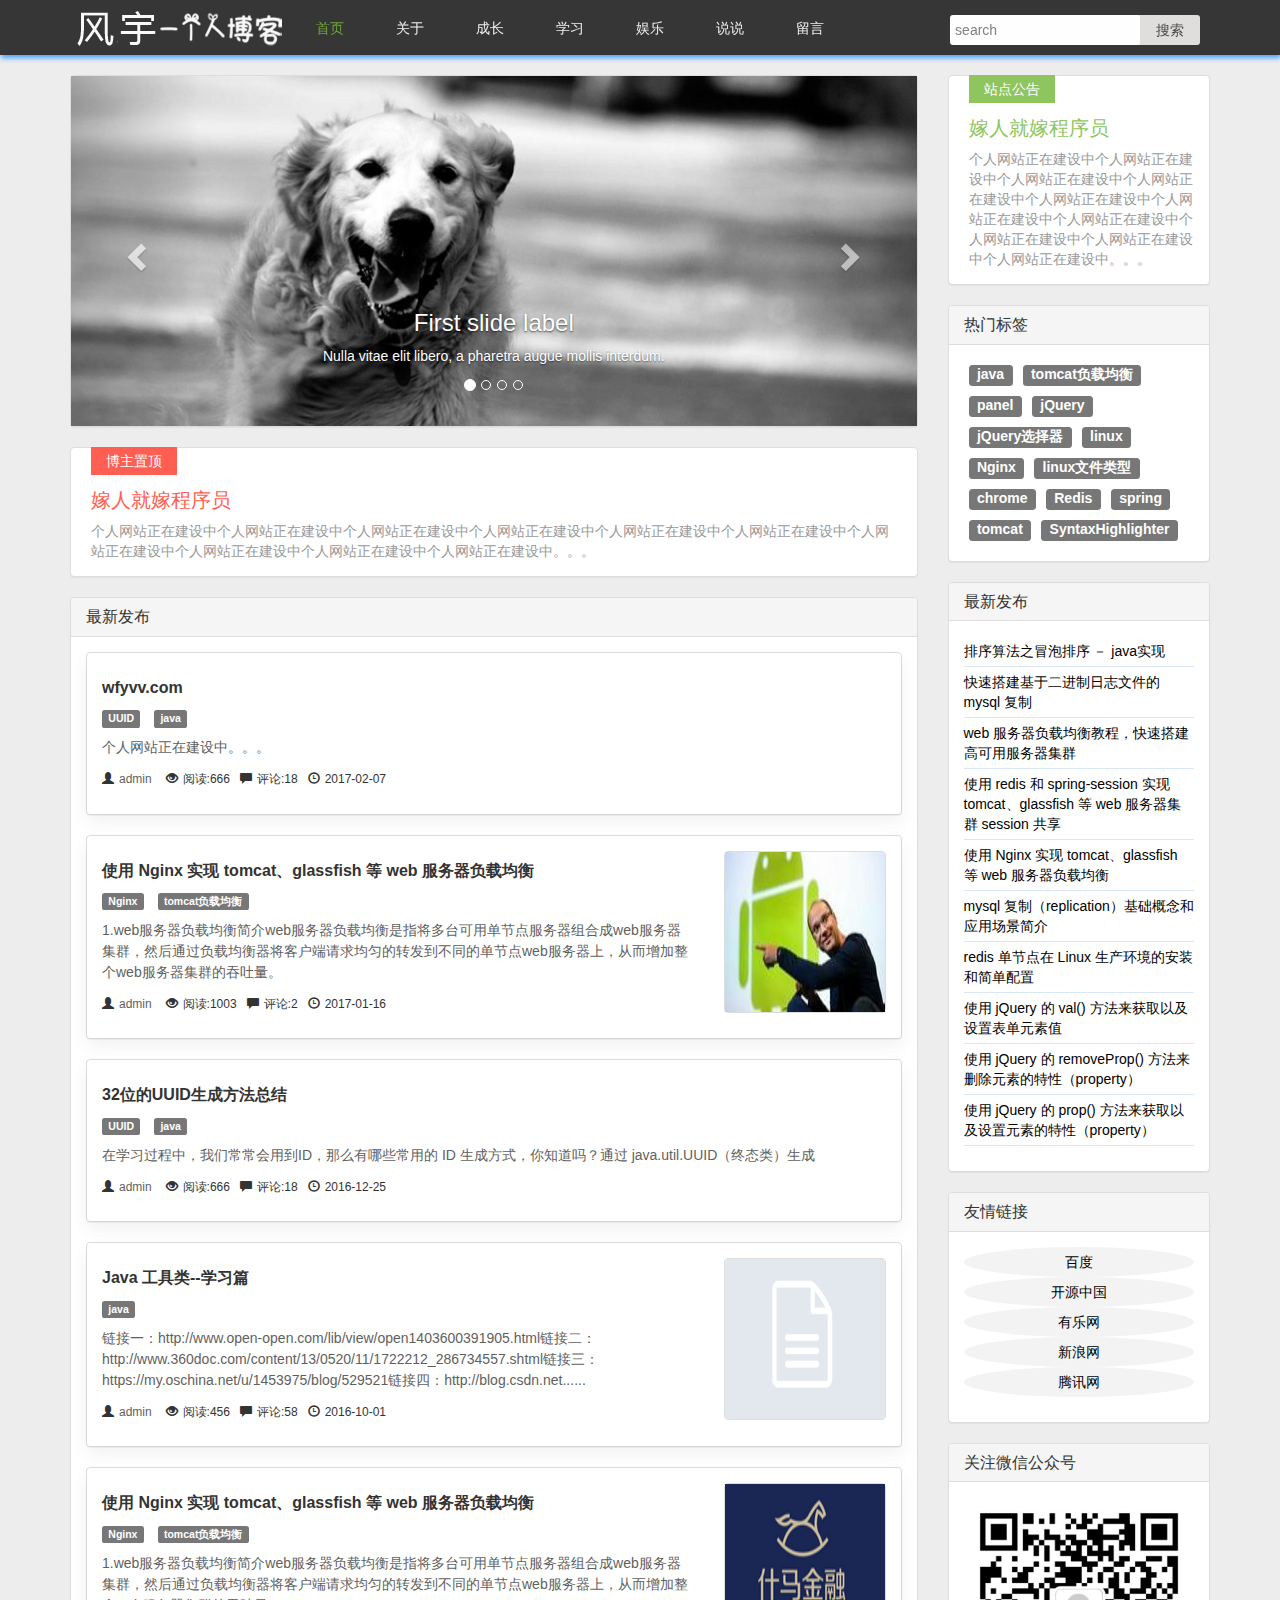
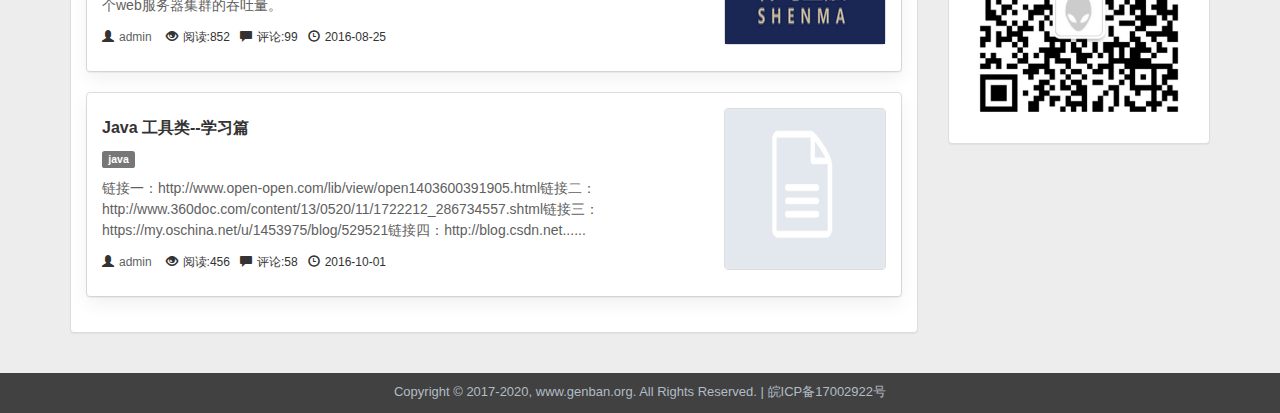
<file: blog-ui-3/index.html>
<!DOCTYPE html>
<html>

	<head>
		<meta charset="UTF-8">
		<title>风宇个人博客</title>
	</head>

	<link href="plugin/bootstrap/css/bootstrap.min.css" rel="stylesheet">
	<link rel="stylesheet" type="text/css" href="css/common.css" />
	<link href="logo.ico" rel="shortcut icon" />
	<script src="plugin/jquery.min.js"></script>
	<script src="plugin/bootstrap/js/bootstrap.min.js"></script>
	<!--<script type="text/javascript" src="plugin/jquery.page.js"></script>-->
	<!--<script src="js/common.js"></script>-->
	<!--<script src="js/snowy.js"></script>-->

	<body>
		<div class="w_header">
			<div class="container">
				<div class="w_header_top">
					<a href="#" class="w_logo"></a>
					<span class="w_header_nav">
					<ul>
						<li><a href="" class="active">首页</a></li>
						<li><a href="about.html">关于</a></li>
						<li><a href="article.html">成长</a></li>
						<li><a href="">学习</a></li>
						<li><a href="">娱乐</a></li>
						<li><a href="moodList.html">说说</a></li>
						<li><a href="comment.html">留言</a></li>
					</ul>
				</span>
					<div class="w_search">
						<div class="w_searchbox">
							<input type="text" placeholder="search" />
							<button>搜索</button>
						</div>
					</div>
				</div>
			</div>
		</div>
		<div class="w_container">
			<div class="container">
				<div class="row w_main_row">
					<div class="col-lg-9 col-md-9 w_main_left">
						<!--滚动图开始-->
						<div class="panel panel-default">

							<div id="w_carousel" class="carousel slide w_carousel" data-ride="carousel">
								<!-- Indicators -->
								<ol class="carousel-indicators">
									<li data-target="#w_carousel" data-slide-to="0" class="active"></li>
									<li data-target="#w_carousel" data-slide-to="1"></li>
									<li data-target="#w_carousel" data-slide-to="2"></li>
									<li data-target="#w_carousel" data-slide-to="3"></li>
								</ol>

								<!-- Wrapper for slides -->
								<div class="carousel-inner" role="listbox">
									<div class="item active">
										<img src="img/slider/slide1.jpg" alt="...">
										<div class="carousel-caption">
											<h3>First slide label</h3>
											<p>Nulla vitae elit libero, a pharetra augue mollis interdum.</p>
										</div>
									</div>
									<div class="item">
										<img src="img/slider/slide2.jpg" alt="...">
										<div class="carousel-caption">...</div>
									</div>
									<div class="item">
										<img src="img/slider/slide3.jpg" alt="...">
										<div class="carousel-caption">...</div>
									</div>
									<div class="item">
										<img src="img/slider/slide4.jpg" alt="...">
										<div class="carousel-caption">...</div>
									</div>
								</div>

								<!-- Controls -->
								<a class="left carousel-control" href="#w_carousel" role="button" data-slide="prev">
									<span class="glyphicon glyphicon-chevron-left"></span>
									<span class="sr-only">Previous</span>
								</a>
								<a class="right carousel-control" href="#w_carousel" role="button" data-slide="next">
									<span class="glyphicon glyphicon-chevron-right"></span>
									<span class="sr-only">Next</span>
								</a>
							</div>

						</div>

						<div class="panel panel-default contenttop">
							<a href="article_detail.html">
								<strong>博主置顶</strong>
								<h3 class="title">嫁人就嫁程序员</h3>
								<p class="overView">个人网站正在建设中个人网站正在建设中个人网站正在建设中个人网站正在建设中个人网站正在建设中个人网站正在建设中个人网站正在建设中个人网站正在建设中个人网站正在建设中个人网站正在建设中。。。</p>
							</a>
						</div>

						<div class="panel panel-default">
							<div class="panel-heading">
								<h3 class="panel-title">最新发布</h3>
							</div>

							<div class="panel-body">

								<!--文章列表开始-->
								<div class="contentList">

									<div class="panel panel-default">
										<div class="panel-body">

											<h4><a class="title" href="article_detail.html">wfyvv.com</a></h4>
											<p>
												<a class="label label-default">UUID</a>
												<a class="label label-default">java</a>
											</p>
											<p class="overView">个人网站正在建设中。。。</p>
											<p><span class="count"><i class="glyphicon glyphicon-user"></i><a href="#">admin</a></span> <span class="count"><i class="glyphicon glyphicon-eye-open"></i>阅读:666</span><span class="count"><i class="glyphicon glyphicon-comment"></i>评论:18</span><span class="count"><i class="glyphicon glyphicon-time"></i>2017-02-07</span></p>

										</div>
									</div>

									<div class="panel panel-default">
										<div class="panel-body">
											<div class="contentleft">
												<h4><a class="title" href="article_detail.html">使用 Nginx 实现 tomcat、glassfish 等 web 服务器负载均衡</a></h4>
												<p>
													<a class="label label-default">Nginx</a>
													<a class="label label-default">tomcat负载均衡</a>
												</p>
												<p class="overView">1.web服务器负载均衡简介web服务器负载均衡是指将多台可用单节点服务器组合成web服务器集群，然后通过负载均衡器将客户端请求均匀的转发到不同的单节点web服务器上，从而增加整个web服务器集群的吞吐量。</p>
												<p><span class="count"><i class="glyphicon glyphicon-user"></i><a href="#">admin</a></span> <span class="count"><i class="glyphicon glyphicon-eye-open"></i>阅读:1003</span><span class="count"><i class="glyphicon glyphicon-comment"></i>评论:2</span><span class="count"><i class="glyphicon glyphicon-time"></i>2017-01-16</span></p>
											</div>
											<div class="contentImage">
												<div class="row">
													<a href="#" class="thumbnail w_thumbnail">
														<img src="img/slider/Aj6bieY.jpg" alt="...">
													</a>
												</div>
											</div>
										</div>
									</div>

									<div class="panel panel-default">
										<div class="panel-body">

											<h4><a class="title" href="/post/41501569">32位的UUID生成方法总结</a></h4>
											<p>
												<a class="label label-default">UUID</a>
												<a class="label label-default">java</a>
											</p>
											<p class="overView">在学习过程中，我们常常会用到ID，那么有哪些常用的 ID 生成方式，你知道吗？通过 java.util.UUID（终态类）生成</p>
											<p><span class="count"><i class="glyphicon glyphicon-user"></i><a href="#">admin</a></span> <span class="count"><i class="glyphicon glyphicon-eye-open"></i>阅读:666</span><span class="count"><i class="glyphicon glyphicon-comment"></i>评论:18</span><span class="count"><i class="glyphicon glyphicon-time"></i>2016-12-25</span></p>
										</div>
									</div>

									<div class="panel panel-default">
										<div class="panel-body">
											<div class="contentleft">
												<h4><a class="title" href="/post/41501569">Java 工具类--学习篇</a></h4>
												<p>
													<a class="label label-default">java</a>
												</p>
												<p class="overView">链接一：http://www.open-open.com/lib/view/open1403600391905.html链接二：http://www.360doc.com/content/13/0520/11/1722212_286734557.shtml链接三：https://my.oschina.net/u/1453975/blog/529521链接四：http://blog.csdn.net......</p>
												<p><span class="count"><i class="glyphicon glyphicon-user"></i><a href="#">admin</a></span> <span class="count"><i class="glyphicon glyphicon-eye-open"></i>阅读:456</span><span class="count"><i class="glyphicon glyphicon-comment"></i>评论:58</span><span class="count"><i class="glyphicon glyphicon-time"></i>2016-10-01</span></p>
											</div>
											<div class="contentImage">
												<!--<img src="img/slider/abs_img_no.jpg"/>-->
												<div class="row">
													<a href="#" class="thumbnail w_thumbnail">
														<img src="img/slider/abs_img_no.jpg" alt="...">
													</a>
												</div>
											</div>
										</div>
									</div>

									<div class="panel panel-default">
										<div class="panel-body">
											<div class="contentleft">
												<h4><a class="title" href="/post/41501569">使用 Nginx 实现 tomcat、glassfish 等 web 服务器负载均衡</a></h4>
												<p>
													<a class="label label-default">Nginx</a>
													<a class="label label-default">tomcat负载均衡</a>
												</p>
												<p class="overView">1.web服务器负载均衡简介web服务器负载均衡是指将多台可用单节点服务器组合成web服务器集群，然后通过负载均衡器将客户端请求均匀的转发到不同的单节点web服务器上，从而增加整个web服务器集群的吞吐量。</p>
												<p><span class="count"><i class="glyphicon glyphicon-user"></i><a href="#">admin</a></span> <span class="count"><i class="glyphicon glyphicon-eye-open"></i>阅读:852</span><span class="count"><i class="glyphicon glyphicon-comment"></i>评论:99</span><span class="count"><i class="glyphicon glyphicon-time"></i>2016-08-25</span></p>
											</div>
											<div class="contentImage">
												<!--<img src="img/slider/67zmaej.png"/>-->
												<div class="row">
													<a href="#" class="thumbnail w_thumbnail">
														<img src="img/slider/67zmaej.png" alt="...">
													</a>
												</div>
											</div>
										</div>
									</div>

									<div class="panel panel-default">
										<div class="panel-body">
											<div class="contentleft">
												<h4><a class="title" href="/post/41501569">Java 工具类--学习篇</a></h4>
												<p>
													<a class="label label-default">java</a>
												</p>
												<p class="overView">链接一：http://www.open-open.com/lib/view/open1403600391905.html链接二：http://www.360doc.com/content/13/0520/11/1722212_286734557.shtml链接三：https://my.oschina.net/u/1453975/blog/529521链接四：http://blog.csdn.net......</p>
												<p><span class="count"><i class="glyphicon glyphicon-user"></i><a href="#">admin</a></span> <span class="count"><i class="glyphicon glyphicon-eye-open"></i>阅读:456</span><span class="count"><i class="glyphicon glyphicon-comment"></i>评论:58</span><span class="count"><i class="glyphicon glyphicon-time"></i>2016-10-01</span></p>
											</div>
											<div class="contentImage">
												<!--<img src="img/slider/abs_img_no.jpg"/>-->
												<div class="row">
													<a href="#" class="thumbnail w_thumbnail">
														<img src="img/slider/abs_img_no.jpg" alt="...">
													</a>
												</div>
											</div>
										</div>
									</div>

								</div>
								<!--文章列表结束-->

							</div>
						</div>
					</div>

					<!--左侧开始-->
					<div class="col-lg-3 col-md-3 w_main_right">

						<div class="panel panel-default sitetip">
							<a href="article_detail.html">
								<strong>站点公告</strong>
								<h3 class="title">嫁人就嫁程序员</h3>
								<p class="overView">个人网站正在建设中个人网站正在建设中个人网站正在建设中个人网站正在建设中个人网站正在建设中个人网站正在建设中个人网站正在建设中个人网站正在建设中个人网站正在建设中个人网站正在建设中。。。</p>
							</a>
						</div>

						<div class="panel panel-default">
							<div class="panel-heading">
								<h3 class="panel-title">热门标签</h3>
							</div>
							<div class="panel-body">
								<div class="labelList">
									<a class="label label-default">java</a>
									<a class="label label-default">tomcat负载均衡</a>
									<a class="label label-default">panel</a>
									<a class="label label-default" href="/tag/jQuery">jQuery</a>
									<a class="label label-default" href="/tag/jQuery选择器">jQuery选择器</a>
									<a class="label label-default" href="/tag/linux">linux</a>
									<a class="label label-default" href="/tag/Nginx">Nginx</a>
									<a class="label label-default" href="/tag/linux文件类型">linux文件类型</a>
									<a class="label label-default" href="/tag/chrome请求两次">chrome</a>
									<a class="label label-default" href="/tag/Redis">Redis</a>
									<a class="label label-default" href="/tag/spring">spring</a>
									<a class="label label-default" href="/tag/tomcat">tomcat</a>
									<a class="label label-default" href="/tag/SyntaxHighlighter">SyntaxHighlighter</a>
								</div>
							</div>
						</div>

						<div class="panel panel-default">
							<div class="panel-heading">
								<h3 class="panel-title">最新发布</h3>
							</div>
							<div class="panel-body">
								<ul class="list-unstyled sidebar">
									<li>
										<a href="/post/04928311">排序算法之冒泡排序 － java实现</a>
									</li>
									<li>
										<a href="/post/32097759">快速搭建基于二进制日志文件的 mysql 复制</a>
									</li>
									<li>
										<a href="/post/09196557">web 服务器负载均衡教程，快速搭建高可用服务器集群</a>
									</li>
									<li>
										<a href="/post/20654391">使用 redis 和 spring-session 实现 tomcat、glassfish 等 web 服务器集群 session 共享</a>
									</li>
									<li>
										<a href="/post/41501569">使用 Nginx 实现 tomcat、glassfish 等 web 服务器负载均衡</a>
									</li>
									<li>
										<a href="/post/89658700">mysql 复制（replication）基础概念和应用场景简介</a>
									</li>
									<li>
										<a href="/post/03088922">redis 单节点在 Linux 生产环境的安装和简单配置</a>
									</li>
									<li>
										<a href="/post/05203355">使用 jQuery 的 val() 方法来获取以及设置表单元素值</a>
									</li>
									<li>
										<a href="/post/03120718">使用 jQuery 的 removeProp() 方法来删除元素的特性（property）</a>
									</li>
									<li>
										<a href="/post/37454977">使用 jQuery 的 prop() 方法来获取以及设置元素的特性（property）</a>
									</li>
								</ul>
							</div>
						</div>

						<div class="panel panel-default">
							<div class="panel-heading">
								<h3 class="panel-title">友情链接</h3>
							</div>
							<div class="panel-body">
								<div class="newContent">
									<ul class="list-unstyled sidebar shiplink">
										<li>
											<a href="https://www.baidu.com/" target="_blank">百度</a>
										</li>
										<li>
											<a href="https://www.oschina.net/" target="_blank">开源中国</a>
										</li>
										<li>
											<a href="http://www.ulewo.com/" target="_blank">有乐网</a>
										</li>
										<li>
											<a href="http://www.sina.com.cn/" target="_blank">新浪网</a>
										</li>
										<li>
											<a href="http://www.qq.com/" target="_blank">腾讯网</a>
										</li>
									</ul>
								</div>
							</div>
						</div>

						<div class="panel panel-default">
							<div class="panel-heading">
								<h3 class="panel-title">关注微信公众号</h3>
							</div>
							<div class="panel-body">
								<img src="img/qrcode.jpg" style="height: 230.5px;width: 230.5px;" />
							</div>
						</div>

					</div>
				</div>
			</div>
		</div>
		<div class="w_foot">
			<div class="w_foot_copyright">Copyright &copy; 2017-2020, www.genban.org. All Rights Reserved. <span>|</span>
				<a target="_blank" href="http://www.miitbeian.gov.cn/" rel="nofollow">皖ICP备17002922号</a>
			</div>
		</div>
	</body>
	<script type="text/javascript">
		var $backToTopEle = $('<a href="javascript:void(0)" class="Hui-iconfont toTop" title="返回顶部" alt="返回顶部" style="display:none">^</a>').appendTo($("body")).click(function() {
			$("html, body").animate({ scrollTop: 0 }, 120);
		});
		var backToTopFun = function() {
			var st = $(document).scrollTop(),
				winh = $(window).height();
			(st > 0) ? $backToTopEle.show(): $backToTopEle.hide();
			/*IE6下的定位*/
			if(!window.XMLHttpRequest) {
				$backToTopEle.css("top", st + winh - 166);
			}
		};

		$(function() {
			$(window).on("scroll", backToTopFun);
			backToTopFun();
		});
	</script>

</html>
</file>
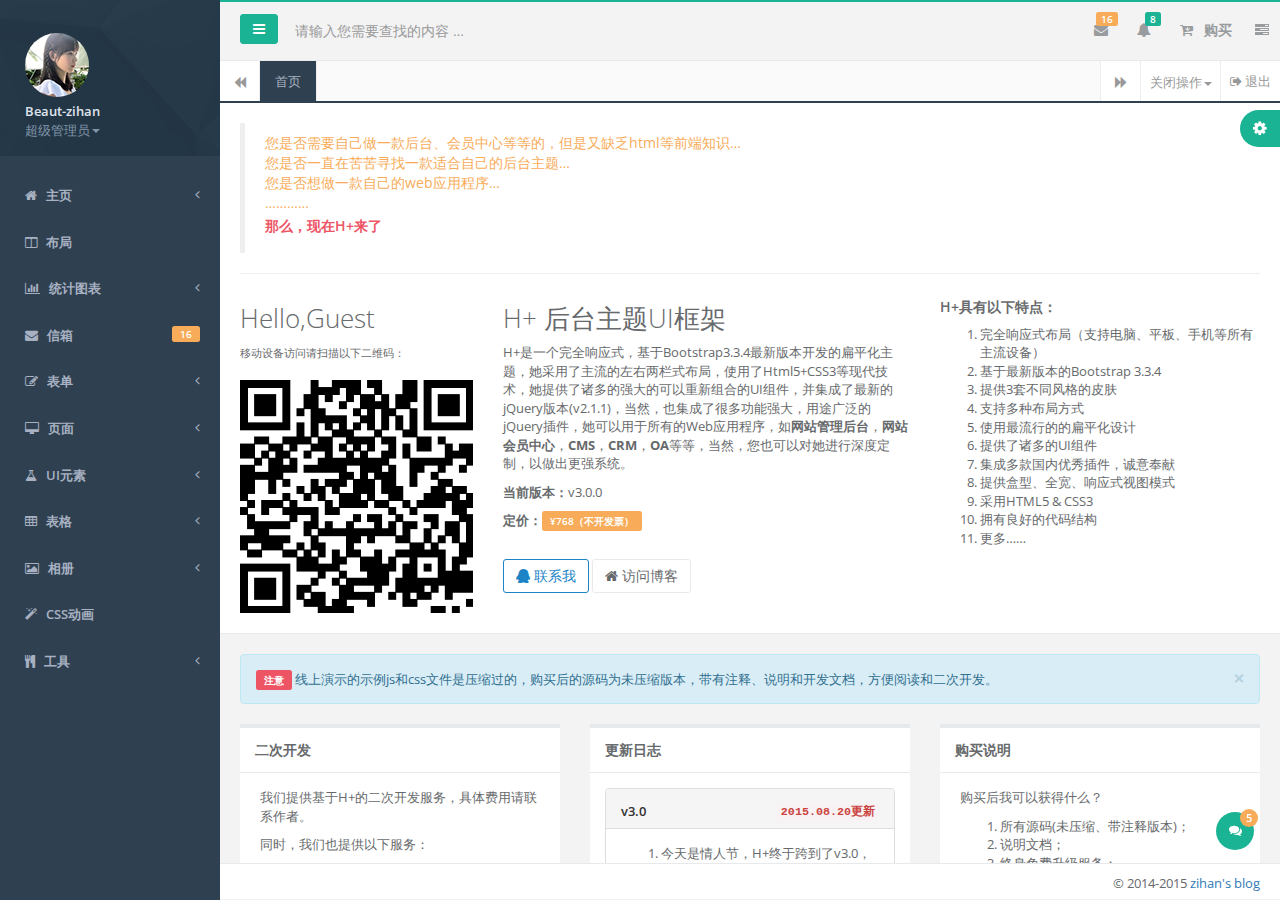
<file: admin-ui/HPlus-v3.0/index.html>
<!DOCTYPE html>
<html>

<head>
    <meta charset="utf-8">
    <meta name="viewport" content="width=device-width, initial-scale=1.0">
    <meta name="renderer" content="webkit">

    <title>H+ 后台主题UI框架 - 主页</title>

    <meta name="keywords" content="H+后台主题,后台bootstrap框架,会员中心主题,后台HTML,响应式后台">
    <meta name="description" content="H+是一个完全响应式，基于Bootstrap3最新版本开发的扁平化主题，她采用了主流的左右两栏式布局，使用了Html5+CSS3等现代技术">

    <!--[if lt IE 8]>
    <script>
        alert('H+已不支持IE6-8，请使用谷歌、火狐等浏览器\n或360、QQ等国产浏览器的极速模式浏览本页面！');
    </script>
    <![endif]-->

    <link href="css/bootstrap.min.css?v=3.4.0" rel="stylesheet">
    <link href="css/font-awesome.min.css?v=4.3.0" rel="stylesheet">
    <link href="css/animate.min.css" rel="stylesheet">
    <link href="css/style.min.css?v=3.0.0" rel="stylesheet">
</head>

<body class="fixed-sidebar full-height-layout gray-bg">
    <div id="wrapper">
        <!--左侧导航开始-->
        <nav class="navbar-default navbar-static-side" role="navigation">
            <div class="nav-close"><i class="fa fa-times-circle"></i>
            </div>
            <div class="sidebar-collapse">
                <ul class="nav" id="side-menu">
                    <li class="nav-header">
                        <div class="dropdown profile-element">
                            <span><img alt="image" class="img-circle" src="img/profile_small.jpg" /></span>
                            <a data-toggle="dropdown" class="dropdown-toggle" href="#">
                                <span class="clear">
                               <span class="block m-t-xs"><strong class="font-bold">Beaut-zihan</strong></span>
                                <span class="text-muted text-xs block">超级管理员<b class="caret"></b></span>
                                </span>
                            </a>
                            <ul class="dropdown-menu animated fadeInRight m-t-xs">
                                <li><a class="J_menuItem" href="form_avatar.html">修改头像</a>
                                </li>
                                <li><a class="J_menuItem" href="profile.html">个人资料</a>
                                </li>
                                <li><a class="J_menuItem" href="contacts.html">联系我们</a>
                                </li>
                                <li><a class="J_menuItem" href="mailbox.html">信箱</a>
                                </li>
                                <li class="divider"></li>
                                <li><a href="login.html">安全退出</a>
                                </li>
                            </ul>
                        </div>
                        <div class="logo-element">H+
                        </div>
                    </li>
                    <li>
                        <a href="#">
                            <i class="fa fa-home"></i>
                            <span class="nav-label">主页</span>
                            <span class="fa arrow"></span>
                        </a>
                        <ul class="nav nav-second-level">
                            <li>
                                <a class="J_menuItem" href="index_v1.html" data-index="0">主页示例一</a>
                            </li>
                            <li>
                                <a class="J_menuItem" href="index_v2.html">主页示例二</a>
                            </li>
                            <li>
                                <a class="J_menuItem" href="index_v3.html">主页示例三</a>
                            </li>
                            <li>
                                <a class="J_menuItem" href="index_v4.html">主页示例四</a>
                            </li>
                            <li>
                                <a href="index_v5.html" target="_blank">主页示例五</a>
                            </li>
                        </ul>

                    </li>
                    <li>
                        <a class="J_menuItem" href="layouts.html"><i class="fa fa-columns"></i> <span class="nav-label">布局</span></a>
                    </li>
                    <li>
                        <a href="#">
                            <i class="fa fa fa-bar-chart-o"></i>
                            <span class="nav-label">统计图表</span>
                            <span class="fa arrow"></span>
                        </a>
                        <ul class="nav nav-second-level">
                            <li>
                                <a class="J_menuItem" href="graph_echarts.html">百度ECharts</a>
                            </li>
                            <li>
                                <a class="J_menuItem" href="graph_flot.html">Flot</a>
                            </li>
                            <li>
                                <a class="J_menuItem" href="graph_morris.html">Morris.js</a>
                            </li>
                            <li>
                                <a class="J_menuItem" href="graph_rickshaw.html">Rickshaw</a>
                            </li>
                            <li>
                                <a class="J_menuItem" href="graph_peity.html">Peity</a>
                            </li>
                            <li>
                                <a class="J_menuItem" href="graph_sparkline.html">Sparkline</a>
                            </li>
                            <li>
                                <a class="J_menuItem" href="graph_metrics.html">图表组合</a>
                            </li>
                        </ul>
                    </li>

                    <li>
                        <a href="mailbox.html"><i class="fa fa-envelope"></i> <span class="nav-label">信箱 </span><span class="label label-warning pull-right">16</span></a>
                        <ul class="nav nav-second-level">
                            <li><a class="J_menuItem" href="mailbox.html">收件箱</a>
                            </li>
                            <li><a class="J_menuItem" href="mail_detail.html">查看邮件</a>
                            </li>
                            <li><a class="J_menuItem" href="mail_compose.html">写信</a>
                            </li>
                        </ul>
                    </li>
                    <li>
                        <a href="#"><i class="fa fa-edit"></i> <span class="nav-label">表单</span><span class="fa arrow"></span></a>
                        <ul class="nav nav-second-level">
                            <li><a class="J_menuItem" href="form_basic.html">基本表单</a>
                            </li>
                            <li><a class="J_menuItem" href="form_validate.html">表单验证</a>
                            </li>
                            <li><a class="J_menuItem" href="form_advanced.html">高级插件</a>
                            </li>
                            <li><a class="J_menuItem" href="form_wizard.html">表单向导</a>
                            </li>
                            <li>
                                <a href="#">文件上传 <span class="fa arrow"></span></a>
                                <ul class="nav nav-third-level">
                                    <li><a class="J_menuItem" href="form_webuploader.html">百度WebUploader</a>
                                    </li>
                                    <li><a class="J_menuItem" href="form_file_upload.html">DropzoneJS</a>
                                    </li>
                                    <li><a class="J_menuItem" href="form_avatar.html">头像裁剪上传</a>
                                    </li>
                                </ul>
                            </li>
                            <li>
                                <a href="#">编辑器 <span class="fa arrow"></span></a>
                                <ul class="nav nav-third-level">
                                    <li><a class="J_menuItem" href="form_editors.html">富文本编辑器</a>
                                    </li>
                                    <li><a class="J_menuItem" href="form_simditor.html">simditor</a>
                                    </li>
                                    <li><a class="J_menuItem" href="form_markdown.html">MarkDown编辑器</a>
                                    </li>
                                    <li><a class="J_menuItem" href="code_editor.html">代码编辑器</a>
                                    </li>
                                </ul>
                            </li>
                            <li><a class="J_menuItem" href="suggest.html">搜索自动补全</a>
                            </li>
                            <li><a class="J_menuItem" href="layerdate.html">日期选择器layerDate</a>
                            </li>
                        </ul>
                    </li>
                    <li>
                        <a href="#"><i class="fa fa-desktop"></i> <span class="nav-label">页面</span><span class="fa arrow"></span></a>
                        <ul class="nav nav-second-level">
                            <li><a class="J_menuItem" href="contacts.html">联系人</a>
                            </li>
                            <li><a class="J_menuItem" href="profile.html">个人资料</a>
                            </li>
                            <li>
                                <a href="#">项目管理 <span class="fa arrow"></span></a>
                                <ul class="nav nav-third-level">
                                    <li><a class="J_menuItem" href="projects.html">项目</a>
                                    </li>
                                    <li><a class="J_menuItem" href="project_detail.html">项目详情</a>
                                    </li>
                                </ul>
                            </li>
                            <li><a class="J_menuItem" href="teams_board.html">团队管理</a>
                            </li>
                            <li><a class="J_menuItem" href="social_feed.html">信息流</a>
                            </li>
                            <li><a class="J_menuItem" href="clients.html">客户管理</a>
                            </li>
                            <li><a class="J_menuItem" href="file_manager.html">文件管理器</a>
                            </li>
                            <li><a class="J_menuItem" href="calendar.html">日历</a>
                            </li>
                            <li>
                                <a href="#">博客 <span class="fa arrow"></span></a>
                                <ul class="nav nav-third-level">
                                    <li><a class="J_menuItem" href="blog.html">文章列表</a>
                                    </li>
                                    <li><a class="J_menuItem" href="article.html">文章详情</a>
                                    </li>
                                </ul>
                            </li>
                            <li><a class="J_menuItem" href="faq.html">FAQ</a>
                            </li>
                            <li>
                                <a href="#">时间轴 <span class="fa arrow"></span></a>
                                <ul class="nav nav-third-level">
                                    <li><a class="J_menuItem" href="timeline.html">时间轴</a>
                                    </li>
                                    <li><a class="J_menuItem" href="timeline_v2.html">时间轴v2</a>
                                    </li>
                                </ul>
                            </li>
                            <li><a class="J_menuItem" href="pin_board.html">标签墙</a>
                            </li>
                            <li>
                                <a href="#">单据 <span class="fa arrow"></span></a>
                                <ul class="nav nav-third-level">
                                    <li><a class="J_menuItem" href="invoice.html">单据</a>
                                    </li>
                                    <li><a class="J_menuItem" href="invoice_print.html">单据打印</a>
                                    </li>
                                </ul>
                            </li>
                            <li><a class="J_menuItem" href="search_results.html">搜索结果</a>
                            </li>
                            <li><a class="J_menuItem" href="forum_main.html">论坛</a>
                            </li>
                            <li>
                                <a href="#">即时通讯 <span class="fa arrow"></span></a>
                                <ul class="nav nav-third-level">
                                    <li><a class="J_menuItem" href="chat_view.html">聊天窗口</a>
                                    </li>
                                    <li><a class="J_menuItem" href="webim.html">layIM</a>
                                    </li>
                                </ul>
                            </li>
                            <li>
                                <a href="#">登录注册相关 <span class="fa arrow"></span></a>
                                <ul class="nav nav-third-level">
                                    <li><a href="login.html" target="_blank">登录页面</a>
                                    </li>
                                    <li><a href="login_v2.html" target="_blank">登录页面v2</a>
                                    </li>
                                    <li><a href="register.html" target="_blank">注册页面</a>
                                    </li>
                                    <li><a href="lockscreen.html" target="_blank">登录超时</a>
                                    </li>
                                </ul>
                            </li>
                            <li><a class="J_menuItem" href="404.html">404页面</a>
                            </li>
                            <li><a class="J_menuItem" href="500.html">500页面</a>
                            </li>
                            <li><a class="J_menuItem" href="empty_page.html">空白页</a>
                            </li>
                        </ul>
                    </li>
                    <li>
                        <a href="#"><i class="fa fa-flask"></i> <span class="nav-label">UI元素</span><span class="fa arrow"></span></a>
                        <ul class="nav nav-second-level">
                            <li><a class="J_menuItem" href="typography.html">排版</a>
                            </li>
                            <li>
                                <a href="#">字体图标 <span class="fa arrow"></span></a>
                                <ul class="nav nav-third-level">
                                    <li>
                                        <a class="J_menuItem" href="icons.html">Font Awesome</a>
                                    </li>
                                    <li>
                                        <a class="J_menuItem" href="iconfont.html">阿里巴巴矢量图标库</a>
                                    </li>
                                </ul>
                            </li>
                            <li>
                                <a href="#">拖动排序 <span class="fa arrow"></span></a>
                                <ul class="nav nav-third-level">
                                    <li><a class="J_menuItem" href="draggable_panels.html">拖动面板</a>
                                    </li>
                                    <li><a class="J_menuItem" href="agile_board.html">任务清单</a>
                                    </li>
                                </ul>
                            </li>
                            <li><a class="J_menuItem" href="buttons.html">按钮</a>
                            </li>
                            <li><a class="J_menuItem" href="tabs_panels.html">选项卡 &amp; 面板</a>
                            </li>
                            <li><a class="J_menuItem" href="notifications.html">通知 &amp; 提示</a>
                            </li>
                            <li><a class="J_menuItem" href="badges_labels.html">徽章，标签，进度条</a>
                            </li>
                            <li>
                                <a class="J_menuItem" href="grid_options.html">栅格</a>
                            </li>
                            <li>
                                <a href="#">弹框插件 <span class="fa arrow"></span></a>
                                <ul class="nav nav-third-level">
                                    <li><a class="J_menuItem" href="layer.html">Web弹层组件layer</a>
                                    </li>
                                    <li><a class="J_menuItem" href="modal_window.html">模态窗口</a>
                                    </li>
                                    <li><a class="J_menuItem" href="sweetalert.html">SweetAlert</a>
                                    </li>
                                </ul>
                            </li>
                            <li>
                                <a href="#">树形视图 <span class="fa arrow"></span></a>
                                <ul class="nav nav-third-level">
                                    <li><a class="J_menuItem" href="jstree.html">jsTree</a>
                                    </li>
                                    <li><a class="J_menuItem" href="tree_view.html">Bootstrap Tree View</a>
                                    </li>
                                    <li><a class="J_menuItem" href="nestable_list.html">nestable</a>
                                    </li>
                                </ul>
                            </li>
                            <li><a class="J_menuItem" href="toastr_notifications.html">Toastr通知</a>
                            </li>
                            <li><a class="J_menuItem" href="diff.html">文本对比</a>
                            </li>
                            <li><a class="J_menuItem" href="spinners.html">加载动画</a>
                            </li>
                            <li><a class="J_menuItem" href="widgets.html">小部件</a>
                            </li>
                        </ul>
                    </li>
                    <li>
                        <a href="#"><i class="fa fa-table"></i> <span class="nav-label">表格</span><span class="fa arrow"></span></a>
                        <ul class="nav nav-second-level">
                            <li><a class="J_menuItem" href="table_basic.html">基本表格</a>
                            </li>
                            <li><a class="J_menuItem" href="table_data_tables.html">DataTables</a>
                            </li>
                            <li><a class="J_menuItem" href="table_jqgrid.html">jqGrid</a>
                            </li>
                            <li><a class="J_menuItem" href="table_foo_table.html">Foo Tables</a>
                            </li>
                        </ul>
                    </li>
                    <li>
                        <a href="#"><i class="fa fa-picture-o"></i> <span class="nav-label">相册</span><span class="fa arrow"></span></a>
                        <ul class="nav nav-second-level">
                            <li><a class="J_menuItem" href="basic_gallery.html">基本图库</a>
                            </li>
                            <li><a class="J_menuItem" href="carousel.html">图片切换</a>
                            </li>
                            <li><a class="J_menuItem" href="layerphotos.html">layer相册</a>
                            </li>
                            <li><a class="J_menuItem" href="blueimp.html">Blueimp相册</a>
                            </li>
                        </ul>
                    </li>
                    <li>
                        <a class="J_menuItem" href="css_animation.html"><i class="fa fa-magic"></i> <span class="nav-label">CSS动画</span></a>
                    </li>
                    <li>
                        <a href="#"><i class="fa fa-cutlery"></i> <span class="nav-label">工具 </span><span class="fa arrow"></span></a>
                        <ul class="nav nav-second-level">
                            <li><a class="J_menuItem" href="form_builder.html">表单构建器</a>
                            </li>
                        </ul>
                    </li>

                </ul>
            </div>
        </nav>
        <!--左侧导航结束-->
        <!--右侧部分开始-->
        <div id="page-wrapper" class="gray-bg dashbard-1">
            <div class="row border-bottom">
                <nav class="navbar navbar-static-top" role="navigation" style="margin-bottom: 0">
                    <div class="navbar-header"><a class="navbar-minimalize minimalize-styl-2 btn btn-primary " href="#"><i class="fa fa-bars"></i> </a>
                        <form role="search" class="navbar-form-custom" method="post" action="search_results.html">
                            <div class="form-group">
                                <input type="text" placeholder="请输入您需要查找的内容 …" class="form-control" name="top-search" id="top-search">
                            </div>
                        </form>
                    </div>
                    <ul class="nav navbar-top-links navbar-right">
                        <li class="dropdown">
                            <a class="dropdown-toggle count-info" data-toggle="dropdown" href="#">
                                <i class="fa fa-envelope"></i> <span class="label label-warning">16</span>
                            </a>
                            <ul class="dropdown-menu dropdown-messages">
                                <li class="m-t-xs">
                                    <div class="dropdown-messages-box">
                                        <a href="profile.html" class="pull-left">
                                            <img alt="image" class="img-circle" src="img/a7.jpg">
                                        </a>
                                        <div class="media-body">
                                            <small class="pull-right">46小时前</small>
                                            <strong>小四</strong> 这个在日本投降书上签字的军官，建国后一定是个不小的干部吧？
                                            <br>
                                            <small class="text-muted">3天前 2014.11.8</small>
                                        </div>
                                    </div>
                                </li>
                                <li class="divider"></li>
                                <li>
                                    <div class="dropdown-messages-box">
                                        <a href="profile.html" class="pull-left">
                                            <img alt="image" class="img-circle" src="img/a4.jpg">
                                        </a>
                                        <div class="media-body ">
                                            <small class="pull-right text-navy">25小时前</small>
                                            <strong>国民岳父</strong> 如何看待“男子不满自己爱犬被称为狗，刺伤路人”？——这人比犬还凶
                                            <br>
                                            <small class="text-muted">昨天</small>
                                        </div>
                                    </div>
                                </li>
                                <li class="divider"></li>
                                <li>
                                    <div class="text-center link-block">
                                        <a class="J_menuItem" href="mailbox.html">
                                            <i class="fa fa-envelope"></i> <strong> 查看所有消息</strong>
                                        </a>
                                    </div>
                                </li>
                            </ul>
                        </li>
                        <li class="dropdown">
                            <a class="dropdown-toggle count-info" data-toggle="dropdown" href="#">
                                <i class="fa fa-bell"></i> <span class="label label-primary">8</span>
                            </a>
                            <ul class="dropdown-menu dropdown-alerts">
                                <li>
                                    <a href="mailbox.html">
                                        <div>
                                            <i class="fa fa-envelope fa-fw"></i> 您有16条未读消息
                                            <span class="pull-right text-muted small">4分钟前</span>
                                        </div>
                                    </a>
                                </li>
                                <li class="divider"></li>
                                <li>
                                    <a href="profile.html">
                                        <div>
                                            <i class="fa fa-qq fa-fw"></i> 3条新回复
                                            <span class="pull-right text-muted small">12分钟钱</span>
                                        </div>
                                    </a>
                                </li>
                                <li class="divider"></li>
                                <li>
                                    <div class="text-center link-block">
                                        <a class="J_menuItem" href="notifications.html">
                                            <strong>查看所有 </strong>
                                            <i class="fa fa-angle-right"></i>
                                        </a>
                                    </div>
                                </li>
                            </ul>
                        </li>
                        <li>
                            <a href="index_v1.html" class="J_menuItem" data-index="0"><i class="fa fa-cart-arrow-down"></i> 购买</a>
                        </li>
                        <li class="dropdown">
                            <a class="right-sidebar-toggle" aria-expanded="false">
                                <i class="fa fa-tasks"></i>
                            </a>
                        </li>
                    </ul>
                </nav>
            </div>
            <div class="row content-tabs">
                <button class="roll-nav roll-left J_tabLeft"><i class="fa fa-backward"></i>
                </button>
                <nav class="page-tabs J_menuTabs">
                    <div class="page-tabs-content">
                        <a href="javascript:;" class="active J_menuTab" data-id="index_v1.html">首页</a>
                    </div>
                </nav>
                <button class="roll-nav roll-right J_tabRight"><i class="fa fa-forward"></i>
                </button>
                <button class="roll-nav roll-right dropdown J_tabClose"><span class="dropdown-toggle" data-toggle="dropdown">关闭操作<span class="caret"></span></span>
                    <ul role="menu" class="dropdown-menu dropdown-menu-right">
                        <li class="J_tabShowActive"><a>定位当前选项卡</a>
                        </li>
                        <li class="divider"></li>
                        <li class="J_tabCloseAll"><a>关闭全部选项卡</a>
                        </li>
                        <li class="J_tabCloseOther"><a>关闭其他选项卡</a>
                        </li>
                    </ul>
                </button>
                <a href="login.html" class="roll-nav roll-right J_tabExit"><i class="fa fa fa-sign-out"></i> 退出</a>
            </div>
            <div class="row J_mainContent" id="content-main">
                <iframe class="J_iframe" name="iframe0" width="100%" height="100%" src="index_v1.html?v=3.0" frameborder="0" data-id="index_v1.html" seamless></iframe>
            </div>
            <div class="footer">
                <div class="pull-right">&copy; 2014-2015 <a href="/" target="_blank">zihan's blog</a>
                </div>
            </div>
        </div>
        <!--右侧部分结束-->
        <!--右侧边栏开始-->
        <div id="right-sidebar">
            <div class="sidebar-container">

                <ul class="nav nav-tabs navs-3">

                    <li class="active"><a data-toggle="tab" href="#tab-1">
                        通知
                    </a>
                    </li>
                    <li><a data-toggle="tab" href="#tab-2">
                        项目进度
                    </a>
                    </li>
                    <li class="">
                        <a data-toggle="tab" href="#tab-3">
                            <i class="fa fa-gear"></i>
                        </a>
                    </li>
                </ul>

                <div class="tab-content">


                    <div id="tab-1" class="tab-pane active">

                        <div class="sidebar-title">
                            <h3> <i class="fa fa-comments-o"></i> 最新通知</h3>
                            <small><i class="fa fa-tim"></i> 您当前有10条未读信息</small>
                        </div>

                        <div>

                            <div class="sidebar-message">
                                <a href="#">
                                    <div class="pull-left text-center">
                                        <img alt="image" class="img-circle message-avatar" src="img/a1.jpg">

                                        <div class="m-t-xs">
                                            <i class="fa fa-star text-warning"></i>
                                            <i class="fa fa-star text-warning"></i>
                                        </div>
                                    </div>
                                    <div class="media-body">

                                        据天津日报报道：瑞海公司董事长于学伟，副董事长董社轩等10人在13日上午已被控制。
                                        <br>
                                        <small class="text-muted">今天 4:21</small>
                                    </div>
                                </a>
                            </div>
                            <div class="sidebar-message">
                                <a href="#">
                                    <div class="pull-left text-center">
                                        <img alt="image" class="img-circle message-avatar" src="img/a2.jpg">
                                    </div>
                                    <div class="media-body">
                                        HCY48之音乐大魔王会员专属皮肤已上线，快来一键换装拥有他，宣告你对华晨宇的爱吧！
                                        <br>
                                        <small class="text-muted">昨天 2:45</small>
                                    </div>
                                </a>
                            </div>
                            <div class="sidebar-message">
                                <a href="#">
                                    <div class="pull-left text-center">
                                        <img alt="image" class="img-circle message-avatar" src="img/a3.jpg">

                                        <div class="m-t-xs">
                                            <i class="fa fa-star text-warning"></i>
                                            <i class="fa fa-star text-warning"></i>
                                            <i class="fa fa-star text-warning"></i>
                                        </div>
                                    </div>
                                    <div class="media-body">
                                        写的好！与您分享
                                        <br>
                                        <small class="text-muted">昨天 1:10</small>
                                    </div>
                                </a>
                            </div>
                            <div class="sidebar-message">
                                <a href="#">
                                    <div class="pull-left text-center">
                                        <img alt="image" class="img-circle message-avatar" src="img/a4.jpg">
                                    </div>

                                    <div class="media-body">
                                        国外极限小子的炼成！这还是亲生的吗！！
                                        <br>
                                        <small class="text-muted">昨天 8:37</small>
                                    </div>
                                </a>
                            </div>
                            <div class="sidebar-message">
                                <a href="#">
                                    <div class="pull-left text-center">
                                        <img alt="image" class="img-circle message-avatar" src="img/a8.jpg">
                                    </div>
                                    <div class="media-body">

                                        一只流浪狗被收留后，为了减轻主人的负担，坚持自己觅食，甚至......有些东西，可能她比我们更懂。
                                        <br>
                                        <small class="text-muted">今天 4:21</small>
                                    </div>
                                </a>
                            </div>
                            <div class="sidebar-message">
                                <a href="#">
                                    <div class="pull-left text-center">
                                        <img alt="image" class="img-circle message-avatar" src="img/a7.jpg">
                                    </div>
                                    <div class="media-body">
                                        这哥们的新视频又来了，创意杠杠滴，帅炸了！
                                        <br>
                                        <small class="text-muted">昨天 2:45</small>
                                    </div>
                                </a>
                            </div>
                            <div class="sidebar-message">
                                <a href="#">
                                    <div class="pull-left text-center">
                                        <img alt="image" class="img-circle message-avatar" src="img/a3.jpg">

                                        <div class="m-t-xs">
                                            <i class="fa fa-star text-warning"></i>
                                            <i class="fa fa-star text-warning"></i>
                                            <i class="fa fa-star text-warning"></i>
                                        </div>
                                    </div>
                                    <div class="media-body">
                                        最近在补追此剧，特别喜欢这段表白。
                                        <br>
                                        <small class="text-muted">昨天 1:10</small>
                                    </div>
                                </a>
                            </div>
                            <div class="sidebar-message">
                                <a href="#">
                                    <div class="pull-left text-center">
                                        <img alt="image" class="img-circle message-avatar" src="img/a4.jpg">
                                    </div>
                                    <div class="media-body">
                                        我发起了一个投票 【你认为下午大盘会翻红吗？】
                                        <br>
                                        <small class="text-muted">星期一 8:37</small>
                                    </div>
                                </a>
                            </div>
                        </div>

                    </div>

                    <div id="tab-2" class="tab-pane">

                        <div class="sidebar-title">
                            <h3> <i class="fa fa-cube"></i> 最新任务</h3>
                            <small><i class="fa fa-tim"></i> 您当前有14个任务，10个已完成</small>
                        </div>

                        <ul class="sidebar-list">
                            <li>
                                <a href="#">
                                    <div class="small pull-right m-t-xs">9小时以后</div>
                                    <h4>市场调研</h4> 按要求接收教材；

                                    <div class="small">已完成： 22%</div>
                                    <div class="progress progress-mini">
                                        <div style="width: 22%;" class="progress-bar progress-bar-warning"></div>
                                    </div>
                                    <div class="small text-muted m-t-xs">项目截止： 4:00 - 2015.10.01</div>
                                </a>
                            </li>
                            <li>
                                <a href="#">
                                    <div class="small pull-right m-t-xs">9小时以后</div>
                                    <h4>可行性报告研究报上级批准 </h4> 编写目的编写本项目进度报告的目的在于更好的控制软件开发的时间,对团队成员的 开发进度作出一个合理的比对

                                    <div class="small">已完成： 48%</div>
                                    <div class="progress progress-mini">
                                        <div style="width: 48%;" class="progress-bar"></div>
                                    </div>
                                </a>
                            </li>
                            <li>
                                <a href="#">
                                    <div class="small pull-right m-t-xs">9小时以后</div>
                                    <h4>立项阶段</h4> 东风商用车公司 采购综合综合查询分析系统项目进度阶段性报告武汉斯迪克科技有限公司

                                    <div class="small">已完成： 14%</div>
                                    <div class="progress progress-mini">
                                        <div style="width: 14%;" class="progress-bar progress-bar-info"></div>
                                    </div>
                                </a>
                            </li>
                            <li>
                                <a href="#">
                                    <span class="label label-primary pull-right">NEW</span>
                                    <h4>设计阶段</h4>
                                    <!--<div class="small pull-right m-t-xs">9小时以后</div>-->
                                    项目进度报告(Project Progress Report)
                                    <div class="small">已完成： 22%</div>
                                    <div class="small text-muted m-t-xs">项目截止： 4:00 - 2015.10.01</div>
                                </a>
                            </li>
                            <li>
                                <a href="#">
                                    <div class="small pull-right m-t-xs">9小时以后</div>
                                    <h4>拆迁阶段</h4> 科研项目研究进展报告 项目编号: 项目名称: 项目负责人:

                                    <div class="small">已完成： 22%</div>
                                    <div class="progress progress-mini">
                                        <div style="width: 22%;" class="progress-bar progress-bar-warning"></div>
                                    </div>
                                    <div class="small text-muted m-t-xs">项目截止： 4:00 - 2015.10.01</div>
                                </a>
                            </li>
                            <li>
                                <a href="#">
                                    <div class="small pull-right m-t-xs">9小时以后</div>
                                    <h4>建设阶段 </h4> 编写目的编写本项目进度报告的目的在于更好的控制软件开发的时间,对团队成员的 开发进度作出一个合理的比对

                                    <div class="small">已完成： 48%</div>
                                    <div class="progress progress-mini">
                                        <div style="width: 48%;" class="progress-bar"></div>
                                    </div>
                                </a>
                            </li>
                            <li>
                                <a href="#">
                                    <div class="small pull-right m-t-xs">9小时以后</div>
                                    <h4>获证开盘</h4> 编写目的编写本项目进度报告的目的在于更好的控制软件开发的时间,对团队成员的 开发进度作出一个合理的比对

                                    <div class="small">已完成： 14%</div>
                                    <div class="progress progress-mini">
                                        <div style="width: 14%;" class="progress-bar progress-bar-info"></div>
                                    </div>
                                </a>
                            </li>

                        </ul>

                    </div>

                    <div id="tab-3" class="tab-pane">

                        <div class="sidebar-title">
                            <h3><i class="fa fa-gears"></i> 设置</h3>
                        </div>

                        <div class="setings-item">
                            <span>
                        显示通知
                    </span>
                            <div class="switch">
                                <div class="onoffswitch">
                                    <input type="checkbox" name="collapsemenu" class="onoffswitch-checkbox" id="example">
                                    <label class="onoffswitch-label" for="example">
                                        <span class="onoffswitch-inner"></span>
                                        <span class="onoffswitch-switch"></span>
                                    </label>
                                </div>
                            </div>
                        </div>
                        <div class="setings-item">
                            <span>
                        隐藏聊天窗口
                    </span>
                            <div class="switch">
                                <div class="onoffswitch">
                                    <input type="checkbox" name="collapsemenu" checked class="onoffswitch-checkbox" id="example2">
                                    <label class="onoffswitch-label" for="example2">
                                        <span class="onoffswitch-inner"></span>
                                        <span class="onoffswitch-switch"></span>
                                    </label>
                                </div>
                            </div>
                        </div>
                        <div class="setings-item">
                            <span>
                        清空历史记录
                    </span>
                            <div class="switch">
                                <div class="onoffswitch">
                                    <input type="checkbox" name="collapsemenu" class="onoffswitch-checkbox" id="example3">
                                    <label class="onoffswitch-label" for="example3">
                                        <span class="onoffswitch-inner"></span>
                                        <span class="onoffswitch-switch"></span>
                                    </label>
                                </div>
                            </div>
                        </div>
                        <div class="setings-item">
                            <span>
                        显示聊天窗口
                    </span>
                            <div class="switch">
                                <div class="onoffswitch">
                                    <input type="checkbox" name="collapsemenu" class="onoffswitch-checkbox" id="example4">
                                    <label class="onoffswitch-label" for="example4">
                                        <span class="onoffswitch-inner"></span>
                                        <span class="onoffswitch-switch"></span>
                                    </label>
                                </div>
                            </div>
                        </div>
                        <div class="setings-item">
                            <span>
                        显示在线用户
                    </span>
                            <div class="switch">
                                <div class="onoffswitch">
                                    <input type="checkbox" checked name="collapsemenu" class="onoffswitch-checkbox" id="example5">
                                    <label class="onoffswitch-label" for="example5">
                                        <span class="onoffswitch-inner"></span>
                                        <span class="onoffswitch-switch"></span>
                                    </label>
                                </div>
                            </div>
                        </div>
                        <div class="setings-item">
                            <span>
                        全局搜索
                    </span>
                            <div class="switch">
                                <div class="onoffswitch">
                                    <input type="checkbox" checked name="collapsemenu" class="onoffswitch-checkbox" id="example6">
                                    <label class="onoffswitch-label" for="example6">
                                        <span class="onoffswitch-inner"></span>
                                        <span class="onoffswitch-switch"></span>
                                    </label>
                                </div>
                            </div>
                        </div>
                        <div class="setings-item">
                            <span>
                        每日更新
                    </span>
                            <div class="switch">
                                <div class="onoffswitch">
                                    <input type="checkbox" name="collapsemenu" class="onoffswitch-checkbox" id="example7">
                                    <label class="onoffswitch-label" for="example7">
                                        <span class="onoffswitch-inner"></span>
                                        <span class="onoffswitch-switch"></span>
                                    </label>
                                </div>
                            </div>
                        </div>

                        <div class="sidebar-content">
                            <h4>设置</h4>
                            <div class="small">
                                你可以从这里设置一些常用选项，当然啦，这个只是个演示的示例。
                            </div>
                        </div>

                    </div>
                </div>

            </div>



        </div>
        <!--右侧边栏结束-->
        <!--mini聊天窗口开始-->
        <div class="small-chat-box fadeInRight animated">

            <div class="heading" draggable="true">
                <small class="chat-date pull-right">
                    2015.9.1
                </small> 与 Beau-zihan 聊天中
            </div>

            <div class="content">

                <div class="left">
                    <div class="author-name">
                        Beau-zihan <small class="chat-date">
                        10:02
                    </small>
                    </div>
                    <div class="chat-message active">
                        你好
                    </div>

                </div>
                <div class="right">
                    <div class="author-name">
                        游客
                        <small class="chat-date">
                            11:24
                        </small>
                    </div>
                    <div class="chat-message">
                        你好，请问H+有帮助文档吗？
                    </div>
                </div>
                <div class="left">
                    <div class="author-name">
                        Beau-zihan
                        <small class="chat-date">
                            08:45
                        </small>
                    </div>
                    <div class="chat-message active">
                        有，购买的H+源码包中有帮助文档，位于docs文件夹下
                    </div>
                </div>
                <div class="right">
                    <div class="author-name">
                        游客
                        <small class="chat-date">
                            11:24
                        </small>
                    </div>
                    <div class="chat-message">
                        那除了帮助文档还提供什么样的服务？
                    </div>
                </div>
                <div class="left">
                    <div class="author-name">
                        Beau-zihan
                        <small class="chat-date">
                            08:45
                        </small>
                    </div>
                    <div class="chat-message active">
                        1.所有源码(未压缩、带注释版本)；
                        <br> 2.说明文档；
                        <br> 3.终身免费升级服务；
                        <br> 4.必要的技术支持；
                        <br> 5.付费二次开发服务；
                        <br> 6.授权许可；
                        <br> ……
                        <br>
                    </div>
                </div>


            </div>
            <div class="form-chat">
                <div class="input-group input-group-sm">
                    <input type="text" class="form-control"> <span class="input-group-btn"> <button
                        class="btn btn-primary" type="button">发送
                </button> </span>
                </div>
            </div>

        </div>
        <div id="small-chat">
            <span class="badge badge-warning pull-right">5</span>
            <a class="open-small-chat">
                <i class="fa fa-comments"></i>

            </a>
        </div>
        <!--mini聊天窗口结束-->
    </div>

    <!-- 全局js -->
    <script src="js/jquery-2.1.1.min.js"></script>
    <script src="js/bootstrap.min.js?v=3.4.0"></script>
    <script src="js/plugins/metisMenu/jquery.metisMenu.js"></script>
    <script src="js/plugins/slimscroll/jquery.slimscroll.min.js"></script>
    <script src="js/plugins/layer/layer.min.js"></script>

    <!-- 自定义js -->
    <script src="js/hplus.min.js?v=3.0.0"></script>
    <script type="text/javascript" src="js/contabs.min.js"></script>

    <!-- 第三方插件 -->
    <script src="js/plugins/pace/pace.min.js"></script>

</body>

</html>
</file>
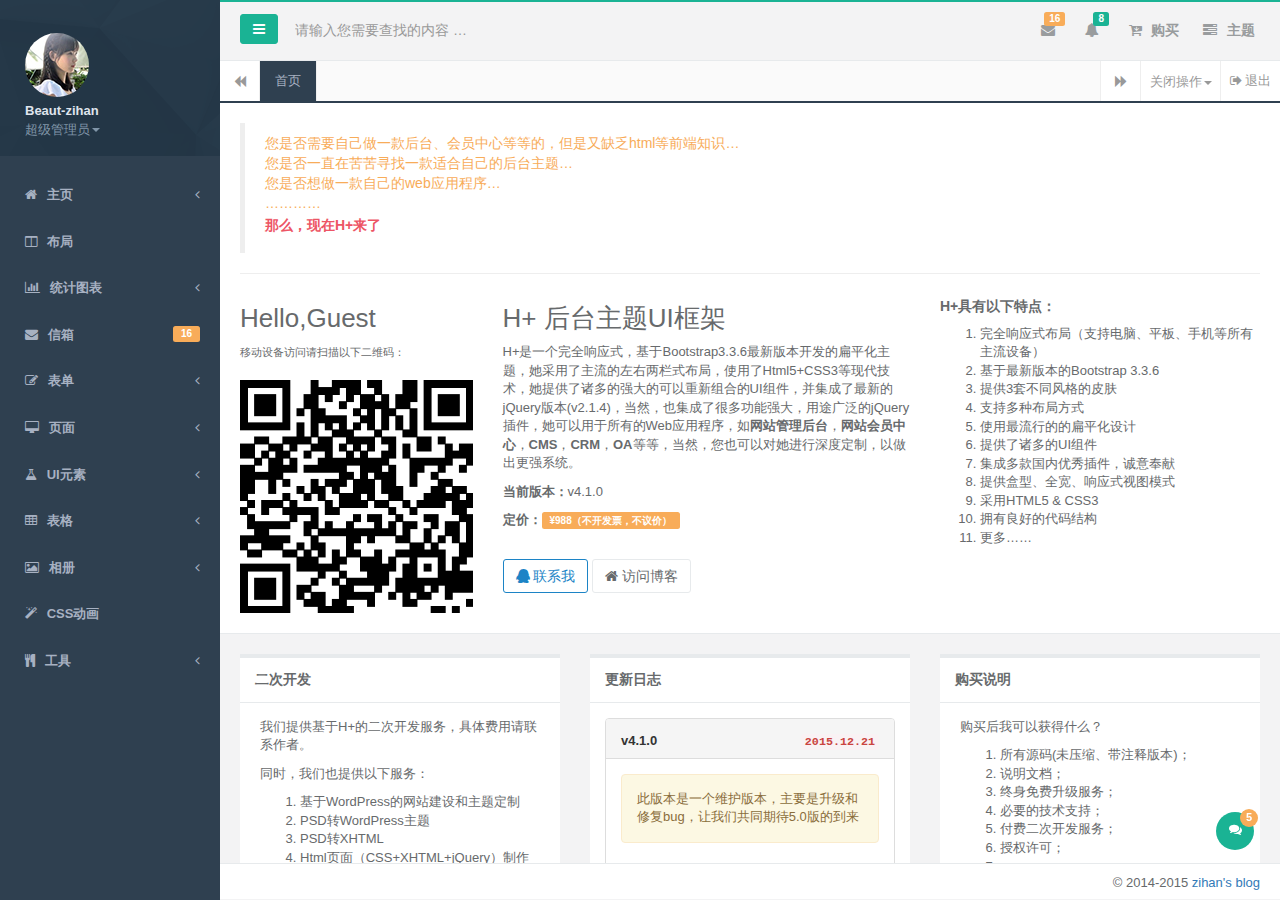
<file: admin-ui/HPlus-V4.1.0/index.html>
<!DOCTYPE html>
<html>


<!-- Mirrored from www.zi-han.net/theme/hplus/ by HTTrack Website Copier/3.x [XR&CO'2014], Wed, 20 Jan 2016 14:16:41 GMT -->
<head>
    <meta charset="utf-8">
    <meta name="viewport" content="width=device-width, initial-scale=1.0">
    <meta name="renderer" content="webkit">
    <meta http-equiv="Cache-Control" content="no-siteapp" />
    <title>H+ 后台主题UI框架 - 主页</title>

    <meta name="keywords" content="H+后台主题,后台bootstrap框架,会员中心主题,后台HTML,响应式后台">
    <meta name="description" content="H+是一个完全响应式，基于Bootstrap3最新版本开发的扁平化主题，她采用了主流的左右两栏式布局，使用了Html5+CSS3等现代技术">

    <!--[if lt IE 9]>
    <meta http-equiv="refresh" content="0;ie.html" />
    <![endif]-->

    <link rel="shortcut icon" href="favicon.ico">
    <link href="css/bootstrap.min14ed.css?v=3.3.6" rel="stylesheet">
    <link href="css/font-awesome.min93e3.css?v=4.4.0" rel="stylesheet">
    <link href="css/animate.min.css" rel="stylesheet">
    <link href="css/style.min862f.css?v=4.1.0" rel="stylesheet">
</head>

<body class="fixed-sidebar full-height-layout gray-bg" style="overflow:hidden">
    <div id="wrapper">
        <!--左侧导航开始-->
        <nav class="navbar-default navbar-static-side" role="navigation">
            <div class="nav-close"><i class="fa fa-times-circle"></i>
            </div>
            <div class="sidebar-collapse">
                <ul class="nav" id="side-menu">
                    <li class="nav-header">
                        <div class="dropdown profile-element">
                            <span><img alt="image" class="img-circle" src="img/profile_small.jpg" /></span>
                            <a data-toggle="dropdown" class="dropdown-toggle" href="#">
                                <span class="clear">
                                    <span class="block m-t-xs"><strong class="font-bold">Beaut-zihan</strong></span>
                                    <span class="text-muted text-xs block">超级管理员<b class="caret"></b></span>
                                </span>
                            </a>
                            <ul class="dropdown-menu animated fadeInRight m-t-xs">
                                <li><a class="J_menuItem" href="form_avatar.html">修改头像</a>
                                </li>
                                <li><a class="J_menuItem" href="profile.html">个人资料</a>
                                </li>
                                <li><a class="J_menuItem" href="contacts.html">联系我们</a>
                                </li>
                                <li><a class="J_menuItem" href="mailbox.html">信箱</a>
                                </li>
                                <li class="divider"></li>
                                <li><a href="login.html">安全退出</a>
                                </li>
                            </ul>
                        </div>
                        <div class="logo-element">H+
                        </div>
                    </li>
                    <li>
                        <a href="#">
                            <i class="fa fa-home"></i>
                            <span class="nav-label">主页</span>
                            <span class="fa arrow"></span>
                        </a>
                        <ul class="nav nav-second-level">
                            <li>
                                <a class="J_menuItem" href="index_v1.html" data-index="0">主页示例一</a>
                            </li>
                            <li>
                                <a class="J_menuItem" href="index_v2.html">主页示例二</a>
                            </li>
                            <li>
                                <a class="J_menuItem" href="index_v3.html">主页示例三</a>
                            </li>
                            <li>
                                <a class="J_menuItem" href="index_v4.html">主页示例四</a>
                            </li>
                            <li>
                                <a href="index_v5.html" target="_blank">主页示例五</a>
                            </li>
                        </ul>

                    </li>
                    <li>
                        <a class="J_menuItem" href="layouts.html"><i class="fa fa-columns"></i> <span class="nav-label">布局</span></a>
                    </li>
                    <li>
                        <a href="#">
                            <i class="fa fa fa-bar-chart-o"></i>
                            <span class="nav-label">统计图表</span>
                            <span class="fa arrow"></span>
                        </a>
                        <ul class="nav nav-second-level">
                            <li>
                                <a class="J_menuItem" href="graph_echarts.html">百度ECharts</a>
                            </li>
                            <li>
                                <a class="J_menuItem" href="graph_flot.html">Flot</a>
                            </li>
                            <li>
                                <a class="J_menuItem" href="graph_morris.html">Morris.js</a>
                            </li>
                            <li>
                                <a class="J_menuItem" href="graph_rickshaw.html">Rickshaw</a>
                            </li>
                            <li>
                                <a class="J_menuItem" href="graph_peity.html">Peity</a>
                            </li>
                            <li>
                                <a class="J_menuItem" href="graph_sparkline.html">Sparkline</a>
                            </li>
                            <li>
                                <a class="J_menuItem" href="graph_metrics.html">图表组合</a>
                            </li>
                        </ul>
                    </li>

                    <li>
                        <a href="mailbox.html"><i class="fa fa-envelope"></i> <span class="nav-label">信箱 </span><span class="label label-warning pull-right">16</span></a>
                        <ul class="nav nav-second-level">
                            <li><a class="J_menuItem" href="mailbox.html">收件箱</a></li>
                            <li><a class="J_menuItem" href="mail_detail.html">查看邮件</a></li>
                            <li><a class="J_menuItem" href="mail_compose.html">写信</a></li>
                        </ul>
                    </li>
                    <li>
                        <a href="#"><i class="fa fa-edit"></i> <span class="nav-label">表单</span><span class="fa arrow"></span></a>
                        <ul class="nav nav-second-level">
                            <li><a class="J_menuItem" href="form_basic.html">基本表单</a></li>
                            <li><a class="J_menuItem" href="form_validate.html">表单验证</a></li>
                            <li><a class="J_menuItem" href="form_advanced.html">高级插件</a></li>
                            <li><a class="J_menuItem" href="form_wizard.html">表单向导</a></li>
                            <li>
                                <a href="#">文件上传 <span class="fa arrow"></span></a>
                                <ul class="nav nav-third-level">
                                    <li><a class="J_menuItem" href="form_webuploader.html">百度WebUploader</a></li>
                                    <li><a class="J_menuItem" href="form_file_upload.html">DropzoneJS</a></li>
                                    <li><a class="J_menuItem" href="form_avatar.html">头像裁剪上传</a></li>
                                </ul>
                            </li>
                            <li>
                                <a href="#">编辑器 <span class="fa arrow"></span></a>
                                <ul class="nav nav-third-level">
                                    <li><a class="J_menuItem" href="form_editors.html">富文本编辑器</a></li>
                                    <li><a class="J_menuItem" href="form_simditor.html">simditor</a></li>
                                    <li><a class="J_menuItem" href="form_markdown.html">MarkDown编辑器</a></li>
                                    <li><a class="J_menuItem" href="code_editor.html">代码编辑器</a></li>
                                </ul>
                            </li>
                            <li><a class="J_menuItem" href="suggest.html">搜索自动补全</a>
                            </li>
                            <li><a class="J_menuItem" href="layerdate.html">日期选择器layerDate</a>
                            </li>
                        </ul>
                    </li>
                    <li>
                        <a href="#"><i class="fa fa-desktop"></i> <span class="nav-label">页面</span><span class="fa arrow"></span></a>
                        <ul class="nav nav-second-level">
                            <li><a class="J_menuItem" href="contacts.html">联系人</a>
                            </li>
                            <li><a class="J_menuItem" href="profile.html">个人资料</a>
                            </li>
                            <li>
                                <a href="#">项目管理 <span class="fa arrow"></span></a>
                                <ul class="nav nav-third-level">
                                    <li><a class="J_menuItem" href="projects.html">项目</a>
                                    </li>
                                    <li><a class="J_menuItem" href="project_detail.html">项目详情</a>
                                    </li>
                                </ul>
                            </li>
                            <li><a class="J_menuItem" href="teams_board.html">团队管理</a>
                            </li>
                            <li><a class="J_menuItem" href="social_feed.html">信息流</a>
                            </li>
                            <li><a class="J_menuItem" href="clients.html">客户管理</a>
                            </li>
                            <li><a class="J_menuItem" href="file_manager.html">文件管理器</a>
                            </li>
                            <li><a class="J_menuItem" href="calendar.html">日历</a>
                            </li>
                            <li>
                                <a href="#">博客 <span class="fa arrow"></span></a>
                                <ul class="nav nav-third-level">
                                    <li><a class="J_menuItem" href="blog.html">文章列表</a>
                                    </li>
                                    <li><a class="J_menuItem" href="article.html">文章详情</a>
                                    </li>
                                </ul>
                            </li>
                            <li><a class="J_menuItem" href="faq.html">FAQ</a>
                            </li>
                            <li>
                                <a href="#">时间轴 <span class="fa arrow"></span></a>
                                <ul class="nav nav-third-level">
                                    <li><a class="J_menuItem" href="timeline.html">时间轴</a>
                                    </li>
                                    <li><a class="J_menuItem" href="timeline_v2.html">时间轴v2</a>
                                    </li>
                                </ul>
                            </li>
                            <li><a class="J_menuItem" href="pin_board.html">标签墙</a>
                            </li>
                            <li>
                                <a href="#">单据 <span class="fa arrow"></span></a>
                                <ul class="nav nav-third-level">
                                    <li><a class="J_menuItem" href="invoice.html">单据</a>
                                    </li>
                                    <li><a class="J_menuItem" href="invoice_print.html">单据打印</a>
                                    </li>
                                </ul>
                            </li>
                            <li><a class="J_menuItem" href="search_results.html">搜索结果</a>
                            </li>
                            <li><a class="J_menuItem" href="forum_main.html">论坛</a>
                            </li>
                            <li>
                                <a href="#">即时通讯 <span class="fa arrow"></span></a>
                                <ul class="nav nav-third-level">
                                    <li><a class="J_menuItem" href="chat_view.html">聊天窗口</a>
                                    </li>
                                    <li><a class="J_menuItem" href="webim.html">layIM</a>
                                    </li>
                                </ul>
                            </li>
                            <li>
                                <a href="#">登录注册相关 <span class="fa arrow"></span></a>
                                <ul class="nav nav-third-level">
                                    <li><a href="login.html" target="_blank">登录页面</a>
                                    </li>
                                    <li><a href="login_v2.html" target="_blank">登录页面v2</a>
                                    </li>
                                    <li><a href="register.html" target="_blank">注册页面</a>
                                    </li>
                                    <li><a href="lockscreen.html" target="_blank">登录超时</a>
                                    </li>
                                </ul>
                            </li>
                            <li><a class="J_menuItem" href="404.html">404页面</a>
                            </li>
                            <li><a class="J_menuItem" href="500.html">500页面</a>
                            </li>
                            <li><a class="J_menuItem" href="empty_page.html">空白页</a>
                            </li>
                        </ul>
                    </li>
                    <li>
                        <a href="#"><i class="fa fa-flask"></i> <span class="nav-label">UI元素</span><span class="fa arrow"></span></a>
                        <ul class="nav nav-second-level">
                            <li><a class="J_menuItem" href="typography.html">排版</a>
                            </li>
                            <li>
                                <a href="#">字体图标 <span class="fa arrow"></span></a>
                                <ul class="nav nav-third-level">
                                    <li>
                                        <a class="J_menuItem" href="fontawesome.html">Font Awesome</a>
                                    </li>
                                    <li>
                                        <a class="J_menuItem" href="glyphicons.html">Glyphicon</a>
                                    </li>
                                    <li>
                                        <a class="J_menuItem" href="iconfont.html">阿里巴巴矢量图标库</a>
                                    </li>
                                </ul>
                            </li>
                            <li>
                                <a href="#">拖动排序 <span class="fa arrow"></span></a>
                                <ul class="nav nav-third-level">
                                    <li><a class="J_menuItem" href="draggable_panels.html">拖动面板</a>
                                    </li>
                                    <li><a class="J_menuItem" href="agile_board.html">任务清单</a>
                                    </li>
                                </ul>
                            </li>
                            <li><a class="J_menuItem" href="buttons.html">按钮</a>
                            </li>
                            <li><a class="J_menuItem" href="tabs_panels.html">选项卡 &amp; 面板</a>
                            </li>
                            <li><a class="J_menuItem" href="notifications.html">通知 &amp; 提示</a>
                            </li>
                            <li><a class="J_menuItem" href="badges_labels.html">徽章，标签，进度条</a>
                            </li>
                            <li>
                                <a class="J_menuItem" href="grid_options.html">栅格</a>
                            </li>
                            <li><a class="J_menuItem" href="plyr.html">视频、音频</a>
                            </li>
                            <li>
                                <a href="#">弹框插件 <span class="fa arrow"></span></a>
                                <ul class="nav nav-third-level">
                                    <li><a class="J_menuItem" href="layer.html">Web弹层组件layer</a></li>
                                    <li><a class="J_menuItem" href="modal_window.html">模态窗口</a></li>
                                    <li><a class="J_menuItem" href="sweetalert.html">SweetAlert</a></li>
                                </ul>
                            </li>
                            <li>
                                <a href="#">树形视图 <span class="fa arrow"></span></a>
                                <ul class="nav nav-third-level">
                                    <li><a class="J_menuItem" href="jstree.html">jsTree</a></li>
                                    <li><a class="J_menuItem" href="tree_view.html">Bootstrap Tree View</a></li>
                                    <li><a class="J_menuItem" href="nestable_list.html">nestable</a></li>
                                </ul>
                            </li>
                            <li><a class="J_menuItem" href="toastr_notifications.html">Toastr通知</a>
                            </li>
                            <li><a class="J_menuItem" href="diff.html">文本对比</a>
                            </li>
                            <li><a class="J_menuItem" href="spinners.html">加载动画</a>
                            </li>
                            <li><a class="J_menuItem" href="widgets.html">小部件</a>
                            </li>
                        </ul>
                    </li>
                    <li>
                        <a href="#"><i class="fa fa-table"></i> <span class="nav-label">表格</span><span class="fa arrow"></span></a>
                        <ul class="nav nav-second-level">
                            <li><a class="J_menuItem" href="table_basic.html">基本表格</a>
                            </li>
                            <li><a class="J_menuItem" href="table_data_tables.html">DataTables</a>
                            </li>
                            <li><a class="J_menuItem" href="table_jqgrid.html">jqGrid</a>
                            </li>
                            <li><a class="J_menuItem" href="table_foo_table.html">Foo Tables</a>
                            </li>
                            <li><a class="J_menuItem" href="table_bootstrap.html">Bootstrap Table
                                <span class="label label-danger pull-right">推荐</span></a>
                            </li>
                        </ul>
                    </li>
                    <li>
                        <a href="#"><i class="fa fa-picture-o"></i> <span class="nav-label">相册</span><span class="fa arrow"></span></a>
                        <ul class="nav nav-second-level">
                            <li><a class="J_menuItem" href="basic_gallery.html">基本图库</a>
                            </li>
                            <li><a class="J_menuItem" href="carousel.html">图片切换</a>
                            </li>
                            <li><a class="J_menuItem" href="blueimp.html">Blueimp相册</a>
                            </li>
                        </ul>
                    </li>
                    <li>
                        <a class="J_menuItem" href="css_animation.html"><i class="fa fa-magic"></i> <span class="nav-label">CSS动画</span></a>
                    </li>
                    <li>
                        <a href="#"><i class="fa fa-cutlery"></i> <span class="nav-label">工具 </span><span class="fa arrow"></span></a>
                        <ul class="nav nav-second-level">
                            <li><a class="J_menuItem" href="form_builder.html">表单构建器</a>
                            </li>
                        </ul>
                    </li>

                </ul>
            </div>
        </nav>
        <!--左侧导航结束-->
        <!--右侧部分开始-->
        <div id="page-wrapper" class="gray-bg dashbard-1">
            <div class="row border-bottom">
                <nav class="navbar navbar-static-top" role="navigation" style="margin-bottom: 0">
                    <div class="navbar-header"><a class="navbar-minimalize minimalize-styl-2 btn btn-primary " href="#"><i class="fa fa-bars"></i> </a>
                        <form role="search" class="navbar-form-custom" method="post" action="http://www.zi-han.net/theme/hplus/search_results.html">
                            <div class="form-group">
                                <input type="text" placeholder="请输入您需要查找的内容 …" class="form-control" name="top-search" id="top-search">
                            </div>
                        </form>
                    </div>
                    <ul class="nav navbar-top-links navbar-right">
                        <li class="dropdown">
                            <a class="dropdown-toggle count-info" data-toggle="dropdown" href="#">
                                <i class="fa fa-envelope"></i> <span class="label label-warning">16</span>
                            </a>
                            <ul class="dropdown-menu dropdown-messages">
                                <li class="m-t-xs">
                                    <div class="dropdown-messages-box">
                                        <a href="profile.html" class="pull-left">
                                            <img alt="image" class="img-circle" src="img/a7.jpg">
                                        </a>
                                        <div class="media-body">
                                            <small class="pull-right">46小时前</small>
                                            <strong>小四</strong> 这个在日本投降书上签字的军官，建国后一定是个不小的干部吧？
                                            <br>
                                            <small class="text-muted">3天前 2014.11.8</small>
                                        </div>
                                    </div>
                                </li>
                                <li class="divider"></li>
                                <li>
                                    <div class="dropdown-messages-box">
                                        <a href="profile.html" class="pull-left">
                                            <img alt="image" class="img-circle" src="img/a4.jpg">
                                        </a>
                                        <div class="media-body ">
                                            <small class="pull-right text-navy">25小时前</small>
                                            <strong>国民岳父</strong> 如何看待“男子不满自己爱犬被称为狗，刺伤路人”？——这人比犬还凶
                                            <br>
                                            <small class="text-muted">昨天</small>
                                        </div>
                                    </div>
                                </li>
                                <li class="divider"></li>
                                <li>
                                    <div class="text-center link-block">
                                        <a class="J_menuItem" href="mailbox.html">
                                            <i class="fa fa-envelope"></i> <strong> 查看所有消息</strong>
                                        </a>
                                    </div>
                                </li>
                            </ul>
                        </li>
                        <li class="dropdown">
                            <a class="dropdown-toggle count-info" data-toggle="dropdown" href="#">
                                <i class="fa fa-bell"></i> <span class="label label-primary">8</span>
                            </a>
                            <ul class="dropdown-menu dropdown-alerts">
                                <li>
                                    <a href="mailbox.html">
                                        <div>
                                            <i class="fa fa-envelope fa-fw"></i> 您有16条未读消息
                                            <span class="pull-right text-muted small">4分钟前</span>
                                        </div>
                                    </a>
                                </li>
                                <li class="divider"></li>
                                <li>
                                    <a href="profile.html">
                                        <div>
                                            <i class="fa fa-qq fa-fw"></i> 3条新回复
                                            <span class="pull-right text-muted small">12分钟钱</span>
                                        </div>
                                    </a>
                                </li>
                                <li class="divider"></li>
                                <li>
                                    <div class="text-center link-block">
                                        <a class="J_menuItem" href="notifications.html">
                                            <strong>查看所有 </strong>
                                            <i class="fa fa-angle-right"></i>
                                        </a>
                                    </div>
                                </li>
                            </ul>
                        </li>
                        <li class="hidden-xs">
                            <a href="index_v1.html" class="J_menuItem" data-index="0"><i class="fa fa-cart-arrow-down"></i> 购买</a>
                        </li>
                        <li class="dropdown hidden-xs">
                            <a class="right-sidebar-toggle" aria-expanded="false">
                                <i class="fa fa-tasks"></i> 主题
                            </a>
                        </li>
                    </ul>
                </nav>
            </div>
            <div class="row content-tabs">
                <button class="roll-nav roll-left J_tabLeft"><i class="fa fa-backward"></i>
                </button>
                <nav class="page-tabs J_menuTabs">
                    <div class="page-tabs-content">
                        <a href="javascript:;" class="active J_menuTab" data-id="index_v1.html">首页</a>
                    </div>
                </nav>
                <button class="roll-nav roll-right J_tabRight"><i class="fa fa-forward"></i>
                </button>
                <div class="btn-group roll-nav roll-right">
                    <button class="dropdown J_tabClose" data-toggle="dropdown">关闭操作<span class="caret"></span>

                    </button>
                    <ul role="menu" class="dropdown-menu dropdown-menu-right">
                        <li class="J_tabShowActive"><a>定位当前选项卡</a>
                        </li>
                        <li class="divider"></li>
                        <li class="J_tabCloseAll"><a>关闭全部选项卡</a>
                        </li>
                        <li class="J_tabCloseOther"><a>关闭其他选项卡</a>
                        </li>
                    </ul>
                </div>
                <a href="login.html" class="roll-nav roll-right J_tabExit"><i class="fa fa fa-sign-out"></i> 退出</a>
            </div>
            <div class="row J_mainContent" id="content-main">
                <iframe class="J_iframe" name="iframe0" width="100%" height="100%" src="index_v148b2.html?v=4.0" frameborder="0" data-id="index_v1.html" seamless></iframe>
        </div>
            <div class="footer">
                <div class="pull-right">&copy; 2014-2015 <a href="http://www.zi-han.net/" target="_blank">zihan's blog</a>
                </div>
            </div>
        </div>
        <!--右侧部分结束-->
        <!--右侧边栏开始-->
        <div id="right-sidebar">
            <div class="sidebar-container">

                <ul class="nav nav-tabs navs-3">

                    <li class="active">
                        <a data-toggle="tab" href="#tab-1">
                            <i class="fa fa-gear"></i> 主题
                        </a>
                    </li>
                    <li class=""><a data-toggle="tab" href="#tab-2">
                        通知
                    </a>
                    </li>
                    <li><a data-toggle="tab" href="#tab-3">
                        项目进度
                    </a>
                    </li>
                </ul>

                <div class="tab-content">
                    <div id="tab-1" class="tab-pane active">
                        <div class="sidebar-title">
                            <h3> <i class="fa fa-comments-o"></i> 主题设置</h3>
                            <small><i class="fa fa-tim"></i> 你可以从这里选择和预览主题的布局和样式，这些设置会被保存在本地，下次打开的时候会直接应用这些设置。</small>
                        </div>
                        <div class="skin-setttings">
                            <div class="title">主题设置</div>
                            <div class="setings-item">
                                <span>收起左侧菜单</span>
                                <div class="switch">
                                    <div class="onoffswitch">
                                        <input type="checkbox" name="collapsemenu" class="onoffswitch-checkbox" id="collapsemenu">
                                        <label class="onoffswitch-label" for="collapsemenu">
                                            <span class="onoffswitch-inner"></span>
                                            <span class="onoffswitch-switch"></span>
                                        </label>
                                    </div>
                                </div>
                            </div>
                            <div class="setings-item">
                                <span>固定顶部</span>

                                <div class="switch">
                                    <div class="onoffswitch">
                                        <input type="checkbox" name="fixednavbar" class="onoffswitch-checkbox" id="fixednavbar">
                                        <label class="onoffswitch-label" for="fixednavbar">
                                            <span class="onoffswitch-inner"></span>
                                            <span class="onoffswitch-switch"></span>
                                        </label>
                                    </div>
                                </div>
                            </div>
                            <div class="setings-item">
                                <span>
                        固定宽度
                    </span>

                                <div class="switch">
                                    <div class="onoffswitch">
                                        <input type="checkbox" name="boxedlayout" class="onoffswitch-checkbox" id="boxedlayout">
                                        <label class="onoffswitch-label" for="boxedlayout">
                                            <span class="onoffswitch-inner"></span>
                                            <span class="onoffswitch-switch"></span>
                                        </label>
                                    </div>
                                </div>
                            </div>
                            <div class="title">皮肤选择</div>
                            <div class="setings-item default-skin nb">
                                <span class="skin-name ">
                         <a href="#" class="s-skin-0">
                             默认皮肤
                         </a>
                    </span>
                            </div>
                            <div class="setings-item blue-skin nb">
                                <span class="skin-name ">
                        <a href="#" class="s-skin-1">
                            蓝色主题
                        </a>
                    </span>
                            </div>
                            <div class="setings-item yellow-skin nb">
                                <span class="skin-name ">
                        <a href="#" class="s-skin-3">
                            黄色/紫色主题
                        </a>
                    </span>
                            </div>
                        </div>
                    </div>
                    <div id="tab-2" class="tab-pane">

                        <div class="sidebar-title">
                            <h3> <i class="fa fa-comments-o"></i> 最新通知</h3>
                            <small><i class="fa fa-tim"></i> 您当前有10条未读信息</small>
                        </div>

                        <div>

                            <div class="sidebar-message">
                                <a href="#">
                                    <div class="pull-left text-center">
                                        <img alt="image" class="img-circle message-avatar" src="img/a1.jpg">

                                        <div class="m-t-xs">
                                            <i class="fa fa-star text-warning"></i>
                                            <i class="fa fa-star text-warning"></i>
                                        </div>
                                    </div>
                                    <div class="media-body">

                                        据天津日报报道：瑞海公司董事长于学伟，副董事长董社轩等10人在13日上午已被控制。
                                        <br>
                                        <small class="text-muted">今天 4:21</small>
                                    </div>
                                </a>
                            </div>
                            <div class="sidebar-message">
                                <a href="#">
                                    <div class="pull-left text-center">
                                        <img alt="image" class="img-circle message-avatar" src="img/a2.jpg">
                                    </div>
                                    <div class="media-body">
                                        HCY48之音乐大魔王会员专属皮肤已上线，快来一键换装拥有他，宣告你对华晨宇的爱吧！
                                        <br>
                                        <small class="text-muted">昨天 2:45</small>
                                    </div>
                                </a>
                            </div>
                            <div class="sidebar-message">
                                <a href="#">
                                    <div class="pull-left text-center">
                                        <img alt="image" class="img-circle message-avatar" src="img/a3.jpg">

                                        <div class="m-t-xs">
                                            <i class="fa fa-star text-warning"></i>
                                            <i class="fa fa-star text-warning"></i>
                                            <i class="fa fa-star text-warning"></i>
                                        </div>
                                    </div>
                                    <div class="media-body">
                                        写的好！与您分享
                                        <br>
                                        <small class="text-muted">昨天 1:10</small>
                                    </div>
                                </a>
                            </div>
                            <div class="sidebar-message">
                                <a href="#">
                                    <div class="pull-left text-center">
                                        <img alt="image" class="img-circle message-avatar" src="img/a4.jpg">
                                    </div>

                                    <div class="media-body">
                                        国外极限小子的炼成！这还是亲生的吗！！
                                        <br>
                                        <small class="text-muted">昨天 8:37</small>
                                    </div>
                                </a>
                            </div>
                            <div class="sidebar-message">
                                <a href="#">
                                    <div class="pull-left text-center">
                                        <img alt="image" class="img-circle message-avatar" src="img/a8.jpg">
                                    </div>
                                    <div class="media-body">

                                        一只流浪狗被收留后，为了减轻主人的负担，坚持自己觅食，甚至......有些东西，可能她比我们更懂。
                                        <br>
                                        <small class="text-muted">今天 4:21</small>
                                    </div>
                                </a>
                            </div>
                            <div class="sidebar-message">
                                <a href="#">
                                    <div class="pull-left text-center">
                                        <img alt="image" class="img-circle message-avatar" src="img/a7.jpg">
                                    </div>
                                    <div class="media-body">
                                        这哥们的新视频又来了，创意杠杠滴，帅炸了！
                                        <br>
                                        <small class="text-muted">昨天 2:45</small>
                                    </div>
                                </a>
                            </div>
                            <div class="sidebar-message">
                                <a href="#">
                                    <div class="pull-left text-center">
                                        <img alt="image" class="img-circle message-avatar" src="img/a3.jpg">

                                        <div class="m-t-xs">
                                            <i class="fa fa-star text-warning"></i>
                                            <i class="fa fa-star text-warning"></i>
                                            <i class="fa fa-star text-warning"></i>
                                        </div>
                                    </div>
                                    <div class="media-body">
                                        最近在补追此剧，特别喜欢这段表白。
                                        <br>
                                        <small class="text-muted">昨天 1:10</small>
                                    </div>
                                </a>
                            </div>
                            <div class="sidebar-message">
                                <a href="#">
                                    <div class="pull-left text-center">
                                        <img alt="image" class="img-circle message-avatar" src="img/a4.jpg">
                                    </div>
                                    <div class="media-body">
                                        我发起了一个投票 【你认为下午大盘会翻红吗？】
                                        <br>
                                        <small class="text-muted">星期一 8:37</small>
                                    </div>
                                </a>
                            </div>
                        </div>

                    </div>
                    <div id="tab-3" class="tab-pane">

                        <div class="sidebar-title">
                            <h3> <i class="fa fa-cube"></i> 最新任务</h3>
                            <small><i class="fa fa-tim"></i> 您当前有14个任务，10个已完成</small>
                        </div>

                        <ul class="sidebar-list">
                            <li>
                                <a href="#">
                                    <div class="small pull-right m-t-xs">9小时以后</div>
                                    <h4>市场调研</h4> 按要求接收教材；

                                    <div class="small">已完成： 22%</div>
                                    <div class="progress progress-mini">
                                        <div style="width: 22%;" class="progress-bar progress-bar-warning"></div>
                                    </div>
                                    <div class="small text-muted m-t-xs">项目截止： 4:00 - 2015.10.01</div>
                                </a>
                            </li>
                            <li>
                                <a href="#">
                                    <div class="small pull-right m-t-xs">9小时以后</div>
                                    <h4>可行性报告研究报上级批准 </h4> 编写目的编写本项目进度报告的目的在于更好的控制软件开发的时间,对团队成员的 开发进度作出一个合理的比对

                                    <div class="small">已完成： 48%</div>
                                    <div class="progress progress-mini">
                                        <div style="width: 48%;" class="progress-bar"></div>
                                    </div>
                                </a>
                            </li>
                            <li>
                                <a href="#">
                                    <div class="small pull-right m-t-xs">9小时以后</div>
                                    <h4>立项阶段</h4> 东风商用车公司 采购综合综合查询分析系统项目进度阶段性报告武汉斯迪克科技有限公司

                                    <div class="small">已完成： 14%</div>
                                    <div class="progress progress-mini">
                                        <div style="width: 14%;" class="progress-bar progress-bar-info"></div>
                                    </div>
                                </a>
                            </li>
                            <li>
                                <a href="#">
                                    <span class="label label-primary pull-right">NEW</span>
                                    <h4>设计阶段</h4>
                                    <!--<div class="small pull-right m-t-xs">9小时以后</div>-->
                                    项目进度报告(Project Progress Report)
                                    <div class="small">已完成： 22%</div>
                                    <div class="small text-muted m-t-xs">项目截止： 4:00 - 2015.10.01</div>
                                </a>
                            </li>
                            <li>
                                <a href="#">
                                    <div class="small pull-right m-t-xs">9小时以后</div>
                                    <h4>拆迁阶段</h4> 科研项目研究进展报告 项目编号: 项目名称: 项目负责人:

                                    <div class="small">已完成： 22%</div>
                                    <div class="progress progress-mini">
                                        <div style="width: 22%;" class="progress-bar progress-bar-warning"></div>
                                    </div>
                                    <div class="small text-muted m-t-xs">项目截止： 4:00 - 2015.10.01</div>
                                </a>
                            </li>
                            <li>
                                <a href="#">
                                    <div class="small pull-right m-t-xs">9小时以后</div>
                                    <h4>建设阶段 </h4> 编写目的编写本项目进度报告的目的在于更好的控制软件开发的时间,对团队成员的 开发进度作出一个合理的比对

                                    <div class="small">已完成： 48%</div>
                                    <div class="progress progress-mini">
                                        <div style="width: 48%;" class="progress-bar"></div>
                                    </div>
                                </a>
                            </li>
                            <li>
                                <a href="#">
                                    <div class="small pull-right m-t-xs">9小时以后</div>
                                    <h4>获证开盘</h4> 编写目的编写本项目进度报告的目的在于更好的控制软件开发的时间,对团队成员的 开发进度作出一个合理的比对

                                    <div class="small">已完成： 14%</div>
                                    <div class="progress progress-mini">
                                        <div style="width: 14%;" class="progress-bar progress-bar-info"></div>
                                    </div>
                                </a>
                            </li>

                        </ul>

                    </div>
                </div>

            </div>
        </div>
        <!--右侧边栏结束-->
        <!--mini聊天窗口开始-->
        <div class="small-chat-box fadeInRight animated">

            <div class="heading" draggable="true">
                <small class="chat-date pull-right">
                    2015.9.1
                </small> 与 Beau-zihan 聊天中
            </div>

            <div class="content">

                <div class="left">
                    <div class="author-name">
                        Beau-zihan <small class="chat-date">
                        10:02
                    </small>
                    </div>
                    <div class="chat-message active">
                        你好
                    </div>

                </div>
                <div class="right">
                    <div class="author-name">
                        游客
                        <small class="chat-date">
                            11:24
                        </small>
                    </div>
                    <div class="chat-message">
                        你好，请问H+有帮助文档吗？
                    </div>
                </div>
                <div class="left">
                    <div class="author-name">
                        Beau-zihan
                        <small class="chat-date">
                            08:45
                        </small>
                    </div>
                    <div class="chat-message active">
                        有，购买的H+源码包中有帮助文档，位于docs文件夹下
                    </div>
                </div>
                <div class="right">
                    <div class="author-name">
                        游客
                        <small class="chat-date">
                            11:24
                        </small>
                    </div>
                    <div class="chat-message">
                        那除了帮助文档还提供什么样的服务？
                    </div>
                </div>
                <div class="left">
                    <div class="author-name">
                        Beau-zihan
                        <small class="chat-date">
                            08:45
                        </small>
                    </div>
                    <div class="chat-message active">
                        1.所有源码(未压缩、带注释版本)；
                        <br> 2.说明文档；
                        <br> 3.终身免费升级服务；
                        <br> 4.必要的技术支持；
                        <br> 5.付费二次开发服务；
                        <br> 6.授权许可；
                        <br> ……
                        <br>
                    </div>
                </div>


            </div>
            <div class="form-chat">
                <div class="input-group input-group-sm">
                    <input type="text" class="form-control">
                    <span class="input-group-btn">
                        <button class="btn btn-primary" type="button">发送</button>
                    </span>
                </div>
            </div>
        </div>
        <div id="small-chat">
            <span class="badge badge-warning pull-right">5</span>
            <a class="open-small-chat">
                <i class="fa fa-comments"></i>
            </a>
        </div>
    </div>
    <script src="js/jquery.min.js?v=2.1.4"></script>
    <script src="js/bootstrap.min.js?v=3.3.6"></script>
    <script src="js/plugins/metisMenu/jquery.metisMenu.js"></script>
    <script src="js/plugins/slimscroll/jquery.slimscroll.min.js"></script>
    <script src="js/plugins/layer/layer.min.js"></script>
    <script src="js/hplus.min.js?v=4.1.0"></script>
    <script type="text/javascript" src="js/contabs.min.js"></script>
    <script src="js/plugins/pace/pace.min.js"></script>
</body>


<!-- Mirrored from www.zi-han.net/theme/hplus/ by HTTrack Website Copier/3.x [XR&CO'2014], Wed, 20 Jan 2016 14:17:11 GMT -->
</html>
</file>
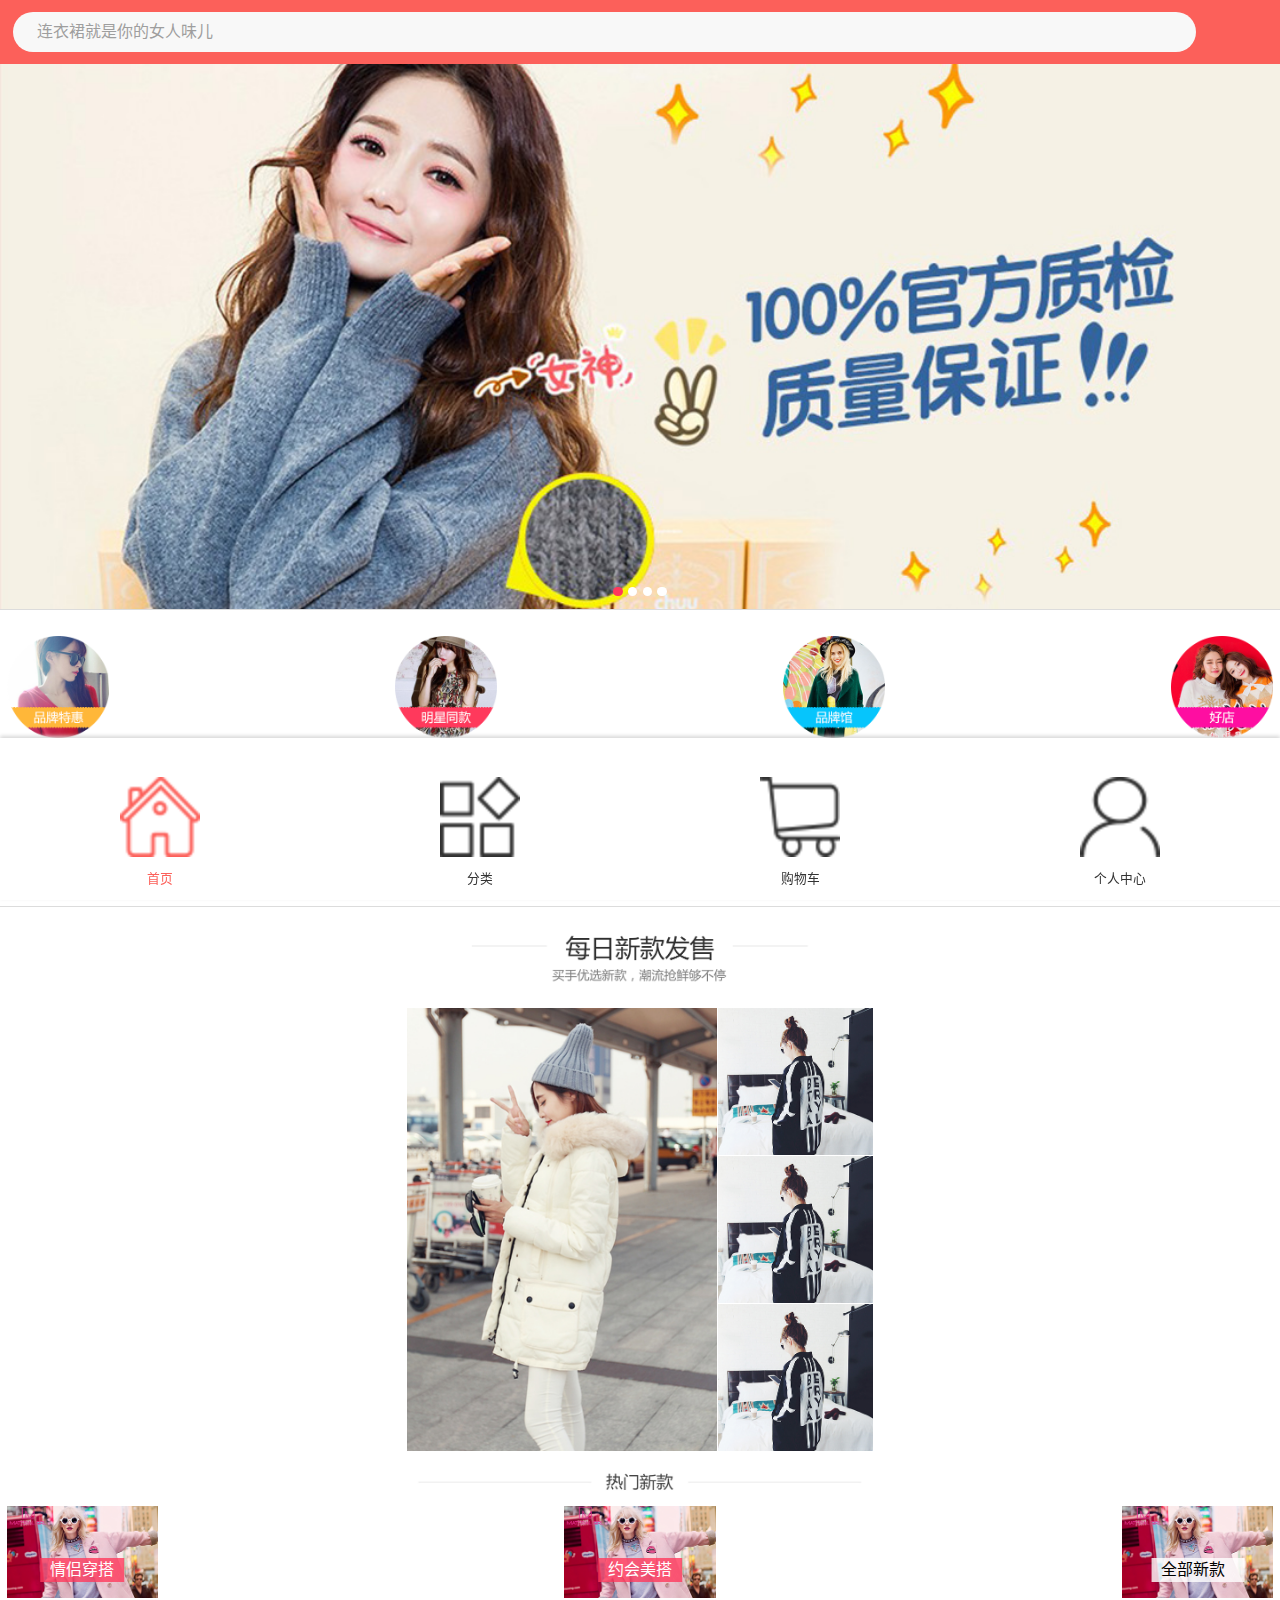
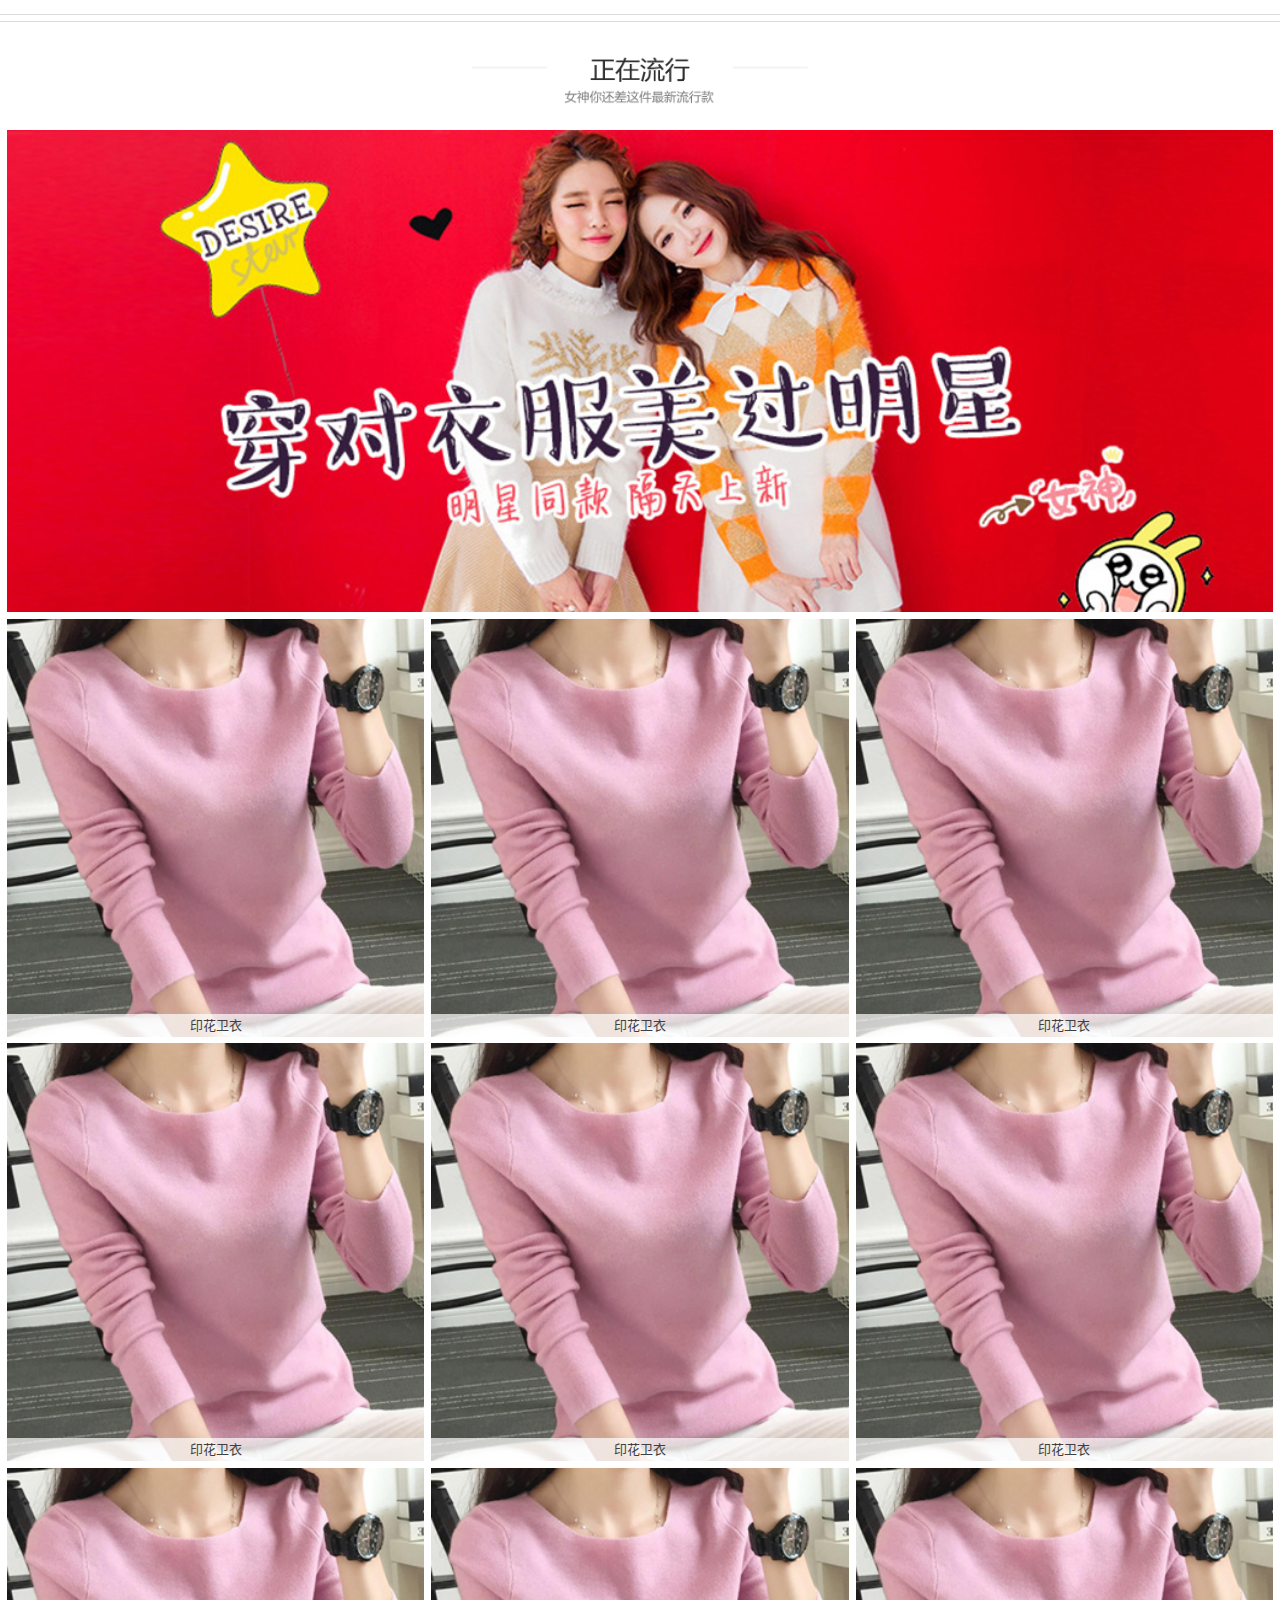
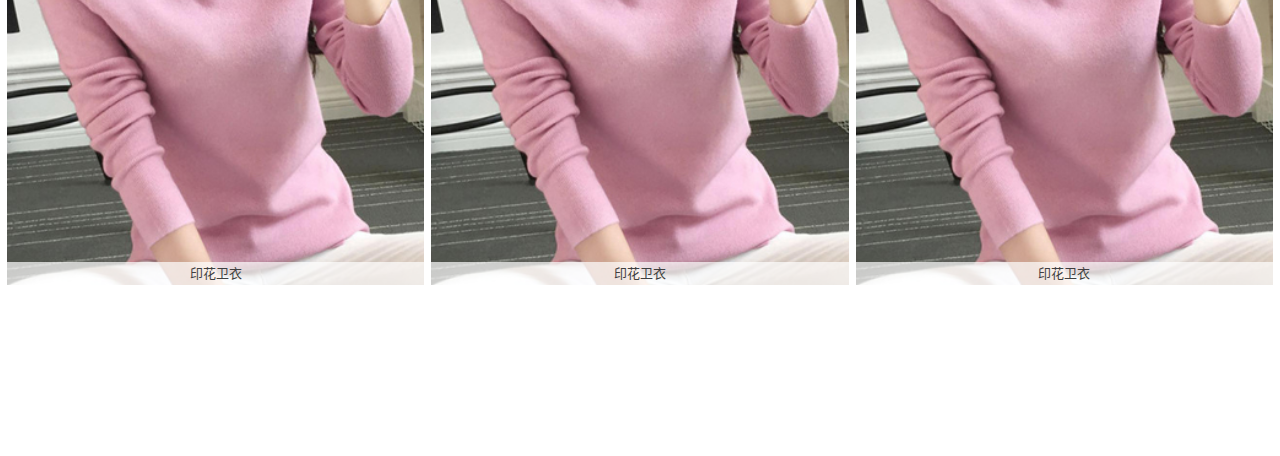
<file: shop-ui-1/sc/index.html>
<!DOCTYPE html>
<html lang="zh-CN">
<head>
    <meta charset="utf-8">
    <meta name="viewport" content="width=device-width, initial-scale=1.0, user-scalable=no">
    <title>首页</title>
    <meta name="keywords" content="">
    <meta name="description" content="">
    <script src="js/rem.js"></script>    
    <link href="iconfont/iconfont.css" rel="stylesheet">
    <link href="css/mui.min.css" rel="stylesheet">
    <link href="css/all.css" rel="stylesheet">
    <link rel="stylesheet" type="text/css" href="css/base.css"/>
    <link rel="stylesheet" type="text/css" href="css/style.css"/>
</head>
<body>
    <header class="mui-bar mui-bar-nav" id="header">
        <div class="top-sch-box flex-col">
            <div class="centerflex">
                <i class="fdj iconfont icon-search"></i>
                <div class="sch-txt">连衣裙就是你的女人味儿</div>
                <span class="shaomiao"><i class="iconfont icon-saoma"></i></span>
            </div>
        </div>
        <a class="btn" href="">
            <i class="iconfont icon-tixing"></i>
        </a>
        <a class="btn" href="shopcar.html">
            <i class="iconfont icon-cart"></i>
        </a>
    </header>

<div id="main" class="mui-clearfix">
	 <!-- 搜索层 -->
    <div class="pop-schwrap">
        <div class="ui-scrollview">
            <div class="mui-bar mui-bar-nav clone">
                <a class="btn btn-back" href="javascript:;"></a>
                <div class="top-sch-box flex-col">
                    <div class="centerflex">
                        <input class="sch-input mui-input-clear" type="text" name="" id="" placeholder="连衣裙就是你的女人味儿" />
                    </div>
                </div>
                <a class="mui-btn mui-btn-primary sch-submit" href="search.html">搜索</a>
            </div>
            <div class="scroll-wrap">
                <div class="mui-scroll">
                    <div class="sch-cont">
                        <div class="section ui-border-b">
                            <div class="tit"><i class="iconfont icon-hot"></i>热门搜索</div>
                            <div class="tags">
                                <span class="tag">外套</span><span class="tag">连衣裙</span><span class="tag">运动鞋</span><span class="tag">睡衣</span>
                                <span class="tag actice">外套</span><span class="tag">连衣裙</span><span class="tag">运动鞋</span><span class="tag">睡衣</span>
                                <span class="tag">外套</span><span class="tag actice">连衣裙</span><span class="tag">运动鞋</span>
                            </div>
                        </div>
                        <div class="section">
                            <div class="tit"><i class="iconfont icon-time"></i>最近搜索</div>
                            <div class="tags">
                                <span class="tag">外套</span><span class="tag">连衣裙</span><span class="tag">运动鞋</span><span class="tag">睡衣</span>
                                <span class="tag">外套</span><span class="tag">连衣裙</span><span class="tag">运动鞋</span><span class="tag">睡衣</span>
                                <span class="tag">外套</span><span class="tag">连衣裙</span><span class="tag">运动鞋</span>
                            </div>
                        </div>
                    </div>
                    <div class="sch-clear">
                        <a href="javascript:void"><i class="iconfont icon-shanchu"></i>清除搜索历史</a>
                    </div>
                </div>
            </div>
        </div>
    </div>

    <div class="mui-content">
        <div class="banner swiper-container">
            <div class="swiper-wrapper">
                <div class="swiper-slide"><a href="javascript:void(0)"><img class="swiper-lazy" data-src="uploads/banner1.jpg" alt=""></a></div>
                <div class="swiper-slide"><a href="javascript:void(0)"><img class="swiper-lazy" data-src="uploads/banner1.jpg" alt=""></a></div>
                <div class="swiper-slide"><a href="javascript:void(0)"><img class="swiper-lazy" data-src="uploads/banner1.jpg" alt=""></a></div>
                <div class="swiper-slide"><a href="javascript:void(0)"><img class="swiper-lazy" data-src="uploads/banner1.jpg" alt=""></a></div>
            </div>
            <div class="swiper-pagination"></div>
        </div>

        <div class="home-nav ui-box">
            <div class="ui-flex flex-justify-sb">
                <div><a href=""><img src="img/homenav1.png" alt="" /></a></div>
                <div><a href=""><img src="img/homenav2.png" alt="" /></a></div>
                <div><a href=""><img src="img/homenav3.png" alt="" /></a></div>
                <div><a href=""><img src="img/homenav4.png" alt="" /></a></div>
            </div>
        </div>

        <div class="home-qnav ui-box">
            <div class="ui-flex flex-justify-sb">
                <div><a href="http://www.591zq.com"><img src="img/qnav1.png" class="ico" /><span class="name">我的店铺</span></a></div>
                <div><a href="http://www.591zq.com"><img src="img/qnav2.png" class="ico" /><span class="name">招商加盟</span></a></div>
                <div><a href="http://www.591zq.com"><img src="img/qnav3.png" class="ico" /><span class="name">我的喜欢</span></a></div>
                <div><a href="http://www.591zq.com"><img src="img/qnav4.png" class="ico" /><span class="name">猜你喜欢</span></a></div>
            </div>
        </div>

        <div class="home-newgoods ui-box">
            <img class="home-imgtit" src="img/hometit1.jpg" alt="" />
            <div class="list-type1 plist-puzzle">
                <a class="b" href=""><img src="uploads/t1.jpg" alt="" /></a>
                <div class="s ui-flex-vt flex-justify-sb">
                    <a class="box" href=""><img src="uploads/t2.jpg" alt="" /></a>
                    <a class="box" href=""><img src="uploads/t2.jpg" alt="" /></a>
                    <a class="box" href=""><img src="uploads/t2.jpg" alt="" /></a>
                </div>
            </div>
            <img class="home-imgtit" src="img/hometit2.jpg" alt="" />
            <div class="list-type2 ui-flex flex-justify-sb">
                <a class="box" href=""><img class="figure" src="uploads/t3.jpg" alt="" /><span class="tit">情侣穿搭</span></a>
                <a class="box" href=""><img class="figure" src="uploads/t3.jpg" alt="" /><span class="tit">约会美搭</span></a>
                <a class="box" href=""><img class="figure" src="uploads/t3.jpg" alt="" /><span class="tit">全部新款</span></a>
            </div>
        </div>

        <div class="home-fashion ui-box ui-border-t">
            <img class="home-imgtit" src="img/hometit3.jpg" alt="" />
            <a href=""><img class="db margin-b-s" src="uploads/t4.jpg" width="100%" alt="" /></a>
            <div class="fastion-plist mui-row">
                <div class="mui-col-xs-4">
                    <a class="item">
                        <img src="uploads/t5.jpg" alt="" class="figure" /><span class="tit">印花卫衣</span>
                    </a>
                </div>
                <div class="mui-col-xs-4">
                    <a class="item">
                        <img src="uploads/t5.jpg" alt="" class="figure" /><span class="tit">印花卫衣</span>
                    </a>
                </div>
                <div class="mui-col-xs-4">
                    <a class="item">
                        <img src="uploads/t5.jpg" alt="" class="figure" /><span class="tit">印花卫衣</span>
                    </a>
                </div>
                <div class="mui-col-xs-4">
                    <a class="item">
                        <img src="uploads/t5.jpg" alt="" class="figure" /><span class="tit">印花卫衣</span>
                    </a>
                </div>
                <div class="mui-col-xs-4">
                    <a class="item">
                        <img src="uploads/t5.jpg" alt="" class="figure" /><span class="tit">印花卫衣</span>
                    </a>
                </div>
                <div class="mui-col-xs-4">
                    <a class="item">
                        <img src="uploads/t5.jpg" alt="" class="figure" /><span class="tit">印花卫衣</span>
                    </a>
                </div>
                <div class="mui-col-xs-4">
                    <a class="item">
                        <img src="uploads/t5.jpg" alt="" class="figure" /><span class="tit">印花卫衣</span>
                    </a>
                </div>
                <div class="mui-col-xs-4">
                    <a class="item">
                        <img src="uploads/t5.jpg" alt="" class="figure" /><span class="tit">印花卫衣</span>
                    </a>
                </div>
                <div class="mui-col-xs-4">
                    <a class="item">
                        <img src="uploads/t5.jpg" alt="" class="figure" /><span class="tit">印花卫衣</span>
                    </a>
                </div>
            </div>
        </div>
    </div> <!--mui-content end-->
</div>
   

    <footer class="page-footer fixed-footer" id="footer">
		<ul>
			<li class="active">
				<a href="index.html">
					<img src="images/footer01.png"/>
					<p>首页</p>
				</a>
			</li>
			<li>
				<a href="assort.html">
					<img src="images/footer002.png"/>
					<p>分类</p>
				</a>
			</li>
			<li>
				<a href="shopcar.html">
					<img src="images/footer003.png"/>
					<p>购物车</p>
				</a>
			</li>
			<li>
				<a href="self.html">
					<img src="images/footer004.png"/>
					<p>个人中心</p>
				</a>
			</li>
		</ul>
	</footer>

</body>
<script type="text/javascript" src="js/jquery-1.8.3.min.js" ></script>
<script src="js/fastclick.js"></script>
<script src="js/mui.min.js"></script>
<script type="text/javascript" src="js/hmt.js" ></script>
<!--插件-->
<link rel="stylesheet" href="js/swiper/swiper.min.css">
<script src="js/swiper/swiper.jquery.min.js"></script>
<!--插件-->
<script src="js/global.js"></script>
<script >
    $(function () {
        var banner = new Swiper('.banner',{
            autoplay: 5000,
            pagination : '.swiper-pagination',
            paginationClickable: true,
            lazyLoading : true,
            loop:true
        });

         mui('.pop-schwrap .sch-input').input();
        var deceleration = mui.os.ios?0.003:0.0009;
         mui('.pop-schwrap .scroll-wrap').scroll({
                bounce: true,
                indicators: true,
                deceleration:deceleration
        });
        $('.top-sch-box .fdj,.top-sch-box .sch-txt,.pop-schwrap .btn-back').on('click',function () {
            $('html,body').toggleClass('holding');
            $('.pop-schwrap').toggleClass('on');
            if($('.pop-schwrap').hasClass('on')) {;
                $('.pop-schwrap .sch-input').focus();
            }
        });

    });
</script>
</html>
</file>
<file: blog-ui-3/css/common.css>
html,body{
	height: 100%;
	background: #ededed;
}
*{
	box-sizing: border-box;
	-moz-box-sizing:border-box;
	-webkit-box-sizing: border-box;
}
a,a:hover{
	text-decoration: none;
	color: #333;
}
/********************头部开始*********************/
.w_header{
	height: 55px;
	margin-bottom: -55px;
	/*position:relative;*/
	position: fixed;
	z-index:999;
	width: 100%;
	background: #222;
	box-shadow:1px 3px 5px #39F;
	opacity:.90;
}
.w_header_top{
	height: 55px;
}
.w_logo{
	width: 220px;
	height: 55px;
	background-image: url(../img/logoo.png);
	background-repeat: no-repeat;
	background-position: center;
	float: left;
}
/*.w_slogan{
	display: inline-block;
	font-size: 30px;
	font-weight: 800;
	margin-top: 30px;
	margin-left: 20px;
}*/
.w_search{
	float: right;
	padding-right: 10px;
	padding-left: 10px;
	height: 80px;
}
.w_search .w_searchbox{
	margin-top: 15px;
	
}
.w_search .w_searchbox>input{
	border: none;
	height: 30px;
	padding: 5px;
	border-radius: 2px;
	font-size: 14px;
	border-top-left-radius: 3px;
	border-bottom-left-radius: 3px;
}
.w_search .w_searchbox>input:focus{
	outline: none;
}
.w_search .w_searchbox>button{
	border: none;
	height: 30px;
	margin-left: -5px;
	background-color: #DEDBDB;
	width: 60px;
	font-size: 14px;
	border-top-right-radius: 3px;
	border-bottom-right-radius: 3px;

}

.w_header_nav{
	/*display: inline-block;*/
	/*font-weight: 800;*/
	margin-top: 20px;
	/*margin-left: 20px;*/
}
.w_header_nav>ul{
	padding: 0px;
	margin: 0px;
}
.w_header_nav>ul>li{
	float: left;
	display: inline;
	/*position:relative;*/
	padding: 17.5px 0px;
}
.w_header_nav>ul>li>a{
	/*margin: 17.5px 0px;*/
	color: #eee;
	font-size:14px;
	/*font-weight:bold;*/
	text-transform:uppercase;
	line-height: 10px;
	height: 10px;
	width: 80px;
	display: inline-block;
	text-align: center;
	font-family:"Microsoft Yahei", "Helvetica Neue", Helvetica, Arial, sans-serif;
}
.w_header_nav>ul>li:hover{
	background: #999;
}
.w_header_nav>ul>li>a.active{
	color: #619d21;
}
/********************头部结束*********************/

/********************containner开始*********************/
.w_container{
	min-height: 100%;
	padding: 55px 0px 40px 0px;
}
.w_main_row{
	/*padding-left: 15px;
	padding-right: 15px;*/

}
.w_main_left{
	margin: 20px 0px;
	/*padding: 0px 10px 0px 0px;*/

}
.w_main_right{
	margin: 20px 0px;
	/*padding: 0px 0px 0px 10px;*/

}
/*.w_carousel{
	margin-bottom: 20px;
}*/
.w_carousel .carousel-inner img{
	width: 100%;
	height: 350px;
}
/*博主置顶*/
.contenttop:hover{
	border: 1px #FF5E52 solid;
}
.contenttop>a{
	display: block;
	padding: 0px 15px 15px 20px;
}
.contenttop strong{
    background-color: #FF5E52;
    margin: -1px 0 0 0;
    display: inline-block;
    padding: 4px 15px;
    color: #fff;
    font-size: 14px;
    font-weight: normal;
}
.contenttop .title{
    color: #FF5E52;
    font-size: 20px;
    font-weight: normal;
    margin-top: 14px;
}
.contenttop .overView{
	color: #999;
    margin-bottom: 0;
}
/*公告*/
.sitetip:hover{
	border: 1px #8EC55F solid;
}
.sitetip>a{
	display: block;
	padding: 0px 15px 15px 20px;
}
.sitetip strong{
    background-color: #8EC55F;
    margin: -1px 0 0 0;
    display: inline-block;
    padding: 4px 15px;
    color: #fff;
    font-size: 14px;
    font-weight: normal;
}
.sitetip .title{
    color: #8EC55F;
    font-size: 20px;
    font-weight: normal;
    margin-top: 14px;
}
.sitetip .overView{
	color: #999;
    margin-bottom: 0;
}

.contentList .title{
	font-size: 16px;
	color: #333;
	font-weight:600;
}
.contentList a.title:hover{
	color: #337AB7;
}
.contentList .label{
	margin-right: 10px;
}

.contentList .overView{
	color: #555;
	line-height:1.5;
	color: #5f5f5f;
}
.count{
	margin-right: 10px;
	font-size:12px;
}
.count>i{
	margin-right: 5px;
}
.count>a{
	color: #5f5f5f;
}
.contentleft{
	width:75%;
	float: left;
}
.contentList .contentImage{
	float: right;
}
.contentList .contentImage .row{
	margin: 0px;
}
.contentList .contentImage .row .thumbnail{
	margin: 0px;
	padding: 0px;
}
.contentList .contentImage img{
    width: 160px;
    height: 160px;
}

.labelList{
	padding: 0px;
}
.labelList .label{
	float: left;
	margin: 5px;
	font-size: 14px;
}
.list-unstyled{
	padding-left:0px;
	list-style:none;
	margin-top:0px;
	margin-bottom:10px;
}
.sidebar li{
	border-bottom:1px solid #d8e6f8;
	padding:5px 0px;
}
.sidebar li a{
	font-size:14px;
	color:#000;
}
.sidebar li a:hover{
	color: #337AB7;
}
.shiplink li{
	background: #F3F3F3;
	border-radius: 50%;
    text-align: center;
    border-bottom: none;
}

.contentList .panel-body{
	box-shadow: 0px 8px 18px rgba(0,0,0,0.06);
	transition: all .2s ease-out;
}
.contentList .panel-body:hover{
	box-shadow: 0px 8px 18px rgba(0,0,0,0.15);
	transition: all .2s ease-out;
}

/********************containner结束*********************/
/********************底部开始*********************/
.w_foot{
	height: 40px;

	margin-top: -40px;
}
.w_foot_link{
	height: 110px;
	background: #DDD;
	text-align: center;
	font-family: "微软雅黑";
	padding-top: 10px;
}
.w_foot_copyright{
	height: 40px;
	text-align: center;
	padding-top: 10px;
	background: #414141;
	color:#b2bcc5;
	font-size:13px;
}
.w_foot_copyright>a{
	color:#b2bcc5;
	text-decoration:none;
	font-size:13px;
}

/* totop */
.toTop{position:fixed;bottom:10px;right:20px; z-index:999;display:none; font-size:16px;cursor: pointer;overflow:hidden;visibility:visible; background-color:#fff;border: 1px solid #d9d9d9;color: #9c9c9c;font-size: 16px;width: 38px;height: 38px;line-height: 38px;text-align: center; text-decoration:none;_position:absolute;_top:expression(documentElement.scrollTop + documentElement.clientHeight-this.offsetHeight)}
.toTop:hover{ color:#fff; text-decoration:none; background-color:#999}


/*导航条*/
.w_breadcrumb{
	margin: 20px 15px 0px 15px;
	height: 40px;
	border-bottom: #337ab7 1px solid;
}
.w_navbar_tip{
	float: right;
	color: #999;
	font-size: 12px; font-weight: normal; 
	line-height: 40px; height: 40px;
}

@media only screen and (min-width:100px) and (max-width:768px){
	.w_carousel .carousel-inner img{
		width: 100%;
		height: 200px;
	}
	.w_logo{
	    background: url(../img/logo0.png) no-repeat center;
        width: 55px;
	}
	.w_header_nav>ul>li>a{width: 50px;}
}
</file>
<file: admin-ui/HPlus-V4.1.0/css/style.min862f.css>
h1, h2, h3, h4, h5, h6 {
  font-weight: 100
}

h1 {
  font-size: 30px
}

h2 {
  font-size: 24px
}

h3 {
  font-size: 16px
}

h4 {
  font-size: 14px
}

h5 {
  font-size: 12px
}

h6 {
  font-size: 10px
}

h3, h4, h5 {
  margin-top: 5px;
  font-weight: 600
}

a:focus {
  outline: 0
}

.nav > li > a {
  color: #a7b1c2;
  font-weight: 600;
  padding: 14px 20px 14px 25px
}

.nav li > a {
  display: block
}

.nav.navbar-right > li > a {
  color: #999c9e
}

.nav > li.active > a {
  color: #fff
}

.navbar-default .nav > li > a:focus, .navbar-default .nav > li > a:hover {
  background-color: #293846;
  color: #fff
}

.nav .open > a, .nav .open > a:focus, .nav .open > a:hover {
  background: #fff
}

.nav > li > a i {
  margin-right: 6px
}

.navbar {
  border: 0
}

.navbar-default {
  background-color: transparent;
  border-color: #2f4050;
  position: relative
}

.navbar-top-links li {
  display: inline-block
}

.navbar-top-links li:last-child {
  margin-right: 30px
}

body.body-small .navbar-top-links li:last-child {
  margin-right: 10px
}

.navbar-top-links li a {
  padding: 20px 10px;
  min-height: 50px
}

.dropdown-menu {
  border: medium none;
  display: none;
  float: left;
  font-size: 12px;
  left: 0;
  list-style: none outside none;
  padding: 0;
  position: absolute;
  text-shadow: none;
  top: 100%;
  z-index: 1000;
  border-radius: 0;
  box-shadow: 0 0 3px rgba(86, 96, 117, .3)
}

.dropdown-menu > li > a {
  border-radius: 3px;
  color: inherit;
  line-height: 25px;
  margin: 4px;
  text-align: left;
  font-weight: 400
}

.dropdown-menu > li > a.font-bold {
  font-weight: 600
}

.navbar-top-links .dropdown-menu li {
  display: block
}

.navbar-top-links .dropdown-menu li:last-child {
  margin-right: 0
}

.navbar-top-links .dropdown-menu li a {
  padding: 3px 20px;
  min-height: 0
}

.navbar-top-links .dropdown-menu li a div {
  white-space: normal
}

.navbar-top-links .dropdown-alerts, .navbar-top-links .dropdown-messages, .navbar-top-links .dropdown-tasks {
  width: 310px;
  min-width: 0
}

.navbar-top-links .dropdown-messages {
  margin-left: 5px
}

.navbar-top-links .dropdown-tasks {
  margin-left: -59px
}

.navbar-top-links .dropdown-alerts {
  margin-left: -123px
}

.navbar-top-links .dropdown-user {
  right: 0;
  left: auto
}

.dropdown-alerts, .dropdown-messages {
  padding: 10px
}

.dropdown-alerts li a, .dropdown-messages li a {
  font-size: 12px
}

.dropdown-alerts li em, .dropdown-messages li em {
  font-size: 10px
}

.nav.navbar-top-links .dropdown-alerts a {
  font-size: 12px
}

.nav-header {
  padding: 33px 25px;
  background: url(patterns/header-profile.png) no-repeat
}

.nav > li.active {
  border-left: 4px solid #19aa8d;
  background: #293846
}

.nav.nav-second-level > li.active {
  border: none
}

.nav.nav-second-level.collapse[style] {
  height: auto !important
}

.nav-header a {
  color: #DFE4ED
}

.nav-header .text-muted {
  color: #8095a8
}

.minimalize-styl-2 {
  padding: 4px 12px;
  margin: 14px 5px 5px 20px;
  font-size: 14px;
  float: left
}

.navbar-form-custom {
  float: left;
  height: 50px;
  padding: 0;
  width: 200px;
  display: inline-table
}

.navbar-form-custom .form-group {
  margin-bottom: 0
}

.nav.navbar-top-links a {
  font-size: 14px
}

.navbar-form-custom .form-control {
  background: none repeat scroll 0 0 rgba(0, 0, 0, 0);
  border: medium none;
  font-size: 14px;
  height: 60px;
  margin: 0;
  z-index: 2000
}

.count-info .label {
  line-height: 12px;
  padding: 1px 5px;
  position: absolute;
  right: 6px;
  top: 12px
}

.arrow {
  float: right;
  margin-top: 2px
}

.fa.arrow:before {
  content: "\f104"
}

.active > a > .fa.arrow:before {
  content: "\f107"
}

.nav-second-level li, .nav-third-level li {
  border-bottom: none !important
}

.nav-second-level li a {
  padding: 7px 15px 7px 10px;
  padding-left: 52px
}

.nav-third-level li a {
  padding-left: 62px
}

.nav-second-level li:last-child {
  margin-bottom: 10px
}

.mini-navbar .nav li:focus > .nav-second-level, body:not(.fixed-sidebar):not(.canvas-menu).mini-navbar .nav li:hover > .nav-second-level {
  display: block;
  border-radius: 0 2px 2px 0;
  min-width: 140px;
  height: auto
}

body.mini-navbar .navbar-default .nav > li > .nav-second-level li a {
  font-size: 12px;
  border-radius: 0 2px 2px 0
}

.fixed-nav .slimScrollDiv #side-menu {
  padding-bottom: 60px;
  position: relative
}

.slimScrollDiv > * {
  overflow: hidden
}

.mini-navbar .nav-second-level li a {
  padding: 10px 10px 10px 15px
}

.canvas-menu.mini-navbar .nav-second-level {
  background: #293846
}

.mini-navbar li.active .nav-second-level {
  left: 65px
}

.navbar-default .special_link a {
  background: #1ab394;
  color: #fff
}

.navbar-default .special_link a:hover {
  background: #17987e !important;
  color: #fff
}

.navbar-default .special_link a span.label {
  background: #fff;
  color: #1ab394
}

.navbar-default .landing_link a {
  background: #1cc09f;
  color: #fff
}

.navbar-default .landing_link a:hover {
  background: #1ab394 !important;
  color: #fff
}

.navbar-default .landing_link a span.label {
  background: #fff;
  color: #1cc09f
}

.logo-element {
  text-align: center;
  font-size: 18px;
  font-weight: 600;
  color: #fff;
  display: none;
  padding: 18px 0
}

.pace-done #page-wrapper, .pace-done .footer, .pace-done .nav-header, .pace-done .navbar-static-side, .pace-done li.active {
  -webkit-transition: all .5s;
  transition: all .5s
}

.navbar-fixed-top {
  -webkit-transition-duration: .5s;
  transition-duration: .5s;
  z-index: 2030
}

.navbar-fixed-top, .navbar-static-top {
  background: #f3f3f4
}

.fixed-nav #wrapper {
  padding-top: 60px;
  box-sizing: border-box
}

.fixed-nav .minimalize-styl-2 {
  margin: 14px 5px 5px 15px
}

.body-small .navbar-fixed-top {
  margin-left: 0
}

body.mini-navbar .navbar-static-side {
  width: 70px
}

body.mini-navbar .nav-label, body.mini-navbar .navbar-default .nav li a span, body.mini-navbar .profile-element {
  display: none
}

body.canvas-menu .profile-element {
  display: block
}

body:not(.fixed-sidebar):not(.canvas-menu).mini-navbar .nav-second-level {
  display: none
}

body.mini-navbar .navbar-default .nav > li > a {
  font-size: 16px
}

body.mini-navbar .logo-element {
  display: block
}

body.canvas-menu .logo-element {
  display: none
}

body.mini-navbar .nav-header {
  padding: 0;
  background-color: #1ab394
}

body.canvas-menu .nav-header {
  padding: 33px 25px
}

body.mini-navbar #page-wrapper {
  margin: 0 0 0 70px
}

body.canvas-menu.mini-navbar #page-wrapper, body.canvas-menu.mini-navbar .footer {
  margin: 0
}

body.canvas-menu .navbar-static-side, body.fixed-sidebar .navbar-static-side {
  position: fixed;
  width: 220px;
  z-index: 2001;
  height: 100%
}

body.fixed-sidebar.mini-navbar .navbar-static-side {
  width: 70px
}

body.body-small.fixed-sidebar.mini-navbar #page-wrapper, body.fixed-sidebar.mini-navbar #page-wrapper {
  margin: 0 0 0 70px
}

body.body-small.fixed-sidebar.mini-navbar .navbar-static-side {
  width: 70px
}

.fixed-sidebar.mini-navbar .nav li > .nav-second-level {
  display: none
}

.fixed-sidebar.mini-navbar .nav li.active {
  border-left-width: 0
}

.canvas-menu.mini-navbar .nav li:hover > .nav-second-level, .fixed-sidebar.mini-navbar .nav li:hover > .nav-second-level {
  position: absolute;
  left: 70px;
  top: 0;
  background-color: #2f4050;
  padding: 10px 10px 0;
  font-size: 12px;
  display: block;
  min-width: 140px;
  border-radius: 2px
}

body.fixed-sidebar.mini-navbar .navbar-default .nav > li > .nav-second-level li a {
  font-size: 12px;
  border-radius: 3px
}

body.canvas-menu.mini-navbar .navbar-default .nav > li > .nav-second-level li a {
  font-size: 13px;
  border-radius: 3px
}

.canvas-menu.mini-navbar .nav-second-level li a, .fixed-sidebar.mini-navbar .nav-second-level li a {
  padding: 10px 10px 10px 15px
}

.canvas-menu.mini-navbar .nav-second-level, .fixed-sidebar.mini-navbar .nav-second-level {
  position: relative;
  padding: 0;
  font-size: 13px
}

.canvas-menu.mini-navbar li.active .nav-second-level, .fixed-sidebar.mini-navbar li.active .nav-second-level {
  left: 0
}

body.canvas-menu nav.navbar-static-side {
  z-index: 2001;
  background: #2f4050;
  height: 100%;
  position: fixed;
  display: none
}

body.canvas-menu.mini-navbar nav.navbar-static-side {
  display: block;
  width: 70px
}

.top-navigation #page-wrapper {
  margin-left: 0
}

.top-navigation .navbar-nav .dropdown-menu > .active > a {
  background: #fff;
  color: #1ab394;
  font-weight: 700
}

.white-bg .navbar-fixed-top, .white-bg .navbar-static-top {
  background: #fff
}

.top-navigation .navbar {
  margin-bottom: 0
}

.top-navigation .nav > li > a {
  padding: 15px 20px;
  color: #676a6c
}

.top-navigation .nav > li a:focus, .top-navigation .nav > li a:hover {
  background: #fff;
  color: #1ab394
}

.top-navigation .nav > li.active {
  background: #fff;
  border: none
}

.top-navigation .nav > li.active > a {
  color: #1ab394
}

.top-navigation .navbar-right {
  padding-right: 10px
}

.top-navigation .navbar-nav .dropdown-menu {
  box-shadow: none;
  border: 1px solid #e7eaec
}

.top-navigation .dropdown-menu > li > a {
  margin: 0;
  padding: 7px 20px
}

.navbar .dropdown-menu {
  margin-top: 0
}

.top-navigation .navbar-brand {
  background: #1ab394;
  color: #fff;
  padding: 15px 25px
}

.top-navigation .navbar-top-links li:last-child {
  margin-right: 0
}

.body-small.fixed-sidebar.mini-navbar .top-navigation #page-wrapper, .canvas-menu #page-wrapper, .mini-navbar .top-navigation #page-wrapper, .top-navigation.body-small.fixed-sidebar.mini-navbar #page-wrapper, .top-navigation.mini-navbar #page-wrapper {
  margin: 0
}

.fixed-nav #wrapper.top-navigation, .top-navigation.fixed-nav #wrapper {
  margin-top: 50px
}

.top-navigation .footer.fixed {
  margin-left: 0 !important
}

.top-navigation .wrapper.wrapper-content {
  padding: 40px
}

.body-small .top-navigation .wrapper.wrapper-content, .top-navigation.body-small .wrapper.wrapper-content {
  padding: 40px 0
}

.navbar-toggle {
  color: #fff;
  padding: 6px 12px;
  font-size: 14px
}

.top-navigation .navbar-nav .open .dropdown-menu .dropdown-header, .top-navigation .navbar-nav .open .dropdown-menu > li > a {
  padding: 10px 15px 10px 20px
}

@media (max-width: 768px) {
  .top-navigation .navbar-header {
    display: block;
    float: none
  }
}

.menu-visible-lg, .menu-visible-md {
  display: none !important
}

@media (min-width: 1200px) {
  .menu-visible-lg {
    display: block !important
  }
}

@media (min-width: 992px) {
  .menu-visible-md {
    display: block !important
  }
}

@media (max-width: 767px) {
  .menu-visible-lg, .menu-visible-md {
    display: block !important
  }
}

.btn {
  border-radius: 3px
}

.float-e-margins .btn {
  margin-bottom: 5px
}

.btn-w-m {
  min-width: 120px
}

.btn-primary.btn-outline {
  color: #1ab394
}

.btn-success.btn-outline {
  color: #1c84c6
}

.btn-info.btn-outline {
  color: #23c6c8
}

.btn-warning.btn-outline {
  color: #f8ac59
}

.btn-danger.btn-outline {
  color: #ed5565
}

.btn-danger.btn-outline:hover, .btn-info.btn-outline:hover, .btn-primary.btn-outline:hover, .btn-success.btn-outline:hover, .btn-warning.btn-outline:hover {
  color: #fff
}

.btn-primary {
  background-color: #1ab394;
  border-color: #1ab394;
  color: #FFF
}

.btn-primary.active, .btn-primary:active, .btn-primary:focus, .btn-primary:hover, .open .dropdown-toggle.btn-primary {
  background-color: #18a689;
  border-color: #18a689;
  color: #FFF
}

.btn-primary.active, .btn-primary:active, .open .dropdown-toggle.btn-primary {
  background-image: none
}

.btn-primary.active[disabled], .btn-primary.disabled, .btn-primary.disabled.active, .btn-primary.disabled:active, .btn-primary.disabled:focus, .btn-primary.disabled:hover, .btn-primary[disabled], .btn-primary[disabled]:active, .btn-primary[disabled]:focus, .btn-primary[disabled]:hover, fieldset[disabled] .btn-primary, fieldset[disabled] .btn-primary.active, fieldset[disabled] .btn-primary:active, fieldset[disabled] .btn-primary:focus, fieldset[disabled] .btn-primary:hover {
  background-color: #1dc5a3;
  border-color: #1dc5a3
}

.btn-success {
  background-color: #1c84c6;
  border-color: #1c84c6;
  color: #FFF
}

.btn-success.active, .btn-success:active, .btn-success:focus, .btn-success:hover, .open .dropdown-toggle.btn-success {
  background-color: #1a7bb9;
  border-color: #1a7bb9;
  color: #FFF
}

.btn-success.active, .btn-success:active, .open .dropdown-toggle.btn-success {
  background-image: none
}

.btn-success.active[disabled], .btn-success.disabled, .btn-success.disabled.active, .btn-success.disabled:active, .btn-success.disabled:focus, .btn-success.disabled:hover, .btn-success[disabled], .btn-success[disabled]:active, .btn-success[disabled]:focus, .btn-success[disabled]:hover, fieldset[disabled] .btn-success, fieldset[disabled] .btn-success.active, fieldset[disabled] .btn-success:active, fieldset[disabled] .btn-success:focus, fieldset[disabled] .btn-success:hover {
  background-color: #1f90d8;
  border-color: #1f90d8
}

.btn-info {
  background-color: #23c6c8;
  border-color: #23c6c8;
  color: #FFF
}

.btn-info.active, .btn-info:active, .btn-info:focus, .btn-info:hover, .open .dropdown-toggle.btn-info {
  background-color: #21b9bb;
  border-color: #21b9bb;
  color: #FFF
}

.btn-info.active, .btn-info:active, .open .dropdown-toggle.btn-info {
  background-image: none
}

.btn-info.active[disabled], .btn-info.disabled, .btn-info.disabled.active, .btn-info.disabled:active, .btn-info.disabled:focus, .btn-info.disabled:hover, .btn-info[disabled], .btn-info[disabled]:active, .btn-info[disabled]:focus, .btn-info[disabled]:hover, fieldset[disabled] .btn-info, fieldset[disabled] .btn-info.active, fieldset[disabled] .btn-info:active, fieldset[disabled] .btn-info:focus, fieldset[disabled] .btn-info:hover {
  background-color: #26d7d9;
  border-color: #26d7d9
}

.btn-default {
  background-color: #c2c2c2;
  border-color: #c2c2c2;
  color: #FFF
}

.btn-default.active, .btn-default:active, .btn-default:focus, .btn-default:hover, .open .dropdown-toggle.btn-default {
  background-color: #bababa;
  border-color: #bababa;
  color: #FFF
}

.btn-default.active, .btn-default:active, .open .dropdown-toggle.btn-default {
  background-image: none
}

.btn-default.active[disabled], .btn-default.disabled, .btn-default.disabled.active, .btn-default.disabled:active, .btn-default.disabled:focus, .btn-default.disabled:hover, .btn-default[disabled], .btn-default[disabled]:active, .btn-default[disabled]:focus, .btn-default[disabled]:hover, fieldset[disabled] .btn-default, fieldset[disabled] .btn-default.active, fieldset[disabled] .btn-default:active, fieldset[disabled] .btn-default:focus, fieldset[disabled] .btn-default:hover {
  background-color: #ccc;
  border-color: #ccc
}

.btn-warning {
  background-color: #f8ac59;
  border-color: #f8ac59;
  color: #FFF
}

.btn-warning.active, .btn-warning:active, .btn-warning:focus, .btn-warning:hover, .open .dropdown-toggle.btn-warning {
  background-color: #f7a54a;
  border-color: #f7a54a;
  color: #FFF
}

.btn-warning.active, .btn-warning:active, .open .dropdown-toggle.btn-warning {
  background-image: none
}

.btn-warning.active[disabled], .btn-warning.disabled, .btn-warning.disabled.active, .btn-warning.disabled:active, .btn-warning.disabled:focus, .btn-warning.disabled:hover, .btn-warning[disabled], .btn-warning[disabled]:active, .btn-warning[disabled]:focus, .btn-warning[disabled]:hover, fieldset[disabled] .btn-warning, fieldset[disabled] .btn-warning.active, fieldset[disabled] .btn-warning:active, fieldset[disabled] .btn-warning:focus, fieldset[disabled] .btn-warning:hover {
  background-color: #f9b66d;
  border-color: #f9b66d
}

.btn-danger {
  background-color: #ed5565;
  border-color: #ed5565;
  color: #FFF
}

.btn-danger.active, .btn-danger:active, .btn-danger:focus, .btn-danger:hover, .open .dropdown-toggle.btn-danger {
  background-color: #ec4758;
  border-color: #ec4758;
  color: #FFF
}

.btn-danger.active, .btn-danger:active, .open .dropdown-toggle.btn-danger {
  background-image: none
}

.btn-danger.active[disabled], .btn-danger.disabled, .btn-danger.disabled.active, .btn-danger.disabled:active, .btn-danger.disabled:focus, .btn-danger.disabled:hover, .btn-danger[disabled], .btn-danger[disabled]:active, .btn-danger[disabled]:focus, .btn-danger[disabled]:hover, fieldset[disabled] .btn-danger, fieldset[disabled] .btn-danger.active, fieldset[disabled] .btn-danger:active, fieldset[disabled] .btn-danger:focus, fieldset[disabled] .btn-danger:hover {
  background-color: #ef6776;
  border-color: #ef6776
}

.btn-link {
  color: inherit
}

.btn-link.active, .btn-link:active, .btn-link:focus, .btn-link:hover, .open .dropdown-toggle.btn-link {
  color: #1ab394;
  text-decoration: none
}

.btn-link.active, .btn-link:active, .open .dropdown-toggle.btn-link {
  background-image: none
}

.btn-link.active[disabled], .btn-link.disabled, .btn-link.disabled.active, .btn-link.disabled:active, .btn-link.disabled:focus, .btn-link.disabled:hover, .btn-link[disabled], .btn-link[disabled]:active, .btn-link[disabled]:focus, .btn-link[disabled]:hover, fieldset[disabled] .btn-link, fieldset[disabled] .btn-link.active, fieldset[disabled] .btn-link:active, fieldset[disabled] .btn-link:focus, fieldset[disabled] .btn-link:hover {
  color: #cacaca
}

.btn-white {
  color: inherit;
  background: #fff;
  border: 1px solid #e7eaec
}

.btn-white.active, .btn-white:active, .btn-white:focus, .btn-white:hover, .open .dropdown-toggle.btn-white {
  color: inherit;
  border: 1px solid #d2d2d2
}

.btn-white.active, .btn-white:active {
  box-shadow: 0 2px 5px rgba(0, 0, 0, .15) inset
}

.btn-white.active, .btn-white:active, .open .dropdown-toggle.btn-white {
  background-image: none
}

.btn-white.active[disabled], .btn-white.disabled, .btn-white.disabled.active, .btn-white.disabled:active, .btn-white.disabled:focus, .btn-white.disabled:hover, .btn-white[disabled], .btn-white[disabled]:active, .btn-white[disabled]:focus, .btn-white[disabled]:hover, fieldset[disabled] .btn-white, fieldset[disabled] .btn-white.active, fieldset[disabled] .btn-white:active, fieldset[disabled] .btn-white:focus, fieldset[disabled] .btn-white:hover {
  color: #cacaca
}

.form-control, .form-control:focus, .has-error .form-control:focus, .has-success .form-control:focus, .has-warning .form-control:focus, .navbar-collapse, .navbar-form, .navbar-form-custom .form-control:focus, .navbar-form-custom .form-control:hover, .open .btn.dropdown-toggle, .panel, .popover, .progress, .progress-bar {
  box-shadow: none
}

.btn-outline {
  color: inherit;
  background-color: transparent;
  -webkit-transition: all .5s;
  transition: all .5s
}

.btn-rounded {
  border-radius: 50px
}

.btn-large-dim {
  width: 90px;
  height: 90px;
  font-size: 42px
}

button.dim {
  display: inline-block;
  color: #fff;
  text-decoration: none;
  text-transform: uppercase;
  text-align: center;
  padding-top: 6px;
  margin-right: 10px;
  position: relative;
  cursor: pointer;
  border-radius: 5px;
  font-weight: 600;
  margin-bottom: 20px !important
}

button.dim:active {
  top: 3px
}

button.btn-primary.dim {
  box-shadow: inset 0 0 0 #16987e, 0 5px 0 0 #16987e, 0 10px 5px #999
}

button.btn-primary.dim:active {
  box-shadow: inset 0 0 0 #16987e, 0 2px 0 0 #16987e, 0 5px 3px #999
}

button.btn-default.dim {
  box-shadow: inset 0 0 0 #b3b3b3, 0 5px 0 0 #b3b3b3, 0 10px 5px #999
}

button.btn-default.dim:active {
  box-shadow: inset 0 0 0 #b3b3b3, 0 2px 0 0 #b3b3b3, 0 5px 3px #999
}

button.btn-warning.dim {
  box-shadow: inset 0 0 0 #f79d3c, 0 5px 0 0 #f79d3c, 0 10px 5px #999
}

button.btn-warning.dim:active {
  box-shadow: inset 0 0 0 #f79d3c, 0 2px 0 0 #f79d3c, 0 5px 3px #999
}

button.btn-info.dim {
  box-shadow: inset 0 0 0 #1eacae, 0 5px 0 0 #1eacae, 0 10px 5px #999
}

button.btn-info.dim:active {
  box-shadow: inset 0 0 0 #1eacae, 0 2px 0 0 #1eacae, 0 5px 3px #999
}

button.btn-success.dim {
  box-shadow: inset 0 0 0 #1872ab, 0 5px 0 0 #1872ab, 0 10px 5px #999
}

button.btn-success.dim:active {
  box-shadow: inset 0 0 0 #1872ab, 0 2px 0 0 #1872ab, 0 5px 3px #999
}

button.btn-danger.dim {
  box-shadow: inset 0 0 0 #ea394c, 0 5px 0 0 #ea394c, 0 10px 5px #999
}

button.btn-danger.dim:active {
  box-shadow: inset 0 0 0 #ea394c, 0 2px 0 0 #ea394c, 0 5px 3px #999
}

button.dim:before {
  font-size: 50px;
  line-height: 1em;
  font-weight: 400;
  color: #fff;
  display: block;
  padding-top: 10px
}

button.dim:active:before {
  top: 7px;
  font-size: 50px
}

.label {
  background-color: #d1dade;
  color: #5e5e5e;
  font-size: 10px;
  font-weight: 600;
  padding: 3px 8px;
  text-shadow: none
}

.badge {
  background-color: #d1dade;
  color: #5e5e5e;
  font-size: 11px;
  font-weight: 600;
  padding-bottom: 4px;
  padding-left: 6px;
  padding-right: 6px;
  text-shadow: none
}

.badge-primary, .label-primary {
  background-color: #1ab394;
  color: #FFF
}

.badge-success, .label-success {
  background-color: #1c84c6;
  color: #FFF
}

.badge-warning, .label-warning {
  background-color: #f8ac59;
  color: #FFF
}

.badge-warning-light, .label-warning-light {
  background-color: #f8ac59;
  color: #fff
}

.badge-danger, .label-danger {
  background-color: #ed5565;
  color: #FFF
}

.badge-info, .label-info {
  background-color: #23c6c8;
  color: #FFF
}

.badge-inverse, .label-inverse {
  background-color: #262626;
  color: #FFF
}

.badge-white, .label-white {
  background-color: #FFF;
  color: #5E5E5E
}

.badge-disable, .label-white {
  background-color: #2A2E36;
  color: #8B91A0
}

.chosen-container-single .chosen-single {
  background: #fff;
  box-shadow: none;
  -moz-box-sizing: border-box;
  background-color: #FFF;
  border: 1px solid #CBD5DD;
  border-radius: 2px;
  cursor: text;
  height: auto !important;
  margin: 0;
  min-height: 30px;
  overflow: hidden;
  padding: 4px 12px;
  position: relative;
  width: 100%
}

.chosen-container-multi .chosen-choices li.search-choice {
  background: #f1f1f1;
  border: 1px solid #ededed;
  border-radius: 2px;
  box-shadow: none;
  color: #333;
  cursor: default;
  line-height: 13px;
  margin: 3px 0 3px 5px;
  padding: 3px 20px 3px 5px;
  position: relative
}

.pagination > .active > a, .pagination > .active > a:focus, .pagination > .active > a:hover, .pagination > .active > span, .pagination > .active > span:focus, .pagination > .active > span:hover {
  background-color: #f4f4f4;
  border-color: #DDD;
  color: inherit;
  cursor: default;
  z-index: 2
}

.pagination > li > a, .pagination > li > span {
  background-color: #FFF;
  border: 1px solid #DDD;
  color: inherit;
  float: left;
  line-height: 1.42857;
  margin-left: -1px;
  padding: 4px 10px;
  position: relative;
  text-decoration: none
}

.tooltip-inner {
  background-color: #2F4050
}

.tooltip.top .tooltip-arrow {
  border-top-color: #2F4050
}

.tooltip.right .tooltip-arrow {
  border-right-color: #2F4050
}

.tooltip.bottom .tooltip-arrow {
  border-bottom-color: #2F4050
}

.tooltip.left .tooltip-arrow {
  border-left-color: #2F4050
}

.easypiechart {
  position: relative;
  text-align: center
}

.easypiechart .h2 {
  margin-left: 10px;
  margin-top: 10px;
  display: inline-block
}

.easypiechart canvas {
  top: 0;
  left: 0
}

.easypiechart .easypie-text {
  line-height: 1;
  position: absolute;
  top: 33px;
  width: 100%;
  z-index: 1
}

.easypiechart img {
  margin-top: -4px
}

.jqstooltip {
  box-sizing: content-box
}

.fc-state-default {
  background-color: #fff;
  background-image: none;
  background-repeat: repeat-x;
  box-shadow: none;
  color: #333;
  text-shadow: none;
  border: 1px solid
}

.fc-button {
  color: inherit;
  border: 1px solid #e7eaec;
  cursor: pointer;
  display: inline-block;
  height: 1.9em;
  line-height: 1.9em;
  overflow: hidden;
  padding: 0 .6em;
  position: relative;
  white-space: nowrap
}

.fc-state-active {
  background-color: #1ab394;
  border-color: #1ab394;
  color: #fff
}

.fc-header-title h2 {
  font-size: 16px;
  font-weight: 600;
  color: inherit
}

.fc-content .fc-widget-content, .fc-content .fc-widget-header {
  border-color: #e7eaec;
  font-weight: 400
}

.fc-border-separate tbody {
  background-color: #F8F8F8
}

.fc-state-highlight {
  background: none repeat scroll 0 0 #FCF8E3
}

.external-event {
  padding: 5px 10px;
  border-radius: 2px;
  cursor: pointer;
  margin-bottom: 5px
}

.fc-ltr .fc-event-hori.fc-event-end, .fc-rtl .fc-event-hori.fc-event-start {
  border-radius: 2px
}

.fc-agenda .fc-event-time, .fc-event, .fc-event a {
  padding: 4px 6px;
  background-color: #1ab394;
  border-color: #1ab394
}

.fc-event-time, .fc-event-title {
  color: #717171;
  padding: 0 1px
}

.ui-calendar .fc-event-time, .ui-calendar .fc-event-title {
  color: #fff
}

.chat-activity-list .chat-element {
  border-bottom: 1px solid #e7eaec
}

.chat-element:first-child {
  margin-top: 0
}

.chat-element {
  padding-bottom: 15px
}

.chat-element, .chat-element .media {
  margin-top: 15px
}

.chat-element, .media-body {
  overflow: hidden
}

.media-body {
  display: block;
  width: auto
}

.chat-element > .pull-left {
  margin-right: 10px
}

.chat-element img.img-circle, .dropdown-messages-box img.img-circle {
  width: 38px;
  height: 38px
}

.chat-element .well {
  border: 1px solid #e7eaec;
  box-shadow: none;
  margin-top: 10px;
  margin-bottom: 5px;
  padding: 10px 20px;
  font-size: 11px;
  line-height: 16px
}

.chat-element .actions {
  margin-top: 10px
}

.chat-element .photos {
  margin: 10px 0
}

.right.chat-element > .pull-right {
  margin-left: 10px
}

.chat-photo {
  max-height: 180px;
  border-radius: 4px;
  overflow: hidden;
  margin-right: 10px;
  margin-bottom: 10px
}

.chat {
  margin: 0;
  padding: 0;
  list-style: none
}

.chat li {
  margin-bottom: 10px;
  padding-bottom: 5px;
  border-bottom: 1px dotted #B3A9A9
}

.chat li.left .chat-body {
  margin-left: 60px
}

.chat li.right .chat-body {
  margin-right: 60px
}

.chat li .chat-body p {
  margin: 0;
  color: #777
}

.chat .glyphicon, .panel .slidedown .glyphicon {
  margin-right: 5px
}

.chat-panel .panel-body {
  height: 350px;
  overflow-y: scroll
}

a.list-group-item.active, a.list-group-item.active:focus, a.list-group-item.active:hover {
  background-color: #1ab394;
  border-color: #1ab394;
  color: #FFF;
  z-index: 2
}

.list-group-item-heading {
  margin-top: 10px
}

.list-group-item-text {
  margin: 0 0 10px;
  color: inherit;
  font-size: 12px;
  line-height: inherit
}

.no-padding .list-group-item {
  border-left: none;
  border-right: none;
  border-bottom: none
}

.no-padding .list-group-item:first-child {
  border-left: none;
  border-right: none;
  border-bottom: none;
  border-top: none
}

.no-padding .list-group {
  margin-bottom: 0
}

.list-group-item {
  background-color: inherit;
  border: 1px solid #e7eaec;
  display: block;
  margin-bottom: -1px;
  padding: 10px 15px;
  position: relative
}

.elements-list .list-group-item {
  border-left: none;
  border-right: none;
  padding: 15px 25px
}

.elements-list .list-group-item:first-child {
  border-left: none;
  border-right: none;
  border-top: none !important
}

.elements-list .list-group {
  margin-bottom: 0
}

.elements-list a {
  color: inherit
}

.elements-list .list-group-item.active, .elements-list .list-group-item:hover {
  background: #f3f3f4;
  color: inherit;
  border-color: #e7eaec;
  border-radius: 0
}

.elements-list li.active {
  -webkit-transition: none;
  transition: none
}

.element-detail-box {
  padding: 25px
}

.flot-chart {
  display: block;
  height: 200px
}

.widget .flot-chart.dashboard-chart {
  display: block;
  height: 120px;
  margin-top: 40px
}

.flot-chart.dashboard-chart {
  display: block;
  height: 180px;
  margin-top: 40px
}

.flot-chart-content {
  width: 100%;
  height: 100%
}

.flot-chart-pie-content {
  width: 200px;
  height: 200px;
  margin: auto
}

.jqstooltip {
  position: absolute;
  display: block;
  left: 0;
  top: 0;
  visibility: hidden;
  background: #2b303a;
  background-color: rgba(43, 48, 58, .8);
  color: #fff;
  text-align: left;
  white-space: nowrap;
  z-index: 10000;
  padding: 5px;
  min-height: 22px;
  border-radius: 3px
}

.jqsfield {
  color: #fff;
  text-align: left
}

.h-200 {
  min-height: 200px
}

.legendLabel {
  padding-left: 5px
}

.stat-list li:first-child {
  margin-top: 0
}

.stat-list {
  list-style: none;
  padding: 0;
  margin: 0
}

.stat-percent {
  float: right
}

.stat-list li {
  margin-top: 15px;
  position: relative
}

table.dataTable thead .sorting, table.dataTable thead .sorting_asc:after, table.dataTable thead .sorting_asc_disabled, table.dataTable thead .sorting_desc, table.dataTable thead .sorting_desc_disabled {
  background: 0 0
}

table.dataTable thead .sorting_asc:after {
  float: right;
  font-family: fontawesome
}

table.dataTable thead .sorting_desc:after {
  content: "\f0dd";
  float: right;
  font-family: fontawesome
}

table.dataTable thead .sorting:after {
  content: "\f0dc";
  float: right;
  font-family: fontawesome;
  color: rgba(50, 50, 50, .5)
}

.dataTables_wrapper {
  padding-bottom: 30px
}

.img-circle {
  border-radius: 50%
}

.btn-circle {
  width: 30px;
  height: 30px;
  padding: 6px 0;
  border-radius: 15px;
  text-align: center;
  font-size: 12px;
  line-height: 1.428571429
}

.btn-circle.btn-lg {
  width: 50px;
  height: 50px;
  padding: 10px 16px;
  border-radius: 25px;
  font-size: 18px;
  line-height: 1.33
}

.btn-circle.btn-xl {
  width: 70px;
  height: 70px;
  padding: 10px 16px;
  border-radius: 35px;
  font-size: 24px;
  line-height: 1.33
}

.show-grid [class^=col-] {
  padding-top: 10px;
  padding-bottom: 10px;
  border: 1px solid #ddd;
  background-color: #eee !important
}

.show-grid {
  margin: 15px 0
}

.css-animation-box h1 {
  font-size: 44px
}

.animation-efect-links a {
  padding: 4px 6px;
  font-size: 12px
}

#animation_box {
  background-color: #f9f8f8;
  border-radius: 16px;
  width: 80%;
  margin: 0 auto;
  padding-top: 80px
}

.animation-text-box {
  position: absolute;
  margin-top: 40px;
  left: 50%;
  margin-left: -100px;
  width: 200px
}

.animation-text-info {
  position: absolute;
  margin-top: -60px;
  left: 50%;
  margin-left: -100px;
  width: 200px;
  font-size: 10px
}

.animation-text-box h2 {
  font-size: 54px;
  font-weight: 600;
  margin-bottom: 5px
}

.animation-text-box p {
  font-size: 12px;
  text-transform: uppercase
}

.pace {
  -webkit-pointer-events: none;
  pointer-events: none;
  -webkit-user-select: none;
  -moz-user-select: none;
  -ms-user-select: none;
  user-select: none
}

.pace .pace-progress {
  background: #1ab394;
  position: fixed;
  z-index: 2000;
  top: 0;
  width: 100%;
  height: 2px
}

.pace-inactive {
  display: none
}

.widget {
  border-radius: 5px;
  padding: 15px 20px;
  margin-bottom: 10px;
  margin-top: 10px
}

.widget.style1 h2 {
  font-size: 30px
}

.widget h2, .widget h3 {
  margin-top: 5px;
  margin-bottom: 0
}

.widget-text-box {
  padding: 20px;
  border: 1px solid #e7eaec;
  background: #fff
}

.widget-head-color-box {
  border-radius: 5px 5px 0 0;
  margin-top: 10px
}

.widget .flot-chart {
  height: 100px
}

.vertical-align div {
  display: inline-block;
  vertical-align: middle
}

.vertical-align h2, .vertical-align h3 {
  margin: 0
}

.todo-list {
  list-style: none outside none;
  margin: 0;
  padding: 0;
  font-size: 14px
}

.todo-list.small-list {
  font-size: 12px
}

.todo-list.small-list > li {
  background: #f3f3f4;
  border-left: none;
  border-right: none;
  border-radius: 4px;
  color: inherit;
  margin-bottom: 2px;
  padding: 6px 6px 6px 12px
}

.todo-list.small-list .btn-group-xs > .btn, .todo-list.small-list .btn-xs {
  border-radius: 5px;
  font-size: 10px;
  line-height: 1.5;
  padding: 1px 2px 1px 5px
}

.todo-list > li {
  background: #f3f3f4;
  border-left: 6px solid #e7eaec;
  border-right: 6px solid #e7eaec;
  border-radius: 4px;
  color: inherit;
  margin-bottom: 2px;
  padding: 10px
}

.todo-list .handle {
  cursor: move;
  display: inline-block;
  font-size: 16px;
  margin: 0 5px
}

.todo-list > li .label {
  font-size: 9px;
  margin-left: 10px
}

.check-link {
  font-size: 16px
}

.todo-completed {
  text-decoration: line-through
}

.geo-statistic h1 {
  font-size: 36px;
  margin-bottom: 0
}

.glyphicon.fa {
  font-family: FontAwesome
}

.inline {
  display: inline-block !important
}

.input-s-sm {
  width: 120px
}

.input-s {
  width: 200px
}

.input-s-lg {
  width: 250px
}

.i-checks {
  padding-left: 0
}

.form-control, .single-line {
  background-color: #FFF;
  background-image: none;
  border: 1px solid #e5e6e7;
  border-radius: 1px;
  color: inherit;
  display: block;
  padding: 6px 12px;
  -webkit-transition: border-color .15s ease-in-out 0s, box-shadow .15s ease-in-out 0s;
  transition: border-color .15s ease-in-out 0s, box-shadow .15s ease-in-out 0s;
  width: 100%;
  font-size: 14px
}

.form-control:focus, .single-line:focus {
  border-color: #1ab394 !important
}

.has-success .form-control {
  border-color: #1ab394
}

.has-warning .form-control {
  border-color: #f8ac59
}

.has-error .form-control {
  border-color: #ed5565
}

.has-success .control-label {
  color: #1ab394
}

.has-warning .control-label {
  color: #f8ac59
}

.has-error .control-label {
  color: #ed5565
}

.input-group-addon {
  background-color: #fff;
  border: 1px solid #E5E6E7;
  border-radius: 1px;
  color: inherit;
  font-size: 14px;
  font-weight: 400;
  line-height: 1;
  padding: 6px 12px;
  text-align: center
}

.spinner-buttons.input-group-btn .btn-xs {
  line-height: 1.13
}

.spinner-buttons.input-group-btn {
  width: 20%
}

.noUi-connect {
  background: none repeat scroll 0 0 #1ab394;
  box-shadow: none
}

.slider_red .noUi-connect {
  background: none repeat scroll 0 0 #ed5565;
  box-shadow: none
}

.ui-sortable .ibox-title {
  cursor: move
}

.ui-sortable-placeholder {
  border: 1px dashed #cecece !important;
  visibility: visible !important;
  background: #e7eaec
}

.ibox.ui-sortable-placeholder {
  margin: 0 0 23px !important
}

.tabs-container .panel-body {
  background: #fff;
  border: 1px solid #e7eaec;
  border-radius: 2px;
  padding: 20px;
  position: relative
}

.tabs-container .nav-tabs > li.active > a, .tabs-container .nav-tabs > li.active > a:focus, .tabs-container .nav-tabs > li.active > a:hover {
  background-color: #fff
}

.tabs-container .nav-tabs > li {
  float: left;
  margin-bottom: -1px
}

.tabs-container .nav-tabs > li.active > a, .tabs-container .nav-tabs > li.active > a:focus, .tabs-container .nav-tabs > li.active > a:hover {
  border: 1px solid #e7eaec;
  border-bottom-color: transparent
}

.tabs-container .nav-tabs {
  border-bottom: 1px solid #e7eaec
}

.tabs-container .tab-pane .panel-body {
  border-top: none
}

.tabs-container .tabs-left .tab-pane .panel-body, .tabs-container .tabs-right .tab-pane .panel-body {
  border-top: 1px solid #e7eaec
}

.tabs-container .nav-tabs > li a:hover {
  background: 0 0;
  border-color: transparent
}

.tabs-container .tabs-below > .nav-tabs, .tabs-container .tabs-left > .nav-tabs, .tabs-container .tabs-right > .nav-tabs {
  border-bottom: 0
}

.tabs-container .tabs-left .panel-body {
  position: static
}

.tabs-container .tabs-left > .nav-tabs, .tabs-container .tabs-right > .nav-tabs {
  width: 20%
}

.tabs-container .tabs-left .panel-body {
  width: 80%;
  margin-left: 20%
}

.tabs-container .tabs-right .panel-body {
  width: 80%;
  margin-right: 20%
}

.tabs-container .pill-content > .pill-pane, .tabs-container .tab-content > .tab-pane {
  display: none
}

.tabs-container .pill-content > .active, .tabs-container .tab-content > .active {
  display: block
}

.tabs-container .tabs-below > .nav-tabs {
  border-top: 1px solid #e7eaec
}

.tabs-container .tabs-below > .nav-tabs > li {
  margin-top: -1px;
  margin-bottom: 0
}

.tabs-container .tabs-below > .nav-tabs > li > a {
  border-radius: 0 0 4px 4px
}

.tabs-container .tabs-below > .nav-tabs > li > a:focus, .tabs-container .tabs-below > .nav-tabs > li > a:hover {
  border-top-color: #e7eaec;
  border-bottom-color: transparent
}

.tabs-container .tabs-left > .nav-tabs > li, .tabs-container .tabs-right > .nav-tabs > li {
  float: none
}

.tabs-container .tabs-left > .nav-tabs > li > a, .tabs-container .tabs-right > .nav-tabs > li > a {
  min-width: 74px;
  margin-right: 0;
  margin-bottom: 3px
}

.tabs-container .tabs-left > .nav-tabs {
  float: left;
  margin-right: 19px
}

.tabs-container .tabs-left > .nav-tabs > li > a {
  margin-right: -1px;
  border-radius: 4px 0 0 4px
}

.tabs-container .tabs-left > .nav-tabs .active > a, .tabs-container .tabs-left > .nav-tabs .active > a:focus, .tabs-container .tabs-left > .nav-tabs .active > a:hover {
  border-color: #e7eaec transparent #e7eaec #e7eaec;
  *border-right-color: #fff
}

.tabs-container .tabs-right > .nav-tabs {
  float: right;
  margin-left: 19px
}

.tabs-container .tabs-right > .nav-tabs > li > a {
  margin-left: -1px;
  border-radius: 0 4px 4px 0
}

.tabs-container .tabs-right > .nav-tabs .active > a, .tabs-container .tabs-right > .nav-tabs .active > a:focus, .tabs-container .tabs-right > .nav-tabs .active > a:hover {
  border-color: #e7eaec #e7eaec #e7eaec transparent;
  *border-left-color: #fff;
  z-index: 1
}

.onoffswitch {
  position: relative;
  width: 54px;
  -webkit-user-select: none;
  -moz-user-select: none;
  -ms-user-select: none
}

.onoffswitch-checkbox {
  display: none
}

.onoffswitch-label {
  display: block;
  overflow: hidden;
  cursor: pointer;
  border: 2px solid #1AB394;
  border-radius: 3px
}

.onoffswitch-inner {
  display: block;
  width: 200%;
  margin-left: -100%;
  -webkit-transition: margin .3s ease-in 0s;
  transition: margin .3s ease-in 0s
}

.onoffswitch-inner:after, .onoffswitch-inner:before {
  display: block;
  float: left;
  width: 50%;
  height: 16px;
  padding: 0;
  line-height: 16px;
  font-size: 10px;
  font-family: Trebuchet, Arial, sans-serif;
  font-weight: 700;
  box-sizing: border-box
}

.onoffswitch-inner:before {
  content: "ON";
  padding-left: 7px;
  background-color: #1AB394;
  color: #FFF
}

.onoffswitch-inner:after {
  content: "OFF";
  padding-right: 7px;
  background-color: #FFF;
  color: #919191;
  text-align: right
}

.onoffswitch-switch {
  display: block;
  width: 18px;
  margin: 0;
  background: #FFF;
  border: 2px solid #1AB394;
  border-radius: 3px;
  position: absolute;
  top: 0;
  bottom: 0;
  right: 36px;
  -webkit-transition: all .3s ease-in 0s;
  transition: all .3s ease-in 0s
}

.onoffswitch-checkbox:checked + .onoffswitch-label .onoffswitch-inner {
  margin-left: 0
}

.onoffswitch-checkbox:checked + .onoffswitch-label .onoffswitch-switch {
  right: 0
}

.dd {
  position: relative;
  display: block;
  margin: 0;
  padding: 0;
  list-style: none;
  font-size: 13px;
  line-height: 20px
}

.dd-list {
  display: block;
  position: relative;
  margin: 0;
  padding: 0;
  list-style: none
}

.dd-list .dd-list {
  padding-left: 30px
}

.dd-collapsed .dd-list {
  display: none
}

.dd-empty, .dd-item, .dd-placeholder {
  display: block;
  position: relative;
  margin: 0;
  padding: 0;
  min-height: 20px;
  font-size: 13px;
  line-height: 20px
}

.dd-handle {
  display: block;
  margin: 5px 0;
  padding: 5px 10px;
  color: #333;
  text-decoration: none;
  border: 1px solid #e7eaec;
  background: #f5f5f5;
  border-radius: 3px;
  box-sizing: border-box;
  -moz-box-sizing: border-box
}

.dd-handle span {
  font-weight: 700
}

.dd-handle:hover {
  background: #f0f0f0;
  cursor: pointer;
  font-weight: 700
}

.dd-item > button {
  display: block;
  position: relative;
  cursor: pointer;
  float: left;
  width: 25px;
  height: 20px;
  margin: 5px 0;
  padding: 0;
  text-indent: 100%;
  white-space: nowrap;
  overflow: hidden;
  border: 0;
  background: 0 0;
  font-size: 12px;
  line-height: 1;
  text-align: center;
  font-weight: 700
}

.dd-item > button:before {
  content: '+';
  display: block;
  position: absolute;
  width: 100%;
  text-align: center;
  text-indent: 0
}

.dd-item > button[data-action=collapse]:before {
  content: '-'
}

#nestable2 .dd-item > button {
  font-family: FontAwesome;
  height: 34px;
  width: 33px;
  color: #c1c1c1
}

#nestable2 .dd-item > button:before {
  content: "\f067"
}

#nestable2 .dd-item > button[data-action=collapse]:before {
  content: "\f068"
}

.dd-empty, .dd-placeholder {
  margin: 5px 0;
  padding: 0;
  min-height: 30px;
  background: #f2fbff;
  border: 1px dashed #b6bcbf;
  box-sizing: border-box;
  -moz-box-sizing: border-box
}

.dd-empty {
  border: 1px dashed #bbb;
  min-height: 100px;
  background-color: #e5e5e5;
  background-image: -webkit-linear-gradient(45deg, #fff 25%, transparent 25%, transparent 75%, #fff 75%, #fff), -webkit-linear-gradient(45deg, #fff 25%, transparent 25%, transparent 75%, #fff 75%, #fff);
  background-image: linear-gradient(45deg, #fff 25%, transparent 25%, transparent 75%, #fff 75%, #fff), linear-gradient(45deg, #fff 25%, transparent 25%, transparent 75%, #fff 75%, #fff);
  background-size: 60px 60px;
  background-position: 0 0, 30px 30px
}

.dd-dragel {
  position: absolute;
  z-index: 9999;
  pointer-events: none
}

.dd-dragel > .dd-item .dd-handle {
  margin-top: 0
}

.dd-dragel .dd-handle {
  box-shadow: 2px 4px 6px 0 rgba(0, 0, 0, .1)
}

.nestable-lists {
  display: block;
  clear: both;
  padding: 30px 0;
  width: 100%;
  border: 0;
  border-top: 2px solid #ddd;
  border-bottom: 2px solid #ddd
}

#nestable-menu {
  padding: 0;
  margin: 10px 0 20px
}

#nestable-output, #nestable2-output {
  width: 100%;
  line-height: 1.333333em;
  font-family: lucida grande, lucida sans unicode, helvetica, arial, sans-serif
}

#nestable2 .dd-handle {
  color: inherit;
  border: 1px dashed #e7eaec;
  background: #f3f3f4;
  padding: 10px
}

#nestable2 span.label {
  margin-right: 10px
}

#nestable-output, #nestable2-output {
  font-size: 12px;
  padding: 25px;
  box-sizing: border-box;
  -moz-box-sizing: border-box
}

.CodeMirror {
  border: 1px solid #eee;
  height: auto
}

.CodeMirror-scroll {
  overflow-y: hidden;
  overflow-x: auto
}

.google-map {
  height: 300px
}

label.error {
  color: #cc5965;
  display: inline-block;
  margin-left: 5px
}

.form-control.error {
  border: 1px dotted #cc5965
}

.gridStyle {
  border: 1px solid #d4d4d4;
  width: 100%;
  height: 400px
}

.gridStyle2 {
  border: 1px solid #d4d4d4;
  width: 500px;
  height: 300px
}

.ngH eaderCell {
  border-right: none;
  border-bottom: 1px solid #e7eaec
}

.ngCell {
  border-right: none
}

.ngTopPanel {
  background: #F5F5F6
}

.ngRow.even {
  background: #f9f9f9
}

.ngRow.selected {
  background: #EBF2F1
}

.ngRow {
  border-bottom: 1px solid #e7eaec
}

.ngCell {
  background-color: transparent
}

.ngHeaderCell {
  border-right: none
}

#toast-container > .toast {
  background-image: none !important
}

#toast-container > .toast:before {
  position: fixed;
  font-family: FontAwesome;
  font-size: 24px;
  line-height: 24px;
  float: left;
  color: #FFF;
  padding-right: .5em;
  margin: auto .5em auto -1.5em
}

#toast-container > div {
  box-shadow: 0 0 3px #999;
  opacity: .9;
  -ms-filter: alpha(opacity=90);
  filter: alpha(opacity=90)
}

#toast-container > :hover {
  box-shadow: 0 0 4px #999;
  opacity: 1;
  -ms-filter: alpha(opacity=100);
  filter: alpha(opacity=100);
  cursor: pointer
}

.toast, .toast-success {
  background-color: #1ab394
}

.toast-error {
  background-color: #ed5565
}

.toast-info {
  background-color: #23c6c8
}

.toast-warning {
  background-color: #f8ac59
}

.toast-top-full-width {
  margin-top: 20px
}

.toast-bottom-full-width {
  margin-bottom: 20px
}

.img-container, .img-preview {
  overflow: hidden;
  text-align: center;
  width: 100%
}

.img-preview-sm {
  height: 130px;
  width: 200px
}

.forum-post-container .media {
  margin: 10px;
  padding: 20px 10px;
  border-bottom: 1px solid #f1f1f1
}

.forum-avatar {
  float: left;
  margin-right: 20px;
  text-align: center;
  width: 110px
}

.forum-avatar .img-circle {
  height: 48px;
  width: 48px
}

.author-info {
  color: #676a6c;
  font-size: 11px;
  margin-top: 5px;
  text-align: center
}

.forum-post-info {
  padding: 9px 12px 6px;
  background: #f9f9f9;
  border: 1px solid #f1f1f1
}

.media-body > .media {
  background: #f9f9f9;
  border-radius: 3px;
  border: 1px solid #f1f1f1
}

.forum-post-container .media-body .photos {
  margin: 10px 0
}

.forum-photo {
  max-width: 140px;
  border-radius: 3px
}

.media-body > .media .forum-avatar {
  width: 70px;
  margin-right: 10px
}

.media-body > .media .forum-avatar .img-circle {
  height: 38px;
  width: 38px
}

.mid-icon {
  font-size: 66px
}

.forum-item {
  margin: 10px 0;
  padding: 10px 0 20px;
  border-bottom: 1px solid #f1f1f1
}

.views-number {
  font-size: 24px;
  line-height: 18px;
  font-weight: 400
}

.forum-container, .forum-post-container {
  padding: 30px !important
}

.forum-item small {
  color: #999
}

.forum-item .forum-sub-title {
  color: #999;
  margin-left: 50px
}

.forum-title {
  margin: 15px 0
}

.forum-info {
  text-align: center
}

.forum-desc {
  color: #999
}

.forum-icon {
  float: left;
  width: 30px;
  margin-right: 20px;
  text-align: center
}

a.forum-item-title {
  color: inherit;
  display: block;
  font-size: 18px;
  font-weight: 600
}

a.forum-item-title:hover {
  color: inherit
}

.forum-icon .fa {
  font-size: 30px;
  margin-top: 8px;
  color: #9b9b9b
}

.forum-item.active .fa, .forum-item.active a.forum-item-title {
  color: #1ab394
}

@media (max-width: 992px) {
  .forum-info {
    margin: 15px 0 10px;
    display: none
  }

  .forum-desc {
    float: none !important
  }
}

.vertical-container {
  width: 90%;
  max-width: 1170px;
  margin: 0 auto
}

.vertical-container::after {
  content: '';
  display: table;
  clear: both
}

#vertical-timeline {
  position: relative;
  padding: 0;
  margin-top: 2em;
  margin-bottom: 2em
}

#vertical-timeline::before {
  content: '';
  position: absolute;
  top: 0;
  left: 18px;
  height: 100%;
  width: 4px;
  background: #f1f1f1
}

.vertical-timeline-content .btn {
  float: right
}

#vertical-timeline.light-timeline:before {
  background: #e7eaec
}

.dark-timeline .vertical-timeline-content:before {
  border-color: transparent #f5f5f5 transparent transparent
}

.dark-timeline.center-orientation .vertical-timeline-content:before {
  border-color: transparent transparent transparent #f5f5f5
}

.dark-timeline .vertical-timeline-block:nth-child(2n) .vertical-timeline-content:before, .dark-timeline.center-orientation .vertical-timeline-block:nth-child(2n) .vertical-timeline-content:before {
  border-color: transparent #f5f5f5 transparent transparent
}

.dark-timeline .vertical-timeline-content, .dark-timeline.center-orientation .vertical-timeline-content {
  background: #f5f5f5
}

@media only screen and (min-width: 1170px) {
  #vertical-timeline.center-orientation {
    margin-top: 3em;
    margin-bottom: 3em
  }

  #vertical-timeline.center-orientation:before {
    left: 50%;
    margin-left: -2px
  }
}

@media only screen and (max-width: 1170px) {
  .center-orientation.dark-timeline .vertical-timeline-content:before {
    border-color: transparent #f5f5f5 transparent transparent
  }
}

.vertical-timeline-block {
  position: relative;
  margin: 2em 0
}

.vertical-timeline-block:after {
  content: "";
  display: table;
  clear: both
}

.vertical-timeline-block:first-child {
  margin-top: 0
}

.vertical-timeline-block:last-child {
  margin-bottom: 0
}

@media only screen and (min-width: 1170px) {
  .center-orientation .vertical-timeline-block {
    margin: 4em 0
  }

  .center-orientation .vertical-timeline-block:first-child {
    margin-top: 0
  }

  .center-orientation .vertical-timeline-block:last-child {
    margin-bottom: 0
  }
}

.vertical-timeline-icon {
  position: absolute;
  top: 0;
  left: 0;
  width: 40px;
  height: 40px;
  border-radius: 50%;
  font-size: 16px;
  border: 3px solid #f1f1f1;
  text-align: center
}

.vertical-timeline-icon i {
  display: block;
  width: 24px;
  height: 24px;
  position: relative;
  left: 50%;
  top: 50%;
  margin-left: -12px;
  margin-top: -9px
}

@media only screen and (min-width: 1170px) {
  .center-orientation .vertical-timeline-icon {
    width: 50px;
    height: 50px;
    left: 50%;
    margin-left: -25px;
    -webkit-transform: translateZ(0);
    -webkit-backface-visibility: hidden;
    font-size: 19px
  }

  .center-orientation .vertical-timeline-icon i {
    margin-left: -12px;
    margin-top: -10px
  }

  .center-orientation .cssanimations .vertical-timeline-icon.is-hidden {
    visibility: hidden
  }
}

.vertical-timeline-content {
  position: relative;
  margin-left: 60px;
  background: #fff;
  border-radius: .25em;
  padding: 1em
}

.vertical-timeline-content:after {
  content: "";
  display: table;
  clear: both
}

.vertical-timeline-content h2 {
  font-weight: 400;
  margin-top: 4px
}

.vertical-timeline-content p {
  margin: 1em 0;
  line-height: 1.6
}

.vertical-timeline-content .vertical-date {
  float: left;
  font-weight: 500
}

.vertical-date small {
  color: #1ab394;
  font-weight: 400
}

.vertical-timeline-content::before {
  content: '';
  position: absolute;
  top: 16px;
  right: 100%;
  height: 0;
  width: 0;
  border: 7px solid transparent;
  border-right: 7px solid #fff
}

@media only screen and (min-width: 768px) {
  .vertical-timeline-content h2 {
    font-size: 18px
  }

  .vertical-timeline-content p {
    font-size: 13px
  }
}

@media only screen and (min-width: 1170px) {
  .center-orientation .vertical-timeline-content {
    margin-left: 0;
    padding: 1.6em;
    width: 45%
  }

  .center-orientation .vertical-timeline-content::before {
    top: 24px;
    left: 100%;
    border-color: transparent;
    border-left-color: #fff
  }

  .center-orientation .vertical-timeline-content .btn {
    float: left
  }

  .center-orientation .vertical-timeline-content .vertical-date {
    position: absolute;
    width: 100%;
    left: 122%;
    top: 2px;
    font-size: 14px
  }

  .center-orientation .vertical-timeline-block:nth-child(even) .vertical-timeline-content {
    float: right
  }

  .center-orientation .vertical-timeline-block:nth-child(even) .vertical-timeline-content::before {
    top: 24px;
    left: auto;
    right: 100%;
    border-color: transparent;
    border-right-color: #fff
  }

  .center-orientation .vertical-timeline-block:nth-child(even) .vertical-timeline-content .btn {
    float: right
  }

  .center-orientation .vertical-timeline-block:nth-child(even) .vertical-timeline-content .vertical-date {
    left: auto;
    right: 122%;
    text-align: right
  }

  .center-orientation .cssanimations .vertical-timeline-content.is-hidden {
    visibility: hidden
  }
}

.sidebard-panel {
  width: 220px;
  background: #ebebed;
  padding: 10px 20px;
  position: absolute;
  right: 0
}

.sidebard-panel .feed-element img.img-circle {
  width: 32px;
  height: 32px
}

.media-body, .sidebard-panel .feed-element, .sidebard-panel p {
  font-size: 12px
}

.sidebard-panel .feed-element {
  margin-top: 20px;
  padding-bottom: 0
}

.sidebard-panel .list-group {
  margin-bottom: 10px
}

.sidebard-panel .list-group .list-group-item {
  padding: 5px 0;
  font-size: 12px;
  border: 0
}

.sidebar-content .wrapper, .wrapper.sidebar-content {
  padding-right: 240px !important
}

#right-sidebar {
  background-color: #fff;
  border-left: 1px solid #e7eaec;
  border-top: 1px solid #e7eaec;
  overflow: hidden;
  position: fixed;
  top: 60px;
  width: 260px !important;
  z-index: 1009;
  bottom: 0;
  right: -260px
}

#right-sidebar.sidebar-open {
  right: 0
}

#right-sidebar.sidebar-open.sidebar-top {
  top: 0;
  border-top: none
}

.sidebar-container ul.nav-tabs {
  border: none
}

.sidebar-container ul.nav-tabs.navs-4 li {
  width: 25%
}

.sidebar-container ul.nav-tabs.navs-3 li {
  width: 33.3333%
}

.sidebar-container ul.nav-tabs.navs-2 li {
  width: 50%
}

.sidebar-container ul.nav-tabs li {
  border: none
}

.sidebar-container ul.nav-tabs li a {
  border: none;
  padding: 12px 10px;
  margin: 0;
  border-radius: 0;
  background: #2f4050;
  color: #fff;
  text-align: center;
  border-right: 1px solid #334556
}

.sidebar-container ul.nav-tabs li.active a {
  border: none;
  background: #f9f9f9;
  color: #676a6c;
  font-weight: 700
}

.sidebar-container .nav-tabs > li.active > a:focus, .sidebar-container .nav-tabs > li.active > a:hover {
  border: none
}

.sidebar-container ul.sidebar-list {
  margin: 0;
  padding: 0
}

.sidebar-container ul.sidebar-list li {
  border-bottom: 1px solid #e7eaec;
  padding: 15px 20px;
  list-style: none;
  font-size: 12px
}

.sidebar-container .sidebar-message:nth-child(2n+2) {
  background: #f9f9f9
}

.sidebar-container ul.sidebar-list li a {
  text-decoration: none;
  color: inherit
}

.sidebar-container .sidebar-content {
  padding: 15px 20px;
  font-size: 12px
}

.sidebar-container .sidebar-title {
  background: #f9f9f9;
  padding: 20px;
  border-bottom: 1px solid #e7eaec
}

.sidebar-container .sidebar-title h3 {
  margin-bottom: 3px;
  padding-left: 2px
}

.sidebar-container .tab-content h4 {
  margin-bottom: 5px
}

.sidebar-container .sidebar-message > a > .pull-left {
  margin-right: 10px
}

.sidebar-container .sidebar-message > a {
  text-decoration: none;
  color: inherit
}

.sidebar-container .sidebar-message {
  padding: 15px 20px
}

.sidebar-container .sidebar-message .message-avatar {
  height: 38px;
  width: 38px;
  border-radius: 50%
}

.sidebar-container .setings-item {
  padding: 15px 20px;
  border-bottom: 1px solid #e7eaec
}

body {
  font-family: "open sans", "Helvetica Neue", Helvetica, Arial, sans-serif;
  font-size: 13px;
  color: #676a6c;
  overflow-x: hidden
}

body, body.full-height-layout #page-wrapper, body.full-height-layout #wrapper, html {
  height: 100%;
}

#page-wrapper {
  min-height: auto
}

body.boxed-layout {
  background: url(patterns/shattered.png)
}

body.boxed-layout #wrapper {
  background-color: #2f4050;
  max-width: 1200px;
  margin: 0 auto
}

.boxed-layout #wrapper.top-navigation, .top-navigation.boxed-layout #wrapper {
  max-width: 1300px !important
}

.block {
  display: block
}

.clear {
  display: block;
  overflow: hidden
}

a {
  cursor: pointer
}

a:focus, a:hover {
  text-decoration: none
}

.border-bottom {
  border-bottom: 1px solid #e7eaec !important
}

.font-bold {
  font-weight: 600
}

.font-noraml {
  font-weight: 400
}

.text-uppercase {
  text-transform: uppercase
}

.b-r {
  border-right: 1px solid #e7eaec
}

.hr-line-dashed {
  border-top: 1px dashed #e7eaec;
  color: #fff;
  background-color: #fff;
  height: 1px;
  margin: 20px 0
}

.hr-line-solid {
  border-bottom: 1px solid #e7eaec;
  background-color: rgba(0, 0, 0, 0);
  border-style: solid !important;
  margin-top: 15px;
  margin-bottom: 15px
}

video {
  width: 100% !important;
  height: auto !important
}

.gallery > .row > div {
  margin-bottom: 15px
}

.fancybox img {
  margin-bottom: 5px;
  width: 24%
}

.note-editor {
  height: auto !important;
  min-height: 100px;
  border: solid 1px #e5e6e7
}

.modal-content {
  background-clip: padding-box;
  background-color: #FFF;
  border: 1px solid rgba(0, 0, 0, 0);
  border-radius: 4px;
  box-shadow: 0 1px 3px rgba(0, 0, 0, .3);
  outline: 0 none
}

.modal-dialog {
  z-index: 1200
}

.modal-body {
  padding: 20px 30px 30px
}

.inmodal .modal-body {
  background: #f8fafb
}

.inmodal .modal-header {
  padding: 30px 15px;
  text-align: center
}

.animated.modal.fade .modal-dialog {
  -webkit-transform: none;
  -ms-transform: none;
  transform: none
}

.inmodal .modal-title {
  font-size: 26px
}

.inmodal .modal-icon {
  font-size: 84px;
  color: #e2e3e3
}

.modal-footer {
  margin-top: 0
}

#wrapper {
  width: 100%;
  overflow-x: hidden;
  background-color: #2f4050
}

.wrapper {
  padding: 0 20px
}

.wrapper-content {
  padding: 20px
}

#page-wrapper {
  padding: 0 15px;
  position: inherit;
  margin: 0 0 0 220px
}

.title-action {
  text-align: right;
  padding-top: 30px
}

.ibox-content h1, .ibox-content h2, .ibox-content h3, .ibox-content h4, .ibox-content h5, .ibox-title h1, .ibox-title h2, .ibox-title h3, .ibox-title h4, .ibox-title h5 {
  margin-top: 5px
}

ol.unstyled, ul.unstyled {
  list-style: none outside none;
  margin-left: 0
}

.big-icon {
  font-size: 160px;
  color: #e5e6e7
}

.footer {
  background: none repeat scroll 0 0 #fff;
  border-top: 1px solid #e7eaec;
  overflow: hidden;
  padding: 10px 20px;
  margin: 0 -15px;
  height: 36px
}

.footer.fixed_full {
  position: fixed;
  bottom: 0;
  left: 0;
  right: 0;
  z-index: 1000;
  padding: 10px 20px;
  background: #fff;
  border-top: 1px solid #e7eaec
}

.footer.fixed {
  position: fixed;
  bottom: 0;
  left: 0;
  right: 0;
  z-index: 1000;
  padding: 10px 20px;
  background: #fff;
  border-top: 1px solid #e7eaec;
  margin-left: 220px
}

body.body-small.mini-navbar .footer.fixed, body.mini-navbar .footer.fixed {
  margin: 0 0 0 70px
}

body.canvas-menu .footer.fixed, body.mini-navbar.canvas-menu .footer.fixed {
  margin: 0 !important
}

body.fixed-sidebar.body-small.mini-navbar .footer.fixed {
  margin: 0 0 0 220px
}

body.body-small .footer.fixed {
  margin-left: 0
}

.page-heading {
  border-top: 0;
  padding: 0 20px 20px
}

.panel-heading h1, .panel-heading h2 {
  margin-bottom: 5px
}

.content-tabs {
  position: relative;
  height: 42px;
  background: #fafafa;
  line-height: 40px
}

.content-tabs .roll-nav, .page-tabs-list {
  position: absolute;
  width: 40px;
  height: 40px;
  text-align: center;
  color: #999;
  z-index: 2;
  top: 0
}

.content-tabs .roll-left {
  left: 0;
  border-right: solid 1px #eee
}

.content-tabs .roll-right {
  right: 0;
  border-left: solid 1px #eee
}

.content-tabs button {
  background: #fff;
  border: 0;
  height: 40px;
  width: 40px;
  outline: 0
}

.content-tabs button:hover {
  background: #fafafa
}

nav.page-tabs {
  margin-left: 40px;
  width: 100000px;
  height: 40px;
  overflow: hidden
}

nav.page-tabs .page-tabs-content {
  float: left
}

.page-tabs a {
  display: block;
  float: left;
  border-right: solid 1px #eee;
  padding: 0 15px
}

.page-tabs a i:hover {
  color: #c00
}

.content-tabs .roll-nav:hover, .page-tabs a:hover {
  color: #777;
  background: #f2f2f2;
  cursor: pointer
}

.roll-right.J_tabRight {
  right: 140px
}

.roll-right.btn-group {
  right: 60px;
  width: 80px;
  padding: 0
}

.roll-right.btn-group button {
  width: 80px
}

.roll-right.J_tabExit {
  background: #fff;
  height: 40px;
  width: 60px;
  outline: 0
}

.dropdown-menu-right {
  left: auto
}

#content-main {
  height: calc(100% - 140px);
  overflow: hidden
}

.fixed-nav #content-main {
  height: calc(100% - 80px);
  overflow: hidden
}

.table-bordered {
  border: 1px solid #EBEBEB
}

.table-bordered > thead > tr > td, .table-bordered > thead > tr > th {
  background-color: #F5F5F6
}

.table-bordered > tbody > tr > td, .table-bordered > tbody > tr > th, .table-bordered > tfoot > tr > td, .table-bordered > tfoot > tr > th, .table-bordered > thead > tr > td, .table-bordered > thead > tr > th {
  border: 1px solid #e7e7e7
}

.table > thead > tr > th {
  border-bottom: 1px solid #DDD
}

.table > tbody > tr > td, .table > tbody > tr > th, .table > tfoot > tr > td, .table > tfoot > tr > th, .table > thead > tr > td, .table > thead > tr > th {
  border-top: 1px solid #e7eaec;
  line-height: 1.42857;
  padding: 8px;
  vertical-align: middle
}

.panel.blank-panel {
  background: 0 0;
  margin: 0
}

.blank-panel .panel-heading {
  padding-bottom: 0
}

.nav-tabs > li.active > a, .nav-tabs > li.active > a:focus, .nav-tabs > li.active > a:hover {
  -moz-border-bottom-colors: none;
  -moz-border-left-colors: none;
  -moz-border-right-colors: none;
  -moz-border-top-colors: none;
  background: 0 0;
  border-color: #ddd #ddd rgba(0, 0, 0, 0);
  border-bottom: #f3f3f4;
  -webkit-border-image: none;
  -o-border-image: none;
  border-image: none;
  border-style: solid;
  border-width: 1px;
  color: #555;
  cursor: default
}

.nav.nav-tabs li {
  background: 0 0;
  border: none
}

.nav-tabs > li > a {
  color: #A7B1C2;
  font-weight: 600;
  padding: 10px 20px 10px 25px
}

.nav-tabs > li > a:focus, .nav-tabs > li > a:hover {
  background-color: #e6e6e6;
  color: #676a6c
}

.ui-tab .tab-content {
  padding: 20px 0
}

.no-padding {
  padding: 0 !important
}

.no-borders {
  border: none !important
}

.no-margins {
  margin: 0 !important
}

.no-top-border {
  border-top: 0 !important
}

.ibox-content.text-box {
  padding-bottom: 0;
  padding-top: 15px
}

.border-left-right {
  border-left: 1px solid #e7eaec;
  border-right: 1px solid #e7eaec;
  border-top: none;
  border-bottom: none
}

.border-left {
  border-left: 1px solid #e7eaec;
  border-right: none;
  border-top: none;
  border-bottom: none
}

.border-right {
  border-left: none;
  border-right: 1px solid #e7eaec;
  border-top: none;
  border-bottom: none
}

.full-width {
  width: 100% !important
}

.link-block {
  font-size: 12px;
  padding: 10px
}

.nav.navbar-top-links .link-block a {
  font-size: 12px
}

.link-block a {
  font-size: 10px;
  color: inherit
}

body.mini-navbar .branding {
  display: none
}

img.circle-border {
  border: 6px solid #FFF;
  border-radius: 50%
}

.branding {
  float: left;
  color: #FFF;
  font-size: 18px;
  font-weight: 600;
  padding: 17px 20px;
  text-align: center;
  background-color: #1ab394
}

.login-panel {
  margin-top: 25%
}

.page-header {
  padding: 20px 0 9px;
  margin: 0 0 20px;
  border-bottom: 1px solid #eee
}

.fontawesome-icon-list {
  margin-top: 22px
}

.fontawesome-icon-list .fa-hover a {
  overflow: hidden;
  text-overflow: ellipsis;
  white-space: nowrap;
  display: block;
  color: #222;
  line-height: 32px;
  height: 32px;
  padding-left: 10px;
  border-radius: 4px
}

.fontawesome-icon-list .fa-hover a .fa {
  width: 32px;
  font-size: 14px;
  display: inline-block;
  text-align: right;
  margin-right: 10px
}

.fontawesome-icon-list .fa-hover a:hover {
  background-color: #1d9d74;
  color: #fff;
  text-decoration: none
}

.fontawesome-icon-list .fa-hover a:hover .fa {
  font-size: 30px;
  vertical-align: -6px
}

.fontawesome-icon-list .fa-hover a:hover .text-muted {
  color: #bbe2d5
}

.feature-list .col-md-4 {
  margin-bottom: 22px
}

.feature-list h4 .fa:before {
  vertical-align: -10%;
  font-size: 28px;
  display: inline-block;
  width: 1.07142857em;
  text-align: center;
  margin-right: 5px
}

.ui-draggable .ibox-title {
  cursor: move
}

.breadcrumb {
  background-color: #fff;
  padding: 0;
  margin-bottom: 0
}

.breadcrumb > .active, .breadcrumb > li a {
  color: inherit
}

code {
  background-color: #F9F2F4;
  border-radius: 4px;
  color: #ca4440;
  font-size: 90%;
  padding: 2px 4px;
  white-space: nowrap
}

.ibox {
  clear: both;
  margin-bottom: 25px;
  margin-top: 0;
  padding: 0
}

.ibox.collapsed .ibox-content {
  display: none
}

.ibox.collapsed .fa.fa-chevron-up:before {
  content: "\f078"
}

.ibox.collapsed .fa.fa-chevron-down:before {
  content: "\f077"
}

.ibox:after, .ibox:before {
  display: table
}

.ibox-title {
  -moz-border-bottom-colors: none;
  -moz-border-left-colors: none;
  -moz-border-right-colors: none;
  -moz-border-top-colors: none;
  background-color: #fff;
  border-color: #e7eaec;
  -webkit-border-image: none;
  -o-border-image: none;
  border-image: none;
  border-style: solid solid none;
  border-width: 4px 0 0;
  color: inherit;
  margin-bottom: 0;
  padding: 14px 15px 7px;
  min-height: 48px
}

.ibox-content {
  background-color: #fff;
  color: inherit;
  padding: 15px 20px 20px;
  border-color: #e7eaec;
  -webkit-border-image: none;
  -o-border-image: none;
  border-image: none;
  border-style: solid solid none;
  border-width: 1px 0
}

table.table-mail tr td {
  padding: 12px
}

.table-mail .check-mail {
  padding-left: 20px
}

.table-mail .mail-date {
  padding-right: 20px
}

.check-mail, .star-mail {
  width: 40px
}

.unread td, .unread td a {
  font-weight: 600;
  color: inherit
}

.read td, .read td a {
  font-weight: 400;
  color: inherit
}

.unread td {
  background-color: #f9f8f8
}

.ibox-content {
  clear: both
}

.ibox-heading {
  background-color: #f3f6fb;
  border-bottom: none
}

.ibox-heading h3 {
  font-weight: 200;
  font-size: 24px
}

.ibox-title h5 {
  display: inline-block;
  font-size: 14px;
  margin: 0 0 7px;
  padding: 0;
  text-overflow: ellipsis;
  float: left
}

.ibox-title .label {
  float: left;
  margin-left: 4px
}

.ibox-tools {
  display: inline-block;
  float: right;
  margin-top: 0;
  position: relative;
  padding: 0
}

.ibox-tools a {
  cursor: pointer;
  margin-left: 5px;
  color: #c4c4c4
}

.ibox-tools a.btn-primary {
  color: #fff
}

.ibox-tools .dropdown-menu > li > a {
  padding: 4px 10px;
  font-size: 12px
}

.ibox .open > .dropdown-menu {
  left: auto;
  right: 0
}

.gray-bg {
  background-color: #f3f3f4
}

.white-bg {
  background-color: #fff
}

.navy-bg {
  background-color: #1ab394;
  color: #fff
}

.blue-bg {
  background-color: #1c84c6;
  color: #fff
}

.lazur-bg {
  background-color: #23c6c8;
  color: #fff
}

.yellow-bg {
  background-color: #f8ac59;
  color: #fff
}

.red-bg {
  background-color: #ed5565;
  color: #fff
}

.black-bg {
  background-color: #262626
}

.panel-primary {
  border-color: #1ab394
}

.panel-primary > .panel-heading {
  background-color: #1ab394;
  border-color: #1ab394
}

.panel-success {
  border-color: #1c84c6
}

.panel-success > .panel-heading {
  background-color: #1c84c6;
  border-color: #1c84c6;
  color: #fff
}

.panel-info {
  border-color: #23c6c8
}

.panel-info > .panel-heading {
  background-color: #23c6c8;
  border-color: #23c6c8;
  color: #fff
}

.panel-warning {
  border-color: #f8ac59
}

.panel-warning > .panel-heading {
  background-color: #f8ac59;
  border-color: #f8ac59;
  color: #fff
}

.panel-danger {
  border-color: #ed5565
}

.panel-danger > .panel-heading {
  background-color: #ed5565;
  border-color: #ed5565;
  color: #fff
}

.progress-bar {
  background-color: #1ab394
}

.progress-small, .progress-small .progress-bar {
  height: 10px
}

.progress-mini, .progress-small {
  margin-top: 5px
}

.progress-mini, .progress-mini .progress-bar {
  height: 5px;
  margin-bottom: 0
}

.progress-bar-navy-light {
  background-color: #3dc7ab
}

.progress-bar-success {
  background-color: #1c84c6
}

.progress-bar-info {
  background-color: #23c6c8
}

.progress-bar-warning {
  background-color: #f8ac59
}

.progress-bar-danger {
  background-color: #ed5565
}

.panel-title {
  font-size: inherit
}

.jumbotron {
  border-radius: 6px;
  padding: 40px
}

.jumbotron h1 {
  margin-top: 0
}

.text-navy {
  color: #1ab394
}

.text-primary {
  color: inherit
}

.text-success {
  color: #1c84c6
}

.text-info {
  color: #23c6c8
}

.text-warning {
  color: #f8ac59
}

.text-danger {
  color: #ed5565
}

.text-muted {
  color: #888
}

.simple_tag {
  background-color: #f3f3f4;
  border: 1px solid #e7eaec;
  border-radius: 2px;
  color: inherit;
  font-size: 10px;
  margin-right: 5px;
  margin-top: 5px;
  padding: 5px 12px;
  display: inline-block
}

.img-shadow {
  box-shadow: 0 0 3px 0 #919191
}

.ComposeEmail .navbar.navbar-static-top, .Dashboard_2 .navbar.navbar-static-top, .Dashboard_3 .navbar.navbar-static-top, .Dashboard_4_1 .navbar.navbar-static-top, .EmailView .navbar.navbar-static-top, .Inbox .navbar.navbar-static-top, .dashboards\.dashboard_2 nav.navbar, .dashboards\.dashboard_3 nav.navbar, .dashboards\.dashboard_4_1 nav.navbar, .mailbox\.email_compose nav.navbar, .mailbox\.email_view nav.navbar, .mailbox\.inbox nav.navbar {
  background: #fff
}

a.close-canvas-menu {
  position: absolute;
  top: 10px;
  right: 15px;
  z-index: 1011;
  color: #a7b1c2
}

a.close-canvas-menu:hover {
  color: #fff
}

.full-height {
  height: 100%
}

.fh-breadcrumb {
  height: calc(100% - 196px);
  margin: 0 -15px;
  position: relative
}

.fh-no-breadcrumb {
  height: calc(100% - 99px);
  margin: 0 -15px;
  position: relative
}

.fh-column {
  background: #fff;
  height: 100%;
  width: 240px;
  float: left
}

.modal-backdrop {
  z-index: 2040 !important
}

.modal {
  z-index: 2050 !important
}

.spiner-example {
  height: 200px;
  padding-top: 70px
}

.p-xxs {
  padding: 5px
}

.p-xs {
  padding: 10px
}

.p-sm {
  padding: 15px
}

.p-m {
  padding: 20px
}

.p-md {
  padding: 25px
}

.p-lg {
  padding: 30px
}

.p-xl {
  padding: 40px
}

.m-xxs {
  margin: 2px 4px
}

.m-xs {
  margin: 5px
}

.m-sm {
  margin: 10px
}

.m {
  margin: 15px
}

.m-md {
  margin: 20px
}

.m-lg {
  margin: 30px
}

.m-xl {
  margin: 50px
}

.m-n {
  margin: 0 !important
}

.m-l-none {
  margin-left: 0
}

.m-l-xs {
  margin-left: 5px
}

.m-l-sm {
  margin-left: 10px
}

.m-l {
  margin-left: 15px
}

.m-l-md {
  margin-left: 20px
}

.m-l-lg {
  margin-left: 30px
}

.m-l-xl {
  margin-left: 40px
}

.m-l-n-xxs {
  margin-left: -1px
}

.m-l-n-xs {
  margin-left: -5px
}

.m-l-n-sm {
  margin-left: -10px
}

.m-l-n {
  margin-left: -15px
}

.m-l-n-md {
  margin-left: -20px
}

.m-l-n-lg {
  margin-left: -30px
}

.m-l-n-xl {
  margin-left: -40px
}

.m-t-none {
  margin-top: 0
}

.m-t-xxs {
  margin-top: 1px
}

.m-t-xs {
  margin-top: 5px
}

.m-t-sm {
  margin-top: 10px
}

.m-t {
  margin-top: 15px
}

.m-t-md {
  margin-top: 20px
}

.m-t-lg {
  margin-top: 30px
}

.m-t-xl {
  margin-top: 40px
}

.m-t-n-xxs {
  margin-top: -1px
}

.m-t-n-xs {
  margin-top: -5px
}

.m-t-n-sm {
  margin-top: -10px
}

.m-t-n {
  margin-top: -15px
}

.m-t-n-md {
  margin-top: -20px
}

.m-t-n-lg {
  margin-top: -30px
}

.m-t-n-xl {
  margin-top: -40px
}

.m-r-none {
  margin-right: 0
}

.m-r-xxs {
  margin-right: 1px
}

.m-r-xs {
  margin-right: 5px
}

.m-r-sm {
  margin-right: 10px
}

.m-r {
  margin-right: 15px
}

.m-r-md {
  margin-right: 20px
}

.m-r-lg {
  margin-right: 30px
}

.m-r-xl {
  margin-right: 40px
}

.m-r-n-xxs {
  margin-right: -1px
}

.m-r-n-xs {
  margin-right: -5px
}

.m-r-n-sm {
  margin-right: -10px
}

.m-r-n {
  margin-right: -15px
}

.m-r-n-md {
  margin-right: -20px
}

.m-r-n-lg {
  margin-right: -30px
}

.m-r-n-xl {
  margin-right: -40px
}

.m-b-none {
  margin-bottom: 0
}

.m-b-xxs {
  margin-bottom: 1px
}

.m-b-xs {
  margin-bottom: 5px
}

.m-b-sm {
  margin-bottom: 10px
}

.m-b {
  margin-bottom: 15px
}

.m-b-md {
  margin-bottom: 20px
}

.m-b-lg {
  margin-bottom: 30px
}

.m-b-xl {
  margin-bottom: 40px
}

.m-b-n-xxs {
  margin-bottom: -1px
}

.m-b-n-xs {
  margin-bottom: -5px
}

.m-b-n-sm {
  margin-bottom: -10px
}

.m-b-n {
  margin-bottom: -15px
}

.m-b-n-md {
  margin-bottom: -20px
}

.m-b-n-lg {
  margin-bottom: -30px
}

.m-b-n-xl {
  margin-bottom: -40px
}

.space-15 {
  margin: 15px 0
}

.space-20 {
  margin: 20px 0
}

.space-25 {
  margin: 25px 0
}

.space-30 {
  margin: 30px 0
}

body.modal-open {
  padding-right: inherit !important
}

.search-form {
  margin-top: 10px
}

.search-result h3 {
  margin-bottom: 0;
  color: #1E0FBE
}

.search-result .search-link {
  color: #006621
}

.search-result p {
  font-size: 12px;
  margin-top: 5px
}

.contact-box {
  background-color: #fff;
  border: 1px solid #e7eaec;
  padding: 20px;
  margin-bottom: 20px
}

.contact-box a {
  color: inherit
}

.invoice-table tbody > tr > td:last-child, .invoice-table tbody > tr > td:nth-child(2), .invoice-table tbody > tr > td:nth-child(3), .invoice-table tbody > tr > td:nth-child(4), .invoice-table thead > tr > th:last-child, .invoice-table thead > tr > th:nth-child(2), .invoice-table thead > tr > th:nth-child(3), .invoice-table thead > tr > th:nth-child(4), .invoice-total > tbody > tr > td:first-child {
  text-align: right
}

.invoice-total > tbody > tr > td {
  border: 0 none
}

.invoice-total > tbody > tr > td:last-child {
  border-bottom: 1px solid #DDD;
  text-align: right;
  width: 15%
}

.middle-box {
  max-width: 400px;
  z-index: 100;
  margin: 0 auto;
  padding-top: 40px
}

.lockscreen.middle-box {
  width: 200px;
  padding-top: 110px
}

.loginscreen.middle-box {
  width: 300px
}

.loginColumns {
  max-width: 800px;
  margin: 0 auto;
  padding: 100px 20px 20px
}

.passwordBox {
  max-width: 460px;
  margin: 0 auto;
  padding: 100px 20px 20px
}

.logo-name {
  color: #e6e6e6;
  font-size: 180px;
  font-weight: 800;
  letter-spacing: -10px;
  margin-bottom: 0
}

.middle-box h1 {
  font-size: 170px
}

.wrapper .middle-box {
  margin-top: 140px
}

.lock-word {
  z-index: 10;
  position: absolute;
  top: 110px;
  left: 50%;
  margin-left: -470px
}

.lock-word span {
  font-size: 100px;
  font-weight: 600;
  color: #e9e9e9;
  display: inline-block
}

.lock-word .first-word {
  margin-right: 160px
}

.dashboard-header {
  border-top: 0;
  padding: 20px
}

.dashboard-header h2 {
  margin-top: 10px;
  font-size: 26px
}

.fist-item {
  border-top: none !important
}

.statistic-box {
  margin-top: 40px
}

.dashboard-header .list-group-item span.label {
  margin-right: 10px
}

.list-group.clear-list .list-group-item {
  border-top: 1px solid #e7eaec;
  border-bottom: 0;
  border-right: 0;
  border-left: 0;
  padding: 10px 0
}

ul.clear-list:first-child {
  border-top: none !important
}

.timeline-item .date i {
  position: absolute;
  top: 0;
  right: 0;
  padding: 5px;
  width: 30px;
  text-align: center;
  border-top: 1px solid #e7eaec;
  border-bottom: 1px solid #e7eaec;
  border-left: 1px solid #e7eaec;
  background: #f8f8f8
}

.timeline-item .date {
  text-align: right;
  width: 110px;
  position: relative;
  padding-top: 30px
}

.timeline-item .content {
  border-left: 1px solid #e7eaec;
  border-top: 1px solid #e7eaec;
  padding-top: 10px;
  min-height: 100px
}

.timeline-item .content:hover {
  background: #f6f6f6
}

ul.notes li, ul.tag-list li {
  list-style: none
}

ul.notes li h4 {
  margin-top: 20px;
  font-size: 16px
}

ul.notes li div {
  position: relative
}

ul.notes li div small {
  position: absolute;
  top: 5px;
  right: 5px;
  font-size: 10px
}

ul.notes li div a {
  position: absolute;
  right: 10px;
  bottom: 10px;
  color: inherit
}

ul.notes li {
  margin: 10px 40px 50px 0;
  float: left
}

ul.notes li div p {
  font-size: 12px
}

ul.notes li div {
  -webkit-transform: rotate(-6deg);
  -o-transform: rotate(-6deg);
  -moz-transform: rotate(-6deg)
}

ul.notes li:nth-child(even) div {
  -o-transform: rotate(4deg);
  -webkit-transform: rotate(4deg);
  -moz-transform: rotate(4deg);
  position: relative;
  top: 5px
}

ul.notes li:nth-child(3n) div {
  -o-transform: rotate(-3deg);
  -webkit-transform: rotate(-3deg);
  -moz-transform: rotate(-3deg);
  position: relative;
  top: -5px
}

ul.notes li:nth-child(5n) div {
  -o-transform: rotate(5deg);
  -webkit-transform: rotate(5deg);
  -moz-transform: rotate(5deg);
  position: relative;
  top: -10px
}

ul.notes li div:focus, ul.notes li div:hover {
  -webkit-transform: scale(1.1);
  -moz-transform: scale(1.1);
  -o-transform: scale(1.1);
  position: relative;
  z-index: 5
}

ul.notes li div {
  text-decoration: none;
  color: #000;
  background: #ffc;
  display: block;
  height: 210px;
  width: 210px;
  padding: 1em;
  box-shadow: 5px 5px 7px rgba(33, 33, 33, .7);
  -webkit-transition: -webkit-transform .15s linear
}

.file-box {
  float: left;
  width: 220px
}

.file-manager h5 {
  text-transform: uppercase
}

.file-manager {
  list-style: none outside none;
  margin: 0;
  padding: 0
}

.folder-list li a {
  color: #666;
  display: block;
  padding: 5px 0
}

.folder-list li {
  border-bottom: 1px solid #e7eaec;
  display: block
}

.folder-list li i {
  margin-right: 8px;
  color: #3d4d5d
}

.category-list li a {
  color: #666;
  display: block;
  padding: 5px 0
}

.category-list li {
  display: block
}

.category-list li i {
  margin-right: 8px;
  color: #3d4d5d
}

.category-list li a .text-navy {
  color: #1ab394
}

.category-list li a .text-primary {
  color: #1c84c6
}

.category-list li a .text-info {
  color: #23c6c8
}

.category-list li a .text-danger {
  color: #EF5352
}

.category-list li a .text-warning {
  color: #F8AC59
}

.file-manager h5.tag-title {
  margin-top: 20px
}

.tag-list li {
  float: left
}

.tag-list li a {
  font-size: 10px;
  background-color: #f3f3f4;
  padding: 5px 12px;
  color: inherit;
  border-radius: 2px;
  border: 1px solid #e7eaec;
  margin-right: 5px;
  margin-top: 5px;
  display: block
}

.file {
  border: 1px solid #e7eaec;
  padding: 0;
  background-color: #fff;
  position: relative;
  margin-bottom: 20px;
  margin-right: 20px
}

.file-manager .hr-line-dashed {
  margin: 15px 0
}

.file .icon, .file .image {
  height: 100px;
  overflow: hidden
}

.file .icon {
  padding: 15px 10px;
  text-align: center
}

.file-control {
  color: inherit;
  font-size: 11px;
  margin-right: 10px
}

.file-control.active {
  text-decoration: underline
}

.file .icon i {
  font-size: 70px;
  color: #dadada
}

.file .file-name {
  padding: 10px;
  background-color: #f8f8f8;
  border-top: 1px solid #e7eaec
}

.file-name small {
  color: #676a6c
}

.corner {
  position: absolute;
  display: inline-block;
  width: 0;
  height: 0;
  line-height: 0;
  border: .6em solid transparent;
  border-right: .6em solid #f1f1f1;
  border-bottom: .6em solid #f1f1f1;
  right: 0;
  bottom: 0
}

a.compose-mail {
  padding: 8px 10px
}

.mail-search {
  max-width: 300px
}

.profile-content {
  border-top: none !important
}

.feed-activity-list .feed-element {
  border-bottom: 1px solid #e7eaec
}

.feed-element:first-child {
  margin-top: 0
}

.feed-element {
  padding-bottom: 15px
}

.feed-element, .feed-element .media {
  margin-top: 15px
}

.feed-element, .media-body {
  overflow: hidden
}

.feed-element > .pull-left {
  margin-right: 10px
}

.dropdown-messages-box img.img-circle, .feed-element img.img-circle {
  width: 38px;
  height: 38px
}

.feed-element .well {
  border: 1px solid #e7eaec;
  box-shadow: none;
  margin-top: 10px;
  margin-bottom: 5px;
  padding: 10px 20px;
  font-size: 11px;
  line-height: 16px
}

.feed-element .actions {
  margin-top: 10px
}

.feed-element .photos {
  margin: 10px 0
}

.feed-photo {
  max-height: 180px;
  border-radius: 4px;
  overflow: hidden;
  margin-right: 10px;
  margin-bottom: 10px
}

.mail-box {
  background-color: #fff;
  border: 1px solid #e7eaec;
  border-top: 0;
  padding: 0;
  margin-bottom: 20px
}

.mail-box-header {
  background-color: #fff;
  border: 1px solid #e7eaec;
  border-bottom: 0;
  padding: 30px 20px 20px
}

.mail-box-header h2 {
  margin-top: 0
}

.mailbox-content .tag-list li a {
  background: #fff
}

.mail-body {
  border-top: 1px solid #e7eaec;
  padding: 20px
}

.mail-text {
  border-top: 1px solid #e7eaec
}

.mail-text .note-toolbar {
  padding: 10px 15px
}

.mail-body .form-group {
  margin-bottom: 5px
}

.mail-text .note-editor .note-toolbar {
  background-color: #F9F8F8
}

.mail-attachment {
  border-top: 1px solid #e7eaec;
  padding: 20px;
  font-size: 12px
}

.mailbox-content {
  background: 0 0;
  border: none;
  padding: 10px
}

.mail-ontact {
  width: 23%
}

.project-actions, .project-people {
  text-align: right;
  vertical-align: middle
}

dd.project-people {
  text-align: left;
  margin-top: 5px
}

.project-people img {
  width: 32px;
  height: 32px
}

.project-title a {
  font-size: 14px;
  color: #676a6c;
  font-weight: 600
}

.project-list table tr td {
  border-top: none;
  border-bottom: 1px solid #e7eaec;
  padding: 15px 10px;
  vertical-align: middle
}

.project-manager .tag-list li a {
  font-size: 10px;
  background-color: #fff;
  padding: 5px 12px;
  color: inherit;
  border-radius: 2px;
  border: 1px solid #e7eaec;
  margin-right: 5px;
  margin-top: 5px;
  display: block
}

.project-files li a {
  font-size: 11px;
  color: #676a6c;
  margin-left: 10px;
  line-height: 22px
}

.faq-item {
  padding: 20px;
  margin-bottom: 2px;
  background: #fff
}

.faq-question {
  font-size: 18px;
  font-weight: 600;
  color: #1ab394;
  display: block
}

.faq-question:hover {
  color: #179d82
}

.faq-answer {
  margin-top: 10px;
  background: #f3f3f4;
  border: 1px solid #e7eaec;
  border-radius: 3px;
  padding: 15px
}

.faq-item .tag-item {
  background: #f3f3f4;
  padding: 2px 6px;
  font-size: 10px;
  text-transform: uppercase
}

.message-input {
  height: 90px !important
}

.chat-avatar {
  white: 36px;
  height: 36px;
  float: left;
  margin-right: 10px
}

.chat-user-name {
  padding: 10px
}

.chat-user {
  padding: 8px 10px;
  border-bottom: 1px solid #e7eaec
}

.chat-user a {
  color: inherit
}

.chat-view {
  z-index: 20012
}

.chat-statistic, .chat-users {
  margin-left: -30px
}

@media (max-width: 992px) {
  .chat-statistic, .chat-users {
    margin-left: 0
  }
}

.chat-view .ibox-content {
  padding: 0
}

.chat-message {
  padding: 10px 20px
}

.message-avatar {
  height: 48px;
  width: 48px;
  border: 1px solid #e7eaec;
  border-radius: 4px;
  margin-top: 1px
}

.chat-discussion .chat-message:nth-child(2n+1) .message-avatar {
  float: left;
  margin-right: 10px
}

.chat-discussion .chat-message:nth-child(2n) .message-avatar {
  float: right;
  margin-left: 10px
}

.message {
  background-color: #fff;
  border: 1px solid #e7eaec;
  text-align: left;
  display: block;
  padding: 10px 20px;
  position: relative;
  border-radius: 4px
}

.chat-discussion .chat-message:nth-child(2n+1) .message-date {
  float: right
}

.chat-discussion .chat-message:nth-child(2n) .message-date {
  float: left
}

.chat-discussion .chat-message:nth-child(2n+1) .message {
  text-align: left;
  margin-left: 55px
}

.chat-discussion .chat-message:nth-child(2n) .message {
  text-align: right;
  margin-right: 55px
}

.message-date {
  font-size: 10px;
  color: #888
}

.message-content {
  display: block
}

.chat-discussion {
  background: #eee;
  padding: 15px;
  height: 400px;
  overflow-y: auto
}

.chat-users {
  overflow-y: auto;
  height: 400px
}

.chat-message-form .form-group {
  margin-bottom: 0
}

.jstree-open > .jstree-anchor > .fa-folder:before {
  content: "\f07c"
}

.jstree-default .jstree-icon.none {
  width: 0
}

.clients-list {
  margin-top: 20px
}

.clients-list .tab-pane {
  position: relative;
  height: 600px
}

.client-detail {
  position: relative;
  height: 620px
}

.clients-list table tr td {
  height: 46px;
  vertical-align: middle;
  border: none
}

.client-link {
  font-weight: 600;
  color: inherit
}

.client-link:hover {
  color: inherit
}

.client-avatar {
  width: 42px
}

.client-avatar img {
  width: 28px;
  height: 28px;
  border-radius: 50%
}

.contact-type {
  width: 20px;
  color: #c1c3c4
}

.client-status {
  text-align: left
}

.client-detail .vertical-timeline-content p {
  margin: 0
}

.client-detail .vertical-timeline-icon.gray-bg {
  color: #a7aaab
}

.clients-list .nav-tabs > li.active > a, .clients-list .nav-tabs > li.active > a:focus, .clients-list .nav-tabs > li.active > a:hover {
  border-bottom: 1px solid #fff
}

.blog h2 {
  font-weight: 700
}

.blog .btn, .blog h5 {
  margin: 0 0 5px
}

.article h1 {
  font-size: 48px;
  font-weight: 700;
  color: #2F4050
}

.article p {
  font-size: 15px;
  line-height: 26px
}

.article-title {
  text-align: center;
  margin: 60px 0 40px
}

.article .ibox-content {
  padding: 40px
}

.issue-tracker .btn-link {
  color: #1ab394
}

table.issue-tracker tbody tr td {
  vertical-align: middle;
  height: 50px
}

.issue-info {
  width: 50%
}

.issue-info a {
  font-weight: 600;
  color: #676a6c
}

.issue-info small {
  display: block
}

.team-members {
  margin: 10px 0
}

.team-members img.img-circle {
  width: 42px;
  height: 42px;
  margin-bottom: 5px
}

.sortable-list {
  padding: 10px 0
}

.agile-list {
  list-style: none;
  margin: 0
}

.agile-list li {
  background: #FAFAFB;
  border: 1px solid #e7eaec;
  margin: 0 0 10px;
  padding: 10px;
  border-radius: 2px
}

.agile-list li:hover {
  cursor: pointer;
  background: #fff
}

.agile-list li.warning-element {
  border-left: 3px solid #f8ac59
}

.agile-list li.danger-element {
  border-left: 3px solid #ed5565
}

.agile-list li.info-element {
  border-left: 3px solid #1c84c6
}

.agile-list li.success-element {
  border-left: 3px solid #1ab394
}

.agile-detail {
  margin-top: 5px;
  font-size: 12px
}

ins {
  background-color: #c6ffc6;
  text-decoration: none
}

del {
  background-color: #ffc6c6
}

#small-chat {
  position: fixed;
  bottom: 50px;
  right: 26px;
  z-index: 100
}

#small-chat .badge {
  position: absolute;
  top: -3px;
  right: -4px
}

.open-small-chat {
  height: 38px;
  width: 38px;
  display: block;
  background: #1ab394;
  padding: 9px 8px;
  text-align: center;
  color: #fff;
  border-radius: 50%
}

.open-small-chat:hover {
  color: #fff;
  background: #1ab394
}

.small-chat-box {
  display: none;
  position: fixed;
  bottom: 50px;
  right: 80px;
  background: #fff;
  border: 1px solid #e7eaec;
  width: 230px;
  height: 320px;
  border-radius: 4px
}

.small-chat-box.ng-small-chat {
  display: block
}

.body-small .small-chat-box {
  bottom: 70px;
  right: 20px
}

.small-chat-box.active {
  display: block
}

.small-chat-box .heading {
  background: #2f4050;
  padding: 8px 15px;
  font-weight: 700;
  color: #fff
}

.small-chat-box .chat-date {
  opacity: .6;
  font-size: 10px;
  font-weight: 400
}

.small-chat-box .content {
  padding: 15px
}

.small-chat-box .content .author-name {
  font-weight: 700;
  margin-bottom: 3px;
  font-size: 11px
}

.small-chat-box .content > div {
  padding-bottom: 20px
}

.small-chat-box .content .chat-message {
  padding: 5px 10px;
  border-radius: 6px;
  font-size: 11px;
  line-height: 14px;
  max-width: 80%;
  background: #f3f3f4;
  margin-bottom: 10px
}

.small-chat-box .content .chat-message.active {
  background: #1ab394;
  color: #fff
}

.small-chat-box .content .left {
  text-align: left;
  clear: both
}

.small-chat-box .content .left .chat-message {
  float: left
}

.small-chat-box .content .right {
  text-align: right;
  clear: both
}

.small-chat-box .content .right .chat-message {
  float: right
}

.small-chat-box .form-chat {
  padding: 10px
}

.sk-spinner-rotating-plane.sk-spinner {
  width: 30px;
  height: 30px;
  background-color: #1ab394;
  margin: 0 auto;
  -webkit-animation: sk-rotatePlane 1.2s infinite ease-in-out;
  animation: sk-rotatePlane 1.2s infinite ease-in-out
}

@-webkit-keyframes sk-rotatePlane {
  0% {
    -webkit-transform: perspective(120px) rotateX(0deg) rotateY(0deg);
    transform: perspective(120px) rotateX(0deg) rotateY(0deg)
  }
  50% {
    -webkit-transform: perspective(120px) rotateX(-180.1deg) rotateY(0deg);
    transform: perspective(120px) rotateX(-180.1deg) rotateY(0deg)
  }
  100% {
    -webkit-transform: perspective(120px) rotateX(-180deg) rotateY(-179.9deg);
    transform: perspective(120px) rotateX(-180deg) rotateY(-179.9deg)
  }
}

@keyframes sk-rotatePlane {
  0% {
    -webkit-transform: perspective(120px) rotateX(0deg) rotateY(0deg);
    transform: perspective(120px) rotateX(0deg) rotateY(0deg)
  }
  50% {
    -webkit-transform: perspective(120px) rotateX(-180.1deg) rotateY(0deg);
    transform: perspective(120px) rotateX(-180.1deg) rotateY(0deg)
  }
  100% {
    -webkit-transform: perspective(120px) rotateX(-180deg) rotateY(-179.9deg);
    transform: perspective(120px) rotateX(-180deg) rotateY(-179.9deg)
  }
}

.sk-spinner-double-bounce.sk-spinner {
  width: 40px;
  height: 40px;
  position: relative;
  margin: 0 auto
}

.sk-spinner-double-bounce .sk-double-bounce1, .sk-spinner-double-bounce .sk-double-bounce2 {
  width: 100%;
  height: 100%;
  border-radius: 50%;
  background-color: #1ab394;
  opacity: .6;
  position: absolute;
  top: 0;
  left: 0;
  -webkit-animation: sk-doubleBounce 2s infinite ease-in-out;
  animation: sk-doubleBounce 2s infinite ease-in-out
}

.sk-spinner-double-bounce .sk-double-bounce2 {
  -webkit-animation-delay: -1s;
  animation-delay: -1s
}

@-webkit-keyframes sk-doubleBounce {
  0%, 100% {
    -webkit-transform: scale(0);
    transform: scale(0)
  }
  50% {
    -webkit-transform: scale(1);
    transform: scale(1)
  }
}

@keyframes sk-doubleBounce {
  0%, 100% {
    -webkit-transform: scale(0);
    transform: scale(0)
  }
  50% {
    -webkit-transform: scale(1);
    transform: scale(1)
  }
}

.sk-spinner-wave.sk-spinner {
  margin: 0 auto;
  width: 50px;
  height: 30px;
  text-align: center;
  font-size: 10px
}

.sk-spinner-wave div {
  background-color: #1ab394;
  height: 100%;
  width: 6px;
  display: inline-block;
  -webkit-animation: sk-waveStretchDelay 1.2s infinite ease-in-out;
  animation: sk-waveStretchDelay 1.2s infinite ease-in-out
}

.sk-spinner-wave .sk-rect2 {
  -webkit-animation-delay: -1.1s;
  animation-delay: -1.1s
}

.sk-spinner-wave .sk-rect3 {
  -webkit-animation-delay: -1s;
  animation-delay: -1s
}

.sk-spinner-wave .sk-rect4 {
  -webkit-animation-delay: -.9s;
  animation-delay: -.9s
}

.sk-spinner-wave .sk-rect5 {
  -webkit-animation-delay: -.8s;
  animation-delay: -.8s
}

@-webkit-keyframes sk-waveStretchDelay {
  0%, 100%, 40% {
    -webkit-transform: scaleY(0.4);
    transform: scaleY(0.4)
  }
  20% {
    -webkit-transform: scaleY(1);
    transform: scaleY(1)
  }
}

@keyframes sk-waveStretchDelay {
  0%, 100%, 40% {
    -webkit-transform: scaleY(0.4);
    transform: scaleY(0.4)
  }
  20% {
    -webkit-transform: scaleY(1);
    transform: scaleY(1)
  }
}

.sk-spinner-wandering-cubes.sk-spinner {
  margin: 0 auto;
  width: 32px;
  height: 32px;
  position: relative
}

.sk-spinner-wandering-cubes .sk-cube1, .sk-spinner-wandering-cubes .sk-cube2 {
  background-color: #1ab394;
  width: 10px;
  height: 10px;
  position: absolute;
  top: 0;
  left: 0;
  -webkit-animation: sk-wanderingCubeMove 1.8s infinite ease-in-out;
  animation: sk-wanderingCubeMove 1.8s infinite ease-in-out
}

.sk-spinner-wandering-cubes .sk-cube2 {
  -webkit-animation-delay: -.9s;
  animation-delay: -.9s
}

@-webkit-keyframes sk-wanderingCubeMove {
  25% {
    -webkit-transform: translateX(42px) rotate(-90deg) scale(0.5);
    transform: translateX(42px) rotate(-90deg) scale(0.5)
  }
  50% {
    -webkit-transform: translateX(42px) translateY(42px) rotate(-179deg);
    transform: translateX(42px) translateY(42px) rotate(-179deg)
  }
  50.1% {
    -webkit-transform: translateX(42px) translateY(42px) rotate(-180deg);
    transform: translateX(42px) translateY(42px) rotate(-180deg)
  }
  75% {
    -webkit-transform: translateX(0px) translateY(42px) rotate(-270deg) scale(0.5);
    transform: translateX(0px) translateY(42px) rotate(-270deg) scale(0.5)
  }
  100% {
    -webkit-transform: rotate(-360deg);
    transform: rotate(-360deg)
  }
}

@keyframes sk-wanderingCubeMove {
  25% {
    -webkit-transform: translateX(42px) rotate(-90deg) scale(0.5);
    transform: translateX(42px) rotate(-90deg) scale(0.5)
  }
  50% {
    -webkit-transform: translateX(42px) translateY(42px) rotate(-179deg);
    transform: translateX(42px) translateY(42px) rotate(-179deg)
  }
  50.1% {
    -webkit-transform: translateX(42px) translateY(42px) rotate(-180deg);
    transform: translateX(42px) translateY(42px) rotate(-180deg)
  }
  75% {
    -webkit-transform: translateX(0px) translateY(42px) rotate(-270deg) scale(0.5);
    transform: translateX(0px) translateY(42px) rotate(-270deg) scale(0.5)
  }
  100% {
    -webkit-transform: rotate(-360deg);
    transform: rotate(-360deg)
  }
}

.sk-spinner-pulse.sk-spinner {
  width: 40px;
  height: 40px;
  margin: 0 auto;
  background-color: #1ab394;
  border-radius: 100%;
  -webkit-animation: sk-pulseScaleOut 1s infinite ease-in-out;
  animation: sk-pulseScaleOut 1s infinite ease-in-out
}

@-webkit-keyframes sk-pulseScaleOut {
  0% {
    -webkit-transform: scale(0);
    transform: scale(0)
  }
  100% {
    -webkit-transform: scale(1);
    transform: scale(1);
    opacity: 0
  }
}

@keyframes sk-pulseScaleOut {
  0% {
    -webkit-transform: scale(0);
    transform: scale(0)
  }
  100% {
    -webkit-transform: scale(1);
    transform: scale(1);
    opacity: 0
  }
}

.sk-spinner-chasing-dots.sk-spinner {
  margin: 0 auto;
  width: 40px;
  height: 40px;
  position: relative;
  text-align: center;
  -webkit-animation: sk-chasingDotsRotate 2s infinite linear;
  animation: sk-chasingDotsRotate 2s infinite linear
}

.sk-spinner-chasing-dots .sk-dot1, .sk-spinner-chasing-dots .sk-dot2 {
  width: 60%;
  height: 60%;
  display: inline-block;
  position: absolute;
  top: 0;
  background-color: #1ab394;
  border-radius: 100%;
  -webkit-animation: sk-chasingDotsBounce 2s infinite ease-in-out;
  animation: sk-chasingDotsBounce 2s infinite ease-in-out
}

.sk-spinner-chasing-dots .sk-dot2 {
  top: auto;
  bottom: 0;
  -webkit-animation-delay: -1s;
  animation-delay: -1s
}

@-webkit-keyframes sk-chasingDotsRotate {
  100% {
    -webkit-transform: rotate(360deg);
    transform: rotate(360deg)
  }
}

@keyframes sk-chasingDotsRotate {
  100% {
    -webkit-transform: rotate(360deg);
    transform: rotate(360deg)
  }
}

@-webkit-keyframes sk-chasingDotsBounce {
  0%, 100% {
    -webkit-transform: scale(0);
    transform: scale(0)
  }
  50% {
    -webkit-transform: scale(1);
    transform: scale(1)
  }
}

@keyframes sk-chasingDotsBounce {
  0%, 100% {
    -webkit-transform: scale(0);
    transform: scale(0)
  }
  50% {
    -webkit-transform: scale(1);
    transform: scale(1)
  }
}

.sk-spinner-three-bounce.sk-spinner {
  margin: 0 auto;
  width: 70px;
  text-align: center
}

.sk-spinner-three-bounce div {
  width: 18px;
  height: 18px;
  background-color: #1ab394;
  border-radius: 100%;
  display: inline-block;
  -webkit-animation: sk-threeBounceDelay 1.4s infinite ease-in-out;
  animation: sk-threeBounceDelay 1.4s infinite ease-in-out;
  -webkit-animation-fill-mode: both;
  animation-fill-mode: both
}

.sk-spinner-three-bounce .sk-bounce1 {
  -webkit-animation-delay: -.32s;
  animation-delay: -.32s
}

.sk-spinner-three-bounce .sk-bounce2 {
  -webkit-animation-delay: -.16s;
  animation-delay: -.16s
}

@-webkit-keyframes sk-threeBounceDelay {
  0%, 100%, 80% {
    -webkit-transform: scale(0);
    transform: scale(0)
  }
  40% {
    -webkit-transform: scale(1);
    transform: scale(1)
  }
}

@keyframes sk-threeBounceDelay {
  0%, 100%, 80% {
    -webkit-transform: scale(0);
    transform: scale(0)
  }
  40% {
    -webkit-transform: scale(1);
    transform: scale(1)
  }
}

.sk-spinner-circle.sk-spinner {
  margin: 0 auto;
  width: 22px;
  height: 22px;
  position: relative
}

.sk-spinner-circle .sk-circle {
  width: 100%;
  height: 100%;
  position: absolute;
  left: 0;
  top: 0
}

.sk-spinner-circle .sk-circle:before {
  content: '';
  display: block;
  margin: 0 auto;
  width: 20%;
  height: 20%;
  background-color: #1ab394;
  border-radius: 100%;
  -webkit-animation: sk-circleBounceDelay 1.2s infinite ease-in-out;
  animation: sk-circleBounceDelay 1.2s infinite ease-in-out;
  -webkit-animation-fill-mode: both;
  animation-fill-mode: both
}

.sk-spinner-circle .sk-circle2 {
  -webkit-transform: rotate(30deg);
  -ms-transform: rotate(30deg);
  transform: rotate(30deg)
}

.sk-spinner-circle .sk-circle3 {
  -webkit-transform: rotate(60deg);
  -ms-transform: rotate(60deg);
  transform: rotate(60deg)
}

.sk-spinner-circle .sk-circle4 {
  -webkit-transform: rotate(90deg);
  -ms-transform: rotate(90deg);
  transform: rotate(90deg)
}

.sk-spinner-circle .sk-circle5 {
  -webkit-transform: rotate(120deg);
  -ms-transform: rotate(120deg);
  transform: rotate(120deg)
}

.sk-spinner-circle .sk-circle6 {
  -webkit-transform: rotate(150deg);
  -ms-transform: rotate(150deg);
  transform: rotate(150deg)
}

.sk-spinner-circle .sk-circle7 {
  -webkit-transform: rotate(180deg);
  -ms-transform: rotate(180deg);
  transform: rotate(180deg)
}

.sk-spinner-circle .sk-circle8 {
  -webkit-transform: rotate(210deg);
  -ms-transform: rotate(210deg);
  transform: rotate(210deg)
}

.sk-spinner-circle .sk-circle9 {
  -webkit-transform: rotate(240deg);
  -ms-transform: rotate(240deg);
  transform: rotate(240deg)
}

.sk-spinner-circle .sk-circle10 {
  -webkit-transform: rotate(270deg);
  -ms-transform: rotate(270deg);
  transform: rotate(270deg)
}

.sk-spinner-circle .sk-circle11 {
  -webkit-transform: rotate(300deg);
  -ms-transform: rotate(300deg);
  transform: rotate(300deg)
}

.sk-spinner-circle .sk-circle12 {
  -webkit-transform: rotate(330deg);
  -ms-transform: rotate(330deg);
  transform: rotate(330deg)
}

.sk-spinner-circle .sk-circle2:before {
  -webkit-animation-delay: -1.1s;
  animation-delay: -1.1s
}

.sk-spinner-circle .sk-circle3:before {
  -webkit-animation-delay: -1s;
  animation-delay: -1s
}

.sk-spinner-circle .sk-circle4:before {
  -webkit-animation-delay: -.9s;
  animation-delay: -.9s
}

.sk-spinner-circle .sk-circle5:before {
  -webkit-animation-delay: -.8s;
  animation-delay: -.8s
}

.sk-spinner-circle .sk-circle6:before {
  -webkit-animation-delay: -.7s;
  animation-delay: -.7s
}

.sk-spinner-circle .sk-circle7:before {
  -webkit-animation-delay: -.6s;
  animation-delay: -.6s
}

.sk-spinner-circle .sk-circle8:before {
  -webkit-animation-delay: -.5s;
  animation-delay: -.5s
}

.sk-spinner-circle .sk-circle9:before {
  -webkit-animation-delay: -.4s;
  animation-delay: -.4s
}

.sk-spinner-circle .sk-circle10:before {
  -webkit-animation-delay: -.3s;
  animation-delay: -.3s
}

.sk-spinner-circle .sk-circle11:before {
  -webkit-animation-delay: -.2s;
  animation-delay: -.2s
}

.sk-spinner-circle .sk-circle12:before {
  -webkit-animation-delay: -.1s;
  animation-delay: -.1s
}

@-webkit-keyframes sk-circleBounceDelay {
  0%, 100%, 80% {
    -webkit-transform: scale(0);
    transform: scale(0)
  }
  40% {
    -webkit-transform: scale(1);
    transform: scale(1)
  }
}

@keyframes sk-circleBounceDelay {
  0%, 100%, 80% {
    -webkit-transform: scale(0);
    transform: scale(0)
  }
  40% {
    -webkit-transform: scale(1);
    transform: scale(1)
  }
}

.sk-spinner-cube-grid.sk-spinner {
  width: 30px;
  height: 30px;
  margin: 0 auto
}

.sk-spinner-cube-grid .sk-cube {
  width: 33%;
  height: 33%;
  background-color: #1ab394;
  float: left;
  -webkit-animation: sk-cubeGridScaleDelay 1.3s infinite ease-in-out;
  animation: sk-cubeGridScaleDelay 1.3s infinite ease-in-out
}

.sk-spinner-cube-grid .sk-cube:nth-child(1) {
  -webkit-animation-delay: .2s;
  animation-delay: .2s
}

.sk-spinner-cube-grid .sk-cube:nth-child(2) {
  -webkit-animation-delay: .3s;
  animation-delay: .3s
}

.sk-spinner-cube-grid .sk-cube:nth-child(3) {
  -webkit-animation-delay: .4s;
  animation-delay: .4s
}

.sk-spinner-cube-grid .sk-cube:nth-child(4) {
  -webkit-animation-delay: .1s;
  animation-delay: .1s
}

.sk-spinner-cube-grid .sk-cube:nth-child(5) {
  -webkit-animation-delay: .2s;
  animation-delay: .2s
}

.sk-spinner-cube-grid .sk-cube:nth-child(6) {
  -webkit-animation-delay: .3s;
  animation-delay: .3s
}

.sk-spinner-cube-grid .sk-cube:nth-child(7) {
  -webkit-animation-delay: 0s;
  animation-delay: 0s
}

.sk-spinner-cube-grid .sk-cube:nth-child(8) {
  -webkit-animation-delay: .1s;
  animation-delay: .1s
}

.sk-spinner-cube-grid .sk-cube:nth-child(9) {
  -webkit-animation-delay: .2s;
  animation-delay: .2s
}

@-webkit-keyframes sk-cubeGridScaleDelay {
  0%, 100%, 70% {
    -webkit-transform: scale3D(1, 1, 1);
    transform: scale3D(1, 1, 1)
  }
  35% {
    -webkit-transform: scale3D(0, 0, 1);
    transform: scale3D(0, 0, 1)
  }
}

@keyframes sk-cubeGridScaleDelay {
  0%, 100%, 70% {
    -webkit-transform: scale3D(1, 1, 1);
    transform: scale3D(1, 1, 1)
  }
  35% {
    -webkit-transform: scale3D(0, 0, 1);
    transform: scale3D(0, 0, 1)
  }
}

.sk-spinner-wordpress.sk-spinner {
  background-color: #1ab394;
  width: 30px;
  height: 30px;
  border-radius: 30px;
  position: relative;
  margin: 0 auto;
  -webkit-animation: sk-innerCircle 1s linear infinite;
  animation: sk-innerCircle 1s linear infinite
}

.sk-spinner-wordpress .sk-inner-circle {
  display: block;
  background-color: #fff;
  width: 8px;
  height: 8px;
  position: absolute;
  border-radius: 8px;
  top: 5px;
  left: 5px
}

@-webkit-keyframes sk-innerCircle {
  0% {
    -webkit-transform: rotate(0);
    transform: rotate(0)
  }
  100% {
    -webkit-transform: rotate(360deg);
    transform: rotate(360deg)
  }
}

@keyframes sk-innerCircle {
  0% {
    -webkit-transform: rotate(0);
    transform: rotate(0)
  }
  100% {
    -webkit-transform: rotate(360deg);
    transform: rotate(360deg)
  }
}

.sk-spinner-fading-circle.sk-spinner {
  margin: 0 auto;
  width: 22px;
  height: 22px;
  position: relative
}

.sk-spinner-fading-circle .sk-circle {
  width: 100%;
  height: 100%;
  position: absolute;
  left: 0;
  top: 0
}

.sk-spinner-fading-circle .sk-circle:before {
  content: '';
  display: block;
  margin: 0 auto;
  width: 18%;
  height: 18%;
  background-color: #1ab394;
  border-radius: 100%;
  -webkit-animation: sk-circleFadeDelay 1.2s infinite ease-in-out;
  animation: sk-circleFadeDelay 1.2s infinite ease-in-out;
  -webkit-animation-fill-mode: both;
  animation-fill-mode: both
}

.sk-spinner-fading-circle .sk-circle2 {
  -webkit-transform: rotate(30deg);
  -ms-transform: rotate(30deg);
  transform: rotate(30deg)
}

.sk-spinner-fading-circle .sk-circle3 {
  -webkit-transform: rotate(60deg);
  -ms-transform: rotate(60deg);
  transform: rotate(60deg)
}

.sk-spinner-fading-circle .sk-circle4 {
  -webkit-transform: rotate(90deg);
  -ms-transform: rotate(90deg);
  transform: rotate(90deg)
}

.sk-spinner-fading-circle .sk-circle5 {
  -webkit-transform: rotate(120deg);
  -ms-transform: rotate(120deg);
  transform: rotate(120deg)
}

.sk-spinner-fading-circle .sk-circle6 {
  -webkit-transform: rotate(150deg);
  -ms-transform: rotate(150deg);
  transform: rotate(150deg)
}

.sk-spinner-fading-circle .sk-circle7 {
  -webkit-transform: rotate(180deg);
  -ms-transform: rotate(180deg);
  transform: rotate(180deg)
}

.sk-spinner-fading-circle .sk-circle8 {
  -webkit-transform: rotate(210deg);
  -ms-transform: rotate(210deg);
  transform: rotate(210deg)
}

.sk-spinner-fading-circle .sk-circle9 {
  -webkit-transform: rotate(240deg);
  -ms-transform: rotate(240deg);
  transform: rotate(240deg)
}

.sk-spinner-fading-circle .sk-circle10 {
  -webkit-transform: rotate(270deg);
  -ms-transform: rotate(270deg);
  transform: rotate(270deg)
}

.sk-spinner-fading-circle .sk-circle11 {
  -webkit-transform: rotate(300deg);
  -ms-transform: rotate(300deg);
  transform: rotate(300deg)
}

.sk-spinner-fading-circle .sk-circle12 {
  -webkit-transform: rotate(330deg);
  -ms-transform: rotate(330deg);
  transform: rotate(330deg)
}

.sk-spinner-fading-circle .sk-circle2:before {
  -webkit-animation-delay: -1.1s;
  animation-delay: -1.1s
}

.sk-spinner-fading-circle .sk-circle3:before {
  -webkit-animation-delay: -1s;
  animation-delay: -1s
}

.sk-spinner-fading-circle .sk-circle4:before {
  -webkit-animation-delay: -.9s;
  animation-delay: -.9s
}

.sk-spinner-fading-circle .sk-circle5:before {
  -webkit-animation-delay: -.8s;
  animation-delay: -.8s
}

.sk-spinner-fading-circle .sk-circle6:before {
  -webkit-animation-delay: -.7s;
  animation-delay: -.7s
}

.sk-spinner-fading-circle .sk-circle7:before {
  -webkit-animation-delay: -.6s;
  animation-delay: -.6s
}

.sk-spinner-fading-circle .sk-circle8:before {
  -webkit-animation-delay: -.5s;
  animation-delay: -.5s
}

.sk-spinner-fading-circle .sk-circle9:before {
  -webkit-animation-delay: -.4s;
  animation-delay: -.4s
}

.sk-spinner-fading-circle .sk-circle10:before {
  -webkit-animation-delay: -.3s;
  animation-delay: -.3s
}

.sk-spinner-fading-circle .sk-circle11:before {
  -webkit-animation-delay: -.2s;
  animation-delay: -.2s
}

.sk-spinner-fading-circle .sk-circle12:before {
  -webkit-animation-delay: -.1s;
  animation-delay: -.1s
}

@-webkit-keyframes sk-circleFadeDelay {
  0%, 100%, 39% {
    opacity: 0
  }
  40% {
    opacity: 1
  }
}

@keyframes sk-circleFadeDelay {
  0%, 100%, 39% {
    opacity: 0
  }
  40% {
    opacity: 1
  }
}

body.rtls #page-wrapper {
  margin: 0 220px 0 0
}

body.rtls .nav-second-level li a {
  padding: 7px 35px 7px 10px
}

body.rtls .ibox-title h5 {
  float: right
}

body.rtls .pull-right {
  float: left !important
}

body.rtls .pull-left {
  float: right !important
}

body.rtls .ibox-tools, body.rtls .stat-percent {
  float: left
}

body.rtls .navbar-right {
  float: left !important
}

body.rtls .navbar-top-links li:last-child {
  margin-right: 0
}

body.rtls .minimalize-styl-2 {
  float: right;
  margin: 14px 20px 5px 5px
}

body.rtls .feed-element > .pull-left {
  margin-left: 10px;
  margin-right: 0
}

body.rtls .timeline-item .date {
  text-align: left
}

body.rtls .timeline-item .date i {
  left: 0;
  right: auto
}

body.rtls .timeline-item .content {
  border-right: 1px solid #e7eaec;
  border-left: none
}

body.rtls .toast-close-button {
  float: left
}

body.rtls #toast-container > .toast:before {
  margin: auto -1.5em auto .5em
}

body.rtls #toast-container > div {
  padding: 15px 50px 15px 15px
}

body.rtls .center-orientation .vertical-timeline-icon i {
  margin-left: 0;
  margin-right: -12px
}

body.rtls .vertical-timeline-icon i {
  right: 50%;
  left: auto;
  margin-left: auto;
  margin-right: -12px
}

body.rtls .file-box, body.rtls ul.notes li {
  float: right
}

body.rtls .chat-statistic, body.rtls .chat-users {
  margin-right: -30px;
  margin-left: auto
}

body.rtls .dropdown-menu > li > a {
  text-align: right
}

body.rtls .b-r {
  border-left: 1px solid #e7eaec;
  border-right: none
}

body.rtls .dd-list .dd-list {
  padding-right: 30px;
  padding-left: 0
}

body.rtls .dd-item > button {
  float: right
}

body.rtls .skin-setttings {
  margin-right: 40px;
  margin-left: 0;
  direction: ltr
}

body.rtls .footer.fixed {
  margin-right: 220px;
  margin-left: 0
}

@media (max-width: 992px) {
  body.rtls .chat-statistic, body.rtls .chat-users {
    margin-right: 0
  }
}

body.body-small.mini-navbar .footer.fixed, body.rtls.mini-navbar .footer.fixed {
  margin: 0 70px 0 0
}

body.body-small.mini-navbar .footer.fixed, body.rtls.mini-navbar.fixed-sidebar .footer.fixed {
  margin: 0
}

body.rtls.top-navigation .navbar-toggle {
  float: right;
  margin-left: 15px;
  margin-right: 15px
}

.body-small.rtls.top-navigation .navbar-header {
  float: none
}

body.rtls.top-navigation #page-wrapper {
  margin: 0
}

body.rtls.mini-navbar #page-wrapper {
  margin: 0 70px 0 0
}

body.rtls.mini-navbar.fixed-sidebar #page-wrapper {
  margin: 0
}

body.rtls.body-small.fixed-sidebar.mini-navbar #page-wrapper {
  margin: 0 220px 0 0
}

body.rtls.body-small.fixed-sidebar.mini-navbar .navbar-static-side {
  width: 220px
}

.body-small.rtls .navbar-fixed-top {
  margin-right: 0
}

.body-small.rtls .navbar-header {
  float: right
}

body.rtls .navbar-top-links li:last-child {
  margin-left: 20px
}

body.rtls .top-navigation #page-wrapper, body.rtls .top-navigation .footer.fixed, body.rtls.mini-navbar .top-navigation #page-wrapper, body.rtls.mini-navbar.top-navigation #page-wrapper, body.rtls.top-navigation .footer.fixed {
  margin: 0
}

@media (max-width: 768px) {
  body.rtls .navbar-top-links li:last-child {
    margin-left: 20px
  }

  .body-small.rtls #page-wrapper {
    position: inherit;
    margin: 0;
    min-height: 1000px
  }

  .body-small.rtls .navbar-static-side {
    display: none;
    z-index: 2001;
    position: absolute;
    width: 70px
  }

  .body-small.rtls.mini-navbar .navbar-static-side {
    display: block
  }

  .rtls.fixed-sidebar.body-small .navbar-static-side {
    display: none;
    z-index: 2001;
    position: fixed;
    width: 220px
  }

  .rtls.fixed-sidebar.body-small.mini-navbar .navbar-static-side {
    display: block
  }
}

.rtls .ltr-support {
  direction: ltr
}

.skin-setttings .title {
  background: #efefef;
  text-align: center;
  text-transform: uppercase;
  font-weight: 600;
  display: block;
  padding: 10px 15px;
  font-size: 12px
}

.setings-item {
  padding: 10px 30px
}

.setings-item.nb {
  border: none
}

.setings-item.skin {
  text-align: center
}

.setings-item .switch {
  float: right
}

.skin-name a {
  text-transform: uppercase
}

.setings-item a {
  color: #fff
}

.blue-skin, .default-skin, .ultra-skin, .yellow-skin {
  text-align: center
}

.default-skin {
  font-weight: 600;
  background: #1ab394
}

.default-skin:hover {
  background: #199d82
}

.blue-skin {
  font-weight: 600;
  background: url(patterns/header-profile-skin-1.png) repeat scroll 0 0
}

.blue-skin:hover {
  background: #0d8ddb
}

.yellow-skin {
  font-weight: 600;
  background: url(patterns/header-profile-skin-3.png) repeat scroll 0 100%
}

.yellow-skin:hover {
  background: #ce8735
}

.content-tabs {
  border-bottom: solid 2px #2f4050
}

.page-tabs a {
  color: #999
}

.page-tabs a i {
  color: #ccc
}

.page-tabs a.active {
  background: #2f4050;
  color: #a7b1c2
}

.page-tabs a.active i:hover, .page-tabs a.active:hover {
  background: #293846;
  color: #fff
}

.skin-1 .minimalize-styl-2 {
  margin: 14px 5px 5px 30px
}

.skin-1 .navbar-top-links li:last-child {
  margin-right: 30px
}

.skin-1.fixed-nav .minimalize-styl-2 {
  margin: 14px 5px 5px 15px
}

.skin-1 .spin-icon {
  background: #0e9aef !important
}

.skin-1 .nav-header {
  background: #0e9aef;
  background: url(patterns/header-profile-skin-1.png)
}

.skin-1.mini-navbar .nav-second-level {
  background: #3e495f
}

.skin-1 .breadcrumb {
  background: 0 0
}

.skin-1 .page-heading {
  border: none
}

.skin-1 .nav > li.active {
  background: #3a4459
}

.skin-1 .nav > li > a {
  color: #9ea6b9
}

.skin-1 .nav > li.active > a {
  color: #fff
}

.skin-1 .navbar-minimalize {
  background: #0e9aef;
  border-color: #0e9aef
}

body.skin-1 {
  background: #3e495f
}

.skin-1 .navbar-static-top {
  background: #fff
}

.skin-1 .dashboard-header {
  background: 0 0;
  border-bottom: none !important;
  border-top: none;
  padding: 20px 30px 10px
}

.fixed-nav.skin-1 .navbar-fixed-top {
  background: #fff
}

.skin-1 .wrapper-content {
  padding: 30px 15px
}

.skin-1 #page-wrapper {
  background: #f4f6fa
}

.skin-1 .ibox-content, .skin-1 .ibox-title {
  border-width: 1px
}

.skin-1 .ibox-content:last-child {
  border-style: solid
}

.skin-1 .nav > li.active {
  border: none
}

.skin-1 .nav-header {
  padding: 35px 25px 25px
}

.skin-1 .nav-header a.dropdown-toggle {
  color: #fff;
  margin-top: 10px
}

.skin-1 .nav-header a.dropdown-toggle .text-muted {
  color: #fff;
  opacity: .8
}

.skin-1 .profile-element {
  text-align: center
}

.skin-1 .img-circle {
  border-radius: 5px
}

.skin-1 .navbar-default .nav > li > a:focus, .skin-1 .navbar-default .nav > li > a:hover {
  background: #39aef5;
  color: #fff
}

.skin-1 .nav.nav-tabs > li.active > a {
  color: #555
}

.skin-1 .content-tabs {
  border-bottom: solid 2px #39aef5
}

.skin-1 .nav.nav-tabs > li.active {
  background: 0 0
}

.skin-1 .page-tabs a.active {
  background: #39aef5;
  color: #fff
}

.skin-1 .page-tabs a.active i:hover, .skin-1 .page-tabs a.active:hover {
  background: #0e9aef;
  color: #fff
}

.skin-3 .minimalize-styl-2 {
  margin: 14px 5px 5px 30px
}

.skin-3 .navbar-top-links li:last-child {
  margin-right: 30px
}

.skin-3.fixed-nav .minimalize-styl-2 {
  margin: 14px 5px 5px 15px
}

.skin-3 .spin-icon {
  background: #ecba52 !important
}

body.boxed-layout.skin-3 #wrapper {
  background: #3e2c42
}

.skin-3 .nav-header {
  background: #ecba52;
  background: url(patterns/header-profile-skin-3.png)
}

.skin-3.mini-navbar .nav-second-level {
  background: #3e2c42
}

.skin-3 .breadcrumb {
  background: 0 0
}

.skin-3 .page-heading {
  border: none
}

.skin-3 .nav > li.active {
  background: #38283c
}

.fixed-nav.skin-3 .navbar-fixed-top {
  background: #fff
}

.skin-3 .nav > li > a {
  color: #948b96
}

.skin-3 .nav > li.active > a {
  color: #fff
}

.skin-3 .navbar-minimalize {
  background: #ecba52;
  border-color: #ecba52
}

body.skin-3 {
  background: #3e2c42
}

.skin-3 .navbar-static-top {
  background: #fff
}

.skin-3 .dashboard-header {
  background: 0 0;
  border-bottom: none !important;
  border-top: none;
  padding: 20px 30px 10px
}

.skin-3 .wrapper-content {
  padding: 30px 15px
}

.skin-3 #page-wrapper {
  background: #f4f6fa
}

.skin-3 .ibox-content, .skin-3 .ibox-title {
  border-width: 1px
}

.skin-3 .ibox-content:last-child {
  border-style: solid
}

.skin-3 .nav > li.active {
  border: none
}

.skin-3 .nav-header {
  padding: 35px 25px 25px
}

.skin-3 .nav-header a.dropdown-toggle {
  color: #fff;
  margin-top: 10px
}

.skin-3 .nav-header a.dropdown-toggle .text-muted {
  color: #fff;
  opacity: .8
}

.skin-3 .profile-element {
  text-align: center
}

.skin-3 .img-circle {
  border-radius: 5px
}

.skin-3 .navbar-default .nav > li > a:focus, .skin-3 .navbar-default .nav > li > a:hover {
  background: #38283c;
  color: #fff
}

.skin-3 .nav.nav-tabs > li.active > a {
  color: #555
}

.skin-3 .content-tabs {
  border-bottom: solid 2px #3e2c42
}

.skin-3 .nav.nav-tabs > li.active {
  background: 0 0
}

.skin-3 .page-tabs a.active {
  background: #3e2c42;
  color: #fff
}

.skin-3 .page-tabs a.active i:hover, .skin-3 .page-tabs a.active:hover {
  background: #38283c;
  color: #fff
}

@media (min-width: 768px) {
  .navbar-top-links .dropdown-alerts, .navbar-top-links .dropdown-messages, .navbar-top-links .dropdown-tasks {
    margin-left: auto
  }
}

@media (max-width: 768px) {
  body.fixed-sidebar .navbar-static-side {
    display: none
  }

  body.fixed-sidebar.mini-navbar .navbar-static-side {
    width: 70px
  }

  .lock-word, .navbar-form-custom {
    display: none
  }

  .navbar-header {
    display: inline;
    float: left
  }

  .sidebard-panel {
    z-index: 2;
    position: relative;
    width: auto;
    min-height: 100% !important
  }

  .sidebar-content .wrapper {
    padding-right: 0;
    z-index: 1
  }

  .fixed-sidebar.body-small .navbar-static-side {
    display: none;
    z-index: 2001;
    position: fixed;
    width: 220px
  }

  .fixed-sidebar.body-small.mini-navbar .navbar-static-side {
    display: block
  }

  .ibox-tools {
    float: none;
    text-align: right;
    display: block
  }

  .content-tabs {
    display: none
  }

  #content-main {
    height: calc(100% - 100px)
  }

  .fixed-nav #content-main {
    height: calc(100% - 38px)
  }
}

.navbar-static-side {
  background: #2f4050
}

.nav-close {
  padding: 10px;
  position: absolute;
  right: 5px;
  top: 5px;
  font-size: 1.4em;
  cursor: pointer;
  z-index: 10;
  display: none;
  color: rgba(255, 255, 255, .3)
}

@media (max-width: 350px) {
  body.fixed-sidebar.mini-navbar .navbar-static-side {
    width: 0
  }

  .nav-close {
    display: block
  }

  #page-wrapper {
    margin-left: 0 !important
  }

  .timeline-item .date {
    text-align: left;
    width: 110px;
    position: relative;
    padding-top: 30px
  }

  .timeline-item .date i {
    position: absolute;
    top: 0;
    left: 15px;
    padding: 5px;
    width: 30px;
    text-align: center;
    border: 1px solid #e7eaec;
    background: #f8f8f8
  }

  .timeline-item .content {
    border-left: none;
    border-top: 1px solid #e7eaec;
    padding-top: 10px;
    min-height: 100px
  }

  .nav.navbar-top-links li.dropdown {
    display: none
  }

  .ibox-tools {
    float: none;
    text-align: left;
    display: inline-block
  }
}

.ui-jqgrid-titlebar {
  height: 40px;
  line-height: 24px;
  color: #676a6c;
  background-color: #F9F9F9;
  text-shadow: 0 1px 0 rgba(255, 255, 255, .5)
}

.ui-jqgrid .ui-jqgrid-title {
  float: left;
  margin-left: 5px;
  font-weight: 700
}

.ui-jqgrid .ui-jqgrid-titlebar {
  position: relative;
  border-left: 0 solid;
  border-right: 0 solid;
  border-top: 0 solid
}

.social-feed-separated .social-feed-box {
  margin-left: 62px
}

.social-feed-separated .social-avatar {
  float: left;
  padding: 0
}

.social-feed-separated .social-avatar img {
  width: 52px;
  height: 52px;
  border: 1px solid #e7eaec
}

.social-feed-separated .social-feed-box .social-avatar {
  padding: 15px 15px 0;
  float: none
}

.social-feed-box {
  border: 1px solid #e7eaec;
  background: #fff;
  margin-bottom: 15px
}

.article .social-feed-box {
  margin-bottom: 0;
  border-bottom: none
}

.article .social-feed-box:last-child {
  margin-bottom: 0;
  border-bottom: 1px solid #e7eaec
}

.article .social-feed-box p {
  font-size: 13px;
  line-height: 18px
}

.social-action {
  margin: 15px
}

.social-avatar {
  padding: 15px 15px 0
}

.social-comment .social-comment {
  margin-left: 45px
}

.social-avatar img {
  height: 40px;
  width: 40px;
  margin-right: 10px
}

.social-avatar .media-body a {
  font-size: 14px;
  display: block
}

.social-body {
  padding: 15px
}

.social-body img {
  margin-bottom: 10px
}

.social-footer {
  border-top: 1px solid #e7eaec;
  padding: 10px 15px;
  background: #f9f9f9
}

.social-footer .social-comment img {
  width: 32px;
  margin-right: 10px
}

.social-comment:first-child {
  margin-top: 0
}

.social-comment {
  margin-top: 15px
}

.social-comment textarea {
  font-size: 12px
}

.checkbox input[type=checkbox], .checkbox-inline input[type=checkbox], .radio input[type=radio], .radio-inline input[type=radio] {
  margin-top: -4px
}

@media (max-width: 1000px) {
  .welcome-message {
    display: none
  }
}

.echarts {
  height: 240px
}

.checkbox-inline, .checkbox-inline + .checkbox-inline, .radio-inline, .radio-inline + .radio-inline {
  margin: 0 15px 0 0
}

.navbar-toggle {
  background-color: #fff
}

.J_menuTab {
  -webkit-transition: all .3s ease-out 0s;
  transition: all .3s ease-out 0s
}

::-webkit-scrollbar-track {
  background-color: #F5F5F5
}

::-webkit-scrollbar {
  width: 6px;
  background-color: #F5F5F5
}

::-webkit-scrollbar-thumb {
  background-color: #999
}

.gohome {
  position: fixed;
  top: 20px;
  right: 20px;
  z-index: 100
}

.gohome a {
  height: 38px;
  width: 38px;
  display: block;
  background: #2f4050;
  padding: 9px 8px;
  text-align: center;
  color: #fff;
  border-radius: 50%;
  opacity: .5
}

.gohome a:hover {
  opacity: 1
}

@media only screen and (-webkit-min-device-pixel-ratio: 2) {
  #content-main {
    -webkit-overflow-scrolling: touch;
  }
}

.navbar-header {
  width: 60%
}

.bs-glyphicons {
  margin: 0 -10px 20px;
  overflow: hidden
}

.bs-glyphicons-list {
  padding-left: 0;
  list-style: none
}

.bs-glyphicons li {
  float: left;
  width: 25%;
  height: 115px;
  padding: 10px;
  font-size: 10px;
  line-height: 1.4;
  text-align: center;
  background-color: #f9f9f9;
  border: 1px solid #fff
}

.bs-glyphicons .glyphicon {
  margin-top: 5px;
  margin-bottom: 10px;
  font-size: 24px
}

.bs-glyphicons .glyphicon-class {
  display: block;
  text-align: center;
  word-wrap: break-word
}

.bs-glyphicons li:hover {
  color: #fff;
  background-color: #1ab394
}

@media (min-width: 768px) {
  .bs-glyphicons {
    margin-right: 0;
    margin-left: 0
  }

  .bs-glyphicons li {
    width: 12.5%;
    font-size: 12px
  }
}
</file>
<file: shop-ui-1/sc/iconfont/iconfont.css>
@font-face {
  font-family: 'iconfont';  /* project id 409210 */
  src: url('//at.alicdn.com/t/font_409210_9zw4906xdq4lhaor.eot');
  src: url('//at.alicdn.com/t/font_409210_9zw4906xdq4lhaor.eot?#iefix') format('embedded-opentype'),
  url('//at.alicdn.com/t/font_409210_9zw4906xdq4lhaor.woff') format('woff'),
  url('//at.alicdn.com/t/font_409210_9zw4906xdq4lhaor.ttf') format('truetype'),
  url('//at.alicdn.com/t/font_409210_9zw4906xdq4lhaor.svg#iconfont') format('svg');
}


.iconfont {
  font-family:"iconfont" !important;
  font-size:16px;
  font-style:normal;
  -webkit-font-smoothing: antialiased;
  -moz-osx-font-smoothing: grayscale;
}

.icon-daifukuan:before { content: "\e605"; }

.icon-daishouhuo-copy:before { content: "\e602"; }

.icon-daishouhuo:before { content: "\e628"; }

.icon-dingdan:before { content: "\e623"; }

.icon-daishouhuo1:before { content: "\e604"; }

.icon-yiwancheng:before { content: "\e61b"; }

.icon-daifukuan1:before { content: "\e600"; }

.icon-tuihuanhuo:before { content: "\e60a"; }

.icon-yiwancheng1:before { content: "\e62e"; }

.icon-yiwancheng2:before { content: "\e7e6"; }
</file>
<file: shop-ui-1/sc/css/all.css>
@charset "UTF-8";
/*原子类*/
.db { display: block; }

.ta-r { text-align: right; }

.ta-c { text-align: center; }

.ta-l { text-align: left; }

.vt-t { vertical-align: top; }

.vt-m { vertical-align: middle; }

.vt-ba { vertical-align: baseline; }

.vt-b { vertical-align: bottom; }

.ra1 { -webkit-border-radius: 1px; border-radius: 1px; }

.ra2 { -webkit-border-radius: 2px; border-radius: 2px; }

.ra3 { -webkit-border-radius: 3px; border-radius: 3px; }

/*样式类*/
.white-bg { background-color: #fff !important; }

.label-success { color: #fff; background: #8fd359; }

.fc-success { color: #8fd359; }

.label-danger { color: #fff; background: #ff6666; }

.fc-danger { color: #ff6666; }

.label-warn { color: #fff; background: #ffaa30; }

.fc-warn { color: #ffaa30; }

.label-theme { color: #fff; background: #ff395c; }

.fc-theme { color: #ff395c; }

.label-info { color: #fff; background: #ff395c; }

.fc-info { color: #ff395c; }

.ico-royal { color: #abb1f3; }

.ico-success { color: #99d572; }

.ico-error { color: #fb8080; }

.ico-lightblue { color: #8fcff3; }

.ib-row { font-size: 0; }

.col-1 { width: 8.33333%; display: inline-block; vertical-align: top; font-size: .36rem; }

.col-2 { width: 16.66667%; display: inline-block; vertical-align: top; font-size: .36rem; }

.col-3 { width: 25%; display: inline-block; vertical-align: top; font-size: .36rem; }

.col-4 { width: 33.33333%; display: inline-block; vertical-align: top; font-size: .36rem; }

.col-5 { width: 41.66667%; display: inline-block; vertical-align: top; font-size: .36rem; }

.col-6 { width: 50%; display: inline-block; vertical-align: top; font-size: .36rem; }

.col-7 { width: 58.33333%; display: inline-block; vertical-align: top; font-size: .36rem; }

.col-8 { width: 66.66667%; display: inline-block; vertical-align: top; font-size: .36rem; }

.col-9 { width: 75%; display: inline-block; vertical-align: top; font-size: .36rem; }

.col-10 { width: 83.33333%; display: inline-block; vertical-align: top; font-size: .36rem; }

.col-11 { width: 91.66667%; display: inline-block; vertical-align: top; font-size: .36rem; }

.col-12 { width: 100%; display: inline-block; vertical-align: top; font-size: .36rem; }

.margin-all-s { margin: 0.15rem; }

.margin-vt-s { margin-top: 0.15rem; margin-bottom: 0.15rem; }

.margin-hr-s { margin-left: 0.15rem; margin-right: 0.15rem; }

.margin-t-s { margin-top: 0.15rem; }

.margin-r-s { margin-right: 0.15rem; }

.margin-b-s { margin-bottom: 0.15rem; }

.margin-l-s { margin-left: 0.15rem; }

.padding-all-s { padding: 0.15rem; }

.padding-vt-s { padding-top: 0.15rem; padding-bottom: 0.15rem; }

.padding-hr-s { padding-left: 0.15rem; padding-right: 0.15rem; }

.padding-t-s { padding-top: 0.15rem; }

.padding-r-s { padding-right: 0.15rem; }

.padding-b-s { padding-bottom: 0.15rem; }

.padding-l-s { padding-left: 0.15rem; }

.margin-all-sm { margin: 0.2rem; }

.margin-vt-sm { margin-top: 0.2rem; margin-bottom: 0.2rem; }

.margin-hr-sm { margin-left: 0.2rem; margin-right: 0.2rem; }

.margin-t-sm { margin-top: 0.2rem; }

.margin-r-sm { margin-right: 0.2rem; }

.margin-b-sm { margin-bottom: 0.2rem; }

.margin-l-sm { margin-left: 0.2rem; }

.padding-all-sm { padding: 0.2rem; }

.padding-vt-sm { padding-top: 0.2rem; padding-bottom: 0.2rem; }

.padding-hr-sm { padding-left: 0.2rem; padding-right: 0.2rem; }

.padding-t-sm { padding-top: 0.2rem; }

.padding-r-sm { padding-right: 0.2rem; }

.padding-b-sm { padding-bottom: 0.2rem; }

.padding-l-sm { padding-left: 0.2rem; }

.margin-all { margin: 0.3rem; }

.margin-vt { margin-top: 0.3rem; margin-bottom: 0.3rem; }

.margin-hr { margin-left: 0.3rem; margin-right: 0.3rem; }

.margin-t { margin-top: 0.3rem; }

.margin-r { margin-right: 0.3rem; }

.margin-b { margin-bottom: 0.3rem; }

.margin-l { margin-left: 0.3rem; }

.padding-all { padding: 0.3rem; }

.padding-vt { padding-top: 0.3rem; padding-bottom: 0.3rem; }

.padding-hr { padding-left: 0.3rem; padding-right: 0.3rem; }

.padding-t { padding-top: 0.3rem; }

.padding-r { padding-right: 0.3rem; }

.padding-b { padding-bottom: 0.3rem; }

.padding-l { padding-left: 0.3rem; }

.margin-all-b { margin: 0.45rem; }

.margin-vt-b { margin-top: 0.45rem; margin-bottom: 0.45rem; }

.margin-hr-b { margin-left: 0.45rem; margin-right: 0.45rem; }

.margin-t-b { margin-top: 0.45rem; }

.margin-r-b { margin-right: 0.45rem; }

.margin-b-b { margin-bottom: 0.45rem; }

.margin-l-b { margin-left: 0.45rem; }

.padding-all-b { padding: 0.45rem; }

.padding-vt-b { padding-top: 0.45rem; padding-bottom: 0.45rem; }

.padding-hr-b { padding-left: 0.45rem; padding-right: 0.45rem; }

.padding-t-b { padding-top: 0.45rem; }

.padding-r-b { padding-right: 0.45rem; }

.padding-b-b { padding-bottom: 0.45rem; }

.padding-l-b { padding-left: 0.45rem; }

.margin-all-common { margin: 0.4rem; }

.margin-vt-common { margin-top: 0.4rem; margin-bottom: 0.4rem; }

.margin-hr-common { margin-left: 0.4rem; margin-right: 0.4rem; }

.margin-t-common { margin-top: 0.4rem; }

.margin-r-common { margin-right: 0.4rem; }

.margin-b-common { margin-bottom: 0.4rem; }

.margin-l-common { margin-left: 0.4rem; }

.padding-all-common { padding: 0.4rem; }

.padding-vt-common { padding-top: 0.4rem; padding-bottom: 0.4rem; }

.padding-hr-common { padding-left: 0.4rem; padding-right: 0.4rem; }

.padding-t-common { padding-top: 0.4rem; }

.padding-r-common { padding-right: 0.4rem; }

.padding-b-common { padding-bottom: 0.4rem; }

.padding-l-common { padding-left: 0.4rem; }

/*功能类*/
.ellips { display: block; overflow: hidden; white-space: nowrap; text-overflow: ellipsis; }

.ellips_line2, .ellips_line3 { display: -webkit-box; -webkit-box-orient: vertical; overflow: hidden; }

.ellips_line2 { -webkit-line-clamp: 2; }

.ellips_line3 { -webkit-line-clamp: 3; }

.mui-scroll-ibhr { width: auto; white-space: nowrap; font-size: 0; }

.full-img { display: block; width: 100%; }

/** flex宸ュ叿 */
.ui-flex { display: -webkit-box; display: -webkit-flex; display: flex; }

.ui-flex-vt { display: -webkit-box; display: -webkit-flex; display: flex; -webkit-box-orient: vertical; -webkit-flex-direction: column; flex-direction: column; }
.ui-flex-vt .flex-col { width: auto; }

.ui-flex-inline { display: -webkit-inline-box; display: -webkit-inline-flex; display: inline-flex; }

.flex-justify-sb { -webkit-box-pack: justify; -webkit-justify-content: space-between; justify-content: space-between; }

.flex-justify-sa { -webkit-justify-content: space-around; justify-content: space-around; }

.flex-justify-center { -webkit-box-pack: center; -webkit-justify-content: center; justify-content: center; }

.flex-align-center { -webkit-box-align: center; -webkit-align-items: center; align-items: center; }

.flex-align-start { -webkit-box-align: start; -webkit-align-items: flex-start; align-items: flex-start; }

.flex-align-end { -webkit-box-align: end; -webkit-align-items: flex-end; align-items: flex-end; }

.flex-col { display: block; -webkit-box-flex: 1; -webkit-flex: 1; flex: 1; width: .1px; }

.centerflex { display: -webkit-box; display: -webkit-flex; display: flex; -webkit-box-align: center; -webkit-align-items: center; align-items: center; }

.startflex { display: -webkit-box; display: -webkit-flex; display: flex; -webkit-box-align: start; -webkit-align-items: start; align-items: start; }

.centerflex > .flex-col, .startflex > .flex-col { display: block; float: none !important; -webkit-box-flex: 1; -webkit-flex: 1; flex: 1; width: .1px; }

.ui-scrollview { width: 100%; height: 100%; overflow: hidden; display: -webkit-box; display: -webkit-flex; display: flex; -webkit-box-orient: vertical; -webkit-box-direction: normal; -webkit-flex-direction: column; flex-direction: column; }

.ui-scrollview > .scroll-wrap { display: block; -webkit-box-flex: 1; -webkit-flex: 1; flex: 1; overflow: hidden; position: relative; }

.ui-border-tb, .ui-box, .cart-count-bar { border-top: #dcdcdc 1px solid; border-bottom: #dcdcdc 1px solid; background-image: none; }

.ui-border-t, .ui-cell:before { border-top: 1px solid #dcdcdc; border-bottom: 0; }

.ui-border-b, .ui-table td { border-bottom: 1px solid #dcdcdc; border-top: 0; }

.ui-border-l { border-left: 1px solid #dcdcdc; }

.ui-border-r { border-right: 1px solid #dcdcdc; }

.ui-border { border: 1px solid #dcdcdc; }

@media screen and (-webkit-min-device-pixel-ratio: 2) { .ui-border { position: relative; border: 0; }
  .ui-border-t, .ui-cell:before, .ui-border-b, .ui-table td, .ui-border-l, .ui-border-r, .ui-border-tb, .ui-box, .cart-count-bar { border: 0; }
  .ui-border-tb, .ui-box, .cart-count-bar { background-image: -webkit-gradient(linear, left bottom, left top, color-stop(0.5, transparent), color-stop(0.5, #dcdcdc)), -webkit-gradient(linear, left top, left bottom, color-stop(0.5, transparent), color-stop(0.5, #dcdcdc)); background-position: top, bottom; }
  .ui-border-t, .ui-cell:before { background-position: left top; background-image: -webkit-gradient(linear, left bottom, left top, color-stop(0.5, transparent), color-stop(0.5, #dcdcdc)); }
  .ui-border-b, .ui-table td { background-position: left bottom; background-image: -webkit-gradient(linear, left top, left bottom, color-stop(0.5, transparent), color-stop(0.5, #dcdcdc)); }
  .ui-border-t, .ui-cell:before, .ui-border-b, .ui-table td, .ui-border-tb, .ui-box, .cart-count-bar { background-repeat: repeat-x; -webkit-background-size: 100% 1px; }
  .ui-border-l { background-position: left top; background-image: -webkit-gradient(linear, right top, left top, color-stop(0.5, transparent), color-stop(0.5, #dcdcdc)); }
  .ui-border-r { background-position: right top; background-image: -webkit-gradient(linear, left top, right top, color-stop(0.5, transparent), color-stop(0.5, #dcdcdc)); }
  .ui-border-l, .ui-border-r { background-repeat: repeat-y; -webkit-background-size: 1px 100%; }
  .ui-border:after { content: ""; width: 100%; height: 100%; position: absolute; top: 0; left: 0; background-image: -webkit-gradient(linear, left bottom, left top, color-stop(0.5, transparent), color-stop(0.5, #dcdcdc)), -webkit-gradient(linear, left top, right top, color-stop(0.5, transparent), color-stop(0.5, #dcdcdc)), -webkit-gradient(linear, left top, left bottom, color-stop(0.5, transparent), color-stop(0.5, #dcdcdc)), -webkit-gradient(linear, right top, left top, color-stop(0.5, transparent), color-stop(0.5, #dcdcdc)); -webkit-background-size: 100% 1px,1px 100% ,100% 1px, 1px 100%; background-size: 100% 1px,1px 100% ,100% 1px, 1px 100%; background-size: 100% 1px,1px 100% ,100% 1px, 1px 100%; background-repeat: no-repeat; background-position: top, right, bottom, left; padding: 1px; -webkit-box-sizing: border-box; z-index: 2; pointer-events: none; } }
.ui-box { background-color: #fff; }

.ui-cell-access:after, .ui-arrow:after { display: block; font-family: "iconfont" !important; font-weight: 400; font-style: normal; -webkit-font-smoothing: antialiased; -webkit-text-stroke-width: 0.2px; -moz-osx-font-smoothing: grayscale; padding-left: .1rem; content: "\e61a"; font-size: .42rem; color: #ccc; }

.ui-cell { position: relative; display: -webkit-box; display: -webkit-flex; display: flex; padding: .3rem .4rem; font-size: .45rem; line-height: .81rem; color: #5c5c5c !important; }
.ui-cell:before { position: absolute; top: 0; right: .4rem; bottom: 0; left: .4rem; content: ''; pointer-events: none; }
.ui-cell:first-child:before { border: 0; background-image: none; }
.ui-cell .ui-input { padding: 0; margin: 0; height: auto; line-height: 0.81rem; border: none; background: transparent; }
.ui-cell .ui-textarea { padding: 0.12rem 0; margin: 0; height: auto; line-height: 0.57rem; border: none; background: transparent; }
.ui-cell .mui-icon-clear { color: #9c9c9c; }
.ui-cell .ui-reddot { position: static; display: block; margin: 0 .1rem; }
.ui-cell-hd { padding-right: .2rem; }
.ui-cell-hd .ico { display: block; font-size: .51rem; width: .6rem; text-align: center; text-align: center; }
.ui-cell-hd ~ .ui-input { padding-left: .2rem; }
.ui-cell-ft { text-align: right; color: #9c9c9c; }
.ui-cell-ft .headpic { display: block; margin: -.1rem 0; width: 1.2rem; }
.ui-cell-norspace:before { right: 0; }
.ui-cell-stable { height: 1.41rem; -webkit-box-align: center; -webkit-align-items: center; align-items: center; }
.ui-cell-access:active, .ui-cell-btn:active { background-color: #ececec; }
.ui-cell-bigico { padding-top: .4rem; padding-bottom: .4rem; -webkit-box-align: center; -webkit-align-items: center; align-items: center; }
.ui-cell-bigico .ico { display: block; width: 1.2rem; height: 1.2rem; line-height: 1.2rem; text-align: center; font-size: .9rem; color: #fff; background-color: #8fcff3; -webkit-border-radius: 50%; border-radius: 50%; }
.ui-cell-bigico .ui-cell-bd { color: #000; font-size: .48rem; }
.ui-cell.list-style .ui-cell-hd { position: relative; padding-left: .35rem; }
.ui-cell.list-style .ui-cell-hd .dot { position: absolute; top: 50%; left: 0; content: ''; margin-top: -2px; width: 4px; height: 4px; background-color: #a3a3a3; -webkit-border-radius: 50%; border-radius: 50%; }
.ui-cell.list-style .ui-cell-hd .dot.red { background-color: #ff395c; }
.ui-cell-tips { margin-top: .5em; padding: 0 .4rem; font-size: .45rem; line-height: 1.4; color: #888; }
.ui-cell .current { color: #ff395c; }

.ui-arrow { display: block; }

.ui-reddot { position: absolute; width: 6px; height: 6px; -webkit-border-radius: 50%; border-radius: 50%; background-color: #ff395c; }

.ui-numdot { position: absolute; width: 28px; height: 28px; line-height: 28px; font-size: 24px; text-align: center; font-weight: 400; color: #fff; background-color: #ff395c; -webkit-border-radius: 50%; border-radius: 50%; -webkit-transform-origin: top left; transform-origin: top left; -webkit-transform: scale(0.5); transform: scale(0.5); }
.white-mod .ui-numdot { color: #ff395c; background-color: #fff; }

.ui-table { width: 100%; font-size: .42rem; color: #727272; }
@media screen and (-webkit-min-device-pixel-ratio: 2) { .ui-table.ui-border-t, .ui-table.ui-cell:before { background-image: -webkit-gradient(linear, left bottom, left top, color-stop(0.5, transparent), color-stop(0.5, #e5e5e5)); } }
.ui-table tr { line-height: 1.36rem; }
.ui-table td { position: relative; padding-left: .2rem; text-align: center; }
.ui-table td:first-of-type { text-align: left; padding: 0 0 0 .8rem; color: #2a2a2a; }
@media screen and (-webkit-min-device-pixel-ratio: 2) { .ui-table td { background-image: -webkit-gradient(linear, left top, left bottom, color-stop(0.5, transparent), color-stop(0.5, #e5e5e5)); } }

.ui-tit { padding: 0 0.25rem; font-size: 0.45rem; line-height: 2.7; color: #2a2a2a; }
.ui-tit-s { font-size: .42rem; line-height: 2.5; }

.ui-tab { display: -webkit-box; display: -webkit-flex; display: flex; height: 1.24rem; line-height: 1.24rem; text-align: center; font-size: 0.45rem; }
.ui-tab .item { position: relative; display: block; -webkit-box-flex: 1; -webkit-flex: 1; flex: 1; width: .1px; color: #5b5b5b; }
.ui-tab .item.current { color: #ff395c; }
.ui-tab .item-order i { margin-left: 3px; font-size: .38rem; color: #bbb; }
.ui-tab .item-order i:after { content: "\e615"; }
.ui-tab .item-order.current i { color: inherit; }
.ui-tab .item-order.up i:after { content: "\e613"; }
.ui-tab.mui-bar-header-secondary { background-color: #fff; }
.ui-tab.mui-bar-header-secondary ~ .mui-content { padding-top: 2.68rem; }

.ui-tab-divide .item:not(:first-child):after { content: ''; position: absolute; top: 50%; left: 0; height: 0.6rem; border-left: 1px solid #bdbdbd; -webkit-transform: translate(0, -50%); transform: translate(0, -50%); -webkit-transform-origin: 0 0; transform-origin: 0 0; }
@media screen and (-webkit-min-device-pixel-ratio: 2) { .ui-tab-divide .item:not(:first-child):after { -webkit-transform: scaleX(0.5) translatey(-50%); transform: scaleX(0.5) translatey(-50%); } }

.ui-tab-nav .item { font-size: 0.51rem; }
.ui-tab-nav .item:not(:first-child):after { content: ''; position: absolute; top: 50%; left: 0; height: 1em; border-left: 1px solid #acacac; -webkit-transform: translate(0, -50%); transform: translate(0, -50%); -webkit-transform-origin: 0 0; transform-origin: 0 0; }
@media screen and (-webkit-min-device-pixel-ratio: 2) { .ui-tab-nav .item:not(:first-child):after { -webkit-transform: scaleX(0.5) translatey(-50%); transform: scaleX(0.5) translatey(-50%); } }

.ui-tab-bd .item.current { color: #ff395c; }
.ui-tab-bd .item.current:after { position: absolute; bottom: 0; left: .3rem; right: .3rem; border-bottom: 2px solid #ff395c; content: ''; }

.ui-fullmask { position: fixed; top: 0; left: 0; width: 100%; height: 100%; z-index: 9999; opacity: 0; pointer-events: none; display: -webkit-box; -webkit-box-orient: horizontal; -webkit-box-pack: center; -webkit-box-align: end; background: rgba(0, 0, 0, 0.4); }
.ui-fullmask.show { pointer-events: inherit; opacity: 1; }

.ui-textarea-count { text-align: right; font-size: .36rem; line-height: 1.42; color: #adadad; }

.mui-numbox .mui-btn { font-family: "iconfont" !important; font-weight: 400; font-style: normal; -webkit-font-smoothing: antialiased; -webkit-text-stroke-width: 0.2px; -moz-osx-font-smoothing: grayscale; }
.mui-numbox .mui-btn-numbox-minus:after { content: "\e618"; }
.mui-numbox .mui-btn-numbox-plus:after { content: "\e616"; }

.ui-checkbox input { position: relative; display: inline-block; vertical-align: top; height: 1px; line-height: inherit; font-size: .48rem; border: 0; outline: 0 !important; background: none; -webkit-appearance: none; }

.ui-checkbox input:after { font-family: "iconfont" !important; font-weight: 400; font-style: normal; -webkit-font-smoothing: antialiased; -webkit-text-stroke-width: 0.2px; -moz-osx-font-smoothing: grayscale; content: '\e605'; color: #8f8f8f; font-size: inherit; line-height: inherit; }

.ui-checkbox input:checked:after { color: #ff395c; content: '\e606'; }

.ui-checkbox input:disabled:after { color: #ddd; }

.ui-checkbox-big input { font-size: .66rem; }

.uploads-btn { position: relative; }

.uploads-frame { position: relative; display: inline-block; vertical-align: middle; width: 2.1rem; height: 2.1rem; line-height: 2.1rem; border: 1px dashed #b8b8b8; text-align: center; background-color: #f2f2f2; }
.uploads-frame .iconfont { position: absolute; top: -1px; right: -1px; bottom: -1px; left: -1px; line-height: inherit; font-size: 1.2rem; color: #e3e3e3; }
.uploads-frame .figure { position: absolute; top: 0; left: 0; width: 100%; height: 100%; background-position: center; background-repeat: no-repeat; -webkit-background-size: contain; background-size: contain; }

.uploads-btn input, .uploads-frame input { position: absolute; top: 0; left: 0; z-index: 2; border: 0; background: none; width: 100%; height: 100%; }

.uploads-frame input[type="file"], .uploads-btn input[type="file"] { opacity: 0; }

.uploads-frame-s { width: 1.6rem; height: 1.6rem; line-height: 1.6rem; }
.uploads-frame-s .iconfont { font-size: .8rem; }

.ui-actionsheet { color: #666; background-color: #fff !important; }
.ui-actionsheet-hd { height: 1.4rem; line-height: 1.4rem; text-align: center; }
.ui-actionsheet-hd .tit { overflow: hidden; white-space: nowrap; text-overflow: ellipsis; font-size: .48rem; color: #0c0c0c; }
.ui-actionsheet-hd .tit:first-child { margin-left: 1.2rem; }
.ui-actionsheet-hd .tit:last-child { margin-right: 1.2rem; }
.ui-actionsheet-hd .action { display: block; width: 1.2rem; text-align: center; font-size: .54rem; }
.ui-actionsheet-hd .close { color: rgba(255, 57, 92, 0.7); }
.ui-actionsheet-bd { position: relative; overflow: hidden; background-color: #f4f4f4; }
.ui-actionsheet-bd .cell { display: -webkit-box; display: -webkit-flex; display: flex; font-size: .42rem; }
@media screen and (-webkit-min-device-pixel-ratio: 2) { .ui-actionsheet-bd .cell { background-image: -webkit-gradient(linear, left bottom, left top, color-stop(0.5, transparent), color-stop(0.5, #e8e8e8)); } }
.ui-actionsheet-bd .cell .bd { display: block; -webkit-box-flex: 1; -webkit-flex: 1; flex: 1; width: .1px; }
.ui-actionsheet-ft { padding: .3rem 0; text-align: center; font-size: 0; }
.ui-actionsheet-ft .bigbtn { padding: 0 2em; min-width: 6em; line-height: 2.2; font-size: 0.48rem; }

.ui-actionsheet .quan-bd { height: 6.2rem; }
.ui-actionsheet-bd .cell-quan { -webkit-box-align: start; -webkit-align-items: flex-start; align-items: flex-start; line-height: 1.3rem; }
.ui-actionsheet-bd .cell-quan .bd { padding: 0 .2rem; }
.ui-actionsheet-bd .cell-quan .bd .limit { margin: -.6rem 0 0; display: block; font-size: .36rem; color: #ff395c; }
.ui-actionsheet-bd .cell-quan .bd .zhu { margin-left: -.2rem; padding: .2rem; background: #ddd; }
.ui-actionsheet-bd .cell-quan .ft { padding: 0 .2rem; color: #999; }
.ui-actionsheet-bd .cell-quan .ft .btn { margin-right: -.2rem; padding: .15rem .2rem; line-height: 1; -webkit-border-radius: 3px; border-radius: 3px; }

.mui-bar-nav { display: -webkit-box; display: -webkit-flex; display: flex; -webkit-box-align: center; -webkit-align-items: center; align-items: center; font-size: .36rem; }
.mui-bar-nav .iconfont, .mui-bar-nav .mui-icon { display: block; color: #fafafa; }
.mui-bar-nav .iconfont { font-size: .57rem; }
.mui-bar-nav .btn { position: relative; z-index: 11; display: block; margin: 0 .15rem; padding: 0 .25rem; color: #525252; font-size: .45rem; height: 1.44rem; line-height: 1.44rem; }
.mui-bar-nav .btn .ui-numdot { width: 32px; height: 32px; line-height: 32px; top: 50%; left: 50%; margin-top: -.5rem; margin-left: .1rem; }
.mui-bar-nav .btn-back { padding: 0 .25rem; margin: 0 .15rem; color: #fafafa; }
.mui-bar-nav .btn-back:before { font-family: "iconfont" !important; font-weight: 400; font-style: normal; -webkit-font-smoothing: antialiased; -webkit-text-stroke-width: 0.2px; -moz-osx-font-smoothing: grayscale; content: "\e610"; font-size: .6rem; }
.mui-bar-nav .btn-back ~ .top-sch-box { margin: 0; }
.mui-bar-nav .header-tit { display: block; -webkit-box-flex: 1; -webkit-flex: 1; flex: 1; width: .1px; }
.mui-bar-nav .header-tit .txt { position: absolute; top: 0; right: 0; left: 0; line-height: 1.44rem; padding: 0 1.3rem; display: block; overflow: hidden; white-space: nowrap; text-overflow: ellipsis; font-size: .52rem; color: #3f3f3f; text-align: center; }
.mui-bar-nav.white-mod { background: transparent; }
.mui-bar-nav.white-mod .iconfont, .mui-bar-nav.white-mod .mui-icon, .mui-bar-nav.white-mod .btn { color: #fff; }
.mui-bar-nav.noheight ~ .mui-content { padding-top: 0; }

.top-sch-box { height: 0.9rem; line-height: 0.9rem; margin: 0 .3rem; padding: 0 .3rem; font-size: .36rem; color: #9e9e9e; background-color: #f8f8f8; -webkit-border-radius: 1000px; border-radius: 1000px; }
.top-sch-box .fdj { color: #ff0000; }
.top-sch-box .sch-input { display: block; padding: 0 0.3rem; margin: 0; height: auto; line-height: 0.9rem; border: none; background: transparent; font-size: 12px; color: #666; }
.top-sch-box .sch-txt { width: 100%; padding: 0 10px; }
.top-sch-box .tag-wrap { position: relative; margin: 0 -.15rem; height: 100%; overflow: hidden; }
.top-sch-box .mui-scroll { width: auto; height: 100%; display: -webkit-box; display: -webkit-flex; display: flex; -webkit-box-align: center; -webkit-align-items: center; align-items: center; }
.top-sch-box .tags { padding-right: 2rem; white-space: nowrap; font-size: 0; }
.top-sch-box .tags .tag { display: inline-block; vertical-align: middle; margin-right: .15rem; padding: 0 .25rem; color: #fff; font-size: .32rem; line-height: .58rem; background-color: #c2c2c2; -webkit-border-radius: 100px; border-radius: 100px; }
.top-sch-box .tags .tag i { font-family: Muiicons; font-weight: 400; font-style: normal; -webkit-font-smoothing: antialiased; display: inline-block; vertical-align: top; height: 1px; line-height: inherit; font-size: .48rem; }
.top-sch-box .tags .tag i:after { content: "\e460"; }
.top-sch-box ~ .sch-submit { display: block; position: static; margin: 0 .3rem; padding: 0 .4rem; font-size: .45rem; line-height: .96rem; border: none !important; -webkit-border-radius: 100px; border-radius: 100px; }
.top-sch-box .mui-icon-clear { margin: 0; padding: 0; font-size: 22px; }

.ft-menu { display: -webkit-box; display: -webkit-flex; display: flex; bottom: 0; text-align: center; background-color: #f4f4f4; border-top: 1px solid #dcdcdc; }
.ft-menu .item { display: block; -webkit-box-flex: 1; -webkit-flex: 1; flex: 1; width: .1px; color: #6b6969; }
.ft-menu .item.current { color: #ff395c; }
.ft-menu .ico { display: block; margin: auto; width: .84rem; height: .84rem; background-repeat: no-repeat; background-size: 100%; -webkit-transition: background 0.2s; transition: background 0.2s; }
.ft-menu .ico1 { background-image: url(../img/icon/ftmenu1.png); }
.ft-menu .current .ico1 { background-image: url(../img/icon/ftmenu1-a.png); }
.ft-menu .ico2 { background-image: url(../img/icon/ftmenu2.png); }
.ft-menu .current .ico2 { background-image: url(../img/icon/ftmenu2-a.png); }
.ft-menu .ico3 { background-image: url(../img/icon/ftmenu3.png); }
.ft-menu .current .ico3 { background-image: url(../img/icon/ftmenu3-a.png); }
.ft-menu .ico4 { background-image: url(../img/icon/ftmenu4.png); }
.ft-menu .current .ico4 { background-image: url(../img/icon/ftmenu4-a.png); }
.ft-menu .tit { font-size: .36rem; line-height: .6rem; }
.ft-menu ~ .mui-content { padding-bottom: 1.44rem; }

.cart-count-bar { bottom: 0; padding-left: 0.4rem; display: -webkit-box; display: -webkit-flex; display: flex; -webkit-box-align: center; -webkit-align-items: center; align-items: center; font-size: .48rem; background-color: #fff; }
.cart-count-bar .money-count { display: block; -webkit-box-flex: 1; -webkit-flex: 1; flex: 1; width: .1px; padding-right: .5rem; text-align: right; color: #a0a0a0; font-size: .36rem; line-height: 1; }
.cart-count-bar .money-count .count { margin-bottom: .15rem; color: #ff395c; font-size: .42rem; }
.cart-count-bar .money-count .count .money { font-size: .48rem; }
.cart-count-bar .go-btn { width: 2.88rem; display: block; padding: 0; height: 100%; font-size: .48rem; }
.cart-count-bar ~ .mui-content { padding-bottom: 1.44rem; }

.goods-bar { bottom: 0; background-color: #fff; display: -webkit-box; display: -webkit-flex; display: flex; }
.goods-bar .fn-list { height: 100%; display: block; -webkit-box-flex: 1; -webkit-flex: 1; flex: 1; width: .1px; display: -webkit-box; display: -webkit-flex; display: flex; -webkit-box-align: center; -webkit-align-items: center; align-items: center; }
.goods-bar .fn-list .item { height: 1.4rem; display: block; -webkit-box-flex: 1; -webkit-flex: 1; flex: 1; width: .1px; background-repeat: no-repeat; background-position: center; -webkit-background-size: auto 100%; background-size: auto 100%; }
.goods-bar .fn-list .item.kefu { background-image: url(../img/icon/goodsbar-kefu.jpg); }
.goods-bar .fn-list .item.shop { background-image: url(../img/icon/goodsbar-shop.jpg); }
.goods-bar .fn-list .item.like { background-image: url(../img/icon/goodsbar-like.jpg); }
.goods-bar .fn-list .like.active { background-image: url(../img/icon/goodsbar-like2.jpg); }
.goods-bar .big-btn { padding: 0; width: 2.7rem; height: 100%; font-size: .42rem; border: none; }
.goods-bar .add-btn { color: #3e3e3e; background-color: #ffe600; border-color: #ffe600; }
.goods-bar .add-btn.active { color: #fff; background-color: #dcdcdc; border-color: #dcdcdc; }
.goods-bar ~ .mui-content { padding-bottom: 1.44rem; }

.simple-tit { font-size: 0.45rem; line-height: 1; color: #2a2a2a; }

.line-tit { padding: 0.48rem 0.4rem 0.38rem; overflow: hidden; }
.line-tit .tit { position: relative; float: left; padding-left: .4rem; font-size: 0.45rem; color: #2a2a2a; line-height: 1.2; }
.line-tit .tit:before { position: absolute; top: 0; left: 0; height: 100%; width: .1rem; background-color: #ff395c; -webkit-border-radius: 2px; border-radius: 2px; content: ''; }

.fastion-plist { overflow: hidden; margin-right: -0.15rem; }
.fastion-plist .item { position: relative; display: block; margin: 0 0.15rem 0.15rem 0; }
.fastion-plist .figure { display: block; width: 100%; }
.fastion-plist .tit { position: absolute; right: 0; bottom: 0; left: 0; height: 23px; line-height: 23px; font-size: 13px; color: #3f3f3f; text-align: center; background-color: rgba(255, 255, 255, 0.7); }

.goods-list { margin-right: -0.15rem; }
.goods-list .col { padding: 0 0.15rem 0.5rem 0; text-align: center; line-height: 1.42; }
.goods-list .figure { position: relative; display: block; }
.goods-list .figure img { display: block; width: 100%; }
.goods-list .tit { margin: .2rem .1rem .1rem; font-size: .38rem; color: #666; }
.goods-list .tit a { color: inherit; display: block; overflow: hidden; white-space: nowrap; text-overflow: ellipsis; }
.goods-list .price { line-height: 1; }
.goods-list .price .discount { margin-right: .15rem; font-size: .44rem; color: #ff395c; }
.goods-list .price .origin { font-size: .33rem; color: #a9a9a9; text-decoration: line-through; }

.goods-discount-list { margin-right: -0.15rem; }
.goods-discount-list .col { padding: 0 0.15rem 0.25rem 0; line-height: 1.42; }
.goods-discount-list .figure { position: relative; display: block; }
.goods-discount-list .figure img { display: block; width: 100%; }
.goods-discount-list .figure .time { position: absolute; bottom: 0; left: 0; right: 0; padding: 0 .15rem; color: #fff; font-size: .36rem; line-height: 1.7; text-align: center; background-color: rgba(0, 0, 0, 0.43); }
.goods-discount-list .bd { padding: .25rem .2rem .15rem; }
.goods-discount-list .bd .price { color: #ff395c; font-size: .42rem; }
.goods-discount-list .bd .price > span { font-size: .54rem; font-weight: 700; }
.goods-discount-list .bd .discount { display: block; padding: 0 .15rem; line-height: 1.8; font-size: .36rem; color: #ff395c; border: 1px solid #ff395c; -webkit-border-radius: 0.08rem; border-radius: 0.08rem; }
.goods-discount-list .bd .tit { margin-top: .15rem; font-size: .39rem; color: #888; display: block; overflow: hidden; white-space: nowrap; text-overflow: ellipsis; }
.goods-discount-list .bd .tit a { color: inherit; }
.goods-discount-list .ft { position: relative; padding: .22rem .15rem; color: #999; font-size: .36rem; }
.goods-discount-list .ft:before { position: absolute; top: 0; left: 0; right: 0; content: ''; border-top: 1px dashed #ddd; }

.plist-puzzle { overflow: hidden; width: 10.5rem; height: 9.96rem; }
.plist-puzzle img { display: block; width: 100%; height: 100%; }
.plist-puzzle .b { float: left; width: 6.98rem; height: 100%; }
.plist-puzzle .s { margin-left: 7.01rem; height: 100%; }
.plist-puzzle .s .box { display: block; height: 3.3rem; }

.mod-scroll-goods { padding-left: 0.4rem; }
.mod-scroll-goods > .hd { padding-right: 0.4rem; display: -webkit-box; display: -webkit-flex; display: flex; -webkit-box-align: end; -webkit-align-items: flex-end; align-items: flex-end; line-height: 1; padding: .5rem .4rem .5rem 0; }
.mod-scroll-goods > .hd .tit { display: block; -webkit-box-flex: 1; -webkit-flex: 1; flex: 1; width: .1px; }
.mod-scroll-goods > .hd .link { display: block; font-size: .42rem; color: #c0c0c0; }
.mod-scroll-goods > .bd .list { position: relative; overflow: hidden; height: 6.2rem; }
.mod-scroll-goods > .bd .list .item { display: inline-block; width: 2.75rem; margin-right: .15rem; line-height: 1.3; }
.mod-scroll-goods > .bd .list .figure { display: block; }
.mod-scroll-goods > .bd .list .figure img { display: block; width: 100%; height: 3.88rem; }
.mod-scroll-goods > .bd .list .tit { margin: .15rem 0 .25rem; height: .92rem; line-height: .46rem; font-size: .36rem; white-space: normal; }
.mod-scroll-goods > .bd .list .price { font-size: .39rem; color: #ff395c; }

.order-card { display: block; margin: .3rem 0; color: #454545; }
.order-card-tit { font-size: .48rem; }
.order-card-tit .shop-logo { display: block; width: 1.1rem; height: 1.1rem; margin-right: .15rem; -webkit-border-radius: 50%; border-radius: 50%; }
.order-card-tit .staus { font-size: .42rem; }
.order-card-count { padding-top: .2rem; padding-bottom: .2rem; }
.order-card-ft { text-align: right; }
.order-card .mui-btn { padding: 0 8px; font-size: 13px; line-height: 25px; }
@media screen and (-webkit-min-device-pixel-ratio: 2) { .order-card { background-image: -webkit-gradient(linear, left bottom, left top, color-stop(0.5, transparent), color-stop(0.5, #e8e8e8)), -webkit-gradient(linear, left top, left bottom, color-stop(0.5, transparent), color-stop(0.5, #e8e8e8)); } }
@media screen and (-webkit-min-device-pixel-ratio: 2) { .order-card .ui-cell:before { background-image: -webkit-gradient(linear, left bottom, left top, color-stop(0.5, transparent), color-stop(0.5, #e8e8e8)); } }
.order-card .msg { position: relative; margin: .1rem 0; border: 1px solid #e8e8e8; -webkit-border-radius: 0.09rem; border-radius: 0.09rem; }
@media screen and (-webkit-min-device-pixel-ratio: 2) { .order-card .msg { border: 0; }
  .order-card .msg:after { content: ""; width: 200%; height: 200%; position: absolute; top: 0; left: 0; border: 1px solid #e0e0e0; -webkit-transform: scale(0.5); -webkit-transform-origin: 0 0; padding: 1px; -webkit-box-sizing: border-box; -webkit-border-radius: 0.18rem; border-radius: 0.18rem; pointer-events: none; } }
.order-card .msg .txtin { padding: 0 0.3rem; margin: 0; height: auto; line-height: 30px; border: none; background: transparent; font-size: 14px; }

.order-goods { color: #5c5c5c; font-size: .42rem; }
.order-goods .figure { display: block; width: 2.1rem; margin-right: .3rem; }
.order-goods .figure img { display: block; width: 100%; }
.order-goods .info { display: block; -webkit-box-flex: 1; -webkit-flex: 1; flex: 1; width: .1px; }
.order-goods .name-row { line-height: 1.2; }
.order-goods .name { float: left; font-size: .42rem; line-height: .6rem; }
.order-goods .price { float: right; text-align: right; color: #333; font-size: .42rem; line-height: .6rem; }
.order-goods .origin-price { font-size: .36rem; color: #999; text-decoration: line-through; }
.order-goods .attr-row { margin-top: .3rem; line-height: 1.2; }
.order-goods .meta { overflow: hidden; font-size: .36rem; color: #999; }
.order-goods .meta > span { float: left; margin-right: .3rem; }
.order-goods .num { font-size: .36rem; color: #999; }

.mod-sale { display: -webkit-box; display: -webkit-flex; display: flex; -webkit-box-align: center; -webkit-align-items: center; align-items: center; font-size: .42rem; color: #777; }
.mod-sale .label { display: block; margin-right: .15rem; padding: .2em; line-height: 1; font-size: .36rem; }
.mod-sale .arrow { display: block; font-family: "iconfont" !important; font-weight: 400; font-style: normal; -webkit-font-smoothing: antialiased; -webkit-text-stroke-width: 0.2px; -moz-osx-font-smoothing: grayscale; font-size: .39rem; color: #ff395c; }
.mod-sale .arrow:after { content: '\e61a'; }

.mod-shopinfo { padding: 0 .4rem; display: -webkit-box; display: -webkit-flex; display: flex; -webkit-box-align: center; -webkit-align-items: center; align-items: center; font-size: .48rem; color: #5c5c5c; }
.mod-shopinfo.mui-bar-header-secondary { height: 1.6rem; background-color: #fff; }
@media screen and (-webkit-min-device-pixel-ratio: 2) { .mod-shopinfo.mui-bar-header-secondary { background-image: -webkit-gradient(linear, left bottom, left top, color-stop(0.5, transparent), color-stop(0.5, #e5e5e5)); } }
.mod-shopinfo.mui-bar-header-secondary .mui-btn { padding: 4px 10px 5px; top: 0; }
.mod-shopinfo.mui-bar-header-secondary ~ .mui-content { padding-top: 3.04rem; }
.mod-shopinfo img { display: block; margin-right: .3rem; width: 1.1rem; height: 1.1rem; -webkit-border-radius: 50%; border-radius: 50%; }

html.holding, body.holding { overflow: hidden; height: 100%; }

.pop-panel { position: absolute; top: 0; left: 100%; bottom: 0; width: 8rem; background-color: #fff; }
.ui-fullmask.show .pop-panel { -webkit-transform: translateX(-100%); transform: translateX(-100%); }
.pop-panel-hd { -webkit-box-sizing: content-box; -moz-box-sizing: content-box; box-sizing: content-box; height: 1.44rem; line-height: 1.44rem; font-size: .52rem; color: #3f3f3f; text-align: center; }
.pop-panel-bd { border-top: .2rem solid #f8f8f8; }
.pop-panel-ft { padding: .28rem 0; font-size: 0; text-align: center; border-top: .2rem solid #f8f8f8; }
.pop-panel-ft .btn { width: 3.28rem; padding: 0; margin: 0 .45rem; line-height: 32px; font-size: 16px; }

.pop-schwrap { position: fixed; top: 0; right: 0; bottom: 0; left: 0; z-index: -10; visibility: hidden; background: #fff; -webkit-transition: transform 0.15s ease; transition: transform 0.15s ease; -webkit-transform: translate(0, 1.44rem); transform: translate(0, 1.44rem); }
.pop-schwrap .mui-bar { position: static; }
.pop-schwrap .sch-cont { margin-left: 0.4rem; font-size: .42rem; color: #666; }
.pop-schwrap .sch-cont .section { padding: 0.45rem 0 0.5rem; }
.pop-schwrap .sch-cont .tit { font-size: .45rem; }
.pop-schwrap .sch-cont .tit i { margin-right: .1rem; font-size: .42rem; color: #bfbfbf; }
.pop-schwrap .sch-cont .tags { overflow: hidden; }
.pop-schwrap .sch-cont .tag { float: left; margin: .35rem .2rem 0; padding: 0 .2rem; border-radius: .16rem; background-color: #f4f4f4; -webkit-border-radius: 100px; border-radius: 100px; }
.pop-schwrap .sch-cont .tag.actice { color: #ff395c; }
.pop-schwrap .sch-clear { padding-bottom: 0.3rem; text-align: center; font-size: .45rem; }
.pop-schwrap .sch-clear a { color: inherit; }
.pop-schwrap .sch-clear i { font-size: .48rem; color: #ff5f5f; }

.pop-schwrap.on { z-index: 999; visibility: visible; -webkit-transform: translate(0, 0px); transform: translate(0, 0px); }

.mod-related { padding: 0 0 0.4rem 0.15rem; margin: .2rem auto; }
.mod-related .tit { padding: .35rem 0 .3rem; color: #515151; }
.mod-related .list { position: relative; overflow: hidden; height: 2.3rem; }
.mod-related .item { position: relative; overflow: auto; display: inline-block; width: 2.3rem; height: 100%; margin-right: 0.15rem; }
.mod-related .item img { display: block; width: 100%; height: 100%; }
.mod-related .item span { position: absolute; right: 0; bottom: 0; left: 0; display: block; overflow: hidden; white-space: nowrap; text-overflow: ellipsis; text-align: center; font-size: .38rem; color: #fff; }

.popfilter { width: 9.2rem; }
.popfilter .pop-panel-bd { padding-top: .15rem; margin-left: .48rem; }
.popfilter .filter-row { padding: .2rem .3rem .2rem 0; font-size: 14px; }
@media screen and (-webkit-min-device-pixel-ratio: 2) { .popfilter .filter-row { background-image: -webkit-gradient(linear, left bottom, left top, color-stop(0.5, transparent), color-stop(0.5, #e5e5e5)); } }
.popfilter .filter-row:first-child { border: 0; background-image: none; }
.popfilter .filter-row.on .cont { display: block; height: auto; }
.popfilter .filter-row .tit { padding: .2rem 0; line-height: 1; color: #8c8c8c; }
.popfilter .filter-row .drop-btn:after { font-family: "iconfont" !important; font-weight: 400; font-style: normal; -webkit-font-smoothing: antialiased; -webkit-text-stroke-width: 0.2px; -moz-osx-font-smoothing: grayscale; line-height: 0; content: "\e615"; color: #cacaca; font-size: 1.2em; }
.popfilter .filter-row .cont { overflow: hidden; margin-top: .15rem; display: none; }
.popfilter .filter-row .txtin { display: block; padding: 0 .1rem; margin: 0 0 .2rem 0; height: 26px; line-height: 26px; border: 1px solid #d1d1d1; }
.popfilter .filter-row .divier { display: block; margin: 0 .15rem; }
.popfilter .filter-row .tag { float: left; margin: 0 .35rem .2rem 0; }
.popfilter .filter-row .tag input { display: none; }
.popfilter .filter-row .tag span { display: block; padding: 0 10px; line-height: 24px; color: #676767; border: 1px solid #d1d1d1; -webkit-border-radius: 0.08rem; border-radius: 0.08rem; }
.popfilter .filter-row .tag input:checked ~ span { color: #fff; background-color: #ff395c; border-color: #ff395c; }

/*首页*/
.banner img { display: block; width: 100%; }

.banner .swiper-pagination { bottom: .3rem !important; line-height: 1; font-size: 0; }

.banner .swiper-pagination-bullet { -webkit-box-sizing: border-box; box-sizing: border-box; width: .21rem; height: .21rem; background: #fff; opacity: 1; -webkit-border-radius: 50%; border-radius: 50%; }

.banner.swiper-container > .swiper-pagination .swiper-pagination-bullet { margin: 0 .06rem; }

.banner .swiper-pagination-bullet-active { background: #ff395c; }

.home-imgtit { display: block; width: 10.5rem; padding: 1px 0; margin: auto; }

.home-nav { padding: 0.58rem 0.15rem 0.52rem; margin-bottom: 0.3rem; }
.home-nav img { display: block; width: 2.3rem; }

.home-qnav { padding: 0 0.4rem 0.4rem; margin-bottom: 0.3rem; line-height: 1; }
.home-qnav .tiptxt { padding-top: 0.4rem; color: #909090; font-size: .42rem; }
.home-qnav .ico { display: block; width: 1.16rem; margin: 0.35rem auto 0.3rem; }
.home-qnav .name { display: block; text-align: center; font-size: .38rem; color: #363636; }

.home-newgoods { padding: 0 0.15rem 0.35rem; margin-bottom: 0.15rem; }
.home-newgoods .list-type1 { margin: auto; }
.home-newgoods .list-type2 { margin: auto; }
.home-newgoods .list-type2 .box { position: relative; display: block; width: 3.4rem; }
.home-newgoods .list-type2 .box .figure { display: block; width: 100%; }
.home-newgoods .list-type2 .box .tit { position: absolute; top: 50%; left: 50%; -webkit-transform: translate(-50%, -50%); transform: translate(-50%, -50%); margin-top: .4rem; padding: 0 .22rem; line-height: .54rem; font-size: .36rem; color: #fff; white-space: nowrap; background-color: rgba(255, 57, 92, 0.8); }
.home-newgoods .list-type2 .box:nth-child(3) .tit { color: #000; background-color: rgba(255, 255, 255, 0.8); }
.home-newgoods .list-type2 .box:nth-child(3) .tit:after { font-family: "iconfont" !important; font-weight: 400; font-style: normal; -webkit-font-smoothing: antialiased; -webkit-text-stroke-width: 0.2px; -moz-osx-font-smoothing: grayscale; content: "\e60f"; font-size: 12px; display: inline-block; vertical-align: top; height: 1px; line-height: inherit; }

.home-fashion { padding: 0 0.15rem 0.05rem; }

/*# sourceMappingURL=all.css.map */
</file>
<file: shop-ui-1/sc/css/style.css>
body{background-color: #fff;}
/*白色顶部*/
.top-header{z-index: 1;  width: 100%;  background-color: #fff; display: table; border-bottom: solid 1px rgba(0,0,0,0.2);}
.top-header h3{ font-size: 1.9em;  color: #333; margin: 0 30%; display: table-cell;  font-weight: normal; text-align: center;  padding: 0.7em 0;}
.top-header .text{display: table-cell; text-align: center; width: 20%; font-size: 1.5em; color: #fc605a; }
.top-header .texta{ color: #999;}
.top-header a{display: table-cell;}
.top-header .icona{ width: 8.5%; padding-left: 5%; vertical-align: middle;}/*只能添加图标*/
.top-header .iconb{ width: 11%;padding-right: 5%; vertical-align: middle;}/*只能添加图标*/
.top-header .text-top{ width: 11%;color: #999;font-size: 1.169em; vertical-align: middle;}/*能添加文字*/
.top-header img{ width: 100%;}
/*固定顶部*/

/*登录注册*/
.login{ width: 100%; margin-top:5%;}
.login form{ width: 100%; }
.login form ul{ width: 100%; overflow: hidden;}
.login form ul li{ width: 90%; padding: 4% 5%; background-color: #fff; margin-bottom: 2%; overflow: hidden; }
.login form ul li img{ width:7%; vertical-align: middle;}
.login form ul li label{ font-size: 1.4875em; vertical-align: middle; color: #333; margin:0 3%; }
.login form ul li input{width: 70%; display: inline-block;vertical-align: middle; font-size: 1.4875em; color: #666; border: none;}
.login form input[type="submit"],
.gobuy-btn{ width: 94%; margin: 5% 3%; display: block; padding: 4% 0;background-color: #FC605A;color: #fff; text-align: center; font-size: 1.7em; border-radius: 0.3em; border: none;}
.buybanner img{width: 100%;}
/*首页*/
/*红色顶部*/
.page-header{ width: 100%; background-color: #FC605A; overflow: hidden;}
.page-header h3{position: relative; font-size: 1.9em;  color: #fff; font-weight: normal; text-align: center;  padding: 0.7em 0;}
.page-header input{ width: 60%; border: none; border-radius: 3em; margin: 2% 5%; padding: 1.5% 7.5%; font-size: 1.7em; float: left; }
.page-header span{ width: 15%;  display: inline-block;margin: 3% 0; float: right;}
.page-header span img {width: 50%; }

.contaniner{ width: 100%;  overflow: hidden;}
.contaniner .ban li{ width: 100%;height: 18em;  }
.contaniner .ban  a{ width: 100%;display: block; overflow: hidden;}
.contaniner .ban  img{ width: 100%;min-height: 18em;  display: block;}

.contaniner .shop{ width: 100%; margin-top: 5%;}
.contaniner .shop h3{ width: 90%; font-size: 1.4875em; padding:3% 5%;background-color: #fff; overflow: hidden;}
.contaniner .shop h3 span{ float: right; width:4%; display: block; }
.contaniner .shop h3 span img{ width: 100%; display: block; }
.contaniner .shop h3 a{ width: 100%;color: #45c018; display: block;}
.contaniner .shop dl{ margin: 2% 0; width: 100%; overflow: hidden;}
.contaniner .shop dl dd{  width: 44%; min-height: 11em; max-height: 15em;  overflow: hidden; margin: 0 3%; float: left; position: relative;}
.contaniner .shop dl dd a{  width: 100%; display: block; height: 100%;}
.contaniner .shop dl dd img{  width: 100%;height: 100%; display: block;}
.contaniner .shop dl dd b{position: absolute; bottom: 0; left: 0; display: block; width: 80%; padding: 5% 10%; color: #fff; font-weight: normal; font-size: 1.16em; background-color: rgba(0,0,0,0.5)}

/*底部*/
.page-footer{ width: 100%; box-shadow: 0 -2px 4px #d7d7d7; background-color: #fff;}
.page-footer ul{ width: 100%; background-color: #fff; height: 5em;}
.page-footer ul li{  float: left; width: 25%; text-align: center; padding: 3% 0 1%;}
.page-footer ul li a{ width: 100%; display: block;}
.page-footer ul .active a p{ color: #fc605a;}
.page-footer ul li img{  width: 25%;}
.page-footer ul li p{ font-size: 1.275em; color: #333;margin-top: 3%;}
.page-footer1 ul li p{ font-size: .9em; color: #333;margin-top: 3%;}

/*分类*/

.contaniner .assort{width: 40%; float: left;}
.contaniner .assort ul{ width: 100%;}
.contaniner .assort ul li{ width: 92%;background-color: #f5f5f5;  border-bottom: solid 1px #c8c8c8; border-right: solid 1px #c8c8c8; padding:12% 4%;}
.contaniner .assort ul li img{ width: 17%; margin: 0 10%; vertical-align: middle;}
.contaniner .assort ul li span{ font-size: 1.3865em; color: #666; vertical-align: middle;}
.contaniner .assort ul .active{  border-right: none;background-color: #fff }
.contaniner .assort-cont{ width: 52%; margin: 5% 4%; float: right;}
.contaniner .assort-cont img{ width: 100%;}
.contaniner .assort-cont dl{ width: 100%; margin-top: 5%; overflow: hidden;}
.contaniner .assort-cont dl dt{font-size: 1.169em; color: #999; margin-bottom: 3%;}
.contaniner .assort-cont dl dd{ width: 48%; float: left; margin-bottom: 3%;}
.contaniner .assort-cont dl dd img{ height: 7em;}
.contaniner .assort-cont dl dd a{ width: 100%; display: block;}
.contaniner .assort-cont dl dd p{ text-align: center; color: #666; font-size: 1.169em;}
.contaniner .assort-cont dl dd:nth-child(even){margin-right: 2%;}
.contaniner .assort-cont dl dd:nth-child(odd){margin-left: 2%;}

/*购物车*/
.contaniner .shopcar{ width: 100%; margin: 2% 0; padding: 4% 0; box-shadow: 0 2px 2px #d7d7d7; background-color: #fff;overflow: hidden;}

.contaniner .shopcar .shopcar-checkbox{position: relative; float: left; width:10%; height: 3em; padding: 10% 0;}
.contaniner .shopcar input[type="checkbox"]{ position: absolute; top: 0; left: 0; opacity: 0; }
.contaniner .shopcar .shopcar-checkbox label{position: absolute; top: 0; left: 0; width: 100%; height: 100%; background: url(../images/check.png) no-repeat; background-size: 60%; background-position: 50% ; -moz-user-select: none; }
.contaniner .shopcar .shopcar-checkbox .shopcar-checkd{position: absolute; top: 0; left: 0; width: 100%; height: 100%; background: url(../images/checke.png) no-repeat; background-size: 60%; background-position: 50% ;  }

.contaniner .shopcar figure{ width: 30%; height: 10em; overflow: hidden; float: left;}
.contaniner .shopcar figure img{ width: 100%; min-height: 100%; }
.contaniner .shopcar dl{ position: relative; float: left; width: 54%; height: 10em;   margin: 0 3%; overflow: hidden;}
.contaniner .shopcar dl dt{ font-size: 1.3815em; color: #333;}
.contaniner .shopcar dl dd{ font-size: 1.169em; color: #999;}
.contaniner .shopcar dl .add{position: absolute; bottom: 0; left: 0; width: 46%; overflow: hidden; display: table; }
.contaniner .shopcar dl .add span{border: solid 1px #c8c8c8; padding: 1% 10%; display:table-cell;}
.contaniner .shopcar dl .add input{border: solid 1px #c8c8c8; width:100%;margin-left: -1px; display:table-cell;font-size:1.25em ; padding: 10% 0; color: #666; text-align: center;}
.contaniner .shopcar dl h3{ position: absolute; right: 3%; bottom: 20%; font-size: 1.9em; color: #fc605a; font-weight: normal;}
.contaniner .shopcar dl small{ position: absolute; right: 3%; bottom: 0; display: block; width: 10%;}
.contaniner .shopcar dl small img{width: 100%;}



.page-footer .shop-go{ margin-bottom: 5em; width: 100%; overflow: hidden; position: fixed; z-index: 999; bottom: 0; left: 0;}
.page-footer .shop-go b{float: left; width: 60%; background-color: rgba(0,0,0,0.8); text-align: center; padding: 3% 0; color: #fff; font-size: 1.7em; font-weight: normal;}
.page-footer .shop-go span{float: left; width: 40%; background-color: #45C018; text-align: center; padding: 3% 0; color: #fff; font-size: 1.7em; font-weight: normal;}
.page-footer .shop-go span a{color: #fff;}
/*个人中心*/
.self-header{ width: 80%; background-color: #FC605A; padding: 6% 10%; overflow: hidden;}
.self-header figure{ width: 20%; height: 0; padding-bottom: 20%; border-radius: 50%; border: solid 2px rgba(255,255,255,0.8);  float: left; overflow: hidden;}
.self-header figure img{ width: 100%; }
.self-header dl{ width: 50%; margin: 0 5%; padding: 2% 0; float: left; overflow: hidden;}
.self-header dl dt{  font-size: 1.7em; color: #fff;}
.self-header dl dd { margin: 5% 0;}
.self-header dl dd img{ width: 10%; vertical-align: middle;}
.self-header dl dd span{ color: #fff; font-size: 1.1em; margin-right: 3%; vertical-align: middle;}
.self-header button{ width: 18%; background-color: #f5f5f5; padding: 2% 0; color: #999; border: none; border-radius: 0.2em; margin: 5% 0; }

.contaniner .self{ width: 100%; margin-top: 3%;}
.contaniner .self dl{ width: 100%;}
.contaniner .self dl dt{ width: 90%; overflow: hidden; padding:0px 5% 10px; background-color: #fff; }
.contaniner .self dl dt a{ width: 100%; display: block; overflow: hidden;}
.contaniner .self dl dt img{width: 6%; vertical-align: middle;}
.contaniner .self dl dt i{color:#666;}
.contaniner .self dl dt b{ color: #333; font-weight: normal; font-size: 1.594em; margin:0 3%; }
.contaniner .self dl dt span{width: 20px; float: right;}
.contaniner .self dl dt span  .right_i{font-size:24px;color:#666;}
.contaniner .self dl dd{ width: 100%; border-top: solid 1px #efefef;border-bottom: solid 1px #efefef;}
.contaniner .self dl dd ul{ width: 100%;display: table; overflow: hidden; background-color: #fff}
.contaniner .self dl dd ul li{ display: table-cell; width: 25%; text-align: center; padding: 5% 0;}
.contaniner .self dl dd ul li a{ width: 100%; display: block; height: 100%;}
.contaniner .self dl dd ul li a i{ font-size:22px; color:#666;}
.contaniner .self dl dd ul li img{ height: 50%;}
.contaniner .self dl dd ul li p{ font-size:1.55em; color: #666; padding-top: 4%;}
.contaniner .self .self-icon{ width: 100%; background-color: #fff}
.contaniner .self .self-icon li{ width:90%;padding:4% 5%; overflow: hidden; border-bottom: solid 1px #efefef;}
.contaniner .self .self-icon li a{ width: 100%; display: block; overflow: hidden;}
.contaniner .self .self-icon li a .menu_i{ float:left;font-size:22px;color:#666;}
.contaniner .self .self-icon li img{ width: 10%; float: left;}
.contaniner .self .self-icon li p{font-size:1.55em ; color: #333; padding: 1.2% 5%;  float: left;}
.contaniner .self .self-icon li span{ width: 20px; float: right;}
.contaniner .self .self-icon li span .right_i{font-size:24px;color:#666;}
.contaniner .self input[type="button"]{ width: 80%; margin: 5% 10% ; border: none; background-color: #FC605A; font-size: 1.6em; color: #fff; padding: 4% 0; border-radius: 0.4em;}

/*商品列表*/
.contaniner .list{ width: 100%;}
.contaniner .list figure{ width: 100%; height:12em; overflow: hidden;}
.contaniner .list figure img{ width: 100%; min-height: 100%;}
.contaniner .list .search{ width: 100%; background-color: #fff;margin: 2% 0; padding:3% 5%; overflow: hidden;}
.contaniner .list .search input{ width: 80%; font-size: 1.25em; color: #666; border: none;}
.contaniner .list .search label{ width: 5%; float: right; margin-right: 10%;}
.contaniner .list .search label img{ width: 100%;}
.contaniner .list nav{ width: 100%;}
.contaniner .list nav ul{ width: 100%; background-color: #fff;margin: 2% 0;  overflow: hidden;}
.contaniner .list nav ul li{ float: left;padding: 3% 0; text-align: center; width: 25%;}
.contaniner .list nav ul li a{ display: block; width: 100%; color: #666;}
.contaniner .list nav ul li span{ font-size: 1.45em;}
.contaniner .list nav ul li img{ width: 5%;}
.contaniner .list nav ul .list-active a span{ color: #fc605a;}
.contaniner .list .wall{position: relative; display: block; width: 100%; overflow: hidden; margin: 2% 0; z-index: 0;}
.contaniner .list .wall .pic{ width:100%; margin-bottom: 8%; float: left; background-color: #fff; padding-bottom: 3%;}

.contaniner .list .wall .pic a{ width: 100%; display: block;}
.contaniner .list .wall .pic img{ width: 100%;}
.contaniner .list .wall .pic p{ font-size: 1.45em; width: 90%; margin: 2% 5%; text-align: justify; white-space: nowrap; overflow: hidden; text-overflow: ellipsis; color: #333;}
.contaniner .list .wall .pic b{ color: #FC605A; font-size: 1.7em; font-weight: normal; margin-right: 4%; margin-left: 4%; }
.contaniner .list .wall .pic del{ color: #999; font-size: 1.169em; }
.wall-column {  display: block;  position: relative;  width: 50%;  float: left;  padding: 0 2%;    box-sizing: border-box;}

/*商品详情页*/
/*顶部*/
.detail-header{ width: 90%; padding: 3% 5%; z-index: 2;overflow: hidden; 
-webkit-transition:background-color 0.8s ;
-moz-transition: background-color 0.8s;
-ms-transition: background-color 0.8s;
-o-transition: background-color 0.8s;
transition:background-color 0.8s ;	
transition: background-color 0.8s; }
.change{background-color: #fff ; box-shadow: 0 1px 0 #c8c8c8; }
.change a{background-color: rgba(0,0,0,0); }
.detail-header a{display: block; float: left; width: 12%; height: 0; padding-bottom:12%; border-radius: 50%; background-color: rgba(255,255,255,0.7); overflow: hidden;}
.detail-header .right{ float: right;  }
.detail-header .right img{ float: right;width: 50%;  margin:15% 24%;}
.detail-header a img{width: 40%; vertical-align: middle; margin: 16% 20%;}

.contaniner .detail{ width: 100%;}
.contaniner .detail figure{ width: 100%;}
.contaniner .detail figure ul{ width: 100%;}
.contaniner .detail figure ul li{ width: 100%; height: 30em; overflow: hidden;}
.contaniner .detail figure ul li a{ width: 100%; display: block;}
.contaniner .detail figure ul li img{ width: 100%; display: block; min-height: 30em;}
.contaniner .detail .swiper-pagination-bullet-active{ background-color: #fff}
.contaniner .detail .jiage{ width: 100%; padding: 3% 0;background-color: #fff; overflow: hidden; margin-top:2%;}
.contaniner .detail .jiage dt{ width: 100%; overflow: hidden;}
.contaniner .detail .jiage dt h3{float: left; width: 70%; padding: 0 5%; font-weight: normal; font-size: 1.5em; color: #333; text-align: justify;}
.contaniner .detail .jiage dt .collect{float: left; width: 20%; text-align: center; border-left: solid 1px #c8c8c8; margin-left: -1px;}
.contaniner .detail .jiage dt .collect img{ width: 30%;}
.contaniner .detail .jiage dt .collect p{ color: #666; font-size: 1.169em;}

.contaniner .detail .jiage dd{ clear: both; width: 90%; padding: 2% 5%;}
.contaniner .detail .jiage dd{ clear: both; width: 90%; padding: 2% 5%;} 
.contaniner .detail .jiage dd b{font-size: 1.7em; color: #FC605A; font-weight: normal;}
.contaniner .detail .jiage .contaniner .detail .jiage dd{ clear: both; width: 90%; padding: 2% 5%;} 
.contaniner .detail .jiage dd del{ color: #999; font-size: 1.169em; margin: 0 2%;}
.contaniner .detail .jiage dd{ clear: both; width: 90%; padding: 2% 5%;} 
.contaniner .detail .jiage dd small{color: #999; font-size: 1.169em; margin: 0 2%;}
.contaniner .detail .jiage dd{ clear: both; width: 90%; padding: 2% 5%;}
.contaniner .detail .jiage dd input[type="button"]{ font-size: 1.169em; border: none; background-color: #333; color: #fff; border-radius: 0.2em; padding: 1% 3%; padding-left: 8%; background-image: url(../images/detail-you.png); background-repeat: no-repeat; background-size: 16%; background-position: 16%;}

.contaniner .detail .chose{ width: 100%; margin-top:2% ;}
.contaniner .detail .chose ul{ width: 94%; padding: 3% 2%; border-bottom: solid 1px #c8c8c8; background-color: #fff; overflow: hidden;}
.contaniner .detail .chose ul:last-child{ border: none;}
.contaniner .detail .chose ul h3{ font-size: 1.35em; color: #666; font-weight: normal; margin-bottom: 2%;}
.contaniner .detail .chose ul li{ width: 20%; padding: 2% 0; text-align: center; border: solid 1px #c8c8c8; float: left; margin: 2% 2%; border-radius: 0.2em;}
.contaniner .detail .chose ul .chose-active{ border: solid 1px rgba(0,0,0,0); background-image: url(../images/detail-icon03.png); background-repeat: no-repeat; background-size: 100% 100%; }
.contaniner .detail .seven{ width: 100%; display: block; background-color: #fff; padding: 3% 5%; margin-top: 2%; color: #666; font-size: 1.169em; background-image: url(../images/right.png); background-repeat: no-repeat; background-size: 2%; background-position: 85%;}
.contaniner .detail .seven b{  color: #FC605A; font-weight: normal;}
.contaniner .detail .same { overflow: hidden; width: 100%; background-color: #fff;margin-top: 2%; padding-bottom: 3%;}
.contaniner .detail .same a{ width: 100%; display: block;}
.contaniner .detail .same span{width: 100%; display: block; border-bottom: solid 1px #c8c8c8; background-color: #fff; padding: 3% 5%;  margin-bottom: 2%; color: #666;font-size: 1.169em; background-image: url(../images/more.png); background-repeat: no-repeat; background-size:6%; background-position: 85%;}
.contaniner .detail .same li{ text-align: center; float: left; width: 23%; margin-right: 1%;  }
.contaniner .detail .same .one{ margin-left: 2%;}
.contaniner .detail .same li:last-child{ margin-right: 2%;}
.contaniner .detail .same li img{ width: 96%; min-height:6em; max-height: 7em;}
.contaniner .detail .same li p{  color: #FC605A; font-size: 1.169em; margin-top: 2%;}

.contaniner .detail .detail-article{ width: 100%; margin-top: 2%; overflow: hidden; background-color: #fff}
.contaniner .detail .detail-article nav{ width: 100%;}
.contaniner .detail .detail-article nav ul{ width: 94%; padding:5% 3%; overflow: hidden; display: table;}
.contaniner .detail .detail-article nav ul li{ display: table-cell; width: 50%; text-align: center; font-size:1.35em ; color: #333; border:solid 1px #333; padding: 3% 0;  }
.contaniner .detail .detail-article nav ul li:first-child{border-top-left-radius: 0.5em;border-bottom-left-radius: 0.5em;  }
.contaniner .detail .detail-article nav ul li:last-child{border-top-right-radius: 0.5em;border-bottom-right-radius: 0.5em; }
.contaniner .detail .detail-article nav ul .article-active{ background-color: #333; color: #fff;}
.contaniner .detail .detail-article .talkbox{ width: 100%;}
.contaniner .detail .detail-article .talk{ width: 100%;}
.contaniner .detail .detail-article .talk li{ width: 90%; padding: 3% 5%; overflow: hidden; border-bottom: solid 1px #c8c8c8;}
.contaniner .detail .detail-article .talk li figure{float: left;  width: 14%; height: 0; padding-bottom: 14%; border-radius: 50%; overflow: hidden;}
.contaniner .detail .detail-article .talk li figure img{  width: 100%;}
.contaniner .detail .detail-article .talk li dl{ float: left; width: 80%; padding-left: 6%; }
.contaniner .detail .detail-article .talk li dl dt{ width: 100%; overflow:hidden;}
.contaniner .detail .detail-article .talk li dl dt *{  float: left;}
.contaniner .detail .detail-article .talk li dl dt p{ color: #666; font-size: 1.169em; }
.contaniner .detail .detail-article .talk li dl dt time{ color: #999; font-size: 1.169em; margin-left: 3%;margin-top: 1%; }
.contaniner .detail .detail-article .talk li dl dt .star{ float: right; width: 30%; display: table; }
.contaniner .detail .detail-article .talk li dl dt .star span{  display: table-cell; width: 20%;  }
.contaniner .detail .detail-article .talk li dl dt .star span img{  width: 100%;  }
.contaniner .detail .detail-article .talk li dl dd{ font-size:1.35em ; margin-top: 3%; color: #333;}
.contaniner .detail .detail-article .talk li dl small{ font-size:1.169em ; margin-top: 3%; color: #999;}
.contaniner .detail .detail-article .talk li dl .picbox{ width: 100%; margin-top: 3%; height: 5em; overflow: hidden;}
.contaniner .detail .detail-article .talk li dl .picbox img{ width: 20%; min-height: 5em; margin-right:2%; margin-bottom: 2%;}

.detail-footer{  width: 92%; background-color: #fff; border-top: solid 1px #c8c8c8; padding:3% 4%;}
/*详情页底部*/
.detail-footer .go-car{ width:55% ; display: block; float: left;}

.detail-footer .buy{ width:40%; margin-left: 5%; font-size: 1.35em; display: block; float: left; background-color: #FC605A; color: #fff; text-align: center;padding: 4% 0; border-radius: 0.4em;}

.detail-footer .go-car input[type="button"]{ width:90%; font-size: 1.35em; border:solid 1px #c8c8c8; color: #666; background-color: rgba(0,0,0,0) ; padding:7% 0; padding-left: 10%;border-radius: 0.4em; background-image: url(../images/shopbar-red.png); background-repeat: no-repeat; background-size:14%; background-position: 12% }

/*去结算buy*/
.to-buy{ width: 100%;}
.to-buy header .now{position: relative; width: 100%; padding: 6% 0; padding-bottom: 8%; overflow: hidden; background-color: #666; margin-bottom: 3%;}
.to-buy header .now span{display: block; width: 20%; margin:6% 0 ;   float: left; text-align: center; }
.to-buy header .now span img{ width:26%; overflow: hidden; }
.to-buy header .now dl{ width: 70%; float: left; overflow: hidden; color: #fff; line-height: 1.6;}
.to-buy header .now dl dt{ width: 100%;  overflow: hidden; margin-bottom: 2%;}
.to-buy header .now dl dt b{ font-weight: normal;font-size: 1.35em; }
.to-buy header .now dl dt strong{font-weight: normal; margin-left: 3%;font-size: 1.35em; color: #fff; }
.to-buy header .now dl dd{ text-align: justify;font-size: 1.35em; }
.to-buy header .now dl p{position: absolute;font-size: 1.35em; width: 24%; right: 10%; bottom:5%; color: #FC605A; background:url(../images/downred.png) no-repeat; background-size: 16%; background-position: 100%;}
/*切换地址*/
.to-now{ width: 100%; padding: 6% 0;background-color: #fff; margin-bottom: 3%; overflow: hidden;}
.to-now *{ float: left;}
.to-now .tonow{position: relative; width: 10%; height: 5em;}
.to-now .tonow label{ width: 100%; display: block; background: url(../images/check.png) no-repeat; background-size: 60%; background-position: 50%; height: 100%;}
.to-now .tonow .ton{ width: 100%; display: block; background: url(../images/checke.png) no-repeat; background-size: 60%; background-position: 50%; height: 100%;}
.to-now .tonow input{opacity: 0; position: absolute; top: 0; left: 0;}
.to-now dl{ width: 70%; overflow: hidden; color: #666; }
.to-now dl dt{ width: 100%;  overflow: hidden; margin-bottom: 2%;}
.to-now dl dt b{ font-weight: normal;font-size: 1.35em; }
.to-now dl dt strong{font-weight: normal; margin-left: 3%;font-size: 1.35em; color: #666; }
.to-now dl dd{ text-align: justify;font-size: 1.35em; }
.to-now h3{ width: 14%; padding: 5% 0; margin: 3% 0;  float: right; margin-left: -1px; border-left: solid 1px #ccc;}
.to-now h3 img{ width: 36%; margin: 0 33%;}

.to-buy .buy-list{ width: 100%; background-color: #fff}
.to-buy .buy-list ul{position: relative; overflow: hidden; width: 92%; padding: 4%; border-bottom: solid 1px #ccc; }
.to-buy .buy-list ul a{ display: block; width: 100%;}
.to-buy .buy-list ul figure{float: left; width: 30%; height:8em; overflow: hidden;}
.to-buy .buy-list ul figure img{ width: 100%; min-height: 5em;}
.to-buy .buy-list ul li{ float: left; width: 66%; margin-left: 4%; overflow: hidden;}
.to-buy .buy-list ul li h3{ font-size: 1.35em; color: #333; font-weight: normal; text-align: justify;}
.to-buy .buy-list ul li span{ font-size: 1.169em; color: #999;  text-align: justify; line-height: 1.6;}
.to-buy .buy-list ul li b{ position: absolute; right: 5%; bottom: 30%; font-size: 1.9em; color: #FC605A; font-weight: normal;  }
.to-buy .buy-list ul li small{ position: absolute; right: 5%; bottom: 15%; font-size: 1.25em; color: #999;   }
.to-buy .buy-list dl{width: 100%; clear: both; overflow: hidden;}
.to-buy .buy-list dl dd{width: 90%; padding: 4% 5%; font-size: 1.35em; border-bottom: solid 1px #ccc; overflow: hidden;}
.to-buy .buy-list dl dd span{ color: #666; float: left;}
.to-buy .buy-list dl dd small{color: #999; float: right;}
.to-buy .buy-list dl dt{ width: 90%; padding: 3% 5%; }
.to-buy .buy-list dl dt textarea{ width: 90%; padding: 3% 5%; font-size: 1.169em; color: #666; line-height: 1.6; text-align: justify; border-radius: 0.3em; border: solid 1px #c8c8c8;}
/*购买底部*/
.buy-footer{ width: 90% ; padding: 3% 5%; background-color: #fff; border-top: solid 1px #ccc;}
.buy-footer p{ width: 100% ; display: block; text-align: center; background-color: #fff;}
.buy-footer p small{ font-size: 1.169em; color: #666;}
.buy-footer p b{ font-size: 1.7em; color: #FC605A; font-weight: normal;}
.buy-footer input[type="button"] { width: 100% ; margin-top: 2%; color: #fff; border: none; padding: 3% 0; font-size: 1.45em; border-radius: 0.3em; background-color: #FC605A;}


/*个人信息*/
.self-data{ width: 100%; margin-top: 3%; background-color: #fff}
.self-data li{ width: 90%; overflow: hidden; padding: 5%; border-bottom: solid 1px #ccc;}
.self-data li a{ display: block; width: 100%;}
.self-data li a *{ float: right;}
.self-data li span{  width: 3%; display: block; margin-left: 5%;}
.self-data li span img{  width: 100%; margin:60% 0;}
.self-data li p{float: left; font-size: 1.45em; padding: 1.5% 0; color: #333; }
.self-data li figure{ width: 10%; height: 0; padding-bottom: 10%; overflow: hidden;border-radius: 50%;  }
.self-data li figure img{ width: 100%; }
.self-data li small{ font-size: 1.25em; color: #666; padding: 1.8% 0;}
.self-data li select{ font-size: 1.25em; color: #666; border: none; background-color: #fff; padding: 1% 0;}
/*修改*/
.namechange{ background-color: #fff; width: 82%; padding:4% 5%; margin: 4%; border-radius: 0.5em;}
.namechange img{ width: 10%; vertical-align: middle;}
.namechange input { width: 70%; margin: 0 5%; border: none; font-size: 1.45em; padding: 2% 0;}
.nameform p{ color: #999; font-size: 1.169em; margin: 3% 5%; }
.nameform input[type="submit"]{ width: 90%; margin: 3% 5%; padding: 3% 0; background-color: #FC605A; border-radius: 0.4em; color: #fff; font-size: 1.5em; border: none;}

/*我的收藏使用list页面*/
/*删除*/
.wall .pic{ position: relative;}
.wall .pic a{ display: block; width: 100%; height: 100%;}
.collectbar{display: none; position: absolute; top:0; left: 0; width:20%; height: 4em;}
.collectbar label{ display: block; width: 100%; height: 100%; background: url(../images/a-icon03.png) no-repeat; background-size: 70%; background-position: 50%}
.collectbar .collectd{display: block; width: 100%; height: 100%; background: url(../images/a-icon04.png) no-repeat; background-size: 70%; background-position: 50%}
.collectbar input[type="checkbox"]{ opacity: 0;}
.kong{ display: none;}
.collectbox{display: none; width: 90%; padding: 2% 5%; background-color: #fff; border-top: solid 1px rgba(0,0,0,0.2);}
.collectbox input[type="button"]{ width: 100%; border: none; background-color: #FC605A; color: #fff; border-radius: 0.3em; font-size: 1.5em; padding: 3% 0;}


/*我的积分*/
.integral{ width: 100%;}
.integral h3{ width: 100%; background-color: #fff; margin: 3% 0; text-align: center; padding: 6% 0; font-weight: normal; color: #FC605A; font-size: 1.9em;}
.integral dl{ width: 90%; padding: 4% 5%; overflow: hidden; background-color: #fff; border-bottom: solid 1px #ccc;}
.integral dl dd{ float: left; }
.integral dl dd p{ font-size: 1.45em; color: #333; line-height: 1.7;  }
.integral dl dd time{ font-size: 1.169em; color: #999;  }
.integral dl dt{ float: right; font-size: 1.7em; padding: 3% 0; color: #FC605A;  }

/*收货地址*/
.address{ width: 90%; border-top: solid 1px #e5e5e5;border-bottom: solid 1px #e5e5e5; background-color: #fff; margin:5% 0; padding: 3% 5%;}
.address a{ width: 100%; display: block; overflow: hidden;}
.address dt{ width: 100%;margin-bottom: 2%;  overflow: hidden;}
.address dt *{ float: left;}
.address dt p{ font-size: 1.35em; color: #333; margin-right: 3%;}
.address dt span{ font-size: 1.35em; color: #333; margin-right: 3%;}
.address dt small{ font-size: 1.169em; color: #fff; background-color: #45c018;padding:0.5% 1%; border-radius: 0.4em;}
.address dd{ width: 100%; text-align: justify; font-size: 1.169em; color: #666;}
/*修改收货地址*/
.change-address{ width: 100%; margin: 3% 0;}
.change-address ul{ width: 100%; background-color: #fff; margin: 3% 0;}
.change-address ul li{position: relative; width: 90%; padding:6% 5%; border-bottom: solid 1px #ccc; overflow: hidden;}
.change-address ul li *{ float: left;}
.change-address ul li .addd{ width: 30%; font-size: 1.25em; color: #999;}
.change-address ul li input[type="text"]{ width: 70%; border: none; font-size: 1.45em; color: #666;}
.change-address ul li input[type="tel"]{ width: 70%; border: none; font-size: 1.45em; color: #666;}
.change-address ul li select { border: none;font-size: 1.45em; color: #666; background-color: #fff}

.change-address ul li textarea { border: none;font-size: 1.45em; color: #666; background-color: #fff}
.change-address ul li .check{ width: 80%; padding-right: 20%;  font-size: 1.45em; color: #666; -moz-user-select: none;background: url(../images/check.png) no-repeat;background-size: 6%; background-position: 95%;
}

.change-address ul li .checkd{ width: 80%; padding-right: 20%;  font-size: 1.45em; color: #666; -moz-user-select: none;background: url(../images/checke.png) no-repeat;background-size: 6%; background-position: 95%;
}
.change-address ul li input[type="checkbox"] {opacity: 0; position: absolute; right:5%; top:40%; }
.change-address ul li h3{font-weight: normal; text-align: center; font-size: 1.45em; color: #FC605A; width: 100%;
}
.change-address input[type=submit]{ width: 90%; margin:3% 5%; padding: 3% 0; font-size: 1.5em; color: #fff; background-color: #45c018; border: none; border-radius: 0.4em;} 

/*全部订单*/
.order{ width: 100%;}
.order dl{ width: 100%; overflow: hidden; background-color: #fff; margin-top: 3%;}
.order dl dt{ width: 90%; padding: 3% 5%; overflow: hidden; border-bottom: solid 1px #ccc;}
.order dl dt time{ color: #999; font-size: 1.169em; }
.order dl dt span{float: right; color: #FC605A; font-size: 1.169em; }
.order dl ul{position: relative; overflow: hidden; border-bottom: solid 1px #ccc; width: 90%; padding:3% 5%;}
.order dl ul a{ width: 100%; display: block; overflow: hidden;}
.order dl ul figure{ width: 30%; float: left;}
.order dl ul figure img{ width: 100%;}
.order dl ul li{ float: left; width: 66%; margin-left: 4%;}
.order dl ul li p{  font-size: 1.35em; color: #333; text-align: justify;}
.order dl ul li small{ font-size: 1.169em; color: #999; line-height: 1.7;}
.order dl ul li span{display: block; font-size: 1.169em; color: #999; }
.order dl ul li b{position: absolute; bottom: 20%; right: 5%; font-weight: normal; font-size: 1.9em; color: #fc605a; }
.order dl ul li strong{position: absolute; bottom: 5%; right: 5%; font-size: 1.169em; color: #999; font-weight: normal;}

.order dl dd{ width: 90%; padding: 3% 5%; overflow: hidden; border-bottom: solid 1px #c8c8c8;}
.order dl dd h3{ font-size: 1.35em; font-weight: normal; color: #666; float: left;}
.order dl dd i{font-size: 1.35em;font-style: normal; color: #999; float: right; }
.order dl dd:last-child{ border: none;}
.order dl dd .order-que{ color: #fff;border: solid 1px rgba(0,0,0,0); background-color: #45c018; }
.order dl dd input{ float: right; border: solid 1px #666; margin-bottom: 4%; padding: 2% 4%; font-size: 1.169em; color: #666; margin-left: 4%; background-color: #fff; border-radius: 0.4em;}
/*待收货等*/
.go-order{ width: 100%;}
.go-order h3{ width: 100%; padding:6% 0; margin-top:5%; background-color: #fff; font-weight: normal; text-align: center;}
.go-order h3 img{ width: 10%;vertical-align: middle; }
.go-order h3 span{ font-size: 1.5em;color: #fc605a; margin-left: 2%; vertical-align: middle; }
.go-order .map{ width: 100%; background-color: #fff; padding: 4% 0; margin-top: 3%; overflow: hidden;}
.go-order .map dt{float: left; width: 20%; text-align: center; margin: 3% 0;}
.go-order .map dt img{ width: 20%; vertical-align: middle;}
.go-order .map dd{float: left; width: 70%;}
.go-order .map dd span{font-size: 1.35em; color: #666; margin-right: 5%;}
.go-order .map dd small{font-size: 1.35em; color: #666;}
.go-order .map dd p{font-size: 1.35em; color: #666; margin-top: 3%;}
.go-order .order-shop{ width: 100%; margin-top: 3%;background-color: #fff }
.go-order .order-shop dl{position: relative; width: 90%; padding: 3% 5%; overflow: hidden; border-bottom: solid 1px #c8c8c8; }
.go-order .order-shop dl a{ width: 100%; display: block; height: 100%;}
.go-order .order-shop dl dt{float: left; width: 30%; height: 10em; overflow: hidden;}
.go-order .order-shop dl dt img{width:100%; min-height: 10em;}
.go-order .order-shop dl dd{ float: left; width: 65%; margin-left: 5%;}
.go-order .order-shop dl dd p{font-size: 1.35em; color: #333; text-align: justify;}
.go-order .order-shop dl dd small{font-size: 1.169em; color: #999; line-height: 1.6; }
.go-order .order-shop dl dd span{display: block; font-size: 1.169em; color: #999; }
.go-order .order-shop dl dd input[type="button"]{ background-color: #fff; color: #45C018; border: solid 1px #45c018; padding: 2% 4%; border-radius:0.4em ; font-size: 1.169em; margin-top: 2%;}
.go-order .order-shop dl dd b{ position: absolute; bottom:30%; right: 5%; color: #FC605A; font-size: 1.9em; font-weight: normal; }
.go-order .order-shop dl dd strong{ position: absolute; bottom:10%; right: 5%; color: #999; font-size: 1.169em; font-weight: normal; }
.go-order .order-shop ul { width: 100%; overflow: hidden;}
.go-order .order-shop ul li{ width: 90%; padding: 4% 5%; overflow: hidden; border-bottom: solid 1px #c8c8c8;}
.go-order .order-shop ul li span{  font-size: 1.35em; color: #666;}
.go-order .order-shop ul li small{  font-size: 1.35em; color: #999; float: right;}
.go-order .order-shop ul li p{  font-size: 1.169em; color: #999;  line-height: 1.7;}

.order-footer{ width: 90%; padding: 3% 5%; background-color: #fff; border-top: solid 1px rgba(0,0,0,0.2);}
.order-footer input{float: right; padding: 2% 4%; border: solid 1px #c8c8c8; background-color: #fff; color: #666; border-radius: 0.4em; font-size: 1.3em; margin-left: 5%;}
.order-footer input[type="submit"]{border: solid 1px #fff; background-color: #45C018; color: #fff; }
.order-footer a{ width: 100%; display: block;}

/* 去评论*/
.assess{ width: 100%;}
.assess p{ width: 92%; padding: 4%; overflow: hidden; background-color: #fff;margin-top: 4%;}
.assess p img{float: left; width: 30%; }
.assess p textarea{float: right; text-align: justify; width: 65%; border: none; font-size: 1.35em; color: #666; }
.assess ul{ width: 90%; padding: 3% 5%;background-color: #fff; overflow: hidden; margin-top: 3%;}
.assess ul li{ float: left; font-size: 1.35em; color: #666; line-height: 1.8;}
.assess ul .assess-right{ float: right; width: 36%; overflow: hidden;}
.assess ul .assess-right img{width: 20%; display: block; float: left; }
.assess-footer{ width: 100%; background-color: #fff; overflow: hidden;}
.assess-footer li{position: relative;  float: left; width: 70%; padding: 3% 0;}
.assess-footer li label{ width: 80%; padding-left: 20%; font-size: 1.35em; color: #666;  display: block; background: url(../images/check.png) no-repeat; background-size: 6%; background-position: 10% ; -moz-user-select: none;}
.assess-footer li .assd{ width: 80%; padding-left: 20%; font-size: 1.35em; color: #666;  display: block; background: url(../images/checke.png) no-repeat; background-size: 6%; background-position: 10% }
.assess-footer li input[type="checkbox"]{opacity: 0; position: absolute; top:40%; left: 0;}
.assess-footer input[type="button"]{float: right; width: 30%; padding: 3% 0; text-align: center; color: #fff; background-color: #45c018; border: none; font-size: 1.35em;}

/*空状态*/
.none{ width: 100%;}
.none h3{ width: 100%; text-align: center; margin-top: 40%;}
.none h3 img{ width: 20%; opacity: 0.2;}
.none p{ text-align: center; font-size: 1.35em; color: #999; letter-spacing: 0.1em; line-height: 3;}
.none p a{ color: #FC605A; font-size: 1.6em;}


.warp{max-width: 640px; margin: 0 auto;}



.p-top{width: 100%; height:150px; vertical-align:middle; overflow:hidden;  background: url("/img/headback.png") no-repeat   bottom; background-size: 100%;text-align: center; position: relative;}
.p-top .tu{width: 100px; padding-top:30px; margin: 0 auto; border-radius: 50%; -webkit-border-radius: 50%; overflow: hidden;}
.p-top .tu img{    width: 60px;
    height: 60px;
    border: 3px solid #fff;
    border-radius: 50%;}
.p-top .name{color: #ffffff; font-size: 1.1em;}
.p-bottom{width:100%;height:auto;padding:0;margin:0;}
.p-bottom ul li{width: 33.33333333%; height: 3.5em; padding: .5em 0; color: #fff; position: relative; float: left; text-align: center;}
.p-bottom ul li span{position: absolute; width: 100%; left: 0; top: 0; height: 3.5em; background-color: #000;} 
.p-bottom1 ul li span{height: 4.5em;}
.p-bottom ul li .bt,.p-bottom ul li .price{position: relative;}
.p-bottom1 ul li .bt,.p-bottom1 ul li .price{font-size: 1.6em;}
.p-top1{padding: 5% 0 0;}
.p-top2{padding: 5% 0 17%;}


/*balance*/
.balance{width: 100%;}
.balance .top{width: 96%; padding: 3% 4%; margin: 5px auto; background-color: #fff;}
.balance .top .dqian{color: #999; font-size: .8em;}
.balance .top .price{font-size: 1.6em; color: #fb9542; height: 2em; line-height: 2em;}
.balance .top .price span{font-size: .5em;}
.balance .top .ba-btn{height: 2em; line-height: 2em; font-size: 1.25em; color: #fff; display: block; width: 20%; text-align: center; border-radius: 3px; -webkit-border-radius: 3px; background-color: #ea2979;}
.balance .bottom{width: 100%; background-color: #fff;}
.balance .bottom .tit{color: #333; font-size: 1.25em; padding-left: 5%; height: 2em; line-height: 2em; width: 100%; background-color: #eae8e8;}
.balance .bottom .list{height: 4em; width: 100%; padding:1em 1em 0; border-bottom: 1px solid #e9e9e9; background-color: #fff;}
.balance .bottom .list ul li{width: 100%;}
.balance .bottom .list ul li:last-child{margin-top: .5em;}
.balance .bottom .list .dsan{color: #333; font-size: 1.25em;}
.balance .bottom .list .time{font-size: 1.25em; color: #999;}
.balance .bottom .list .yue{color: #666; font-size: 1.25em;}
.balance .bottom .list .jiage{color: #fb9542; font-size: 1.25em;}
.balance .bottom .list .jiage1{color: #ea2979;}

/*分销中心
-----------------------------------------------------------------------------------------------------------------
 * */
.fx-center{background-color: #ebeded;}
.p-listtwo{background-color: #fff; margin-top: 3%; padding-bottom: 3%;}
.p-listtwo .tit p{font-size: 1.2em;}
.p-listtwo .tit .number{font-size: 1em; background-color: #fd4f0b; color: #fff; padding: 0 3%; height: 2em; line-height: 2em; margin-top: .75em; border-radius: 5px; -webkit-border-radius: 5px; -moz-border-radius: 5px;}
.p-listtwo ul li{border-bottom: 1px dashed #c9c9c9; width: 90%; margin: 0 auto; padding: 0;}
.p-listtwo .list-number{color: #FD4F0B;}
.icon299{background: url(../img/jianhao.png) center left no-repeat; background-size: 24%; padding-left: 30px; color: #333333;}
.icon222{background: url(../img/dian.png) center left no-repeat; background-size: 21.2%; padding-left: 30px; color: #333333;}
.icon223{background: url(../img/dian.png) center left no-repeat; background-size: 18%; padding-left: 30px; color: #333333;}
.icon224{background-size: 14.5%;}
.icon225{background-size: 18.5%;}
.icon226{background-size: 17%;}
.p-listtwo:nth-last-child(1){padding: 0; margin-bottom: 3%;}
.p-listtwo:nth-last-child(1) ul li{border-bottom: none;}

/*物流信息*/
.clearfloat:after{display:block;clear:both;content:"";visibility:hidden;height:0}
.clearfloat{zoom:1}
.clear{clear:both;zoom:1;}
.wuliu{width: 100%; padding: 4% 5%; margin-top: 3%; box-shadow: none; border-top: 1px solid #c8c8c8; border-bottom: 1px solid #c8c8c8; background-color: #fff; box-sizing: border-box; -webkit-box-sizing: border-box; -moz-box-sizing: border-box; -o-box-sizing: border-box;}
.wuliu .list{width: 100%; margin-bottom: 3%;}
.wuliu .list .left{width: 100%; margin-bottom: 5%; font-weight: bold; text-align: left; overflow: hidden; text-overflow: ellipsis; -webkit-text-overflow: ellipsis; -moz-text-overflow: ellipsis; -o-text-overflow: ellipsis; white-space: nowrap; float: left; font-size: font-size: 1.35em; color: #333;}
.wuliu .list:first-child .left{color: #f40;}
.wuliu .right{width: 100%; float: right;}
.wuliu .right ul li{width: 100%; float: right; position: relative; margin-bottom: 5%; padding: 3% 0; border-left: 2px solid #ddd;}
.wuliu .right ul li .dian{position: absolute; border-radius: 50%; -webkit-border-radius: 50%; -moz-border-radius: 50%; left: -4px; top: 1.5em; width: 6px; height: 6px; background-color: #ddd;}
.wuliu .right ul li.active .dian{background-color: #f40;}
.wuliu .right ul li.active{border-left: 2px solid #f40;}
.wuliu .right ul li:last-child{margin-bottom: 0;}
.wuliu .right .zuo{width: 25%; float: left; color: #333; font-size: 1em; display: inline-block; text-align: center;}
.wuliu .right .you{color: #333; float: right; display: inline-block; width: 75%; font-size: 1em; padding-right: 3%; box-sizing: border-box; -webkit-box-sizing: border-box; -moz-box-sizing: border-box; -o-box-sizing: border-box;}
.wuliu .right ul li .zuo,
.wuliu .right ul li .you{line-height: 2em;}
.wuliu .right ul li.active .zuo,
.wuliu .right ul li.active .you{color: #fff; line-height: 2em;}
.fixed-cont1{margin-bottom: 0;}
.wuliu .right ul li .list-line{width: 90%; padding: 3% 0; float: right; background-color: #ddd; border-radius: 3px; -webkit-border-radius: 3px; -moz-border-radius: 3px;}
.wuliu .right ul li.active .list-line{background-color: #F40;}
</file>
<file: admin-ui/HPlus-v3.0/css/style.min.css>
@import url(http://fonts.useso.com/css?family=Open+Sans:300,400,600,700&amp;lang=en);h1,h2,h3,h4,h5,h6{font-weight:100}h1{font-size:30px}h2{font-size:24px}h3{font-size:16px}h4{font-size:14px}h5{font-size:12px}h6{font-size:10px}h3,h4,h5{margin-top:5px;font-weight:600}.nav>li>a{color:#a7b1c2;font-weight:600;padding:14px 20px 14px 25px}.nav li>a{display:block}.nav.navbar-right>li>a{color:#999c9e}.nav>li.active>a{color:#fff}.navbar-default .nav>li>a:focus,.navbar-default .nav>li>a:hover{background-color:#293846;color:#fff}.nav .open>a,.nav .open>a:focus,.nav .open>a:hover{background:#fff}.nav>li>a i{margin-right:6px}.navbar{border:0}.navbar-default{background-color:transparent;border-color:#2f4050;position:relative}.navbar-top-links li{display:inline-block}.navbar-top-links li:last-child,body.body-small .navbar-top-links li:last-child{margin-right:10px}.navbar-top-links li a{padding:20px 10px;min-height:50px}.dropdown-menu{border:medium none;display:none;float:left;font-size:12px;left:0;list-style:none outside none;padding:0;position:absolute;text-shadow:none;top:100%;z-index:1000;border-radius:0;box-shadow:0 0 3px rgba(86,96,117,.3)}.dropdown-menu>li>a{border-radius:3px;color:inherit;line-height:25px;margin:4px;text-align:left;font-weight:400}.dropdown-menu>li>a.font-bold{font-weight:600}.navbar-top-links .dropdown-menu li{display:block}.navbar-top-links .dropdown-menu li:last-child{margin-right:0}.navbar-top-links .dropdown-menu li a{padding:3px 20px;min-height:0}.navbar-top-links .dropdown-menu li a div{white-space:normal}.navbar-top-links .dropdown-alerts,.navbar-top-links .dropdown-messages,.navbar-top-links .dropdown-tasks{width:310px;min-width:0}.navbar-top-links .dropdown-messages{margin-left:5px}.navbar-top-links .dropdown-tasks{margin-left:-59px}.navbar-top-links .dropdown-alerts{margin-left:-123px}.navbar-top-links .dropdown-user{right:0;left:auto}.dropdown-alerts,.dropdown-messages{padding:10px}.dropdown-alerts li a,.dropdown-messages li a{font-size:12px}.dropdown-alerts li em,.dropdown-messages li em{font-size:10px}.nav.navbar-top-links .dropdown-alerts a{font-size:12px}.nav-header{padding:33px 25px;background:url(patterns/header-profile.png) no-repeat}.nav>li.active{border-left:4px solid #19aa8d;background:#293846}.nav.nav-second-level>li.active{border:none}.nav.nav-second-level.collapse[style]{height:auto!important}.nav-header a{color:#DFE4ED}.nav-header .text-muted{color:#8095a8}.minimalize-styl-2{padding:4px 12px;margin:14px 5px 5px 20px;font-size:14px;float:left}.navbar-form-custom{float:left;height:50px;padding:0;width:200px;display:inline-table}.navbar-form-custom .form-group{margin-bottom:0}.nav.navbar-top-links a{font-size:14px}.navbar-form-custom .form-control{background:none repeat scroll 0 0 rgba(0,0,0,0);border:medium none;font-size:14px;height:60px;margin:0;z-index:2000}.count-info .label{line-height:12px;padding:1px 5px;position:absolute;right:6px;top:12px}.arrow{float:right;margin-top:2px}.fa.arrow:before{content:"\f104"}.active>a>.fa.arrow:before{content:"\f107"}.nav-second-level li,.nav-third-level li{border-bottom:none!important}.nav-second-level li a{padding:7px 15px 7px 10px;padding-left:52px}.nav-third-level li a{padding-left:62px}.nav-second-level li:last-child{margin-bottom:10px}.mini-navbar .nav li:focus>.nav-second-level,body:not(.fixed-sidebar):not(.canvas-menu).mini-navbar .nav li:hover>.nav-second-level{display:block;border-radius:0 2px 2px 0;min-width:140px;height:auto}body.mini-navbar .navbar-default .nav>li>.nav-second-level li a{font-size:12px;border-radius:0 2px 2px 0}.fixed-nav .slimScrollDiv #side-menu{padding-bottom:60px;position:relative}.slimScrollDiv >*{overflow:hidden}.mini-navbar .nav-second-level li a{padding:10px 10px 10px 15px}.canvas-menu.mini-navbar .nav-second-level{background:#293846}.mini-navbar li.active .nav-second-level{left:65px}.navbar-default .special_link a{background:#1ab394;color:#fff}.navbar-default .special_link a:hover{background:#17987e!important;color:#fff}.navbar-default .special_link a span.label{background:#fff;color:#1ab394}.navbar-default .landing_link a{background:#1cc09f;color:#fff}.navbar-default .landing_link a:hover{background:#1ab394!important;color:#fff}.navbar-default .landing_link a span.label{background:#fff;color:#1cc09f}.logo-element{text-align:center;font-size:18px;font-weight:600;color:#fff;display:none;padding:18px 0}.pace-done #page-wrapper,.pace-done .footer,.pace-done .nav-header,.pace-done .navbar-static-side,.pace-done li.active{-webkit-transition:all .5s;-moz-transition:all .5s;-o-transition:all .5s;transition:all .5s}.navbar-fixed-top{transition-duration:.5s;z-index:2030}.navbar-fixed-top,.navbar-static-top{background:#f3f3f4}.fixed-nav #wrapper{padding-top:60px;box-sizing:border-box}.fixed-nav .minimalize-styl-2{margin:14px 5px 5px 15px}.body-small .navbar-fixed-top{margin-left:0}body.mini-navbar .navbar-static-side{width:70px}body.mini-navbar .nav-label,body.mini-navbar .navbar-default .nav li a span,body.mini-navbar .profile-element{display:none}body.canvas-menu .profile-element{display:block}body:not(.fixed-sidebar):not(.canvas-menu).mini-navbar .nav-second-level{display:none}body.mini-navbar .navbar-default .nav>li>a{font-size:16px}body.mini-navbar .logo-element{display:block}body.canvas-menu .logo-element{display:none}body.mini-navbar .nav-header{padding:0;background-color:#1ab394}body.canvas-menu .nav-header{padding:33px 25px}body.mini-navbar #page-wrapper{margin:0 0 0 70px}body.canvas-menu.mini-navbar #page-wrapper,body.canvas-menu.mini-navbar .footer{margin:0}body.canvas-menu .navbar-static-side,body.fixed-sidebar .navbar-static-side{position:fixed;width:220px;z-index:2001;height:100%}body.fixed-sidebar.mini-navbar .navbar-static-side{width:70px}body.body-small.fixed-sidebar.mini-navbar #page-wrapper,body.fixed-sidebar.mini-navbar #page-wrapper{margin:0 0 0 70px}body.body-small.fixed-sidebar.mini-navbar .navbar-static-side{width:70px}.fixed-sidebar.mini-navbar .nav li> .nav-second-level{display:none}.fixed-sidebar.mini-navbar .nav li.active{border-left-width:0}.canvas-menu.mini-navbar .nav li:hover>.nav-second-level,.fixed-sidebar.mini-navbar .nav li:hover>.nav-second-level{position:absolute;left:70px;top:0;background-color:#2f4050;padding:10px 10px 0;font-size:12px;display:block;min-width:140px;border-radius:2px}body.fixed-sidebar.mini-navbar .navbar-default .nav>li>.nav-second-level li a{font-size:12px;border-radius:3px}body.canvas-menu.mini-navbar .navbar-default .nav>li>.nav-second-level li a{font-size:13px;border-radius:3px}.canvas-menu.mini-navbar .nav-second-level li a,.fixed-sidebar.mini-navbar .nav-second-level li a{padding:10px 10px 10px 15px}.canvas-menu.mini-navbar .nav-second-level,.fixed-sidebar.mini-navbar .nav-second-level{position:relative;padding:0;font-size:13px}.canvas-menu.mini-navbar li.active .nav-second-level,.fixed-sidebar.mini-navbar li.active .nav-second-level{left:0}body.canvas-menu nav.navbar-static-side{z-index:2001;background:#2f4050;height:100%;position:fixed;display:none}body.canvas-menu.mini-navbar nav.navbar-static-side{display:block;width:70px}.top-navigation #page-wrapper{margin-left:0}.top-navigation .navbar-nav .dropdown-menu>.active>a{background:#fff;color:#1ab394;font-weight:700}.white-bg .navbar-fixed-top,.white-bg .navbar-static-top{background:#fff}.top-navigation .navbar{margin-bottom:0}.top-navigation .nav>li>a{padding:15px 20px;color:#676a6c}.top-navigation .nav>li a:focus,.top-navigation .nav>li a:hover{background:#fff;color:#1ab394}.top-navigation .nav>li.active{background:#fff;border:none}.top-navigation .nav>li.active>a{color:#1ab394}.top-navigation .navbar-right{padding-right:10px}.top-navigation .navbar-nav .dropdown-menu{box-shadow:none;border:1px solid #e7eaec}.top-navigation .dropdown-menu>li>a{margin:0;padding:7px 20px}.navbar .dropdown-menu{margin-top:0}.top-navigation .navbar-brand{background:#1ab394;color:#fff;padding:15px 25px}.top-navigation .navbar-top-links li:last-child{margin-right:0}.body-small.fixed-sidebar.mini-navbar .top-navigation #page-wrapper,.canvas-menu #page-wrapper,.mini-navbar .top-navigation #page-wrapper,.top-navigation.body-small.fixed-sidebar.mini-navbar #page-wrapper,.top-navigation.mini-navbar #page-wrapper{margin:0}.fixed-nav #wrapper.top-navigation,.top-navigation.fixed-nav #wrapper{margin-top:50px}.top-navigation .footer.fixed{margin-left:0!important}.top-navigation .wrapper.wrapper-content{padding:40px}.body-small .top-navigation .wrapper.wrapper-content,.top-navigation.body-small .wrapper.wrapper-content{padding:40px 0}.navbar-toggle{color:#fff;padding:6px 12px;font-size:14px}.top-navigation .navbar-nav .open .dropdown-menu .dropdown-header,.top-navigation .navbar-nav .open .dropdown-menu>li>a{padding:10px 15px 10px 20px}@media (max-width:768px){.top-navigation .navbar-header{display:block;float:none}}.menu-visible-lg,.menu-visible-md{display:none!important}@media (min-width:1200px){.menu-visible-lg{display:block!important}}@media (min-width:992px){.menu-visible-md{display:block!important}}@media (max-width:767px){.menu-visible-lg,.menu-visible-md{display:block!important}}.btn{border-radius:3px}.float-e-margins .btn{margin-bottom:5px}.btn-w-m{min-width:120px}.btn-primary.btn-outline{color:#1ab394}.btn-success.btn-outline{color:#1c84c6}.btn-info.btn-outline{color:#23c6c8}.btn-warning.btn-outline{color:#f8ac59}.btn-danger.btn-outline{color:#ed5565}.btn-danger.btn-outline:hover,.btn-info.btn-outline:hover,.btn-primary.btn-outline:hover,.btn-success.btn-outline:hover,.btn-warning.btn-outline:hover{color:#fff}.btn-primary{background-color:#1ab394;border-color:#1ab394;color:#FFF}.btn-primary.active,.btn-primary:active,.btn-primary:focus,.btn-primary:hover,.open .dropdown-toggle.btn-primary{background-color:#18a689;border-color:#18a689;color:#FFF}.btn-primary.active,.btn-primary:active,.open .dropdown-toggle.btn-primary{background-image:none}.btn-primary.active[disabled],.btn-primary.disabled,.btn-primary.disabled.active,.btn-primary.disabled:active,.btn-primary.disabled:focus,.btn-primary.disabled:hover,.btn-primary[disabled],.btn-primary[disabled]:active,.btn-primary[disabled]:focus,.btn-primary[disabled]:hover,fieldset[disabled] .btn-primary,fieldset[disabled] .btn-primary.active,fieldset[disabled] .btn-primary:active,fieldset[disabled] .btn-primary:focus,fieldset[disabled] .btn-primary:hover{background-color:#1dc5a3;border-color:#1dc5a3}.btn-success{background-color:#1c84c6;border-color:#1c84c6;color:#FFF}.btn-success.active,.btn-success:active,.btn-success:focus,.btn-success:hover,.open .dropdown-toggle.btn-success{background-color:#1a7bb9;border-color:#1a7bb9;color:#FFF}.btn-success.active,.btn-success:active,.open .dropdown-toggle.btn-success{background-image:none}.btn-success.active[disabled],.btn-success.disabled,.btn-success.disabled.active,.btn-success.disabled:active,.btn-success.disabled:focus,.btn-success.disabled:hover,.btn-success[disabled],.btn-success[disabled]:active,.btn-success[disabled]:focus,.btn-success[disabled]:hover,fieldset[disabled] .btn-success,fieldset[disabled] .btn-success.active,fieldset[disabled] .btn-success:active,fieldset[disabled] .btn-success:focus,fieldset[disabled] .btn-success:hover{background-color:#1f90d8;border-color:#1f90d8}.btn-info{background-color:#23c6c8;border-color:#23c6c8;color:#FFF}.btn-info.active,.btn-info:active,.btn-info:focus,.btn-info:hover,.open .dropdown-toggle.btn-info{background-color:#21b9bb;border-color:#21b9bb;color:#FFF}.btn-info.active,.btn-info:active,.open .dropdown-toggle.btn-info{background-image:none}.btn-info.active[disabled],.btn-info.disabled,.btn-info.disabled.active,.btn-info.disabled:active,.btn-info.disabled:focus,.btn-info.disabled:hover,.btn-info[disabled],.btn-info[disabled]:active,.btn-info[disabled]:focus,.btn-info[disabled]:hover,fieldset[disabled] .btn-info,fieldset[disabled] .btn-info.active,fieldset[disabled] .btn-info:active,fieldset[disabled] .btn-info:focus,fieldset[disabled] .btn-info:hover{background-color:#26d7d9;border-color:#26d7d9}.btn-default{background-color:#c2c2c2;border-color:#c2c2c2;color:#FFF}.btn-default.active,.btn-default:active,.btn-default:focus,.btn-default:hover,.open .dropdown-toggle.btn-default{background-color:#bababa;border-color:#bababa;color:#FFF}.btn-default.active,.btn-default:active,.open .dropdown-toggle.btn-default{background-image:none}.btn-default.active[disabled],.btn-default.disabled,.btn-default.disabled.active,.btn-default.disabled:active,.btn-default.disabled:focus,.btn-default.disabled:hover,.btn-default[disabled],.btn-default[disabled]:active,.btn-default[disabled]:focus,.btn-default[disabled]:hover,fieldset[disabled] .btn-default,fieldset[disabled] .btn-default.active,fieldset[disabled] .btn-default:active,fieldset[disabled] .btn-default:focus,fieldset[disabled] .btn-default:hover{background-color:#ccc;border-color:#ccc}.btn-warning{background-color:#f8ac59;border-color:#f8ac59;color:#FFF}.btn-warning.active,.btn-warning:active,.btn-warning:focus,.btn-warning:hover,.open .dropdown-toggle.btn-warning{background-color:#f7a54a;border-color:#f7a54a;color:#FFF}.btn-warning.active,.btn-warning:active,.open .dropdown-toggle.btn-warning{background-image:none}.btn-warning.active[disabled],.btn-warning.disabled,.btn-warning.disabled.active,.btn-warning.disabled:active,.btn-warning.disabled:focus,.btn-warning.disabled:hover,.btn-warning[disabled],.btn-warning[disabled]:active,.btn-warning[disabled]:focus,.btn-warning[disabled]:hover,fieldset[disabled] .btn-warning,fieldset[disabled] .btn-warning.active,fieldset[disabled] .btn-warning:active,fieldset[disabled] .btn-warning:focus,fieldset[disabled] .btn-warning:hover{background-color:#f9b66d;border-color:#f9b66d}.btn-danger{background-color:#ed5565;border-color:#ed5565;color:#FFF}.btn-danger.active,.btn-danger:active,.btn-danger:focus,.btn-danger:hover,.open .dropdown-toggle.btn-danger{background-color:#ec4758;border-color:#ec4758;color:#FFF}.btn-danger.active,.btn-danger:active,.open .dropdown-toggle.btn-danger{background-image:none}.btn-danger.active[disabled],.btn-danger.disabled,.btn-danger.disabled.active,.btn-danger.disabled:active,.btn-danger.disabled:focus,.btn-danger.disabled:hover,.btn-danger[disabled],.btn-danger[disabled]:active,.btn-danger[disabled]:focus,.btn-danger[disabled]:hover,fieldset[disabled] .btn-danger,fieldset[disabled] .btn-danger.active,fieldset[disabled] .btn-danger:active,fieldset[disabled] .btn-danger:focus,fieldset[disabled] .btn-danger:hover{background-color:#ef6776;border-color:#ef6776}.btn-link{color:inherit}.btn-link.active,.btn-link:active,.btn-link:focus,.btn-link:hover,.open .dropdown-toggle.btn-link{color:#1ab394;text-decoration:none}.btn-link.active,.btn-link:active,.open .dropdown-toggle.btn-link{background-image:none}.btn-link.active[disabled],.btn-link.disabled,.btn-link.disabled.active,.btn-link.disabled:active,.btn-link.disabled:focus,.btn-link.disabled:hover,.btn-link[disabled],.btn-link[disabled]:active,.btn-link[disabled]:focus,.btn-link[disabled]:hover,fieldset[disabled] .btn-link,fieldset[disabled] .btn-link.active,fieldset[disabled] .btn-link:active,fieldset[disabled] .btn-link:focus,fieldset[disabled] .btn-link:hover{color:#cacaca}.btn-white{color:inherit;background:#fff;border:1px solid #e7eaec}.btn-white.active,.btn-white:active,.btn-white:focus,.btn-white:hover,.open .dropdown-toggle.btn-white{color:inherit;border:1px solid #d2d2d2}.btn-white.active,.btn-white:active{box-shadow:0 2px 5px rgba(0,0,0,.15)inset}.btn-white.active,.btn-white:active,.open .dropdown-toggle.btn-white{background-image:none}.btn-white.active[disabled],.btn-white.disabled,.btn-white.disabled.active,.btn-white.disabled:active,.btn-white.disabled:focus,.btn-white.disabled:hover,.btn-white[disabled],.btn-white[disabled]:active,.btn-white[disabled]:focus,.btn-white[disabled]:hover,fieldset[disabled] .btn-white,fieldset[disabled] .btn-white.active,fieldset[disabled] .btn-white:active,fieldset[disabled] .btn-white:focus,fieldset[disabled] .btn-white:hover{color:#cacaca}.form-control,.form-control:focus,.has-error .form-control:focus,.has-success .form-control:focus,.has-warning .form-control:focus,.navbar-collapse,.navbar-form,.navbar-form-custom .form-control:focus,.navbar-form-custom .form-control:hover,.open .btn.dropdown-toggle,.panel,.popover,.progress,.progress-bar{box-shadow:none}.btn-outline{color:inherit;background-color:transparent;transition:all .5s}.btn-rounded{border-radius:50px}.btn-large-dim{width:90px;height:90px;font-size:42px}button.dim{display:inline-block;color:#fff;text-decoration:none;text-transform:uppercase;text-align:center;padding-top:6px;margin-right:10px;position:relative;cursor:pointer;border-radius:5px;font-weight:600;margin-bottom:20px!important}button.dim:active{top:3px}button.btn-primary.dim{box-shadow:inset 0 0 0 #16987e,0 5px 0 0 #16987e,0 10px 5px #999}button.btn-primary.dim:active{box-shadow:inset 0 0 0 #16987e,0 2px 0 0 #16987e,0 5px 3px #999}button.btn-default.dim{box-shadow:inset 0 0 0 #b3b3b3,0 5px 0 0 #b3b3b3,0 10px 5px #999}button.btn-default.dim:active{box-shadow:inset 0 0 0 #b3b3b3,0 2px 0 0 #b3b3b3,0 5px 3px #999}button.btn-warning.dim{box-shadow:inset 0 0 0 #f79d3c,0 5px 0 0 #f79d3c,0 10px 5px #999}button.btn-warning.dim:active{box-shadow:inset 0 0 0 #f79d3c,0 2px 0 0 #f79d3c,0 5px 3px #999}button.btn-info.dim{box-shadow:inset 0 0 0 #1eacae,0 5px 0 0 #1eacae,0 10px 5px #999}button.btn-info.dim:active{box-shadow:inset 0 0 0 #1eacae,0 2px 0 0 #1eacae,0 5px 3px #999}button.btn-success.dim{box-shadow:inset 0 0 0 #1872ab,0 5px 0 0 #1872ab,0 10px 5px #999}button.btn-success.dim:active{box-shadow:inset 0 0 0 #1872ab,0 2px 0 0 #1872ab,0 5px 3px #999}button.btn-danger.dim{box-shadow:inset 0 0 0 #ea394c,0 5px 0 0 #ea394c,0 10px 5px #999}button.btn-danger.dim:active{box-shadow:inset 0 0 0 #ea394c,0 2px 0 0 #ea394c,0 5px 3px #999}button.dim:before{font-size:50px;line-height:1em;font-weight:400;color:#fff;display:block;padding-top:10px}button.dim:active:before{top:7px;font-size:50px}.label{background-color:#d1dade;color:#5e5e5e;font-family:'Open Sans';font-size:10px;font-weight:600;padding:3px 8px;text-shadow:none}.badge{background-color:#d1dade;color:#5e5e5e;font-family:'Open Sans';font-size:11px;font-weight:600;padding-bottom:4px;padding-left:6px;padding-right:6px;text-shadow:none}.badge-primary,.label-primary{background-color:#1ab394;color:#FFF}.badge-success,.label-success{background-color:#1c84c6;color:#FFF}.badge-warning,.label-warning{background-color:#f8ac59;color:#FFF}.badge-warning-light,.label-warning-light{background-color:#f8ac59;color:#fff}.badge-danger,.label-danger{background-color:#ed5565;color:#FFF}.badge-info,.label-info{background-color:#23c6c8;color:#FFF}.badge-inverse,.label-inverse{background-color:#262626;color:#FFF}.badge-white,.label-white{background-color:#FFF;color:#5E5E5E}.badge-disable,.label-white{background-color:#2A2E36;color:#8B91A0}.chosen-container-single .chosen-single{background:#fff;box-shadow:none;-moz-box-sizing:border-box;background-color:#FFF;border:1px solid #CBD5DD;border-radius:2px;cursor:text;height:auto!important;margin:0;min-height:30px;overflow:hidden;padding:4px 12px;position:relative;width:100%}.chosen-container-multi .chosen-choices li.search-choice{background:#f1f1f1;border:1px solid #ededed;border-radius:2px;box-shadow:none;color:#333;cursor:default;line-height:13px;margin:3px 0 3px 5px;padding:3px 20px 3px 5px;position:relative}.pagination>.active>a,.pagination>.active>a:focus,.pagination>.active>a:hover,.pagination>.active>span,.pagination>.active>span:focus,.pagination>.active>span:hover{background-color:#f4f4f4;border-color:#DDD;color:inherit;cursor:default;z-index:2}.pagination>li>a,.pagination>li>span{background-color:#FFF;border:1px solid #DDD;color:inherit;float:left;line-height:1.42857;margin-left:-1px;padding:4px 10px;position:relative;text-decoration:none}.tooltip-inner{background-color:#2F4050}.tooltip.top .tooltip-arrow{border-top-color:#2F4050}.tooltip.right .tooltip-arrow{border-right-color:#2F4050}.tooltip.bottom .tooltip-arrow{border-bottom-color:#2F4050}.tooltip.left .tooltip-arrow{border-left-color:#2F4050}.easypiechart{position:relative;text-align:center}.easypiechart .h2{margin-left:10px;margin-top:10px;display:inline-block}.easypiechart canvas{top:0;left:0}.easypiechart .easypie-text{line-height:1;position:absolute;top:33px;width:100%;z-index:1}.easypiechart img{margin-top:-4px}.jqstooltip{-webkit-box-sizing:content-box;-moz-box-sizing:content-box;box-sizing:content-box}.fc-state-default{background-color:#fff;background-image:none;background-repeat:repeat-x;box-shadow:none;color:#333;text-shadow:none;border:1px solid}.fc-button{color:inherit;border:1px solid #e7eaec;cursor:pointer;display:inline-block;height:1.9em;line-height:1.9em;overflow:hidden;padding:0 .6em;position:relative;white-space:nowrap}.fc-state-active{background-color:#1ab394;border-color:#1ab394;color:#fff}.fc-header-title h2{font-size:16px;font-weight:600;color:inherit}.fc-content .fc-widget-content,.fc-content .fc-widget-header{border-color:#e7eaec;font-weight:400}.fc-border-separate tbody{background-color:#F8F8F8}.fc-state-highlight{background:none repeat scroll 0 0 #FCF8E3}.external-event{padding:5px 10px;border-radius:2px;cursor:pointer;margin-bottom:5px}.fc-ltr .fc-event-hori.fc-event-end,.fc-rtl .fc-event-hori.fc-event-start{border-radius:2px}.fc-agenda .fc-event-time,.fc-event,.fc-event a{padding:4px 6px;background-color:#1ab394;border-color:#1ab394}.fc-event-time,.fc-event-title{color:#717171;padding:0 1px}.ui-calendar .fc-event-time,.ui-calendar .fc-event-title{color:#fff}.chat-activity-list .chat-element{border-bottom:1px solid #e7eaec}.chat-element:first-child{margin-top:0}.chat-element{padding-bottom:15px}.chat-element,.chat-element .media{margin-top:15px}.chat-element,.media-body{overflow:hidden}.media-body{display:block;width:auto}.chat-element>.pull-left{margin-right:10px}.chat-element img.img-circle,.dropdown-messages-box img.img-circle{width:38px;height:38px}.chat-element .well{border:1px solid #e7eaec;box-shadow:none;margin-top:10px;margin-bottom:5px;padding:10px 20px;font-size:11px;line-height:16px}.chat-element .actions{margin-top:10px}.chat-element .photos{margin:10px 0}.right.chat-element>.pull-right{margin-left:10px}.chat-photo{max-height:180px;border-radius:4px;overflow:hidden;margin-right:10px;margin-bottom:10px}.chat{margin:0;padding:0;list-style:none}.chat li{margin-bottom:10px;padding-bottom:5px;border-bottom:1px dotted #B3A9A9}.chat li.left .chat-body{margin-left:60px}.chat li.right .chat-body{margin-right:60px}.chat li .chat-body p{margin:0;color:#777}.chat .glyphicon,.panel .slidedown .glyphicon{margin-right:5px}.chat-panel .panel-body{height:350px;overflow-y:scroll}a.list-group-item.active,a.list-group-item.active:focus,a.list-group-item.active:hover{background-color:#1ab394;border-color:#1ab394;color:#FFF;z-index:2}.list-group-item-heading{margin-top:10px}.list-group-item-text{margin:0 0 10px;color:inherit;font-size:12px;line-height:inherit}.no-padding .list-group-item{border-left:none;border-right:none;border-bottom:none}.no-padding .list-group-item:first-child{border-left:none;border-right:none;border-bottom:none;border-top:none}.no-padding .list-group{margin-bottom:0}.list-group-item{background-color:inherit;border:1px solid #e7eaec;display:block;margin-bottom:-1px;padding:10px 15px;position:relative}.elements-list .list-group-item{border-left:none;border-right:none;padding:15px 25px}.elements-list .list-group-item:first-child{border-left:none;border-right:none;border-top:none!important}.elements-list .list-group{margin-bottom:0}.elements-list a{color:inherit}.elements-list .list-group-item.active,.elements-list .list-group-item:hover{background:#f3f3f4;color:inherit;border-color:#e7eaec;border-radius:0}.elements-list li.active{transition:none}.element-detail-box{padding:25px}.flot-chart{display:block;height:200px}.widget .flot-chart.dashboard-chart{display:block;height:120px;margin-top:40px}.flot-chart.dashboard-chart{display:block;height:180px;margin-top:40px}.flot-chart-content{width:100%;height:100%}.flot-chart-pie-content{width:200px;height:200px;margin:auto}.jqstooltip{position:absolute;display:block;left:0;top:0;visibility:hidden;background:#2b303a;background-color:rgba(43,48,58,.8);color:#fff;text-align:left;white-space:nowrap;z-index:10000;padding:5px;min-height:22px;border-radius:3px}.jqsfield{color:#fff;text-align:left}.h-200{min-height:200px}.legendLabel{padding-left:5px}.stat-list li:first-child{margin-top:0}.stat-list{list-style:none;padding:0;margin:0}.stat-percent{float:right}.stat-list li{margin-top:15px;position:relative}table.dataTable thead .sorting,table.dataTable thead .sorting_asc:after,table.dataTable thead .sorting_asc_disabled,table.dataTable thead .sorting_desc,table.dataTable thead .sorting_desc_disabled{background:0 0}table.dataTable thead .sorting_asc:after{float:right;font-family:fontawesome}table.dataTable thead .sorting_desc:after{content:"\f0dd";float:right;font-family:fontawesome}table.dataTable thead .sorting:after{content:"\f0dc";float:right;font-family:fontawesome;color:rgba(50,50,50,.5)}.dataTables_wrapper{padding-bottom:30px}.img-circle{border-radius:50%}.btn-circle{width:30px;height:30px;padding:6px 0;border-radius:15px;text-align:center;font-size:12px;line-height:1.428571429}.btn-circle.btn-lg{width:50px;height:50px;padding:10px 16px;border-radius:25px;font-size:18px;line-height:1.33}.btn-circle.btn-xl{width:70px;height:70px;padding:10px 16px;border-radius:35px;font-size:24px;line-height:1.33}.show-grid [class^=col-]{padding-top:10px;padding-bottom:10px;border:1px solid #ddd;background-color:#eee!important}.show-grid{margin:15px 0}.css-animation-box h1{font-size:44px}.animation-efect-links a{padding:4px 6px;font-size:12px}#animation_box{background-color:#f9f8f8;border-radius:16px;width:80%;margin:0 auto;padding-top:80px}.animation-text-box{position:absolute;margin-top:40px;left:50%;margin-left:-100px;width:200px}.animation-text-info{position:absolute;margin-top:-60px;left:50%;margin-left:-100px;width:200px;font-size:10px}.animation-text-box h2{font-size:54px;font-weight:600;margin-bottom:5px}.animation-text-box p{font-size:12px;text-transform:uppercase}.pace{-webkit-pointer-events:none;pointer-events:none;-webkit-user-select:none;-moz-user-select:none;user-select:none}.pace .pace-progress{background:#1ab394;position:fixed;z-index:2000;top:0;width:100%;height:2px}.pace-inactive{display:none}.widget{border-radius:5px;padding:15px 20px;margin-bottom:10px;margin-top:10px}.widget.style1 h2{font-size:30px}.widget h2,.widget h3{margin-top:5px;margin-bottom:0}.widget-text-box{padding:20px;border:1px solid #e7eaec;background:#fff}.widget-head-color-box{border-radius:5px 5px 0 0;margin-top:10px}.widget .flot-chart{height:100px}.vertical-align div{display:inline-block;vertical-align:middle}.vertical-align h2,.vertical-align h3{margin:0}.todo-list{list-style:none outside none;margin:0;padding:0;font-size:14px}.todo-list.small-list{font-size:12px}.todo-list.small-list>li{background:#f3f3f4;border-left:none;border-right:none;border-radius:4px;color:inherit;margin-bottom:2px;padding:6px 6px 6px 12px}.todo-list.small-list .btn-group-xs>.btn,.todo-list.small-list .btn-xs{border-radius:5px;font-size:10px;line-height:1.5;padding:1px 2px 1px 5px}.todo-list>li{background:#f3f3f4;border-left:6px solid #e7eaec;border-right:6px solid #e7eaec;border-radius:4px;color:inherit;margin-bottom:2px;padding:10px}.todo-list .handle{cursor:move;display:inline-block;font-size:16px;margin:0 5px}.todo-list>li .label{font-size:9px;margin-left:10px}.check-link{font-size:16px}.todo-completed{text-decoration:line-through}.geo-statistic h1{font-size:36px;margin-bottom:0}.glyphicon.fa{font-family:FontAwesome}.inline{display:inline-block!important}.input-s-sm{width:120px}.input-s{width:200px}.input-s-lg{width:250px}.i-checks{padding-left:0}.form-control,.single-line{background-color:#FFF;background-image:none;border:1px solid #e5e6e7;border-radius:1px;color:inherit;display:block;padding:6px 12px;transition:border-color .15s ease-in-out 0s,box-shadow .15s ease-in-out 0s;width:100%;font-size:14px}.form-control:focus,.single-line:focus{border-color:#1ab394!important}.has-success .form-control{border-color:#1ab394}.has-warning .form-control{border-color:#f8ac59}.has-error .form-control{border-color:#ed5565}.has-success .control-label{color:#1ab394}.has-warning .control-label{color:#f8ac59}.has-error .control-label{color:#ed5565}.input-group-addon{background-color:#fff;border:1px solid #E5E6E7;border-radius:1px;color:inherit;font-size:14px;font-weight:400;line-height:1;padding:6px 12px;text-align:center}.spinner-buttons.input-group-btn .btn-xs{line-height:1.13}.spinner-buttons.input-group-btn{width:20%}.noUi-connect{background:none repeat scroll 0 0 #1ab394;box-shadow:none}.slider_red .noUi-connect{background:none repeat scroll 0 0 #ed5565;box-shadow:none}.ui-sortable .ibox-title{cursor:move}.ui-sortable-placeholder{border:1px dashed #cecece!important;visibility:visible!important;background:#e7eaec}.ibox.ui-sortable-placeholder{margin:0 0 23px!important}.tabs-container .panel-body{background:#fff;border:1px solid #e7eaec;border-radius:2px;padding:20px;position:relative}.tabs-container .nav-tabs>li.active>a,.tabs-container .nav-tabs>li.active>a:focus,.tabs-container .nav-tabs>li.active>a:hover{background-color:#fff}.tabs-container .nav-tabs>li{float:left;margin-bottom:-1px}.tabs-container .nav-tabs>li.active>a,.tabs-container .nav-tabs>li.active>a:focus,.tabs-container .nav-tabs>li.active>a:hover{border:1px solid #e7eaec;border-bottom-color:transparent}.tabs-container .nav-tabs{border-bottom:1px solid #e7eaec}.tabs-container .tab-pane .panel-body{border-top:none}.tabs-container .tabs-left .tab-pane .panel-body,.tabs-container .tabs-right .tab-pane .panel-body{border-top:1px solid #e7eaec}.tabs-container .nav-tabs>li a:hover{background:0 0;border-color:transparent}.tabs-container .tabs-below>.nav-tabs,.tabs-container .tabs-left>.nav-tabs,.tabs-container .tabs-right>.nav-tabs{border-bottom:0}.tabs-container .tabs-left .panel-body{position:static}.tabs-container .tabs-left>.nav-tabs,.tabs-container .tabs-right>.nav-tabs{width:20%}.tabs-container .tabs-left .panel-body{width:80%;margin-left:20%}.tabs-container .tabs-right .panel-body{width:80%;margin-right:20%}.tabs-container .pill-content>.pill-pane,.tabs-container .tab-content>.tab-pane{display:none}.tabs-container .pill-content>.active,.tabs-container .tab-content>.active{display:block}.tabs-container .tabs-below>.nav-tabs{border-top:1px solid #e7eaec}.tabs-container .tabs-below>.nav-tabs>li{margin-top:-1px;margin-bottom:0}.tabs-container .tabs-below>.nav-tabs>li>a{-webkit-border-radius:0 0 4px 4px;-moz-border-radius:0 0 4px 4px;border-radius:0 0 4px 4px}.tabs-container .tabs-below>.nav-tabs>li>a:focus,.tabs-container .tabs-below>.nav-tabs>li>a:hover{border-top-color:#e7eaec;border-bottom-color:transparent}.tabs-container .tabs-left>.nav-tabs>li,.tabs-container .tabs-right>.nav-tabs>li{float:none}.tabs-container .tabs-left>.nav-tabs>li>a,.tabs-container .tabs-right>.nav-tabs>li>a{min-width:74px;margin-right:0;margin-bottom:3px}.tabs-container .tabs-left>.nav-tabs{float:left;margin-right:19px}.tabs-container .tabs-left>.nav-tabs>li>a{margin-right:-1px;-webkit-border-radius:4px 0 0 4px;-moz-border-radius:4px 0 0 4px;border-radius:4px 0 0 4px}.tabs-container .tabs-left>.nav-tabs .active>a,.tabs-container .tabs-left>.nav-tabs .active>a:focus,.tabs-container .tabs-left>.nav-tabs .active>a:hover{border-color:#e7eaec transparent #e7eaec #e7eaec;*border-right-color:#fff}.tabs-container .tabs-right>.nav-tabs{float:right;margin-left:19px}.tabs-container .tabs-right>.nav-tabs>li>a{margin-left:-1px;-webkit-border-radius:0 4px 4px 0;-moz-border-radius:0 4px 4px 0;border-radius:0 4px 4px 0}.tabs-container .tabs-right>.nav-tabs .active>a,.tabs-container .tabs-right>.nav-tabs .active>a:focus,.tabs-container .tabs-right>.nav-tabs .active>a:hover{border-color:#e7eaec #e7eaec #e7eaec transparent;*border-left-color:#fff;z-index:1}.onoffswitch{position:relative;width:54px;-webkit-user-select:none;-moz-user-select:none;-ms-user-select:none}.onoffswitch-checkbox{display:none}.onoffswitch-label{display:block;overflow:hidden;cursor:pointer;border:2px solid #1AB394;border-radius:3px}.onoffswitch-inner{display:block;width:200%;margin-left:-100%;-moz-transition:margin .3s ease-in 0s;-webkit-transition:margin .3s ease-in 0s;-o-transition:margin .3s ease-in 0s;transition:margin .3s ease-in 0s}.onoffswitch-inner:after,.onoffswitch-inner:before{display:block;float:left;width:50%;height:16px;padding:0;line-height:16px;font-size:10px;font-family:Trebuchet,Arial,sans-serif;font-weight:700;-moz-box-sizing:border-box;-webkit-box-sizing:border-box;box-sizing:border-box}.onoffswitch-inner:before{content:"ON";padding-left:7px;background-color:#1AB394;color:#FFF}.onoffswitch-inner:after{content:"OFF";padding-right:7px;background-color:#FFF;color:#919191;text-align:right}.onoffswitch-switch{display:block;width:18px;margin:0;background:#FFF;border:2px solid #1AB394;border-radius:3px;position:absolute;top:0;bottom:0;right:36px;-moz-transition:all .3s ease-in 0s;-webkit-transition:all .3s ease-in 0s;-o-transition:all .3s ease-in 0s;transition:all .3s ease-in 0s}.onoffswitch-checkbox:checked+.onoffswitch-label .onoffswitch-inner{margin-left:0}.onoffswitch-checkbox:checked+.onoffswitch-label .onoffswitch-switch{right:0}.dd{position:relative;display:block;margin:0;padding:0;list-style:none;font-size:13px;line-height:20px}.dd-list{display:block;position:relative;margin:0;padding:0;list-style:none}.dd-list .dd-list{padding-left:30px}.dd-collapsed .dd-list{display:none}.dd-empty,.dd-item,.dd-placeholder{display:block;position:relative;margin:0;padding:0;min-height:20px;font-size:13px;line-height:20px}.dd-handle{display:block;margin:5px 0;padding:5px 10px;color:#333;text-decoration:none;border:1px solid #e7eaec;background:#f5f5f5;-webkit-border-radius:3px;border-radius:3px;box-sizing:border-box;-moz-box-sizing:border-box}.dd-handle span{font-weight:700}.dd-handle:hover{background:#f0f0f0;cursor:pointer;font-weight:700}.dd-item>button{display:block;position:relative;cursor:pointer;float:left;width:25px;height:20px;margin:5px 0;padding:0;text-indent:100%;white-space:nowrap;overflow:hidden;border:0;background:0 0;font-size:12px;line-height:1;text-align:center;font-weight:700}.dd-item>button:before{content:'+';display:block;position:absolute;width:100%;text-align:center;text-indent:0}.dd-item>button[data-action=collapse]:before{content:'-'}#nestable2 .dd-item>button{font-family:FontAwesome;height:34px;width:33px;color:#c1c1c1}#nestable2 .dd-item>button:before{content:"\f067"}#nestable2 .dd-item>button[data-action=collapse]:before{content:"\f068"}.dd-empty,.dd-placeholder{margin:5px 0;padding:0;min-height:30px;background:#f2fbff;border:1px dashed #b6bcbf;box-sizing:border-box;-moz-box-sizing:border-box}.dd-empty{border:1px dashed #bbb;min-height:100px;background-color:#e5e5e5;background-image:-webkit-linear-gradient(45deg,#fff 25%,transparent 25%,transparent 75%,#fff 75%,#fff),-webkit-linear-gradient(45deg,#fff 25%,transparent 25%,transparent 75%,#fff 75%,#fff);background-image:-moz-linear-gradient(45deg,#fff 25%,transparent 25%,transparent 75%,#fff 75%,#fff),-moz-linear-gradient(45deg,#fff 25%,transparent 25%,transparent 75%,#fff 75%,#fff);background-image:linear-gradient(45deg,#fff 25%,transparent 25%,transparent 75%,#fff 75%,#fff),linear-gradient(45deg,#fff 25%,transparent 25%,transparent 75%,#fff 75%,#fff);background-size:60px 60px;background-position:0 0,30px 30px}.dd-dragel{position:absolute;z-index:9999;pointer-events:none}.dd-dragel>.dd-item .dd-handle{margin-top:0}.dd-dragel .dd-handle{-webkit-box-shadow:2px 4px 6px 0 rgba(0,0,0,.1);box-shadow:2px 4px 6px 0 rgba(0,0,0,.1)}.nestable-lists{display:block;clear:both;padding:30px 0;width:100%;border:0;border-top:2px solid #ddd;border-bottom:2px solid #ddd}#nestable-menu{padding:0;margin:10px 0 20px}#nestable-output,#nestable2-output{width:100%;line-height:1.333333em;font-family:open sans,lucida grande,lucida sans unicode,helvetica,arial,sans-serif}#nestable2 .dd-handle{color:inherit;border:1px dashed #e7eaec;background:#f3f3f4;padding:10px}#nestable2 span.label{margin-right:10px}#nestable-output,#nestable2-output{font-size:12px;padding:25px;box-sizing:border-box;-moz-box-sizing:border-box}.CodeMirror{border:1px solid #eee;height:auto}.CodeMirror-scroll{overflow-y:hidden;overflow-x:auto}.google-map{height:300px}label.error{color:#cc5965;display:inline-block;margin-left:5px}.form-control.error{border:1px dotted #cc5965}.gridStyle{border:1px solid #d4d4d4;width:100%;height:400px}.gridStyle2{border:1px solid #d4d4d4;width:500px;height:300px}.ngH eaderCell{border-right:none;border-bottom:1px solid #e7eaec}.ngCell{border-right:none}.ngTopPanel{background:#F5F5F6}.ngRow.even{background:#f9f9f9}.ngRow.selected{background:#EBF2F1}.ngRow{border-bottom:1px solid #e7eaec}.ngCell{background-color:transparent}.ngHeaderCell{border-right:none}#toast-container>.toast{background-image:none!important}#toast-container>.toast:before{position:fixed;font-family:FontAwesome;font-size:24px;line-height:24px;float:left;color:#FFF;padding-right:.5em;margin:auto .5em auto -1.5em}#toast-container>.toast-warning:before{content:"\f0e7"}#toast-container>.toast-error:before{content:"\f071"}#toast-container>.toast-info:before{content:"\f005"}#toast-container>.toast-success:before{content:"\f00C"}#toast-container>div{-moz-box-shadow:0 0 3px #999;-webkit-box-shadow:0 0 3px #999;box-shadow:0 0 3px #999;opacity:.9;-ms-filter:alpha(opacity=90);filter:alpha(opacity=90)}#toast-container >:hover{-moz-box-shadow:0 0 4px #999;-webkit-box-shadow:0 0 4px #999;box-shadow:0 0 4px #999;opacity:1;-ms-filter:alpha(opacity=100);filter:alpha(opacity=100);cursor:pointer}.toast,.toast-success{background-color:#1ab394}.toast-error{background-color:#ed5565}.toast-info{background-color:#23c6c8}.toast-warning{background-color:#f8ac59}.toast-top-full-width{margin-top:20px}.toast-bottom-full-width{margin-bottom:20px}.img-container,.img-preview{overflow:hidden;text-align:center;width:100%}.img-preview-sm{height:130px;width:200px}.forum-post-container .media{margin:10px;padding:20px 10px;border-bottom:1px solid #f1f1f1}.forum-avatar{float:left;margin-right:20px;text-align:center;width:110px}.forum-avatar .img-circle{height:48px;width:48px}.author-info{color:#676a6c;font-size:11px;margin-top:5px;text-align:center}.forum-post-info{padding:9px 12px 6px;background:#f9f9f9;border:1px solid #f1f1f1}.media-body>.media{background:#f9f9f9;border-radius:3px;border:1px solid #f1f1f1}.forum-post-container .media-body .photos{margin:10px 0}.forum-photo{max-width:140px;border-radius:3px}.media-body>.media .forum-avatar{width:70px;margin-right:10px}.media-body>.media .forum-avatar .img-circle{height:38px;width:38px}.mid-icon{font-size:66px}.forum-item{margin:10px 0;padding:10px 0 20px;border-bottom:1px solid #f1f1f1}.views-number{font-size:24px;line-height:18px;font-weight:400}.forum-container,.forum-post-container{padding:30px!important}.forum-item small{color:#999}.forum-item .forum-sub-title{color:#999;margin-left:50px}.forum-title{margin:15px 0}.forum-info{text-align:center}.forum-desc{color:#999}.forum-icon{float:left;width:30px;margin-right:20px;text-align:center}a.forum-item-title{color:inherit;display:block;font-size:18px;font-weight:600}a.forum-item-title:hover{color:inherit}.forum-icon .fa{font-size:30px;margin-top:8px;color:#9b9b9b}.forum-item.active .fa,.forum-item.active a.forum-item-title{color:#1ab394}@media (max-width:992px){.forum-info{margin:15px 0 10px;display:none}.forum-desc{float:none!important}}.vertical-container{width:90%;max-width:1170px;margin:0 auto}.vertical-container::after{content:'';display:table;clear:both}#vertical-timeline{position:relative;padding:0;margin-top:2em;margin-bottom:2em}#vertical-timeline::before{content:'';position:absolute;top:0;left:18px;height:100%;width:4px;background:#f1f1f1}.vertical-timeline-content .btn{float:right}#vertical-timeline.light-timeline:before{background:#e7eaec}.dark-timeline .vertical-timeline-content:before{border-color:transparent #f5f5f5 transparent transparent}.dark-timeline.center-orientation .vertical-timeline-content:before{border-color:transparent transparent transparent #f5f5f5}.dark-timeline .vertical-timeline-block:nth-child(2n) .vertical-timeline-content:before,.dark-timeline.center-orientation .vertical-timeline-block:nth-child(2n) .vertical-timeline-content:before{border-color:transparent #f5f5f5 transparent transparent}.dark-timeline .vertical-timeline-content,.dark-timeline.center-orientation .vertical-timeline-content{background:#f5f5f5}@media only screen and (min-width:1170px){#vertical-timeline.center-orientation{margin-top:3em;margin-bottom:3em}#vertical-timeline.center-orientation:before{left:50%;margin-left:-2px}}@media only screen and (max-width:1170px){.center-orientation.dark-timeline .vertical-timeline-content:before{border-color:transparent #f5f5f5 transparent transparent}}.vertical-timeline-block{position:relative;margin:2em 0}.vertical-timeline-block:after{content:"";display:table;clear:both}.vertical-timeline-block:first-child{margin-top:0}.vertical-timeline-block:last-child{margin-bottom:0}@media only screen and (min-width:1170px){.center-orientation .vertical-timeline-block{margin:4em 0}.center-orientation .vertical-timeline-block:first-child{margin-top:0}.center-orientation .vertical-timeline-block:last-child{margin-bottom:0}}.vertical-timeline-icon{position:absolute;top:0;left:0;width:40px;height:40px;border-radius:50%;font-size:16px;border:3px solid #f1f1f1;text-align:center}.vertical-timeline-icon i{display:block;width:24px;height:24px;position:relative;left:50%;top:50%;margin-left:-12px;margin-top:-9px}@media only screen and (min-width:1170px){.center-orientation .vertical-timeline-icon{width:50px;height:50px;left:50%;margin-left:-25px;-webkit-transform:translateZ(0);-webkit-backface-visibility:hidden;font-size:19px}.center-orientation .vertical-timeline-icon i{margin-left:-12px;margin-top:-10px}.center-orientation .cssanimations .vertical-timeline-icon.is-hidden{visibility:hidden}}.vertical-timeline-content{position:relative;margin-left:60px;background:#fff;border-radius:.25em;padding:1em}.vertical-timeline-content:after{content:"";display:table;clear:both}.vertical-timeline-content h2{font-weight:400;margin-top:4px}.vertical-timeline-content p{margin:1em 0;line-height:1.6}.vertical-timeline-content .vertical-date{float:left;font-weight:500}.vertical-date small{color:#1ab394;font-weight:400}.vertical-timeline-content::before{content:'';position:absolute;top:16px;right:100%;height:0;width:0;border:7px solid transparent;border-right:7px solid #fff}@media only screen and (min-width:768px){.vertical-timeline-content h2{font-size:18px}.vertical-timeline-content p{font-size:13px}}@media only screen and (min-width:1170px){.center-orientation .vertical-timeline-content{margin-left:0;padding:1.6em;width:45%}.center-orientation .vertical-timeline-content::before{top:24px;left:100%;border-color:transparent;border-left-color:#fff}.center-orientation .vertical-timeline-content .btn{float:left}.center-orientation .vertical-timeline-content .vertical-date{position:absolute;width:100%;left:122%;top:2px;font-size:14px}.center-orientation .vertical-timeline-block:nth-child(even) .vertical-timeline-content{float:right}.center-orientation .vertical-timeline-block:nth-child(even) .vertical-timeline-content::before{top:24px;left:auto;right:100%;border-color:transparent;border-right-color:#fff}.center-orientation .vertical-timeline-block:nth-child(even) .vertical-timeline-content .btn{float:right}.center-orientation .vertical-timeline-block:nth-child(even) .vertical-timeline-content .vertical-date{left:auto;right:122%;text-align:right}.center-orientation .cssanimations .vertical-timeline-content.is-hidden{visibility:hidden}}.sidebard-panel{width:220px;background:#ebebed;padding:10px 20px;position:absolute;right:0}.sidebard-panel .feed-element img.img-circle{width:32px;height:32px}.media-body,.sidebard-panel .feed-element,.sidebard-panel p{font-size:12px}.sidebard-panel .feed-element{margin-top:20px;padding-bottom:0}.sidebard-panel .list-group{margin-bottom:10px}.sidebard-panel .list-group .list-group-item{padding:5px 0;font-size:12px;border:0}.sidebar-content .wrapper,.wrapper.sidebar-content{padding-right:240px!important}#right-sidebar{background-color:#fff;border-left:1px solid #e7eaec;border-top:1px solid #e7eaec;overflow:hidden;position:fixed;top:60px;width:260px!important;z-index:1009;bottom:0;right:-260px}#right-sidebar.sidebar-open{right:0}#right-sidebar.sidebar-open.sidebar-top{top:0;border-top:none}.sidebar-container ul.nav-tabs{border:none}.sidebar-container ul.nav-tabs.navs-4 li{width:25%}.sidebar-container ul.nav-tabs.navs-3 li{width:33.3333%}.sidebar-container ul.nav-tabs.navs-2 li{width:50%}.sidebar-container ul.nav-tabs li{border:none}.sidebar-container ul.nav-tabs li a{border:none;padding:12px 10px;margin:0;border-radius:0;background:#2f4050;color:#fff;text-align:center;border-right:1px solid #334556}.sidebar-container ul.nav-tabs li.active a{border:none;background:#f9f9f9;color:#676a6c;font-weight:700}.sidebar-container .nav-tabs>li.active>a:focus,.sidebar-container .nav-tabs>li.active>a:hover{border:none}.sidebar-container ul.sidebar-list{margin:0;padding:0}.sidebar-container ul.sidebar-list li{border-bottom:1px solid #e7eaec;padding:15px 20px;list-style:none;font-size:12px}.sidebar-container .sidebar-message:nth-child(2n+2){background:#f9f9f9}.sidebar-container ul.sidebar-list li a{text-decoration:none;color:inherit}.sidebar-container .sidebar-content{padding:15px 20px;font-size:12px}.sidebar-container .sidebar-title{background:#f9f9f9;padding:20px;border-bottom:1px solid #e7eaec}.sidebar-container .sidebar-title h3{margin-bottom:3px;padding-left:2px}.sidebar-container .tab-content h4{margin-bottom:5px}.sidebar-container .sidebar-message>a>.pull-left{margin-right:10px}.sidebar-container .sidebar-message>a{text-decoration:none;color:inherit}.sidebar-container .sidebar-message{padding:15px 20px}.sidebar-container .sidebar-message .message-avatar{height:38px;width:38px;border-radius:50%}.sidebar-container .setings-item{padding:15px 20px;border-bottom:1px solid #e7eaec}body{font-family:"open sans","Helvetica Neue",Helvetica,Arial,sans-serif;font-size:13px;color:#676a6c;overflow-x:hidden}body,body.full-height-layout #page-wrapper,body.full-height-layout #wrapper,html{height:100%}#page-wrapper{min-height:auto}body.boxed-layout{background:url(patterns/shattered.png)}body.boxed-layout #wrapper{background-color:#2f4050;max-width:1200px;margin:0 auto}.boxed-layout #wrapper.top-navigation,.top-navigation.boxed-layout #wrapper{max-width:1300px!important}.block{display:block}.clear{display:block;overflow:hidden}a{cursor:pointer}a:focus,a:hover{text-decoration:none}.border-bottom{border-bottom:1px solid #e7eaec!important}.font-bold{font-weight:600}.font-noraml{font-weight:400}.text-uppercase{text-transform:uppercase}.b-r{border-right:1px solid #e7eaec}.hr-line-dashed{border-top:1px dashed #e7eaec;color:#fff;background-color:#fff;height:1px;margin:20px 0}.hr-line-solid{border-bottom:1px solid #e7eaec;background-color:rgba(0,0,0,0);border-style:solid!important;margin-top:15px;margin-bottom:15px}video{width:100%!important;height:auto!important}.gallery>.row>div{margin-bottom:15px}.fancybox img{margin-bottom:5px;width:24%}.note-editor{height:auto!important;min-height:100px;border:solid 1px #e5e6e7}.modal-content{background-clip:padding-box;background-color:#FFF;border:1px solid rgba(0,0,0,0);border-radius:4px;box-shadow:0 1px 3px rgba(0,0,0,.3);outline:0 none;position:relative}.modal-dialog{z-index:1200}.modal-body{padding:20px 30px 30px}.inmodal .modal-body{background:#f8fafb}.inmodal .modal-header{padding:30px 15px;text-align:center}.animated.modal.fade .modal-dialog{-webkit-transform:none;-ms-transform:none;-o-transform:none;transform:none}.inmodal .modal-title{font-size:26px}.inmodal .modal-icon{font-size:84px;color:#e2e3e3}.modal-footer{margin-top:0}#wrapper{width:100%;overflow-x:hidden;background-color:#2f4050}.wrapper{padding:0 20px}.wrapper-content{padding:20px}#page-wrapper{padding:0 15px;position:inherit;margin:0 0 0 220px}.title-action{text-align:right;padding-top:30px}.ibox-content h1,.ibox-content h2,.ibox-content h3,.ibox-content h4,.ibox-content h5,.ibox-title h1,.ibox-title h2,.ibox-title h3,.ibox-title h4,.ibox-title h5{margin-top:5px}ol.unstyled,ul.unstyled{list-style:none outside none;margin-left:0}.big-icon{font-size:160px;color:#e5e6e7}.footer{background:none repeat scroll 0 0 #fff;border-top:1px solid #e7eaec;overflow:hidden;padding:10px 20px;margin:0 -15px;height:36px}.footer.fixed_full{position:fixed;bottom:0;left:0;right:0;z-index:1000;padding:10px 20px;background:#fff;border-top:1px solid #e7eaec}.footer.fixed{position:fixed;bottom:0;left:0;right:0;z-index:1000;padding:10px 20px;background:#fff;border-top:1px solid #e7eaec;margin-left:220px}body.body-small.mini-navbar .footer.fixed,body.mini-navbar .footer.fixed{margin:0 0 0 70px}body.canvas-menu .footer.fixed,body.mini-navbar.canvas-menu .footer.fixed{margin:0!important}body.fixed-sidebar.body-small.mini-navbar .footer.fixed{margin:0 0 0 220px}body.body-small .footer.fixed{margin-left:0}.page-heading{border-top:0;padding:0 20px 20px}.panel-heading h1,.panel-heading h2{margin-bottom:5px}.content-tabs{position:relative;height:42px;background:#fafafa;line-height:40px}.content-tabs .roll-nav,.page-tabs-list{position:absolute;width:40px;height:40px;text-align:center;color:#999;z-index:2;top:0}.content-tabs .roll-left{left:0;border-right:solid 1px #eee}.content-tabs .roll-right{right:0;border-left:solid 1px #eee}.content-tabs button{background:#fff;border:0;height:40px;width:40px;outline:0}.content-tabs button:hover{background:#fafafa}nav.page-tabs{margin-left:40px;width:100000px;height:40px;overflow:hidden}nav.page-tabs .page-tabs-content{float:left}.page-tabs a{display:block;float:left;border-right:solid 1px #eee;padding:0 15px}.page-tabs a i:hover{color:#c00}.content-tabs .roll-nav:hover,.page-tabs a:hover{color:#777;background:#f2f2f2;cursor:pointer}.roll-right.J_tabRight{right:140px}.roll-right.J_tabClose{right:60px;width:80px}.roll-right.J_tabExit{background:#fff;height:40px;width:60px;outline:0}.dropdown-menu-right{left:auto}#content-main{height:calc(100% - 140px)}.fixed-nav #content-main{height:calc(100% - 80px)}.table-bordered{border:1px solid #EBEBEB}.table-bordered>thead>tr>td,.table-bordered>thead>tr>th{background-color:#F5F5F6}.table-bordered>tbody>tr>td,.table-bordered>tbody>tr>th,.table-bordered>tfoot>tr>td,.table-bordered>tfoot>tr>th,.table-bordered>thead>tr>td,.table-bordered>thead>tr>th{border:1px solid #e7e7e7}.table>thead>tr>th{border-bottom:1px solid #DDD}.table>tbody>tr>td,.table>tbody>tr>th,.table>tfoot>tr>td,.table>tfoot>tr>th,.table>thead>tr>td,.table>thead>tr>th{border-top:1px solid #e7eaec;line-height:1.42857;padding:8px;vertical-align:middle}.panel.blank-panel{background:0 0;margin:0}.blank-panel .panel-heading{padding-bottom:0}.nav-tabs>li.active>a,.nav-tabs>li.active>a:focus,.nav-tabs>li.active>a:hover{-moz-border-bottom-colors:none;-moz-border-left-colors:none;-moz-border-right-colors:none;-moz-border-top-colors:none;background:0 0;border-color:#ddd #ddd rgba(0,0,0,0);border-bottom:#f3f3f4;border-image:none;border-style:solid;border-width:1px;color:#555;cursor:default}.nav.nav-tabs li{background:0 0;border:none}.nav-tabs>li>a{color:#A7B1C2;font-weight:600;padding:10px 20px 10px 25px}.nav-tabs>li>a:focus,.nav-tabs>li>a:hover{background-color:#e6e6e6;color:#676a6c}.ui-tab .tab-content{padding:20px 0}.no-padding{padding:0!important}.no-borders{border:none!important}.no-margins{margin:0!important}.no-top-border{border-top:0!important}.ibox-content.text-box{padding-bottom:0;padding-top:15px}.border-left-right{border-left:1px solid #e7eaec;border-right:1px solid #e7eaec;border-top:none;border-bottom:none}.border-left{border-left:1px solid #e7eaec;border-right:none;border-top:none;border-bottom:none}.border-right{border-left:none;border-right:1px solid #e7eaec;border-top:none;border-bottom:none}.full-width{width:100%!important}.link-block{font-size:12px;padding:10px}.nav.navbar-top-links .link-block a{font-size:12px}.link-block a{font-size:10px;color:inherit}body.mini-navbar .branding{display:none}img.circle-border{border:6px solid #FFF;border-radius:50%}.branding{float:left;color:#FFF;font-size:18px;font-weight:600;padding:17px 20px;text-align:center;background-color:#1ab394}.login-panel{margin-top:25%}.icons-box h3{margin-top:10px;margin-bottom:10px}.icons-box .infont a i{font-size:25px;display:block;color:#676a6c}.icons-box .infont a{color:#a6a8a9;padding:10px;margin:1px;display:block}.ui-draggable .ibox-title{cursor:move}.breadcrumb{background-color:#fff;padding:0;margin-bottom:0}.breadcrumb>.active,.breadcrumb>li a{color:inherit}code{background-color:#F9F2F4;border-radius:4px;color:#ca4440;font-size:90%;padding:2px 4px;white-space:nowrap}.ibox{clear:both;margin-bottom:25px;margin-top:0;padding:0}.ibox.collapsed .ibox-content{display:none}.ibox.collapsed .fa.fa-chevron-up:before{content:"\f078"}.ibox.collapsed .fa.fa-chevron-down:before{content:"\f077"}.ibox:after,.ibox:before{display:table}.ibox-title{-moz-border-bottom-colors:none;-moz-border-left-colors:none;-moz-border-right-colors:none;-moz-border-top-colors:none;background-color:#fff;border-color:#e7eaec;border-image:none;border-style:solid solid none;border-width:4px 0 0;color:inherit;margin-bottom:0;padding:14px 15px 7px;min-height:48px}.ibox-content{background-color:#fff;color:inherit;padding:15px 20px 20px;border-color:#e7eaec;border-image:none;border-style:solid solid none;border-width:1px 0}table.table-mail tr td{padding:12px}.table-mail .check-mail{padding-left:20px}.table-mail .mail-date{padding-right:20px}.check-mail,.star-mail{width:40px}.unread td,.unread td a{font-weight:600;color:inherit}.read td,.read td a{font-weight:400;color:inherit}.unread td{background-color:#f9f8f8}.ibox-content{clear:both}.ibox-heading{background-color:#f3f6fb;border-bottom:none}.ibox-heading h3{font-weight:200;font-size:24px}.ibox-title h5{display:inline-block;font-size:14px;margin:0 0 7px;padding:0;text-overflow:ellipsis;float:left}.ibox-title .label{float:left;margin-left:4px}.ibox-tools{display:inline-block;float:right;margin-top:0;position:relative;padding:0}.ibox-tools a{cursor:pointer;margin-left:5px;color:#c4c4c4}.ibox-tools a.btn-primary{color:#fff}.ibox-tools .dropdown-menu>li>a{padding:4px 10px;font-size:12px}.ibox .open>.dropdown-menu{left:auto;right:0}.gray-bg{background-color:#f3f3f4}.white-bg{background-color:#fff}.navy-bg{background-color:#1ab394;color:#fff}.blue-bg{background-color:#1c84c6;color:#fff}.lazur-bg{background-color:#23c6c8;color:#fff}.yellow-bg{background-color:#f8ac59;color:#fff}.red-bg{background-color:#ed5565;color:#fff}.black-bg{background-color:#262626}.panel-primary{border-color:#1ab394}.panel-primary>.panel-heading{background-color:#1ab394;border-color:#1ab394}.panel-success{border-color:#1c84c6}.panel-success>.panel-heading{background-color:#1c84c6;border-color:#1c84c6;color:#fff}.panel-info{border-color:#23c6c8}.panel-info>.panel-heading{background-color:#23c6c8;border-color:#23c6c8;color:#fff}.panel-warning{border-color:#f8ac59}.panel-warning>.panel-heading{background-color:#f8ac59;border-color:#f8ac59;color:#fff}.panel-danger{border-color:#ed5565}.panel-danger>.panel-heading{background-color:#ed5565;border-color:#ed5565;color:#fff}.progress-bar{background-color:#1ab394}.progress-small,.progress-small .progress-bar{height:10px}.progress-mini,.progress-small{margin-top:5px}.progress-mini,.progress-mini .progress-bar{height:5px;margin-bottom:0}.progress-bar-navy-light{background-color:#3dc7ab}.progress-bar-success{background-color:#1c84c6}.progress-bar-info{background-color:#23c6c8}.progress-bar-warning{background-color:#f8ac59}.progress-bar-danger{background-color:#ed5565}.panel-title{font-size:inherit}.jumbotron{border-radius:6px;padding:40px}.jumbotron h1{margin-top:0}.text-navy{color:#1ab394}.text-primary{color:inherit}.text-success{color:#1c84c6}.text-info{color:#23c6c8}.text-warning{color:#f8ac59}.text-danger{color:#ed5565}.text-muted{color:#888}.simple_tag{background-color:#f3f3f4;border:1px solid #e7eaec;border-radius:2px;color:inherit;font-size:10px;margin-right:5px;margin-top:5px;padding:5px 12px;display:inline-block}.img-shadow{-webkit-box-shadow:0 0 3px 0 #919191;-moz-box-shadow:0 0 3px 0 #919191;box-shadow:0 0 3px 0 #919191}.ComposeEmail .navbar.navbar-static-top,.Dashboard_2 .navbar.navbar-static-top,.Dashboard_3 .navbar.navbar-static-top,.Dashboard_4_1 .navbar.navbar-static-top,.EmailView .navbar.navbar-static-top,.Inbox .navbar.navbar-static-top,.dashboards\.dashboard_2 nav.navbar,.dashboards\.dashboard_3 nav.navbar,.dashboards\.dashboard_4_1 nav.navbar,.mailbox\.email_compose nav.navbar,.mailbox\.email_view nav.navbar,.mailbox\.inbox nav.navbar{background:#fff}a.close-canvas-menu{position:absolute;top:10px;right:15px;z-index:1011;color:#a7b1c2}a.close-canvas-menu:hover{color:#fff}.full-height{height:100%}.fh-breadcrumb{height:calc(100% - 196px);margin:0 -15px;position:relative}.fh-no-breadcrumb{height:calc(100% - 99px);margin:0 -15px;position:relative}.fh-column{background:#fff;height:100%;width:240px;float:left}.modal-backdrop{z-index:2040!important}.modal{z-index:2050!important}.spiner-example{height:200px;padding-top:70px}.p-xxs{padding:5px}.p-xs{padding:10px}.p-sm{padding:15px}.p-m{padding:20px}.p-md{padding:25px}.p-lg{padding:30px}.p-xl{padding:40px}.m-xxs{margin:2px 4px}.m-xs{margin:5px}.m-sm{margin:10px}.m{margin:15px}.m-md{margin:20px}.m-lg{margin:30px}.m-xl{margin:50px}.m-n{margin:0!important}.m-l-none{margin-left:0}.m-l-xs{margin-left:5px}.m-l-sm{margin-left:10px}.m-l{margin-left:15px}.m-l-md{margin-left:20px}.m-l-lg{margin-left:30px}.m-l-xl{margin-left:40px}.m-l-n-xxs{margin-left:-1px}.m-l-n-xs{margin-left:-5px}.m-l-n-sm{margin-left:-10px}.m-l-n{margin-left:-15px}.m-l-n-md{margin-left:-20px}.m-l-n-lg{margin-left:-30px}.m-l-n-xl{margin-left:-40px}.m-t-none{margin-top:0}.m-t-xxs{margin-top:1px}.m-t-xs{margin-top:5px}.m-t-sm{margin-top:10px}.m-t{margin-top:15px}.m-t-md{margin-top:20px}.m-t-lg{margin-top:30px}.m-t-xl{margin-top:40px}.m-t-n-xxs{margin-top:-1px}.m-t-n-xs{margin-top:-5px}.m-t-n-sm{margin-top:-10px}.m-t-n{margin-top:-15px}.m-t-n-md{margin-top:-20px}.m-t-n-lg{margin-top:-30px}.m-t-n-xl{margin-top:-40px}.m-r-none{margin-right:0}.m-r-xxs{margin-right:1px}.m-r-xs{margin-right:5px}.m-r-sm{margin-right:10px}.m-r{margin-right:15px}.m-r-md{margin-right:20px}.m-r-lg{margin-right:30px}.m-r-xl{margin-right:40px}.m-r-n-xxs{margin-right:-1px}.m-r-n-xs{margin-right:-5px}.m-r-n-sm{margin-right:-10px}.m-r-n{margin-right:-15px}.m-r-n-md{margin-right:-20px}.m-r-n-lg{margin-right:-30px}.m-r-n-xl{margin-right:-40px}.m-b-none{margin-bottom:0}.m-b-xxs{margin-bottom:1px}.m-b-xs{margin-bottom:5px}.m-b-sm{margin-bottom:10px}.m-b{margin-bottom:15px}.m-b-md{margin-bottom:20px}.m-b-lg{margin-bottom:30px}.m-b-xl{margin-bottom:40px}.m-b-n-xxs{margin-bottom:-1px}.m-b-n-xs{margin-bottom:-5px}.m-b-n-sm{margin-bottom:-10px}.m-b-n{margin-bottom:-15px}.m-b-n-md{margin-bottom:-20px}.m-b-n-lg{margin-bottom:-30px}.m-b-n-xl{margin-bottom:-40px}.space-15{margin:15px 0}.space-20{margin:20px 0}.space-25{margin:25px 0}.space-30{margin:30px 0}body.modal-open{padding-right:inherit!important}.search-form{margin-top:10px}.search-result h3{margin-bottom:0;color:#1E0FBE}.search-result .search-link{color:#006621}.search-result p{font-size:12px;margin-top:5px}.contact-box{background-color:#fff;border:1px solid #e7eaec;padding:20px;margin-bottom:20px}.contact-box a{color:inherit}.invoice-table tbody>tr>td:last-child,.invoice-table tbody>tr>td:nth-child(2),.invoice-table tbody>tr>td:nth-child(3),.invoice-table tbody>tr>td:nth-child(4),.invoice-table thead>tr>th:last-child,.invoice-table thead>tr>th:nth-child(2),.invoice-table thead>tr>th:nth-child(3),.invoice-table thead>tr>th:nth-child(4),.invoice-total>tbody>tr>td:first-child{text-align:right}.invoice-total>tbody>tr>td{border:0 none}.invoice-total>tbody>tr>td:last-child{border-bottom:1px solid #DDD;text-align:right;width:15%}.middle-box{max-width:400px;z-index:100;margin:0 auto;padding-top:40px}.lockscreen.middle-box{width:200px;padding-top:110px}.loginscreen.middle-box{width:300px}.loginColumns{max-width:800px;margin:0 auto;padding:100px 20px 20px}.passwordBox{max-width:460px;margin:0 auto;padding:100px 20px 20px}.logo-name{color:#e6e6e6;font-size:180px;font-weight:800;letter-spacing:-10px;margin-bottom:0}.middle-box h1{font-size:170px}.wrapper .middle-box{margin-top:140px}.lock-word{z-index:10;position:absolute;top:110px;left:50%;margin-left:-470px}.lock-word span{font-size:100px;font-weight:600;color:#e9e9e9;display:inline-block}.lock-word .first-word{margin-right:160px}.dashboard-header{border-top:0;padding:20px}.dashboard-header h2{margin-top:10px;font-size:26px}.fist-item{border-top:none!important}.statistic-box{margin-top:40px}.dashboard-header .list-group-item span.label{margin-right:10px}.list-group.clear-list .list-group-item{border-top:1px solid #e7eaec;border-bottom:0;border-right:0;border-left:0;padding:10px 0}ul.clear-list:first-child{border-top:none!important}.timeline-item .date i{position:absolute;top:0;right:0;padding:5px;width:30px;text-align:center;border-top:1px solid #e7eaec;border-bottom:1px solid #e7eaec;border-left:1px solid #e7eaec;background:#f8f8f8}.timeline-item .date{text-align:right;width:110px;position:relative;padding-top:30px}.timeline-item .content{border-left:1px solid #e7eaec;border-top:1px solid #e7eaec;padding-top:10px;min-height:100px}.timeline-item .content:hover{background:#f6f6f6}ul.notes li,ul.tag-list li{list-style:none}ul.notes li h4{margin-top:20px;font-size:16px}ul.notes li div{position:relative}ul.notes li div small{position:absolute;top:5px;right:5px;font-size:10px}ul.notes li div a{position:absolute;right:10px;bottom:10px;color:inherit}ul.notes li{margin:10px 40px 50px 0;float:left}ul.notes li div p{font-size:12px}ul.notes li div{-webkit-transform:rotate(-6deg);-o-transform:rotate(-6deg);-moz-transform:rotate(-6deg)}ul.notes li:nth-child(even) div{-o-transform:rotate(4deg);-webkit-transform:rotate(4deg);-moz-transform:rotate(4deg);position:relative;top:5px}ul.notes li:nth-child(3n) div{-o-transform:rotate(-3deg);-webkit-transform:rotate(-3deg);-moz-transform:rotate(-3deg);position:relative;top:-5px}ul.notes li:nth-child(5n) div{-o-transform:rotate(5deg);-webkit-transform:rotate(5deg);-moz-transform:rotate(5deg);position:relative;top:-10px}ul.notes li div:focus,ul.notes li div:hover{-webkit-transform:scale(1.1);-moz-transform:scale(1.1);-o-transform:scale(1.1);position:relative;z-index:5}ul.notes li div{text-decoration:none;color:#000;background:#ffc;display:block;height:210px;width:210px;padding:1em;-moz-box-shadow:5px 5px 7px #212121;-webkit-box-shadow:5px 5px 7px rgba(33,33,33,.7);box-shadow:5px 5px 7px rgba(33,33,33,.7);-moz-transition:-moz-transform .15s linear;-o-transition:-o-transform .15s linear;-webkit-transition:-webkit-transform .15s linear}.file-box{float:left;width:220px}.file-manager h5{text-transform:uppercase}.file-manager{list-style:none outside none;margin:0;padding:0}.folder-list li a{color:#666;display:block;padding:5px 0}.folder-list li{border-bottom:1px solid #e7eaec;display:block}.folder-list li i{margin-right:8px;color:#3d4d5d}.category-list li a{color:#666;display:block;padding:5px 0}.category-list li{display:block}.category-list li i{margin-right:8px;color:#3d4d5d}.category-list li a .text-navy{color:#1ab394}.category-list li a .text-primary{color:#1c84c6}.category-list li a .text-info{color:#23c6c8}.category-list li a .text-danger{color:#EF5352}.category-list li a .text-warning{color:#F8AC59}.file-manager h5.tag-title{margin-top:20px}.tag-list li{float:left}.tag-list li a{font-size:10px;background-color:#f3f3f4;padding:5px 12px;color:inherit;border-radius:2px;border:1px solid #e7eaec;margin-right:5px;margin-top:5px;display:block}.file{border:1px solid #e7eaec;padding:0;background-color:#fff;position:relative;margin-bottom:20px;margin-right:20px}.file-manager .hr-line-dashed{margin:15px 0}.file .icon,.file .image{height:100px;overflow:hidden}.file .icon{padding:15px 10px;text-align:center}.file-control{color:inherit;font-size:11px;margin-right:10px}.file-control.active{text-decoration:underline}.file .icon i{font-size:70px;color:#dadada}.file .file-name{padding:10px;background-color:#f8f8f8;border-top:1px solid #e7eaec}.file-name small{color:#676a6c}.corner{position:absolute;display:inline-block;width:0;height:0;line-height:0;border:.6em solid transparent;border-right:.6em solid #f1f1f1;border-bottom:.6em solid #f1f1f1;right:0;bottom:0}a.compose-mail{padding:8px 10px}.mail-search{max-width:300px}.profile-content{border-top:none!important}.feed-activity-list .feed-element{border-bottom:1px solid #e7eaec}.feed-element:first-child{margin-top:0}.feed-element{padding-bottom:15px}.feed-element,.feed-element .media{margin-top:15px}.feed-element,.media-body{overflow:hidden}.feed-element>.pull-left{margin-right:10px}.dropdown-messages-box img.img-circle,.feed-element img.img-circle{width:38px;height:38px}.feed-element .well{border:1px solid #e7eaec;box-shadow:none;margin-top:10px;margin-bottom:5px;padding:10px 20px;font-size:11px;line-height:16px}.feed-element .actions{margin-top:10px}.feed-element .photos{margin:10px 0}.feed-photo{max-height:180px;border-radius:4px;overflow:hidden;margin-right:10px;margin-bottom:10px}.mail-box{background-color:#fff;border:1px solid #e7eaec;border-top:0;padding:0;margin-bottom:20px}.mail-box-header{background-color:#fff;border:1px solid #e7eaec;border-bottom:0;padding:30px 20px 20px}.mail-box-header h2{margin-top:0}.mailbox-content .tag-list li a{background:#fff}.mail-body{border-top:1px solid #e7eaec;padding:20px}.mail-text{border-top:1px solid #e7eaec}.mail-text .note-toolbar{padding:10px 15px}.mail-body .form-group{margin-bottom:5px}.mail-text .note-editor .note-toolbar{background-color:#F9F8F8}.mail-attachment{border-top:1px solid #e7eaec;padding:20px;font-size:12px}.mailbox-content{background:0 0;border:none;padding:10px}.mail-ontact{width:23%}.project-actions,.project-people{text-align:right;vertical-align:middle}dd.project-people{text-align:left;margin-top:5px}.project-people img{width:32px;height:32px}.project-title a{font-size:14px;color:#676a6c;font-weight:600}.project-list table tr td{border-top:none;border-bottom:1px solid #e7eaec;padding:15px 10px;vertical-align:middle}.project-manager .tag-list li a{font-size:10px;background-color:#fff;padding:5px 12px;color:inherit;border-radius:2px;border:1px solid #e7eaec;margin-right:5px;margin-top:5px;display:block}.project-files li a{font-size:11px;color:#676a6c;margin-left:10px;line-height:22px}.faq-item{padding:20px;margin-bottom:2px;background:#fff}.faq-question{font-size:18px;font-weight:600;color:#1ab394;display:block}.faq-question:hover{color:#179d82}.faq-answer{margin-top:10px;background:#f3f3f4;border:1px solid #e7eaec;border-radius:3px;padding:15px}.faq-item .tag-item{background:#f3f3f4;padding:2px 6px;font-size:10px;text-transform:uppercase}.message-input{height:90px!important}.chat-avatar{white:36px;height:36px;float:left;margin-right:10px}.chat-user-name{padding:10px}.chat-user{padding:8px 10px;border-bottom:1px solid #e7eaec}.chat-user a{color:inherit}.chat-view{z-index:20012}.chat-statistic,.chat-users{margin-left:-30px}@media (max-width:992px){.chat-statistic,.chat-users{margin-left:0}}.chat-view .ibox-content{padding:0}.chat-message{padding:10px 20px}.message-avatar{height:48px;width:48px;border:1px solid #e7eaec;border-radius:4px;margin-top:1px}.chat-discussion .chat-message:nth-child(2n+1) .message-avatar{float:left;margin-right:10px}.chat-discussion .chat-message:nth-child(2n) .message-avatar{float:right;margin-left:10px}.message{background-color:#fff;border:1px solid #e7eaec;text-align:left;display:block;padding:10px 20px;position:relative;border-radius:4px}.chat-discussion .chat-message:nth-child(2n+1) .message-date{float:right}.chat-discussion .chat-message:nth-child(2n) .message-date{float:left}.chat-discussion .chat-message:nth-child(2n+1) .message{text-align:left;margin-left:55px}.chat-discussion .chat-message:nth-child(2n) .message{text-align:right;margin-right:55px}.message-date{font-size:10px;color:#888}.message-content{display:block}.chat-discussion{background:#eee;padding:15px;height:400px;overflow-y:auto}.chat-users{overflow-y:auto;height:400px}.chat-message-form .form-group{margin-bottom:0}.jstree-open>.jstree-anchor>.fa-folder:before{content:"\f07c"}.jstree-default .jstree-icon.none{width:0}.clients-list{margin-top:20px}.clients-list .tab-pane{position:relative;height:600px}.client-detail{position:relative;height:620px}.clients-list table tr td{height:46px;vertical-align:middle;border:none}.client-link{font-weight:600;color:inherit}.client-link:hover{color:inherit}.client-avatar{width:42px}.client-avatar img{width:28px;height:28px;border-radius:50%}.contact-type{width:20px;color:#c1c3c4}.client-status{text-align:left}.client-detail .vertical-timeline-content p{margin:0}.client-detail .vertical-timeline-icon.gray-bg{color:#a7aaab}.clients-list .nav-tabs>li.active>a,.clients-list .nav-tabs>li.active>a:focus,.clients-list .nav-tabs>li.active>a:hover{border-bottom:1px solid #fff}.blog h2{font-weight:700}.blog .btn,.blog h5{margin:0 0 5px}.article h1{font-size:48px;font-weight:700;color:#2F4050}.article p{font-size:15px;line-height:26px}.article-title{text-align:center;margin:60px 0 40px}.article .ibox-content{padding:40px}.issue-tracker .btn-link{color:#1ab394}table.issue-tracker tbody tr td{vertical-align:middle;height:50px}.issue-info{width:50%}.issue-info a{font-weight:600;color:#676a6c}.issue-info small{display:block}.team-members{margin:10px 0}.team-members img.img-circle{width:42px;height:42px;margin-bottom:5px}.sortable-list{padding:10px 0}.agile-list{list-style:none;margin:0}.agile-list li{background:#FAFAFB;border:1px solid #e7eaec;margin:0 0 10px;padding:10px;border-radius:2px}.agile-list li:hover{cursor:pointer;background:#fff}.agile-list li.warning-element{border-left:3px solid #f8ac59}.agile-list li.danger-element{border-left:3px solid #ed5565}.agile-list li.info-element{border-left:3px solid #1c84c6}.agile-list li.success-element{border-left:3px solid #1ab394}.agile-detail{margin-top:5px;font-size:12px}ins{background-color:#c6ffc6;text-decoration:none}del{background-color:#ffc6c6}#small-chat{position:fixed;bottom:50px;right:26px;z-index:100}#small-chat .badge{position:absolute;top:-3px;right:-4px}.open-small-chat{height:38px;width:38px;display:block;background:#1ab394;padding:9px 8px;text-align:center;color:#fff;border-radius:50%}.open-small-chat:hover{color:#fff;background:#1ab394}.small-chat-box{display:none;position:fixed;bottom:50px;right:80px;background:#fff;border:1px solid #e7eaec;width:230px;height:320px;border-radius:4px}.small-chat-box.ng-small-chat{display:block}.body-small .small-chat-box{bottom:70px;right:20px}.small-chat-box.active{display:block}.small-chat-box .heading{background:#2f4050;padding:8px 15px;font-weight:700;color:#fff}.small-chat-box .chat-date{opacity:.6;font-size:10px;font-weight:400}.small-chat-box .content{padding:15px}.small-chat-box .content .author-name{font-weight:700;margin-bottom:3px;font-size:11px}.small-chat-box .content>div{padding-bottom:20px}.small-chat-box .content .chat-message{padding:5px 10px;border-radius:6px;font-size:11px;line-height:14px;max-width:80%;background:#f3f3f4;margin-bottom:10px}.small-chat-box .content .chat-message.active{background:#1ab394;color:#fff}.small-chat-box .content .left{text-align:left;clear:both}.small-chat-box .content .left .chat-message{float:left}.small-chat-box .content .right{text-align:right;clear:both}.small-chat-box .content .right .chat-message{float:right}.small-chat-box .form-chat{padding:10px}.sk-spinner-rotating-plane.sk-spinner{width:30px;height:30px;background-color:#1ab394;margin:0 auto;-webkit-animation:sk-rotatePlane 1.2s infinite ease-in-out;animation:sk-rotatePlane 1.2s infinite ease-in-out}@-webkit-keyframes sk-rotatePlane{0%{-webkit-transform:perspective(120px) rotateX(0deg) rotateY(0deg);transform:perspective(120px) rotateX(0deg) rotateY(0deg)}50%{-webkit-transform:perspective(120px) rotateX(-180.1deg) rotateY(0deg);transform:perspective(120px) rotateX(-180.1deg) rotateY(0deg)}100%{-webkit-transform:perspective(120px) rotateX(-180deg) rotateY(-179.9deg);transform:perspective(120px) rotateX(-180deg) rotateY(-179.9deg)}}@keyframes sk-rotatePlane{0%{-webkit-transform:perspective(120px) rotateX(0deg) rotateY(0deg);transform:perspective(120px) rotateX(0deg) rotateY(0deg)}50%{-webkit-transform:perspective(120px) rotateX(-180.1deg) rotateY(0deg);transform:perspective(120px) rotateX(-180.1deg) rotateY(0deg)}100%{-webkit-transform:perspective(120px) rotateX(-180deg) rotateY(-179.9deg);transform:perspective(120px) rotateX(-180deg) rotateY(-179.9deg)}}.sk-spinner-double-bounce.sk-spinner{width:40px;height:40px;position:relative;margin:0 auto}.sk-spinner-double-bounce .sk-double-bounce1,.sk-spinner-double-bounce .sk-double-bounce2{width:100%;height:100%;border-radius:50%;background-color:#1ab394;opacity:.6;position:absolute;top:0;left:0;-webkit-animation:sk-doubleBounce 2s infinite ease-in-out;animation:sk-doubleBounce 2s infinite ease-in-out}.sk-spinner-double-bounce .sk-double-bounce2{-webkit-animation-delay:-1s;animation-delay:-1s}@-webkit-keyframes sk-doubleBounce{0%,100%{-webkit-transform:scale(0);transform:scale(0)}50%{-webkit-transform:scale(1);transform:scale(1)}}@keyframes sk-doubleBounce{0%,100%{-webkit-transform:scale(0);transform:scale(0)}50%{-webkit-transform:scale(1);transform:scale(1)}}.sk-spinner-wave.sk-spinner{margin:0 auto;width:50px;height:30px;text-align:center;font-size:10px}.sk-spinner-wave div{background-color:#1ab394;height:100%;width:6px;display:inline-block;-webkit-animation:sk-waveStretchDelay 1.2s infinite ease-in-out;animation:sk-waveStretchDelay 1.2s infinite ease-in-out}.sk-spinner-wave .sk-rect2{-webkit-animation-delay:-1.1s;animation-delay:-1.1s}.sk-spinner-wave .sk-rect3{-webkit-animation-delay:-1s;animation-delay:-1s}.sk-spinner-wave .sk-rect4{-webkit-animation-delay:-.9s;animation-delay:-.9s}.sk-spinner-wave .sk-rect5{-webkit-animation-delay:-.8s;animation-delay:-.8s}@-webkit-keyframes sk-waveStretchDelay{0%,100%,40%{-webkit-transform:scaleY(0.4);transform:scaleY(0.4)}20%{-webkit-transform:scaleY(1);transform:scaleY(1)}}@keyframes sk-waveStretchDelay{0%,100%,40%{-webkit-transform:scaleY(0.4);transform:scaleY(0.4)}20%{-webkit-transform:scaleY(1);transform:scaleY(1)}}.sk-spinner-wandering-cubes.sk-spinner{margin:0 auto;width:32px;height:32px;position:relative}.sk-spinner-wandering-cubes .sk-cube1,.sk-spinner-wandering-cubes .sk-cube2{background-color:#1ab394;width:10px;height:10px;position:absolute;top:0;left:0;-webkit-animation:sk-wanderingCubeMove 1.8s infinite ease-in-out;animation:sk-wanderingCubeMove 1.8s infinite ease-in-out}.sk-spinner-wandering-cubes .sk-cube2{-webkit-animation-delay:-.9s;animation-delay:-.9s}@-webkit-keyframes sk-wanderingCubeMove{25%{-webkit-transform:translateX(42px) rotate(-90deg) scale(0.5);transform:translateX(42px) rotate(-90deg) scale(0.5)}50%{-webkit-transform:translateX(42px) translateY(42px) rotate(-179deg);transform:translateX(42px) translateY(42px) rotate(-179deg)}50.1%{-webkit-transform:translateX(42px) translateY(42px) rotate(-180deg);transform:translateX(42px) translateY(42px) rotate(-180deg)}75%{-webkit-transform:translateX(0px) translateY(42px) rotate(-270deg) scale(0.5);transform:translateX(0px) translateY(42px) rotate(-270deg) scale(0.5)}100%{-webkit-transform:rotate(-360deg);transform:rotate(-360deg)}}@keyframes sk-wanderingCubeMove{25%{-webkit-transform:translateX(42px) rotate(-90deg) scale(0.5);transform:translateX(42px) rotate(-90deg) scale(0.5)}50%{-webkit-transform:translateX(42px) translateY(42px) rotate(-179deg);transform:translateX(42px) translateY(42px) rotate(-179deg)}50.1%{-webkit-transform:translateX(42px) translateY(42px) rotate(-180deg);transform:translateX(42px) translateY(42px) rotate(-180deg)}75%{-webkit-transform:translateX(0px) translateY(42px) rotate(-270deg) scale(0.5);transform:translateX(0px) translateY(42px) rotate(-270deg) scale(0.5)}100%{-webkit-transform:rotate(-360deg);transform:rotate(-360deg)}}.sk-spinner-pulse.sk-spinner{width:40px;height:40px;margin:0 auto;background-color:#1ab394;border-radius:100%;-webkit-animation:sk-pulseScaleOut 1s infinite ease-in-out;animation:sk-pulseScaleOut 1s infinite ease-in-out}@-webkit-keyframes sk-pulseScaleOut{0%{-webkit-transform:scale(0);transform:scale(0)}100%{-webkit-transform:scale(1);transform:scale(1);opacity:0}}@keyframes sk-pulseScaleOut{0%{-webkit-transform:scale(0);transform:scale(0)}100%{-webkit-transform:scale(1);transform:scale(1);opacity:0}}.sk-spinner-chasing-dots.sk-spinner{margin:0 auto;width:40px;height:40px;position:relative;text-align:center;-webkit-animation:sk-chasingDotsRotate 2s infinite linear;animation:sk-chasingDotsRotate 2s infinite linear}.sk-spinner-chasing-dots .sk-dot1,.sk-spinner-chasing-dots .sk-dot2{width:60%;height:60%;display:inline-block;position:absolute;top:0;background-color:#1ab394;border-radius:100%;-webkit-animation:sk-chasingDotsBounce 2s infinite ease-in-out;animation:sk-chasingDotsBounce 2s infinite ease-in-out}.sk-spinner-chasing-dots .sk-dot2{top:auto;bottom:0;-webkit-animation-delay:-1s;animation-delay:-1s}@-webkit-keyframes sk-chasingDotsRotate{100%{-webkit-transform:rotate(360deg);transform:rotate(360deg)}}@keyframes sk-chasingDotsRotate{100%{-webkit-transform:rotate(360deg);transform:rotate(360deg)}}@-webkit-keyframes sk-chasingDotsBounce{0%,100%{-webkit-transform:scale(0);transform:scale(0)}50%{-webkit-transform:scale(1);transform:scale(1)}}@keyframes sk-chasingDotsBounce{0%,100%{-webkit-transform:scale(0);transform:scale(0)}50%{-webkit-transform:scale(1);transform:scale(1)}}.sk-spinner-three-bounce.sk-spinner{margin:0 auto;width:70px;text-align:center}.sk-spinner-three-bounce div{width:18px;height:18px;background-color:#1ab394;border-radius:100%;display:inline-block;-webkit-animation:sk-threeBounceDelay 1.4s infinite ease-in-out;animation:sk-threeBounceDelay 1.4s infinite ease-in-out;-webkit-animation-fill-mode:both;animation-fill-mode:both}.sk-spinner-three-bounce .sk-bounce1{-webkit-animation-delay:-.32s;animation-delay:-.32s}.sk-spinner-three-bounce .sk-bounce2{-webkit-animation-delay:-.16s;animation-delay:-.16s}@-webkit-keyframes sk-threeBounceDelay{0%,100%,80%{-webkit-transform:scale(0);transform:scale(0)}40%{-webkit-transform:scale(1);transform:scale(1)}}@keyframes sk-threeBounceDelay{0%,100%,80%{-webkit-transform:scale(0);transform:scale(0)}40%{-webkit-transform:scale(1);transform:scale(1)}}.sk-spinner-circle.sk-spinner{margin:0 auto;width:22px;height:22px;position:relative}.sk-spinner-circle .sk-circle{width:100%;height:100%;position:absolute;left:0;top:0}.sk-spinner-circle .sk-circle:before{content:'';display:block;margin:0 auto;width:20%;height:20%;background-color:#1ab394;border-radius:100%;-webkit-animation:sk-circleBounceDelay 1.2s infinite ease-in-out;animation:sk-circleBounceDelay 1.2s infinite ease-in-out;-webkit-animation-fill-mode:both;animation-fill-mode:both}.sk-spinner-circle .sk-circle2{-webkit-transform:rotate(30deg);-ms-transform:rotate(30deg);transform:rotate(30deg)}.sk-spinner-circle .sk-circle3{-webkit-transform:rotate(60deg);-ms-transform:rotate(60deg);transform:rotate(60deg)}.sk-spinner-circle .sk-circle4{-webkit-transform:rotate(90deg);-ms-transform:rotate(90deg);transform:rotate(90deg)}.sk-spinner-circle .sk-circle5{-webkit-transform:rotate(120deg);-ms-transform:rotate(120deg);transform:rotate(120deg)}.sk-spinner-circle .sk-circle6{-webkit-transform:rotate(150deg);-ms-transform:rotate(150deg);transform:rotate(150deg)}.sk-spinner-circle .sk-circle7{-webkit-transform:rotate(180deg);-ms-transform:rotate(180deg);transform:rotate(180deg)}.sk-spinner-circle .sk-circle8{-webkit-transform:rotate(210deg);-ms-transform:rotate(210deg);transform:rotate(210deg)}.sk-spinner-circle .sk-circle9{-webkit-transform:rotate(240deg);-ms-transform:rotate(240deg);transform:rotate(240deg)}.sk-spinner-circle .sk-circle10{-webkit-transform:rotate(270deg);-ms-transform:rotate(270deg);transform:rotate(270deg)}.sk-spinner-circle .sk-circle11{-webkit-transform:rotate(300deg);-ms-transform:rotate(300deg);transform:rotate(300deg)}.sk-spinner-circle .sk-circle12{-webkit-transform:rotate(330deg);-ms-transform:rotate(330deg);transform:rotate(330deg)}.sk-spinner-circle .sk-circle2:before{-webkit-animation-delay:-1.1s;animation-delay:-1.1s}.sk-spinner-circle .sk-circle3:before{-webkit-animation-delay:-1s;animation-delay:-1s}.sk-spinner-circle .sk-circle4:before{-webkit-animation-delay:-.9s;animation-delay:-.9s}.sk-spinner-circle .sk-circle5:before{-webkit-animation-delay:-.8s;animation-delay:-.8s}.sk-spinner-circle .sk-circle6:before{-webkit-animation-delay:-.7s;animation-delay:-.7s}.sk-spinner-circle .sk-circle7:before{-webkit-animation-delay:-.6s;animation-delay:-.6s}.sk-spinner-circle .sk-circle8:before{-webkit-animation-delay:-.5s;animation-delay:-.5s}.sk-spinner-circle .sk-circle9:before{-webkit-animation-delay:-.4s;animation-delay:-.4s}.sk-spinner-circle .sk-circle10:before{-webkit-animation-delay:-.3s;animation-delay:-.3s}.sk-spinner-circle .sk-circle11:before{-webkit-animation-delay:-.2s;animation-delay:-.2s}.sk-spinner-circle .sk-circle12:before{-webkit-animation-delay:-.1s;animation-delay:-.1s}@-webkit-keyframes sk-circleBounceDelay{0%,100%,80%{-webkit-transform:scale(0);transform:scale(0)}40%{-webkit-transform:scale(1);transform:scale(1)}}@keyframes sk-circleBounceDelay{0%,100%,80%{-webkit-transform:scale(0);transform:scale(0)}40%{-webkit-transform:scale(1);transform:scale(1)}}.sk-spinner-cube-grid.sk-spinner{width:30px;height:30px;margin:0 auto}.sk-spinner-cube-grid .sk-cube{width:33%;height:33%;background-color:#1ab394;float:left;-webkit-animation:sk-cubeGridScaleDelay 1.3s infinite ease-in-out;animation:sk-cubeGridScaleDelay 1.3s infinite ease-in-out}.sk-spinner-cube-grid .sk-cube:nth-child(1){-webkit-animation-delay:.2s;animation-delay:.2s}.sk-spinner-cube-grid .sk-cube:nth-child(2){-webkit-animation-delay:.3s;animation-delay:.3s}.sk-spinner-cube-grid .sk-cube:nth-child(3){-webkit-animation-delay:.4s;animation-delay:.4s}.sk-spinner-cube-grid .sk-cube:nth-child(4){-webkit-animation-delay:.1s;animation-delay:.1s}.sk-spinner-cube-grid .sk-cube:nth-child(5){-webkit-animation-delay:.2s;animation-delay:.2s}.sk-spinner-cube-grid .sk-cube:nth-child(6){-webkit-animation-delay:.3s;animation-delay:.3s}.sk-spinner-cube-grid .sk-cube:nth-child(7){-webkit-animation-delay:0s;animation-delay:0s}.sk-spinner-cube-grid .sk-cube:nth-child(8){-webkit-animation-delay:.1s;animation-delay:.1s}.sk-spinner-cube-grid .sk-cube:nth-child(9){-webkit-animation-delay:.2s;animation-delay:.2s}@-webkit-keyframes sk-cubeGridScaleDelay{0%,100%,70%{-webkit-transform:scale3D(1,1,1);transform:scale3D(1,1,1)}35%{-webkit-transform:scale3D(0,0,1);transform:scale3D(0,0,1)}}@keyframes sk-cubeGridScaleDelay{0%,100%,70%{-webkit-transform:scale3D(1,1,1);transform:scale3D(1,1,1)}35%{-webkit-transform:scale3D(0,0,1);transform:scale3D(0,0,1)}}.sk-spinner-wordpress.sk-spinner{background-color:#1ab394;width:30px;height:30px;border-radius:30px;position:relative;margin:0 auto;-webkit-animation:sk-innerCircle 1s linear infinite;animation:sk-innerCircle 1s linear infinite}.sk-spinner-wordpress .sk-inner-circle{display:block;background-color:#fff;width:8px;height:8px;position:absolute;border-radius:8px;top:5px;left:5px}@-webkit-keyframes sk-innerCircle{0%{-webkit-transform:rotate(0);transform:rotate(0)}100%{-webkit-transform:rotate(360deg);transform:rotate(360deg)}}@keyframes sk-innerCircle{0%{-webkit-transform:rotate(0);transform:rotate(0)}100%{-webkit-transform:rotate(360deg);transform:rotate(360deg)}}.sk-spinner-fading-circle.sk-spinner{margin:0 auto;width:22px;height:22px;position:relative}.sk-spinner-fading-circle .sk-circle{width:100%;height:100%;position:absolute;left:0;top:0}.sk-spinner-fading-circle .sk-circle:before{content:'';display:block;margin:0 auto;width:18%;height:18%;background-color:#1ab394;border-radius:100%;-webkit-animation:sk-circleFadeDelay 1.2s infinite ease-in-out;animation:sk-circleFadeDelay 1.2s infinite ease-in-out;-webkit-animation-fill-mode:both;animation-fill-mode:both}.sk-spinner-fading-circle .sk-circle2{-webkit-transform:rotate(30deg);-ms-transform:rotate(30deg);transform:rotate(30deg)}.sk-spinner-fading-circle .sk-circle3{-webkit-transform:rotate(60deg);-ms-transform:rotate(60deg);transform:rotate(60deg)}.sk-spinner-fading-circle .sk-circle4{-webkit-transform:rotate(90deg);-ms-transform:rotate(90deg);transform:rotate(90deg)}.sk-spinner-fading-circle .sk-circle5{-webkit-transform:rotate(120deg);-ms-transform:rotate(120deg);transform:rotate(120deg)}.sk-spinner-fading-circle .sk-circle6{-webkit-transform:rotate(150deg);-ms-transform:rotate(150deg);transform:rotate(150deg)}.sk-spinner-fading-circle .sk-circle7{-webkit-transform:rotate(180deg);-ms-transform:rotate(180deg);transform:rotate(180deg)}.sk-spinner-fading-circle .sk-circle8{-webkit-transform:rotate(210deg);-ms-transform:rotate(210deg);transform:rotate(210deg)}.sk-spinner-fading-circle .sk-circle9{-webkit-transform:rotate(240deg);-ms-transform:rotate(240deg);transform:rotate(240deg)}.sk-spinner-fading-circle .sk-circle10{-webkit-transform:rotate(270deg);-ms-transform:rotate(270deg);transform:rotate(270deg)}.sk-spinner-fading-circle .sk-circle11{-webkit-transform:rotate(300deg);-ms-transform:rotate(300deg);transform:rotate(300deg)}.sk-spinner-fading-circle .sk-circle12{-webkit-transform:rotate(330deg);-ms-transform:rotate(330deg);transform:rotate(330deg)}.sk-spinner-fading-circle .sk-circle2:before{-webkit-animation-delay:-1.1s;animation-delay:-1.1s}.sk-spinner-fading-circle .sk-circle3:before{-webkit-animation-delay:-1s;animation-delay:-1s}.sk-spinner-fading-circle .sk-circle4:before{-webkit-animation-delay:-.9s;animation-delay:-.9s}.sk-spinner-fading-circle .sk-circle5:before{-webkit-animation-delay:-.8s;animation-delay:-.8s}.sk-spinner-fading-circle .sk-circle6:before{-webkit-animation-delay:-.7s;animation-delay:-.7s}.sk-spinner-fading-circle .sk-circle7:before{-webkit-animation-delay:-.6s;animation-delay:-.6s}.sk-spinner-fading-circle .sk-circle8:before{-webkit-animation-delay:-.5s;animation-delay:-.5s}.sk-spinner-fading-circle .sk-circle9:before{-webkit-animation-delay:-.4s;animation-delay:-.4s}.sk-spinner-fading-circle .sk-circle10:before{-webkit-animation-delay:-.3s;animation-delay:-.3s}.sk-spinner-fading-circle .sk-circle11:before{-webkit-animation-delay:-.2s;animation-delay:-.2s}.sk-spinner-fading-circle .sk-circle12:before{-webkit-animation-delay:-.1s;animation-delay:-.1s}@-webkit-keyframes sk-circleFadeDelay{0%,100%,39%{opacity:0}40%{opacity:1}}@keyframes sk-circleFadeDelay{0%,100%,39%{opacity:0}40%{opacity:1}}body.rtls #page-wrapper{margin:0 220px 0 0}body.rtls .nav-second-level li a{padding:7px 35px 7px 10px}body.rtls .ibox-title h5{float:right}body.rtls .pull-right{float:left!important}body.rtls .pull-left{float:right!important}body.rtls .ibox-tools,body.rtls .stat-percent{float:left}body.rtls .navbar-right{float:left!important}body.rtls .navbar-top-links li:last-child{margin-right:0}body.rtls .minimalize-styl-2{float:right;margin:14px 20px 5px 5px}body.rtls .feed-element>.pull-left{margin-left:10px;margin-right:0}body.rtls .timeline-item .date{text-align:left}body.rtls .timeline-item .date i{left:0;right:auto}body.rtls .timeline-item .content{border-right:1px solid #e7eaec;border-left:none}body.rtls .theme-config{left:0;right:auto}body.rtls .spin-icon{border-radius:0 20px 20px 0}body.rtls .toast-close-button{float:left}body.rtls #toast-container>.toast:before{margin:auto -1.5em auto .5em}body.rtls #toast-container>div{padding:15px 50px 15px 15px}body.rtls .center-orientation .vertical-timeline-icon i{margin-left:0;margin-right:-12px}body.rtls .vertical-timeline-icon i{right:50%;left:auto;margin-left:auto;margin-right:-12px}body.rtls .file-box,body.rtls ul.notes li{float:right}body.rtls .chat-statistic,body.rtls .chat-users{margin-right:-30px;margin-left:auto}body.rtls .dropdown-menu>li>a{text-align:right}body.rtls .b-r{border-left:1px solid #e7eaec;border-right:none}body.rtls .dd-list .dd-list{padding-right:30px;padding-left:0}body.rtls .dd-item>button{float:right}body.rtls .theme-config-box{margin-left:-220px;margin-right:0}body.rtls .theme-config-box.show{margin-left:0;margin-right:0}body.rtls .spin-icon{right:0;left:auto}body.rtls .skin-setttings{margin-right:40px;margin-left:0;direction:ltr}body.rtls .footer.fixed{margin-right:220px;margin-left:0}@media (max-width:992px){body.rtls .chat-statistic,body.rtls .chat-users{margin-right:0}}body.body-small.mini-navbar .footer.fixed,body.rtls.mini-navbar .footer.fixed{margin:0 70px 0 0}body.body-small.mini-navbar .footer.fixed,body.rtls.mini-navbar.fixed-sidebar .footer.fixed{margin:0}body.rtls.top-navigation .navbar-toggle{float:right;margin-left:15px;margin-right:15px}.body-small.rtls.top-navigation .navbar-header{float:none}body.rtls.top-navigation #page-wrapper{margin:0}body.rtls.mini-navbar #page-wrapper{margin:0 70px 0 0}body.rtls.mini-navbar.fixed-sidebar #page-wrapper{margin:0}body.rtls.body-small.fixed-sidebar.mini-navbar #page-wrapper{margin:0 220px 0 0}body.rtls.body-small.fixed-sidebar.mini-navbar .navbar-static-side{width:220px}.body-small.rtls .navbar-fixed-top{margin-right:0}.body-small.rtls .navbar-header{float:right}body.rtls .navbar-top-links li:last-child{margin-left:20px}body.rtls .top-navigation #page-wrapper,body.rtls .top-navigation .footer.fixed,body.rtls.mini-navbar .top-navigation #page-wrapper,body.rtls.mini-navbar.top-navigation #page-wrapper,body.rtls.top-navigation .footer.fixed{margin:0}@media (max-width:768px){body.rtls .navbar-top-links li:last-child{margin-left:20px}.body-small.rtls #page-wrapper{position:inherit;margin:0;min-height:1000px}.body-small.rtls .navbar-static-side{display:none;z-index:2001;position:absolute;width:70px}.body-small.rtls.mini-navbar .navbar-static-side{display:block}.rtls.fixed-sidebar.body-small .navbar-static-side{display:none;z-index:2001;position:fixed;width:220px}.rtls.fixed-sidebar.body-small.mini-navbar .navbar-static-side{display:block}}.rtls .ltr-support{direction:ltr}.theme-config{position:absolute;top:110px;right:0;overflow:hidden}.theme-config-box{margin-right:-220px;position:relative;z-index:2000;transition-duration:.8s}.theme-config-box.show{margin-right:0}.spin-icon{background:#1ab394;position:absolute;padding:7px 10px 7px 13px;border-radius:20px 0 0 20px;font-size:16px;top:0;left:0;width:40px;color:#fff;cursor:pointer}.skin-setttings{width:220px;margin-left:40px;background:#f3f3f4}.skin-setttings .title{background:#efefef;text-align:center;text-transform:uppercase;font-weight:600;display:block;padding:10px 15px;font-size:12px}.setings-item{padding:10px 30px}.setings-item.skin{text-align:center}.setings-item .switch{float:right}.skin-name a{text-transform:uppercase}.setings-item a{color:#fff}.blue-skin,.default-skin,.ultra-skin,.yellow-skin{text-align:center}.default-skin{font-weight:600;background:#1ab394}.default-skin:hover{background:#199d82}.blue-skin{font-weight:600;background:url(patterns/header-profile-skin-1.png) repeat scroll 0 0}.blue-skin:hover{background:#0d8ddb}.yellow-skin{font-weight:600;background:url(patterns/header-profile-skin-3.png) repeat scroll 0 100%}.yellow-skin:hover{background:#ce8735}.content-tabs{border-bottom:solid 2px #2f4050}.page-tabs a{color:#999}.page-tabs a i{color:#ccc}.page-tabs a.active{background:#2f4050;color:#a7b1c2}.page-tabs a.active i:hover,.page-tabs a.active:hover{background:#293846;color:#fff}.skin-1 .minimalize-styl-2{margin:14px 5px 5px 30px}.skin-1 .navbar-top-links li:last-child{margin-right:30px}.skin-1.fixed-nav .minimalize-styl-2{margin:14px 5px 5px 15px}.skin-1 .spin-icon{background:#0e9aef!important}.skin-1 .nav-header{background:#0e9aef;background:url(patterns/header-profile-skin-1.png)}.skin-1.mini-navbar .nav-second-level{background:#3e495f}.skin-1 .breadcrumb{background:0 0}.skin-1 .page-heading{border:none}.skin-1 .nav>li.active{background:#3a4459}.skin-1 .nav>li>a{color:#9ea6b9}.skin-1 .nav>li.active>a{color:#fff}.skin-1 .navbar-minimalize{background:#0e9aef;border-color:#0e9aef}body.skin-1{background:#3e495f}.skin-1 .navbar-static-top{background:#fff}.skin-1 .dashboard-header{background:0 0;border-bottom:none!important;border-top:none;padding:20px 30px 10px}.fixed-nav.skin-1 .navbar-fixed-top{background:#fff}.skin-1 .wrapper-content{padding:30px 15px}.skin-1 #page-wrapper{background:#f4f6fa}.skin-1 .ibox-content,.skin-1 .ibox-title{border-width:1px}.skin-1 .ibox-content:last-child{border-style:solid}.skin-1 .nav>li.active{border:none}.skin-1 .nav-header{padding:35px 25px 25px}.skin-1 .nav-header a.dropdown-toggle{color:#fff;margin-top:10px}.skin-1 .nav-header a.dropdown-toggle .text-muted{color:#fff;opacity:.8}.skin-1 .profile-element{text-align:center}.skin-1 .img-circle{border-radius:5px}.skin-1 .navbar-default .nav>li>a:focus,.skin-1 .navbar-default .nav>li>a:hover{background:#39aef5;color:#fff}.skin-1 .nav.nav-tabs>li.active>a{color:#555}.skin-1 .content-tabs{border-bottom:solid 2px #39aef5}.skin-1 .nav.nav-tabs>li.active{background:0 0}.skin-1 .page-tabs a.active{background:#39aef5;color:#fff}.skin-1 .page-tabs a.active i:hover,.skin-1 .page-tabs a.active:hover{background:#0e9aef;color:#fff}.skin-3 .minimalize-styl-2{margin:14px 5px 5px 30px}.skin-3 .navbar-top-links li:last-child{margin-right:30px}.skin-3.fixed-nav .minimalize-styl-2{margin:14px 5px 5px 15px}.skin-3 .spin-icon{background:#ecba52!important}body.boxed-layout.skin-3 #wrapper{background:#3e2c42}.skin-3 .nav-header{background:#ecba52;background:url(patterns/header-profile-skin-3.png)}.skin-3.mini-navbar .nav-second-level{background:#3e2c42}.skin-3 .breadcrumb{background:0 0}.skin-3 .page-heading{border:none}.skin-3 .nav>li.active{background:#38283c}.fixed-nav.skin-3 .navbar-fixed-top{background:#fff}.skin-3 .nav>li>a{color:#948b96}.skin-3 .nav>li.active>a{color:#fff}.skin-3 .navbar-minimalize{background:#ecba52;border-color:#ecba52}body.skin-3{background:#3e2c42}.skin-3 .navbar-static-top{background:#fff}.skin-3 .dashboard-header{background:0 0;border-bottom:none!important;border-top:none;padding:20px 30px 10px}.skin-3 .wrapper-content{padding:30px 15px}.skin-3 #page-wrapper{background:#f4f6fa}.skin-3 .ibox-content,.skin-3 .ibox-title{border-width:1px}.skin-3 .ibox-content:last-child{border-style:solid}.skin-3 .nav>li.active{border:none}.skin-3 .nav-header{padding:35px 25px 25px}.skin-3 .nav-header a.dropdown-toggle{color:#fff;margin-top:10px}.skin-3 .nav-header a.dropdown-toggle .text-muted{color:#fff;opacity:.8}.skin-3 .profile-element{text-align:center}.skin-3 .img-circle{border-radius:5px}.skin-3 .navbar-default .nav>li>a:focus,.skin-3 .navbar-default .nav>li>a:hover{background:#38283c;color:#fff}.skin-3 .nav.nav-tabs>li.active>a{color:#555}.skin-3 .content-tabs{border-bottom:solid 2px #3e2c42}.skin-3 .nav.nav-tabs>li.active{background:0 0}.skin-3 .page-tabs a.active{background:#3e2c42;color:#fff}.skin-3 .page-tabs a.active i:hover,.skin-3 .page-tabs a.active:hover{background:#38283c;color:#fff}@media (min-width:768px){.navbar-top-links .dropdown-alerts,.navbar-top-links .dropdown-messages,.navbar-top-links .dropdown-tasks{margin-left:auto}}@media (max-width:768px){body.fixed-sidebar .navbar-static-side{display:none}body.fixed-sidebar.mini-navbar .navbar-static-side{width:70px}.lock-word,.navbar-form-custom{display:none}.navbar-header{display:inline;float:left}.sidebard-panel{z-index:2;position:relative;width:auto;min-height:100%!important}.sidebar-content .wrapper{padding-right:0;z-index:1}.fixed-sidebar.body-small .navbar-static-side{display:none;z-index:2001;position:fixed;width:220px}.fixed-sidebar.body-small.mini-navbar .navbar-static-side{display:block}.ibox-tools{float:none;text-align:right;display:block}.content-tabs{display:none}#content-main{height:calc(100% - 100px)}.fixed-nav #content-main{height:calc(100% - 38px)}}.navbar-static-side{background:#2f4050}.nav-close{padding:10px;position:absolute;right:5px;top:5px;font-size:1.4em;cursor:pointer;z-index:10;display:none;color:rgba(255,255,255,.3)}@media (max-width:350px){body.fixed-sidebar.mini-navbar .navbar-static-side{width:0}.nav-close{display:block}#page-wrapper{margin-left:0!important}.timeline-item .date{text-align:left;width:110px;position:relative;padding-top:30px}.timeline-item .date i{position:absolute;top:0;left:15px;padding:5px;width:30px;text-align:center;border:1px solid #e7eaec;background:#f8f8f8}.timeline-item .content{border-left:none;border-top:1px solid #e7eaec;padding-top:10px;min-height:100px}.nav.navbar-top-links li.dropdown{display:none}.ibox-tools{float:none;text-align:left;display:inline-block}}.ui-jqgrid-titlebar{height:40px;line-height:24px;color:#676a6c;background-color:#F9F9F9;text-shadow:0 1px 0 rgba(255,255,255,.5)}.ui-jqgrid .ui-jqgrid-title{float:left;margin-left:5px;font-weight:700}.ui-jqgrid .ui-jqgrid-titlebar{position:relative;border-left:0 solid;border-right:0 solid;border-top:0 solid}.social-feed-separated .social-feed-box{margin-left:62px}.social-feed-separated .social-avatar{float:left;padding:0}.social-feed-separated .social-avatar img{width:52px;height:52px;border:1px solid #e7eaec}.social-feed-separated .social-feed-box .social-avatar{padding:15px 15px 0;float:none}.social-feed-box{border:1px solid #e7eaec;background:#fff;margin-bottom:15px}.article .social-feed-box{margin-bottom:0;border-bottom:none}.article .social-feed-box:last-child{margin-bottom:0;border-bottom:1px solid #e7eaec}.article .social-feed-box p{font-size:13px;line-height:18px}.social-action{margin:15px}.social-avatar{padding:15px 15px 0}.social-comment .social-comment{margin-left:45px}.social-avatar img{height:40px;width:40px;margin-right:10px}.social-avatar .media-body a{font-size:14px;display:block}.social-body{padding:15px}.social-body img{margin-bottom:10px}.social-footer{border-top:1px solid #e7eaec;padding:10px 15px;background:#f9f9f9}.social-footer .social-comment img{width:32px;margin-right:10px}.social-comment:first-child{margin-top:0}.social-comment{margin-top:15px}.social-comment textarea{font-size:12px}.checkbox input[type=checkbox],.checkbox-inline input[type=checkbox],.radio input[type=radio],.radio-inline input[type=radio]{margin-top:-4px}@media (max-width:1000px){.welcome-message{display:none}}.echarts{height:240px}.checkbox-inline,.checkbox-inline+.checkbox-inline,.radio-inline,.radio-inline+.radio-inline{margin:0 15px 0 0}.navbar-toggle{background-color:#fff}.J_menuTab{-webkit-transition:all .3s ease-out 0s;transition:all .3s ease-out 0s}::-webkit-scrollbar-track{background-color:#F5F5F5}::-webkit-scrollbar{width:6px;background-color:#F5F5F5}::-webkit-scrollbar-thumb{background-color:#999}.gohome{position:fixed;top:20px;right:20px;z-index:100}.gohome a{height:38px;width:38px;display:block;background:#2f4050;padding:9px 8px;text-align:center;color:#fff;border-radius:50%;opacity:.5}.gohome a:hover{opacity:1}
</file>
<file: shop-ui-1/sc/css/base.css>
﻿/* CSS Document */
/* author:cyy */
/*css reset*/
*{margin:0;padding:0;}
html,body { width:100%; }
body{overflow:-Scroll;overflow-x:hidden; 
}
body{font-family:Helvetica;}/*移动端*/
body{ font-family:"microsoft yahei";}

html {
  font-family: sans-serif; /* 1 */
  -ms-text-size-adjust: 100%; /* 2 */
  -webkit-text-size-adjust: 100%; /* 2 */
}
article,aside,details,figcaption,figure,footer,header,hgroup,main,menu,nav,section,summary {  display: block;}
audio,canvas,progress,video {  display: inline-block; /* 1 */
  vertical-align: baseline; /* 2 */
}

/*页面固定定位样式*/
.fixed-header{ position: fixed; top: 0; left: 0;}
.fixed-footer{ position: fixed; bottom: 0; left: 0;}
.fixed-cont{margin-top: 15%;margin-bottom: 20%;}/*顶部和底部都固定*/
.fixed-conta{margin-top: 15%;}/*顶部固定，底部不固定*/
.fixed-contb{margin-bottom: 20%;}/*顶部不固定，底部固定*/



audio:not([controls]) {
  display: none;
  height: 0;
}
[hidden],template {  display: none;}
a {  background-color: transparent;}
a:active,a:hover {  outline: 0;}
abbr[title] {  border-bottom: 1px dotted;}
b,strong {  font-weight: bold;}
dfn {  font-style: italic;}
h1 {  font-size: 2em;  margin: 0.67em 0;}
mark {  background: #ff0;  color: #000;}
small {  font-size: 80%;}
sub,sup {  font-size: 75%;  line-height: 0;  position: relative;  vertical-align: baseline;}
sup {  top: -0.5em;}
sub {  bottom: -0.25em;}
img {  border: 0;}
svg:not(:root) {  overflow: hidden;}

hr {
  -moz-box-sizing: content-box;
  box-sizing: content-box;
  height: 0;
}
pre {
  overflow: auto;
}
code,
kbd,
pre,
samp {
  font-family: monospace, monospace;
  font-size: 1em;
}

button,
input,
optgroup,
select,
textarea {
  color: inherit; /* 1 */
  font: inherit; /* 2 */
  margin: 0; /* 3 */
}
button {
  overflow: visible;
}
button,
select {
  text-transform: none;
}
button,
html input[type="button"], /* 1 */
input[type="reset"],
input[type="submit"] {
  -webkit-appearance: button; /* 2 */
  cursor: pointer; /* 3 */
}
button[disabled],html input[disabled] {  cursor: default;}
button::-moz-focus-inner,input::-moz-focus-inner {  border: 0;  padding: 0;}
input {  line-height: normal;}
input[type="checkbox"],
input[type="radio"] {
  box-sizing: border-box; /* 1 */
  padding: 0; /* 2 */
}
input[type="number"]::-webkit-inner-spin-button,
input[type="number"]::-webkit-outer-spin-button {
  height: auto;
}
input[type="search"] {
  -webkit-appearance: textfield; /* 1 */
  -moz-box-sizing: content-box;
  -webkit-box-sizing: content-box; /* 2 */
  box-sizing: content-box;
}
input[type="search"]::-webkit-search-cancel-button,
input[type="search"]::-webkit-search-decoration {
  -webkit-appearance: none;
}
fieldset {  border: 1px solid #c0c0c0;  margin: 0 2px;  padding: 0.35em 0.625em 0.75em;}
legend {  border: 0; /* 1 */
  padding: 0; /* 2 */
}
textarea {  overflow: auto;}
optgroup {  font-weight: bold;}

td,th {  padding: 0;}



table{border-collapse:collapse;border-spacing:0;}
img{border:0}
ul{list-style:none;}

input,textarea,select,option,button{font-family: "microsoft yahei";}
.clear{ clear:both;}
a{text-decoration:none;outline: none;}
a:hover{outline: none;}
input[type="button"],input[type="submit"],input[type="text"]{-webkit-appearance: none; border-radius: 0;}
input,label{-webkit-tap-highlight-color:rgba(255,0,0,0); }
a,button,textarea,select{-webkit-appearance: none;-webkit-tap-highlight-color:rgba(255,0,0,0); }/* 1.去除android a/button/input标签被点击时产生的边框 2.去除ios a标签被点击时产生的半透明灰色背景 */

textarea{resize:none;}/*禁止改变大小*/
/*解决firefox按钮文字难以垂直居中问题*/
input[type="reset"]::-moz-focus-inner,
input[type="button"]::-moz-focus-inner,
input[type="submit"]::-moz-focus-inner,
input[type="file"] > input[type="button"]::-moz-focus-inner{
	border:none;padding:0;
}
input,textarea,select,option,button,form,fieldset{margin:0;padding:0;border-width:1px;outline:none;
-moz-box-sizing: content-box;
-webkit-box-sizing: content-box;
-o-box-sizing: content-box;
-ms-box-sizing: content-box;
box-sizing: content-box;
}

.opa2 {
  opacity: .2;
  -ms-filter: progid: DXImageTransform.Microsoft.Alpha(Opacity = 20);
  filter: alpha(opacity = 20);
  -moz-opacity: .2;
  -khtml-opacity: .2;
}
.opa3 {
  opacity: .3;
  -ms-filter: progid: DXImageTransform.Microsoft.Alpha(Opacity = 30);
  filter: alpha(opacity = 30);
  -moz-opacity: .3;
  -khtml-opacity: .3;
}
.opa4 {
  opacity: .4;
  -ms-filter: progid: DXImageTransform.Microsoft.Alpha(Opacity = 40);
  filter: alpha(opacity = 40);
  -moz-opacity: .4;
  -khtml-opacity: .4;
}
.opa5 {
  opacity: .5;
  -ms-filter: progid: DXImageTransform.Microsoft.Alpha(Opacity = 50);
  filter: alpha(opacity = 50);
  -moz-opacity: .5;
  -khtml-opacity: .5;
}
.opa6 {
  opacity: .6;
  -ms-filter: progid: DXImageTransform.Microsoft.Alpha(Opacity = 60);
  filter: alpha(opacity = 60);
  -moz-opacity: .6;
  -khtml-opacity: .6;
}
.opa7 {
  opacity: .7;
  -ms-filter: progid: DXImageTransform.Microsoft.Alpha(Opacity = 70);
  filter: alpha(opacity = 70);
  -moz-opacity: .7;
  -khtml-opacity: .7;
}
.opa8 {
  opacity: .8;
  -ms-filter: progid: DXImageTransform.Microsoft.Alpha(Opacity = 80);
  filter: alpha(opacity = 80);
  -moz-opacity: .8;
  -khtml-opacity: .8;
}



html{font-size:10px}
@media screen and (min-width:321px) and (max-width:375px){html{font-size:11px}}
@media screen and (min-width:376px) and (max-width:414px){html{font-size:12px}}
@media screen and (min-width:415px) and (max-width:639px){html{font-size:15px}}
@media screen and (min-width:640px) and (max-width:719px){html{font-size:20px}}
@media screen and (min-width:720px) and (max-width:749px){html{font-size:22.5px}}
@media screen and (min-width:750px) and (max-width:799px){html{font-size:23.5px}}
@media screen and (min-width:800px){html{font-size:25px}}
</file>
